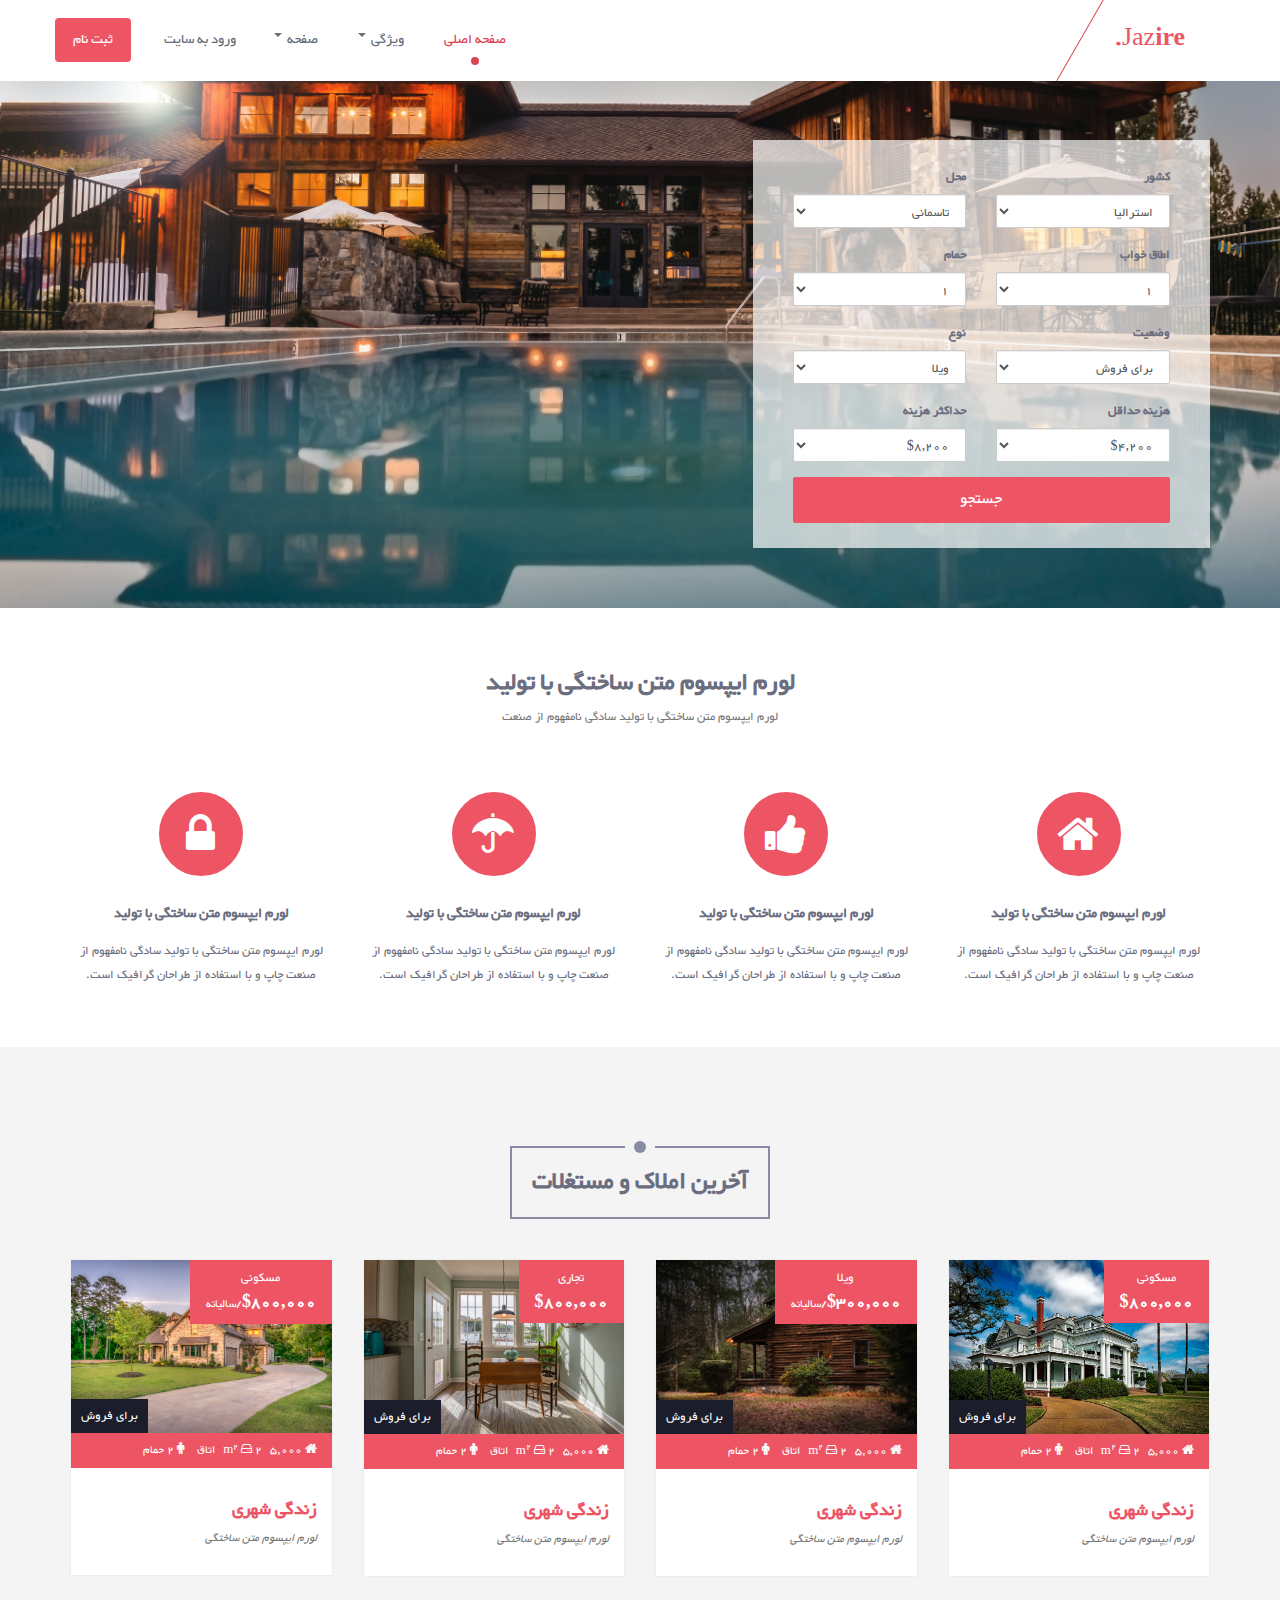
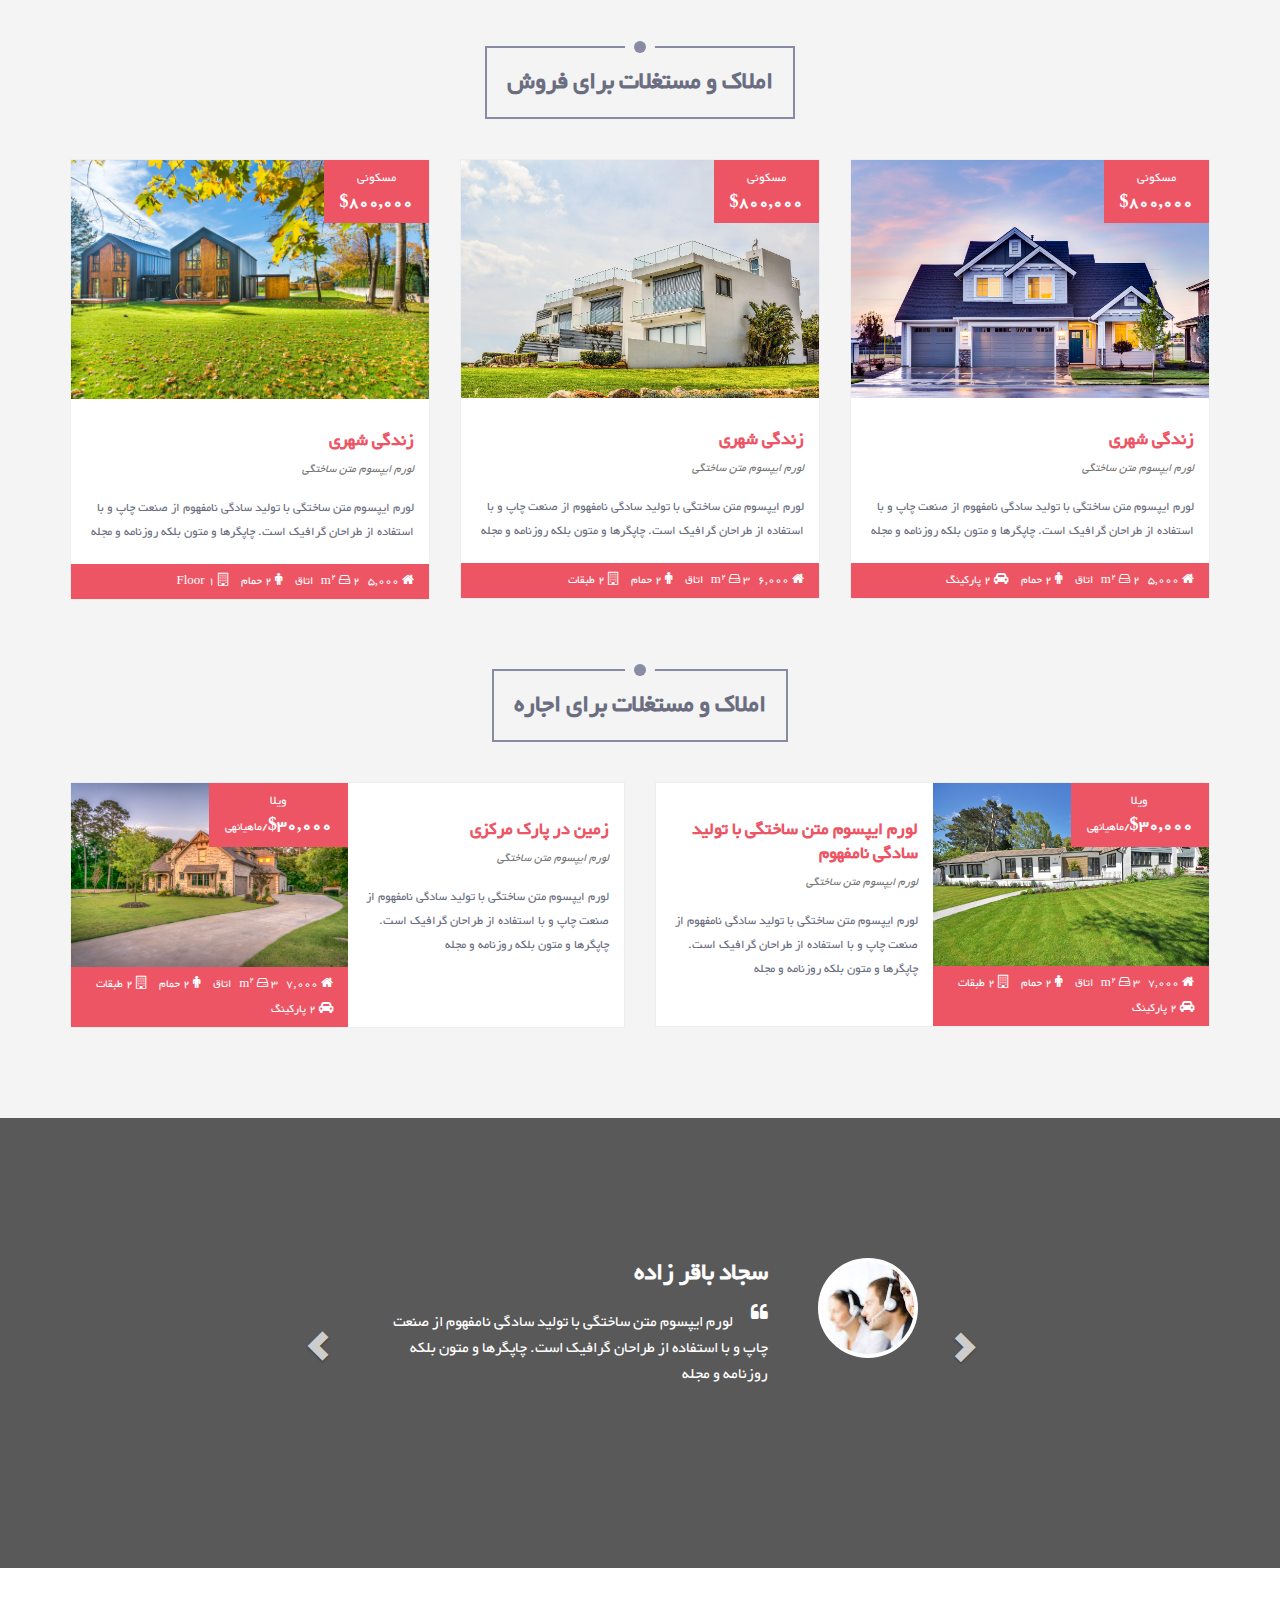
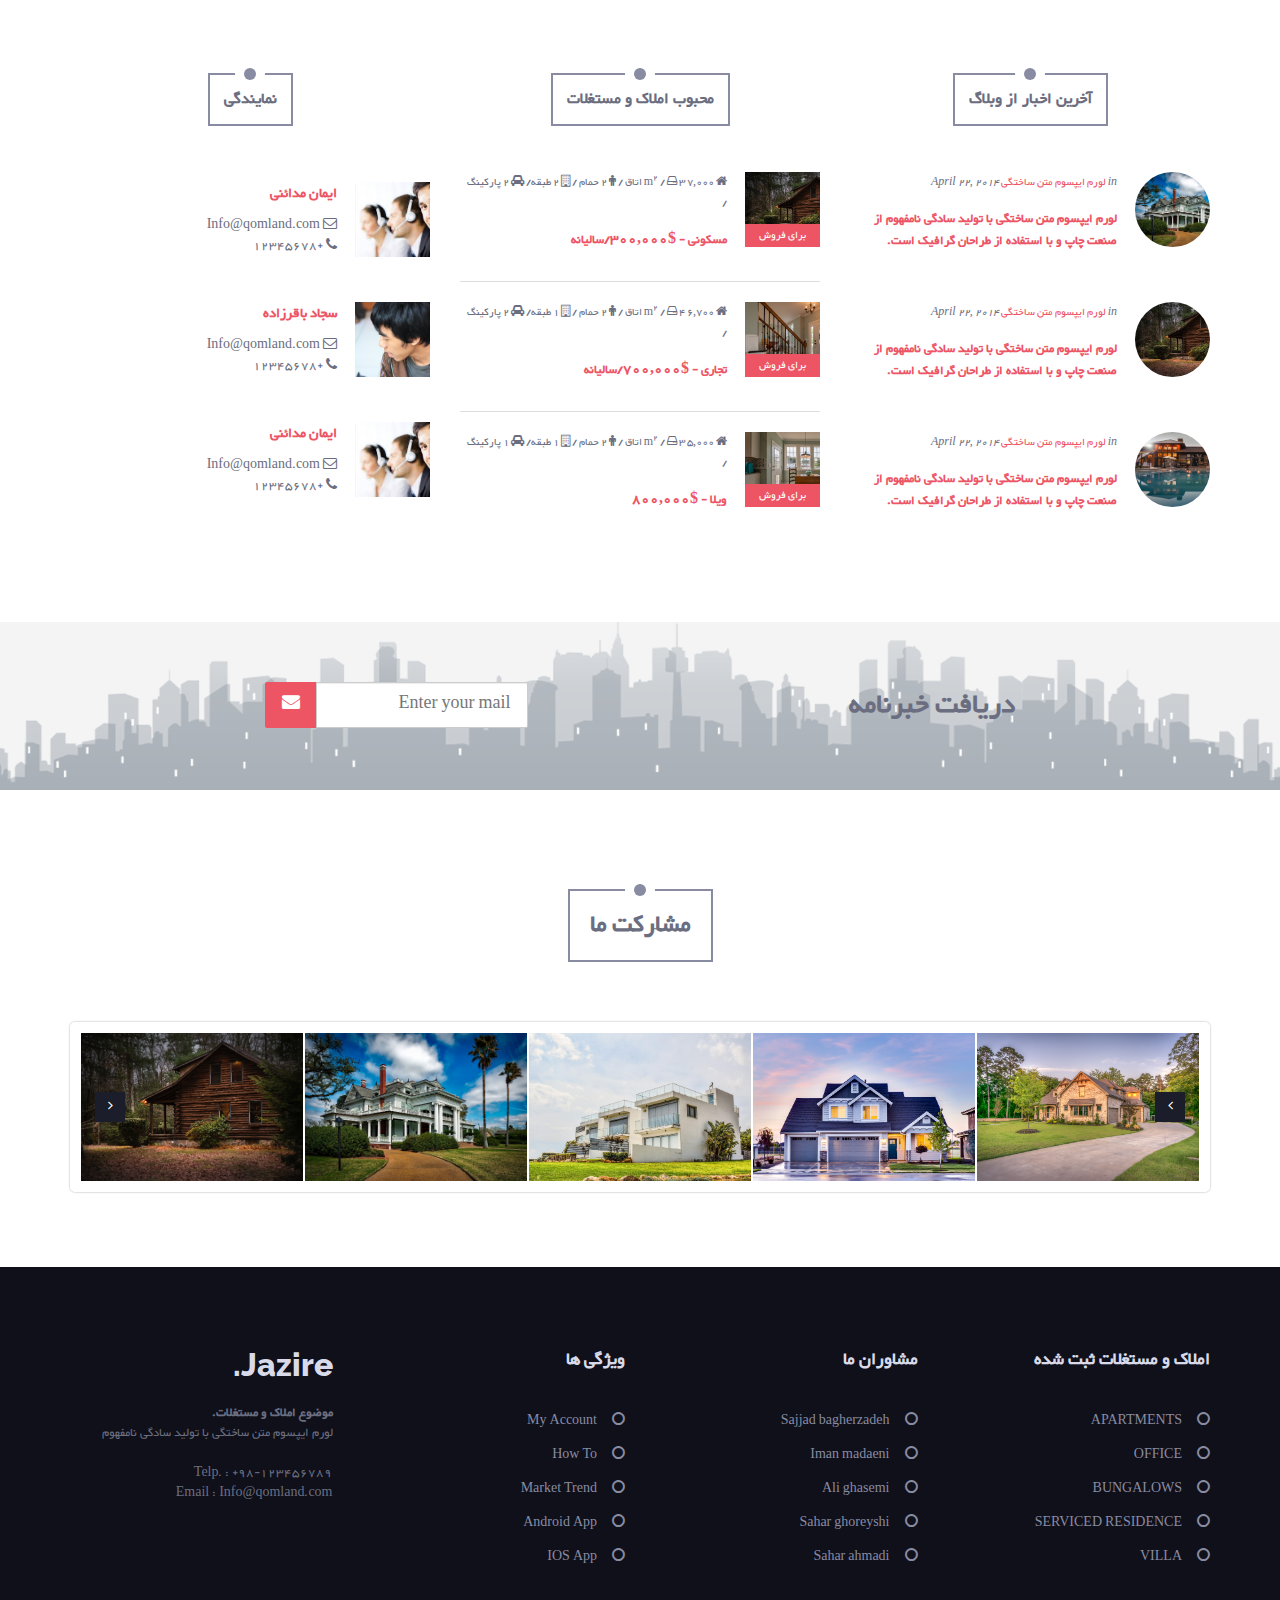
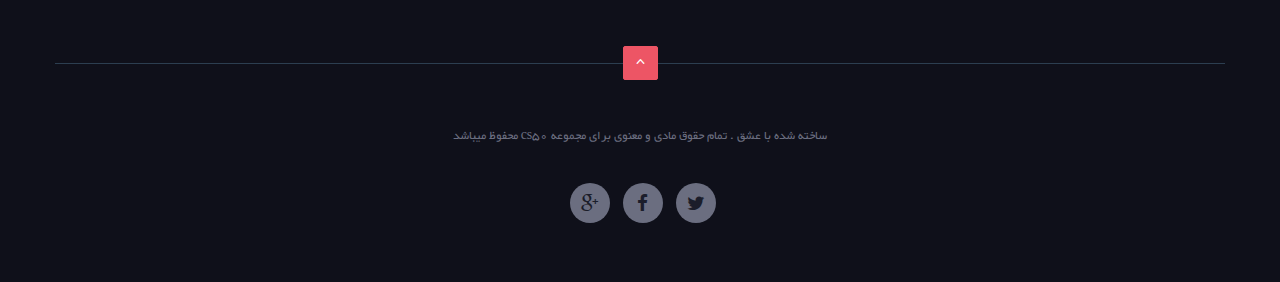
<file: index.html>
<!DOCTYPE html>
<html lang="en">
  <head>
    <meta charset="utf-8">
    <meta name="viewport" content="width=device-width, initial-scale=1.0">
    <meta http-equiv="X-UA-Compatible" content="IE=Edge,chrome=1">
    <meta name="description" content="Jazire is responsive html real estate theme">
    <meta name="author" content="Amir Mohammad Hajizadeh">
    <link rel="shortcut icon" href="img/favicon.jpeg">

    <title>Jazire</title>

    <!-- Bootstrap core CSS -->
    <link href="css/bootstrap.css" rel="stylesheet">

    <!-- Custom styles for this template -->
    <link href='http://fonts.googleapis.com/css?family=Raleway:400,600,800' rel='stylesheet' type='text/css'>
    <link href="css/font-awesome.min.css" rel="stylesheet">
    <link href="css/style.css" rel="stylesheet">
    <link href="css/responsive.css" rel="stylesheet">

    <!-- HTML5 shim and Respond.js IE8 support of HTML5 elements and media queries -->
    <!--[if lt IE 9]>
      <script src="js/html5shiv.js"></script>
      <script src="js/respond.min.js"></script>
    <![endif]-->
  </head>

  <body id="top">

    <!-- begin:navbar -->
    <nav class="navbar navbar-default navbar-fixed-top" role="navigation">
      <div class="container">
        <!-- Brand and toggle get grouped for better mobile display -->
        <div class="navbar-header">
          <button type="button" class="navbar-toggle" data-toggle="collapse" data-target="#navbar-top">
            <span class="sr-only">Toggle navigation</span>
            <span class="icon-bar"></span>
            <span class="icon-bar"></span>
            <span class="icon-bar"></span>
          </button>
          <a class="navbar-brand" href="index.html"><span>Jaz<strong>ire.</strong></span></a>
        </div>

        <!-- Collect the nav links, forms, and other content for toggling -->
        <div class="collapse navbar-collapse" id="navbar-top">
          <ul class="nav navbar-nav navbar-left">
            <li class="active"><a href="index.html">صفحه اصلی</a></li>
            <li class="dropdown">
              <a href="#" class="dropdown-toggle" data-toggle="dropdown">ویژگی <b class="caret"></b></a>
              <ul class="dropdown-menu">
                <li><a href="search.html">جستجو</a></li>
                <li><a href="search_list.html">جستجو پیشرفته</a></li>
                <li><a href="category.html">دسته بندی</a></li>
                <li><a href="category_list.html">دسته بندی پیشرفته</a></li>
                <li><a href="single.html">تک صفحه ای</a></li>
              </ul>
            </li>
            <li class="dropdown">
              <a href="#" class="dropdown-toggle" data-toggle="dropdown">صفحه <b class="caret"></b></a>
              <ul class="dropdown-menu">
                <li><a href="blog.html">آرشیو وبلاگ</a></li>
                <li><a href="blog_single.html">وبلاک تک صفحه ای</a></li>
                <li><a href="about.html">درباره ما</a></li>
                <li><a href="contact.html">تماس با ما</a></li>
              </ul>
            </li>
            <li><a href="#modal-signin" class="signin" data-toggle="modal" data-target="#modal-signin">ورود به سایت</a></li>
            <li><a href="#" class="signup" data-toggle="modal" data-target="#modal-signup">ثبت نام</a></li>
          </ul>
        </div><!-- /.navbar-collapse -->
      </div><!-- /.container -->
    </nav>
    <!-- end:navbar -->

    <!-- begin:header -->
    <div id="header" class="header-slide">
      <div class="container">
        <div class="row">
          <div class="col-md-5">
            <div class="quick-search">
              <div class="row">
                <form role="form">
                  <div class="col-md-6 col-sm-6 col-xs-6">
                    <div class="form-group">
                      <label for="country">کشور</label>
                      <select class="form-control">
                        <option>استرالیا</option>
                        <option>اندونزی</option>
                        <option>ژاپن</option>
                        <option>کره جنوبی</option>
                        <option>چین</option>
                      </select>
                    </div>
                    <div class="form-group">
                      <label for="room">اطاق خواب</label>
                      <select class="form-control">
                        <option>1</option>
                        <option>2</option>
                        <option>3</option>
                        <option>4</option>
                      </select>
                    </div>
                  </div>
                  <!-- break -->
                  <div class="col-md-6 col-sm-6 col-xs-6">
                    <div class="form-group">
                      <label for="location">محل</label>
                      <select class="form-control">
                        <option>تاسمانی</option>
                        <option>یوگیاکارتا</option>
                        <option>توکیو</option>
                        <option>بوسان</option>
                        <option>تایپه</option>
                      </select>
                    </div>
                    <div class="form-group">
                      <label for="حمامroom">حمام</label>
                      <select class="form-control">
                        <option>1</option>
                        <option>2</option>
                        <option>3</option>
                        <option>4</option>
                      </select>
                    </div>
                  </div>
                  <!-- break -->
                  <div class="col-md-6 col-sm-6 col-xs-6">
                    <div class="form-group">
                      <label for="status">وضعیت</label>
                      <select class="form-control">
                        <option>برای فروش</option>
                        <option>برای اجاره</option>
                      </select>
                    </div>
                    <div class="form-group">
                      <label for="minprice">هزینه حداقل</label>
                      <select class="form-control">
                        <option>$4,200</option>
                        <option>$6,700</option>
                        <option>$8,150</option>
                        <option>$11,110</option>
                      </select>
                    </div>
                  </div>
                  <!-- break -->
                  <div class="col-md-6 col-sm-6 col-xs-6">
                    <div class="form-group">
                      <label for="type">نوع</label>
                      <select class="form-control">
                        <option>ویلا</option>
                        <option>ساکن</option>
                        <option>تجاری</option>
                      </select>
                    </div>
                    <div class="form-group">
                      <label for="maxprice">حداکثر هزینه</label>
                      <select class="form-control">
                        <option>$8,200</option>
                        <option>$11,700</option>
                        <option>$14,150</option>
                        <option>$21,110</option>
                      </select>
                    </div>
                  </div>
                  <div class="col-md-12 col-sm-12"><input type="submit" name="submit" value="جستجو" class="btn btn-primary btn-lg btn-block"></div>

                </form>
              </div>
            </div>
          </div>
        </div>
      </div>
    </div>
    <!-- end:header -->

    <!-- begin:service -->
    <div id="service">
      <div class="container">
        <div class="row">
          <div class="col-md-12">
            <h2>لورم ایپسوم متن ساختگی با تولید  <small>لورم ایپسوم متن ساختگی با تولید سادگی نامفهوم از صنعت</small></h2>
          </div>
        </div>
        <div class="row">
          <div class="col-md-3 col-sm-6 col-xs-12">
            <div class="service-container">
              <div class="service-icon">
                <a href="#"><i class="fa fa-home"></i></a>
              </div>
              <div class="service-content">
                <h3>لورم ایپسوم متن ساختگی با تولید </h3>
                <p>لورم ایپسوم متن ساختگی با تولید سادگی نامفهوم از صنعت چاپ و با استفاده از طراحان گرافیک است.</p>
              </div>
            </div>
          </div>
          <!-- break -->
          <div class="col-md-3 col-sm-6 col-xs-12">
            <div class="service-container">
              <div class="service-icon">
                <a href="#"><i class="fa fa-thumbs-up"></i></a>
              </div>
              <div class="service-content">
                <h3>لورم ایپسوم متن ساختگی با تولید </h3>
                <p>لورم ایپسوم متن ساختگی با تولید سادگی نامفهوم از صنعت چاپ و با استفاده از طراحان گرافیک است.</p>
              </div>
            </div>
          </div>
          <!-- break -->
          <div class="col-md-3 col-sm-6 col-xs-12">
            <div class="service-container">
              <div class="service-icon">
                <a href="#"><i class="fa fa-umbrella"></i></a>
              </div>
              <div class="service-content">
                <h3>لورم ایپسوم متن ساختگی با تولید </h3>
                <p>لورم ایپسوم متن ساختگی با تولید سادگی نامفهوم از صنعت چاپ و با استفاده از طراحان گرافیک است.</p>
              </div>
            </div>
          </div>
          <!-- break -->
          <div class="col-md-3 col-sm-6 col-xs-12">
            <div class="service-container">
              <div class="service-icon">
                <a href="#"><i class="fa fa-lock"></i></a>
              </div>
              <div class="service-content">
                <h3>لورم ایپسوم متن ساختگی با تولید </h3>
                <p>لورم ایپسوم متن ساختگی با تولید سادگی نامفهوم از صنعت چاپ و با استفاده از طراحان گرافیک است.</p>
              </div>
            </div>
          </div>
        </div>
      </div>  
    </div>
    <!-- end:service -->

    <!-- begin:content -->
    <div id="content">
      <div class="container">
        <!-- begin:latest -->
        <div class="row">
          <div class="col-md-12">
            <div class="heading-title">
              <h2>آخرین املاک و مستغلات</h2>
            </div>
          </div>
        </div>
        <div class="row">
          <div class="col-md-3 col-sm-6 col-xs-12">
            <div class="property-container">
              <div class="property-image">
                <img src="img/img02.jpg" alt="jazire real estate theme">
                <div class="property-price">
                  <h4>مسکونی</h4>
                  <span>$800,000</span>
                </div>
                <div class="property-status">
                  <span>برای فروش</span>
                </div>
              </div>
              <div class="property-features">
                <span><i class="fa fa-home"></i> 5,000 m<sup>2</sup></span>
                <span><i class="fa fa-hdd-o"></i> 2 اتاق</span>
                <span><i class="fa fa-male"></i> 2 حمام</span>
              </div>
              <div class="property-content">
                <h3><a href="#">زندگی شهری</a> <small>لورم ایپسوم متن ساختگی</small></h3>
              </div>
            </div>
          </div>
          <!-- break -->

          <div class="col-md-3 col-sm-6 col-xs-12">
            <div class="property-container">
              <div class="property-image">
                <img src="img/img03.jpg" alt="jazire real estate theme">
                <div class="property-price">
                  <h4>ویلا</h4>
                  <span>$300,000<small>/سالیانه</small></span>
                </div>
                <div class="property-status">
                  <span>برای فروش</span>
                </div>
              </div>
              <div class="property-features">
                <span><i class="fa fa-home"></i> 5,000 m<sup>2</sup></span>
                <span><i class="fa fa-hdd-o"></i> 2 اتاق</span>
                <span><i class="fa fa-male"></i> 2 حمام</span>
              </div>
              <div class="property-content">
                <h3><a href="#">زندگی شهری</a> <small>لورم ایپسوم متن ساختگی</small></h3>
              </div>
            </div>
          </div>
          <!-- break -->

          <div class="col-md-3 col-sm-6 col-xs-12">
            <div class="property-container">
              <div class="property-image">
                <img src="img/img04.jpg" alt="jazire real estate theme">
                <div class="property-price">
                  <h4>تجاری</h4>
                  <span>$800,000</span>
                </div>
                <div class="property-status">
                  <span>برای فروش</span>
                </div>
              </div>
              <div class="property-features">
                <span><i class="fa fa-home"></i> 5,000 m<sup>2</sup></span>
                <span><i class="fa fa-hdd-o"></i> 2 اتاق</span>
                <span><i class="fa fa-male"></i> 2 حمام</span>
              </div>
              <div class="property-content">
                <h3><a href="#">زندگی شهری</a> <small>لورم ایپسوم متن ساختگی</small></h3>
              </div>
            </div>
          </div>
          <!-- break -->

          <div class="col-md-3 col-sm-6 col-xs-12">
            <div class="property-container">
              <div class="property-image">
                <img src="img/img05.jpg" alt="jazire real estate theme">
                <div class="property-price">
                  <h4>مسکونی</h4>
                  <span>$800,000<small>/سالیانه</small></span>
                </div>
                <div class="property-status">
                  <span>برای فروش</span>
                </div>
              </div>
              <div class="property-features">
                <span><i class="fa fa-home"></i> 5,000 m<sup>2</sup></span>
                <span><i class="fa fa-hdd-o"></i> 2 اتاق</span>
                <span><i class="fa fa-male"></i> 2 حمام</span>
              </div>
              <div class="property-content">
                <h3><a href="#">زندگی شهری</a> <small>لورم ایپسوم متن ساختگی</small></h3>
              </div>
            </div>
          </div>
          <!-- break -->
        </div>
        <!-- end:latest -->

        <!-- begin:for-sale -->
        <div class="row">
          <div class="col-md-12">
            <div class="heading-title">
              <h2>املاک و مستغلات برای فروش</h2>
            </div>
          </div>
        </div>
        <div class="row">
          <div class="col-md-4 col-sm-4 col-xs-12">
            <div class="property-container">
              <div class="property-image">
                <img src="img/img06.jpg" alt="jazire real estate theme">
                <div class="property-price">
                  <h4>مسکونی</h4>
                  <span>$800,000</span>
                </div>
              </div>
              <div class="property-content">
                <h3><a href="#">زندگی شهری</a> <small>لورم ایپسوم متن ساختگی</small></h3>
                <p>لورم ایپسوم متن ساختگی با تولید سادگی نامفهوم از صنعت چاپ و با استفاده از طراحان گرافیک است. چاپگرها و متون بلکه روزنامه و مجله </p>
              </div>
              <div class="property-features">
                <span><i class="fa fa-home"></i> 5,000 m<sup>2</sup></span>
                <span><i class="fa fa-hdd-o"></i> 2 اتاق</span>
                <span><i class="fa fa-male"></i> 2 حمام</span>
                <span><i class="fa fa-car"></i> 2 پارکینگ</span>
              </div>
            </div>
          </div>
          <!-- break -->

          <div class="col-md-4 col-sm-4 col-xs-12">
            <div class="property-container">
              <div class="property-image">
                <img src="img/img07.jpg" alt="jazire real estate theme">
                <div class="property-price">
                  <h4>مسکونی</h4>
                  <span>$800,000</span>
                </div>
              </div>
              <div class="property-content">
                <h3><a href="#">زندگی شهری</a> <small>لورم ایپسوم متن ساختگی</small></h3>
                <p>لورم ایپسوم متن ساختگی با تولید سادگی نامفهوم از صنعت چاپ و با استفاده از طراحان گرافیک است. چاپگرها و متون بلکه روزنامه و مجله </p>
              </div>
              <div class="property-features">
                <span><i class="fa fa-home"></i> 6,000 m<sup>2</sup></span>
                <span><i class="fa fa-hdd-o"></i> 3 اتاق</span>
                <span><i class="fa fa-male"></i> 2 حمام</span>
                <span><i class="fa fa-building-o"></i> 2 طبقات</span>
              </div>
            </div>
          </div>
          <!-- break -->

          <div class="col-md-4 col-sm-4 col-xs-12">
            <div class="property-container">
              <div class="property-image">
                <img src="img/img08.jpg" alt="jazire real estate theme">
                <div class="property-price">
                  <h4>مسکونی</h4>
                  <span>$800,000</span>
                </div>
              </div>
              <div class="property-content">
                <h3><a href="#">زندگی شهری</a> <small>لورم ایپسوم متن ساختگی</small></h3>
                <p>لورم ایپسوم متن ساختگی با تولید سادگی نامفهوم از صنعت چاپ و با استفاده از طراحان گرافیک است. چاپگرها و متون بلکه روزنامه و مجله </p>
              </div>
              <div class="property-features">
                <span><i class="fa fa-home"></i> 5,000 m<sup>2</sup></span>
                <span><i class="fa fa-hdd-o"></i> 2 اتاق</span>
                <span><i class="fa fa-male"></i> 2 حمام</span>
                <span><i class="fa fa-building-o"></i> 1 Floor</span>
              </div>
            </div>
          </div>
          <!-- break -->
        </div>
        <!-- end:for-sale -->

        <!-- begin:for-rent -->
        <div class="row">
          <div class="col-md-12">
            <div class="heading-title">
              <h2>املاک و مستغلات برای اجاره</h2>
            </div>
          </div>
        </div>
        <div class="row">
          <div class="col-md-6 col-sm-12 col-xs-12">
            <div class="property-container">
              <div class="property-content-list">
                <div class="property-image-list">
                  <img src="img/img09.jpg" alt="jazire real estate theme">
                  <div class="property-price">
                    <h4>ویلا</h4>
                    <span>$30,000<small>/ماهیانهی</small></span>
                  </div>
                  <div class="property-features">
                    <span><i class="fa fa-home"></i> 7,000 m<sup>2</sup></span>
                    <span><i class="fa fa-hdd-o"></i> 3 اتاق</span>
                    <span><i class="fa fa-male"></i> 2 حمام</span>
                    <span><i class="fa fa-building-o"></i> 2 طبقات</span>
                    <span><i class="fa fa-car"></i> 2 پارکینگ</span>
                  </div>
                </div>
                <div class="property-text">
                  <h3><a href="#">لورم ایپسوم متن ساختگی با تولید سادگی نامفهوم</a> <small>لورم ایپسوم متن ساختگی</small></h3>
                  <p>لورم ایپسوم متن ساختگی با تولید سادگی نامفهوم از صنعت چاپ و با استفاده از طراحان گرافیک است. چاپگرها و متون بلکه روزنامه و مجله </p>
                </div>
              </div>
            </div>
          </div>
          <!-- break -->
          <div class="col-md-6 col-sm-12 col-xs-12">
            <div class="property-container">
              <div class="property-content-list">
                <div class="property-text">
                  <h3><a href="#">زمین در پارک مرکزی</a> <small>لورم ایپسوم متن ساختگی</small></h3>
                  <p>لورم ایپسوم متن ساختگی با تولید سادگی نامفهوم از صنعت چاپ و با استفاده از طراحان گرافیک است. چاپگرها و متون بلکه روزنامه و مجله </p>
                </div>
                <div class="property-image-list">
                  <img src="img/img10.jpg" alt="jazire real estate theme">
                  <div class="property-price">
                    <h4>ویلا</h4>
                    <span>$30,000<small>/ماهیانهی</small></span>
                  </div>
                  <div class="property-features">
                    <span><i class="fa fa-home"></i> 7,000 m<sup>2</sup></span>
                    <span><i class="fa fa-hdd-o"></i> 3 اتاق</span>
                    <span><i class="fa fa-male"></i> 2 حمام</span>
                    <span><i class="fa fa-building-o"></i> 2 طبقات</span>
                    <span><i class="fa fa-car"></i> 2 پارکینگ</span>
                  </div>
                </div>
              </div>
            </div>
          </div>
          <!-- break -->
        </div>
        <!-- end:for-rent -->
      </div>
    </div>
    <!-- end:content -->

    <!-- begin:testimony -->
    <div id="testimony" style="background-image: url(img/img17.jpg);">
      <div class="container">
        <div class="row">
          <div class="col-md-6 col-md-offset-3 col-sm-8 col-sm-offset-2">
            <div id="testislider" class="carousel slide" data-ride="carousel">
              <div class="carousel-inner">
                <div class="item active">
                  <div class="testimony-container">
                    <div class="testimony-image" style="background: url(img/team01.jpg)"></div>
                    <div class="testimony-content">
                      <h3>سجاد باقر زاده</h3>
                      <blockquote>
                        <p>لورم ایپسوم متن ساختگی با تولید سادگی نامفهوم از صنعت چاپ و با استفاده از طراحان گرافیک است. چاپگرها و متون بلکه روزنامه و مجله </p>
                      </blockquote>
                    </div>
                  </div>
                </div>
                <div class="item">
                  <div class="testimony-container">
                    <div class="testimony-image" style="background: url(img/team02.jpg)"></div>
                    <div class="testimony-content">
                      <h3>ایمان مدائنی</h3>
                      <blockquote>
                        <p>لورم ایپسوم متن ساختگی با تولید سادگی نامفهوم از صنعت چاپ و با استفاده از طراحان گرافیک است. چاپگرها و متون بلکه روزنامه و مجله </p>
                      </blockquote>
                    </div>
                  </div>
                </div>
                <div class="item">
                  <div class="testimony-container">
                    <div class="testimony-image" style="background: url(img/team03.jpg)"></div>
                    <div class="testimony-content">
                      <h3>سجاد باقر زاده</h3>
                      <blockquote>
                        <p>لورم ایپسوم متن ساختگی با تولید سادگی نامفهوم از صنعت چاپ و با استفاده از طراحان گرافیک است. چاپگرها و متون بلکه روزنامه و مجله </p>
                      </blockquote>
                    </div>
                  </div>
                </div>
              </div>
              <a class="right carousel-control" href="#testislider" data-slide="prev">
                <span class="glyphicon glyphicon-chevron-left"></span>
              </a>
              <a class="left carousel-control" href="#testislider" data-slide="next">
                <span class="glyphicon glyphicon-chevron-right"></span>
              </a>
            </div>
            
          </div>
        </div>
      </div>
    </div>
    <!-- end:testimony -->

    <!-- begin:news -->
    <div id="news">
      <div class="container">
        <div class="row">
          <!-- begin:blog -->
          <div class="col-md-4 col-sm-4">
            <div class="row">
              <div class="col-md-12">
                <div class="heading-title heading-title-sm bg-white">
                  <h2>آخرین اخبار از وبلاگ</h2>
                </div>
              </div>
            </div>
            <!-- break -->

            <div class="row">
              <div class="col-md-12">
                <div class="post-container post-noborder">
                  <div class="post-img post-img-circle" style="background: url(img/img02.jpg);"></div>
                  <div class="post-content">
                    <div class="post-meta">
                      <span><em>in</em> <a href="#" title="View all posts intehran" rel="category tag">لورم ایپسوم متن ساختگی</a></span>
                      <span><em>April 22, 2014</em></span>
                    </div>
                    <div class="heading-title">
                      <h2><a href="#">لورم ایپسوم متن ساختگی با تولید سادگی نامفهوم از صنعت چاپ و با استفاده از طراحان گرافیک است. </a></h2>
                    </div>
                  </div>
                </div>
                <!-- break -->

                <div class="post-container post-noborder">
                  <div class="post-img post-img-circle" style="background: url(img/img03.jpg);"></div>
                  <div class="post-content">
                    <div class="post-meta">
                      <span><em>in</em> <a href="#" title="View all posts intehran" rel="category tag">لورم ایپسوم متن ساختگی</a></span>
                      <span><em>April 22, 2014</em></span>
                    </div>
                    <div class="heading-title">
                      <h2><a href="#">لورم ایپسوم متن ساختگی با تولید سادگی نامفهوم از صنعت چاپ و با استفاده از طراحان گرافیک است. </a></h2>
                    </div>
                  </div>
                </div>
                <!-- break -->

                <div class="post-container post-noborder">
                  <div class="post-img post-img-circle" style="background: url(img/img15.jpg);"></div>
                  <div class="post-content">
                    <div class="post-meta">
                      <span><em>in</em> <a href="#" title="View all posts intehran" rel="category tag">لورم ایپسوم متن ساختگی</a></span>
                      <span><em>April 22, 2014</em></span>
                    </div>
                    <div class="heading-title">
                      <h2><a href="#">لورم ایپسوم متن ساختگی با تولید سادگی نامفهوم از صنعت چاپ و با استفاده از طراحان گرافیک است. </a></h2>
                    </div>
                  </div>
                </div>
                <!-- break -->

              </div>
            </div>
            <!-- break -->

          </div>
          <!-- end:blog -->

          <!-- begin:popular -->
          <div class="col-md-4 col-sm-4">
            <div class="row">
              <div class="col-md-12">
                <div class="heading-title heading-title-sm bg-white">
                  <h2>محبوب املاک و مستغلات</h2>
                </div>
              </div>
            </div>
            <!-- break -->

            <div class="row">
              <div class="col-md-12">
                <div class="post-container">
                  <div class="post-img" style="background: url(img/img12.jpg);"><h3>برای فروش</h3></div>
                  <div class="post-content">
                    <div class="post-meta">
                      <span><i class="fa fa-home"></i> 7,000 m<sup>2</sup> / </span>
                      <span><i class="fa fa-hdd-o"></i> 3 اتاق / </span>
                      <span><i class="fa fa-male"></i> 2 حمام / </span>
                      <span><i class="fa fa-building-o"></i> 2 طبقه/ </span>
                      <span><i class="fa fa-car"></i> 2 پارکینگ / </span>
                    </div>
                    <div class="heading-title">
                      <h2><a href="#">مسکونی - <span>$300,000</span>/سالیانه</a></h2>
                    </div>
                  </div>
                </div>
                <!-- break -->

                <div class="post-container">
                  <div class="post-img" style="background: url(img/img13.jpg);"><h3>برای فروش</h3></div>
                  <div class="post-content">
                    <div class="post-meta">
                      <span><i class="fa fa-home"></i> 6,700 m<sup>2</sup> / </span>
                      <span><i class="fa fa-hdd-o"></i> 4 اتاق / </span>
                      <span><i class="fa fa-male"></i> 2 حمام / </span>
                      <span><i class="fa fa-building-o"></i> 1 طبقه/ </span>
                      <span><i class="fa fa-car"></i> 2 پارکینگ / </span>
                    </div>
                    <div class="heading-title">
                      <h2><a href="#">تجاری - <span>$700,000</span>/سالیانه</a></h2>
                    </div>
                  </div>
                </div>
                <!-- break -->

                <div class="post-container post-noborder">
                  <div class="post-img" style="background: url(img/img14.jpg);"><h3>برای فروش</h3></div>
                  <div class="post-content">
                    <div class="post-meta">
                      <span><i class="fa fa-home"></i> 5,000 m<sup>2</sup> / </span>
                      <span><i class="fa fa-hdd-o"></i> 3 اتاق / </span>
                      <span><i class="fa fa-male"></i> 2 حمام / </span>
                      <span><i class="fa fa-building-o"></i> 1 طبقه/ </span>
                      <span><i class="fa fa-car"></i> 1 پارکینگ / </span>
                    </div>
                    <div class="heading-title">
                      <h2><a href="#">ویلا - <span>$800,000</span></a></h2>
                    </div>
                  </div>
                </div>
                <!-- break -->

              </div>
            </div>
            <!-- break -->

          </div>
          <!-- end:popular -->

          <!-- begin:agent -->
          <div class="col-md-4 col-sm-4">
            <div class="row">
              <div class="col-md-12">
                <div class="heading-title heading-title-sm bg-white">
                  <h2>نمایندگی</h2>
                </div>
              </div>
            </div>
            <!-- break -->

            <div class="row">
              <div class="col-md-12">

                <div class="post-container post-noborder">
                  <div class="post-img" style="background: url(img/team03.jpg);"></div>
                  <div class="post-content list-agent">
                    <div class="heading-title">
                      <h2><a href="#">ایمان مدائنی</a></h2>
                    </div>
                    <div class="post-meta">
                      <span><i class="fa fa-envelope-o"></i> Info@qomland.com</span><br>
                      <span><i class="fa fa-phone"></i> +12345678</span>
                    </div>
                  </div>
                </div>
                <!-- break -->

                <div class="post-container post-noborder">
                  <div class="post-img" style="background: url(img/avatar.png);"></div>
                  <div class="post-content list-agent">
                    <div class="heading-title">
                      <h2><a href="#">سجاد باقرزاده</a></h2>
                    </div>
                    <div class="post-meta">
                      <span><i class="fa fa-envelope-o"></i> Info@qomland.com</span><br>
                      <span><i class="fa fa-phone"></i> +12345678</span>
                    </div>
                  </div>
                </div>
                <!-- break -->

                <div class="post-container post-noborder">
                  <div class="post-img" style="background: url(img/team01.jpg);"></div>
                  <div class="post-content list-agent">
                    <div class="heading-title">
                      <h2><a href="#">ایمان مدائنی</a></h2>
                    </div>
                    <div class="post-meta">
                      <span><i class="fa fa-envelope-o"></i> Info@qomland.com</span><br>
                      <span><i class="fa fa-phone"></i> +12345678</span>
                    </div>
                  </div>
                </div>
                <!-- break -->

              </div>
            </div>
            <!-- break -->
          </div>
          <!-- end:agent -->
        </div>
      </div>
    </div>
    <!-- end:news -->

    <!-- begin:subscribe -->
    <div id="subscribe">
      <div class="container">
        <div class="row">
          <div class="col-md-5 col-md-offset-2 col-sm-8 col-xs-12">
            <h3>دریافت خبرنامه</h3>
          </div>
          <div class="col-md-3 col-sm-4 col-xs-12">
            <div class="input-group">
              <input type="text" class="form-control input-lg" placeholder="Enter your mail">
              <span class="input-group-btn">
                <button class="btn btn-primary btn-lg" type="submit"><i class="fa fa-envelope"></i></button>
              </span>
            </div>
          </div>
        </div>
      </div>
    </div>
    <!-- end:subscribe -->

    <!-- begin:partner -->
    <div id="partner">
      <div class="container">
        <div class="row">
          <div class="col-md-12">
            <div class="heading-title bg-white">
              <h2>مشارکت ما</h2>
            </div>
          </div>
        </div>
        <!-- break -->

        <div class="row">
          <div class="col-md-12">
            <div class="jcarousel-wrapper">
              <div class="jcarousel">
                <ul>
                  <li><a href="#"><img src="img/img01.jpg" ></a></li>
                  <li><a href="#"><img src="img/img02.jpg" ></a></li>
                  <li><a href="#"><img src="img/img03.jpg" ></a></li>
                  <li><a href="#"><img src="img/img04.jpg" ></a></li>
                  <li><a href="#"><img src="img/img05.jpg" ></a></li>
                  <li><a href="#"><img src="img/img06.jpg" ></a></li>
                </ul>
              </div>
              <a href="#" class="jcarousel-control-prev"><i class="fa fa-angle-right"></i></a>
              <a href="#" class="jcarousel-control-next"><i class="fa fa-angle-left"></i></a>
              <!-- <p class="jcarousel-pagination"></p> -->
            </div>
          </div>
        </div>
      </div>
    </div>
    <!-- end:partner -->

    <!-- begin:footer -->
    <div id="footer">
      <div class="container">
        <div class="row">
          <div class="col-md-3 col-sm-6 col-xs-12">
            <div class="widget">
              <h3>املاک و مستغلات ثبت شده</h3>
              <ul class="list-unstyled">
                <li class="circle"><a href="#">APARTMENTS</a></li>
                <li><a href="#">OFFICE</a></li>
                <li><a href="#">BUNGALOWS</a></li>
                <li><a href="#">SERVICED RESIDENCE</a></li>
                <li><a href="#">VILLA</a></li>
              </ul>
            </div>
          </div>
          <!-- break -->
          <div class="col-md-3 col-sm-6 col-xs-12">
            <div class="widget">
              <h3>مشاوران ما</h3>
              <ul class="list-unstyled">
                <li><a href="#">Sajjad bagherzadeh</a></li>
                <li><a href="#">Iman madaeni</a></li>
                <li><a href="#">Ali ghasemi</a></li>
                <li><a href="#">Sahar ghoreyshi</a></li>
                <li><a href="#">Sahar ahmadi</a></li>
              </ul>
            </div>
          </div>
          <!-- break -->
          <div class="col-md-3 col-sm-6 col-xs-12">
            <div class="widget">
              <h3>ویژگی ها</h3>
              <ul class="list-unstyled">
                <li><a href="#">My Account</a></li>
                <li><a href="#">How To</a></li>
                <li><a href="#">Market Trend</a></li>
                <li><a href="#">Android App</a></li>
                <li><a href="#">IOS App</a></li>
              </ul>
            </div>
          </div>
          <!-- break -->
          <div class="col-md-3 col-sm-6 col-xs-12">
            <div class="widget">
              <h2>Jazire.</h2>
              <address>
                <strong>موضوع املاک و مستغلات.</strong><br>
                لورم ایپسوم متن ساختگی با تولید سادگی نامفهوم <br>
                <br>
                Telp. : +98-123456789<br>
                Email : Info@qomland.com
              </address>
            </div>
          </div>
          <!-- break -->
        </div>
        <!-- break -->

        <!-- begin:copyleft -->
        <div class="row">
          <div class="col-md-12 copyleft">
            <p>ساخته شده با عشق . تمام حقوق مادی و معنوی برای مجموعه cs50 محفوظ میباشد</p>
            
            <a href="#top" class="btn btn-primary scroltop"><i class="fa fa-angle-up"></i></a>
            <ul class="list-inline social-links">
              <li><a href="#" class="icon-twitter" rel="tooltip" title="" data-placement="bottom" data-original-title="Twitter"><i class="fa fa-twitter"></i></a></li>
              <li><a href="#" class="icon-facebook" rel="tooltip" title="" data-placement="bottom" data-original-title="Facebook"><i class="fa fa-facebook"></i></a></li>
              <li><a href="#" class="icon-gplus" rel="tooltip" title="" data-placement="bottom" data-original-title="Gplus"><i class="fa fa-google-plus"></i></a></li>
            </ul>
          </div>
        </div>
        <!-- end:copyleft -->

      </div>
    </div>
    <!-- end:footer -->

    <!-- begin:modal-signin -->
  <div class="modal fade" id="modal-signin" tabindex="-1" role="dialog" aria-labelledby="modal-signin" aria-hidden="true">
      <div class="modal-dialog modal-sm">
        <div class="modal-content">
          <div class="modal-header">
            <button type="button" class="close" data-dismiss="modal" aria-hidden="true">&times;</button>
            <h4 class="modal-title">Sign in</h4>
          </div>
          <div class="modal-body">
            <form role="form">
              <div class="form-group">
                <label for="emailAddress">ایمیل</label>
                <input type="email" class="form-control input-lg" placeholder="ایمیل">
              </div>
              <div class="form-group">
                <label for="password">کلمه عبور</label>
                <input type="password" class="form-control input-lg" placeholder="کلمه عبور">
              </div>
              <div class="checkbox">
                <label>
                  <input type="checkbox" name="forget"> مرا بخاطر بسپار
                </label>
              </div>
            </form>
          </div>
          <div class="modal-footer">
            <p>آیا ثبت نام نکرده اید ? <a href="#modal-signup"  data-toggle="modal" data-target="#modal-signup">ثبت نام</a></p>
            <input type="submit" class="btn btn-primary btn-block btn-lg" value="ورود به سایت">
          </div>
        </div>
      </div>
    </div>
    <!-- end:modal-signin -->

    <!-- begin:modal-signup -->
    <div class="modal fade" id="modal-signup" tabindex="-1" role="dialog" aria-labelledby="modal-signup" aria-hidden="true">
      <div class="modal-dialog modal-sm">
        <div class="modal-content">
          <div class="modal-header">
            <button type="button" class="close" data-dismiss="modal" aria-hidden="true">&times;</button>
            <h4 class="modal-title">ثبت نام</h4>
          </div>
          <div class="modal-body">
            <form role="form">
              <div class="form-group">
                <input type="ایمیل" class="form-control input-lg" placeholder="ایمیل">
              </div>
              <div class="form-group">
                <input type="کلمه عبور" class="form-control input-lg" placeholder="کلمه عبور">
              </div>
              <div class="form-group">
                <input type="تکرار کلمه عبور" class="form-control input-lg" placeholder="تکرار کلمه عبور">
              </div>
              <div class="checkbox">
                <label>
                  <input type="checkbox" name="agree"> آیا با قوانین <a href="#">سایت ما موافق هستید؟</a> 
                </label>
              </div>
            </form>
          </div>
          <div class="modal-footer">
            <p>آیا ثبت نام کرده اید؟ <a href="#modal-signin" data-toggle="modal" data-target="#modal-signin">ورود به سایت.</a></p>
            <input type="submit" class="btn btn-primary btn-block btn-lg" value="ثبت نام">
          </div>
        </div>
      </div>
    </div>
    <!-- end:modal-signup -->
   
    <!-- Bootstrap core JavaScript
    ================================================== -->
    <!-- Placed at the end of the document so the pages load faster -->
    <script src="js/jquery.js"></script>
    <script src="js/bootstrap.js"></script>
     <script type="text/javascript" src="http://maps.google.com/maps/api/js?sensor=false&amp;language=en"></script>
    <script src="js/gmap3.min.js"></script>
    <script src="js/jquery.easing.js"></script>
    <script src="js/jquery.jcarousel.min.js"></script>
    <script src="js/imagesloaded.pkgd.min.js"></script>
    <script src="js/masonry.pkgd.min.js"></script>
    <script src="js/jquery.backstretch.js"></script>
    <script src="js/jquery.nicescroll.min.js"></script>
    <script src="js/script.js"></script>
  </body>
</html>
</file>
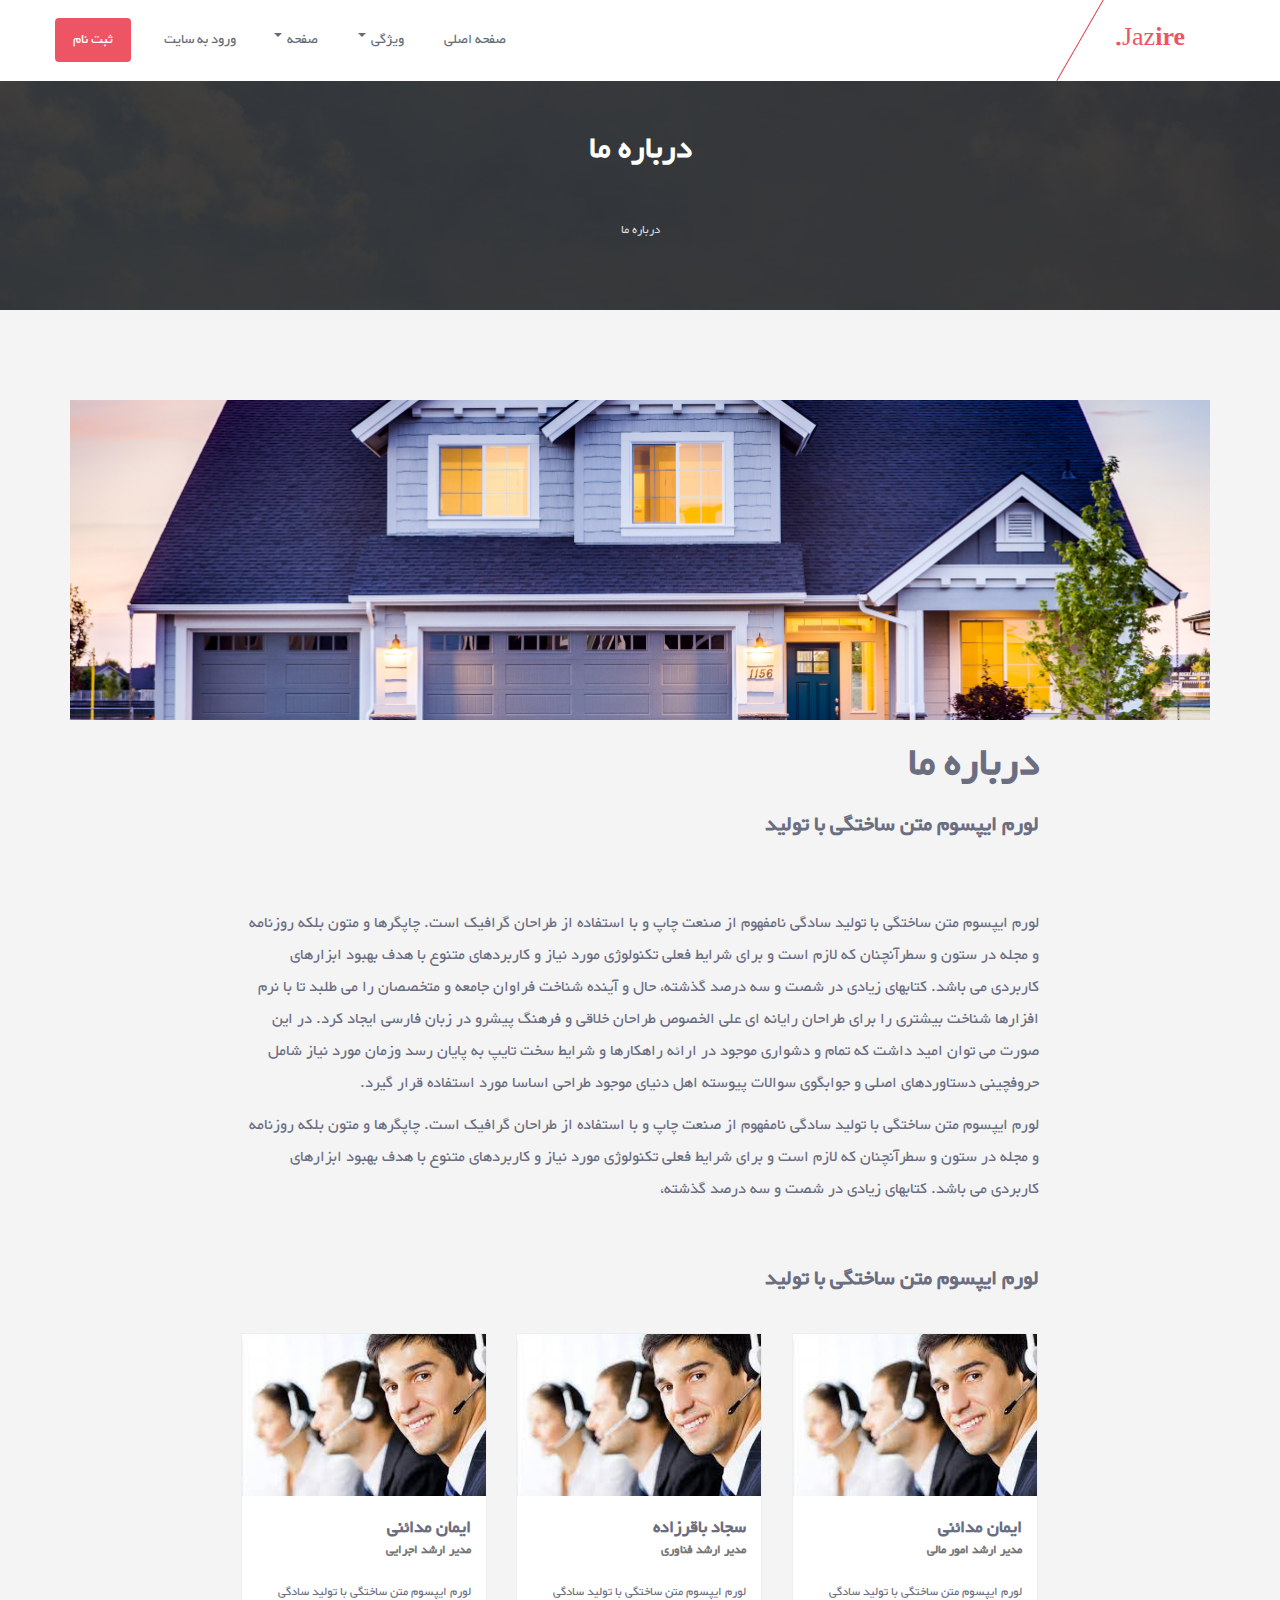
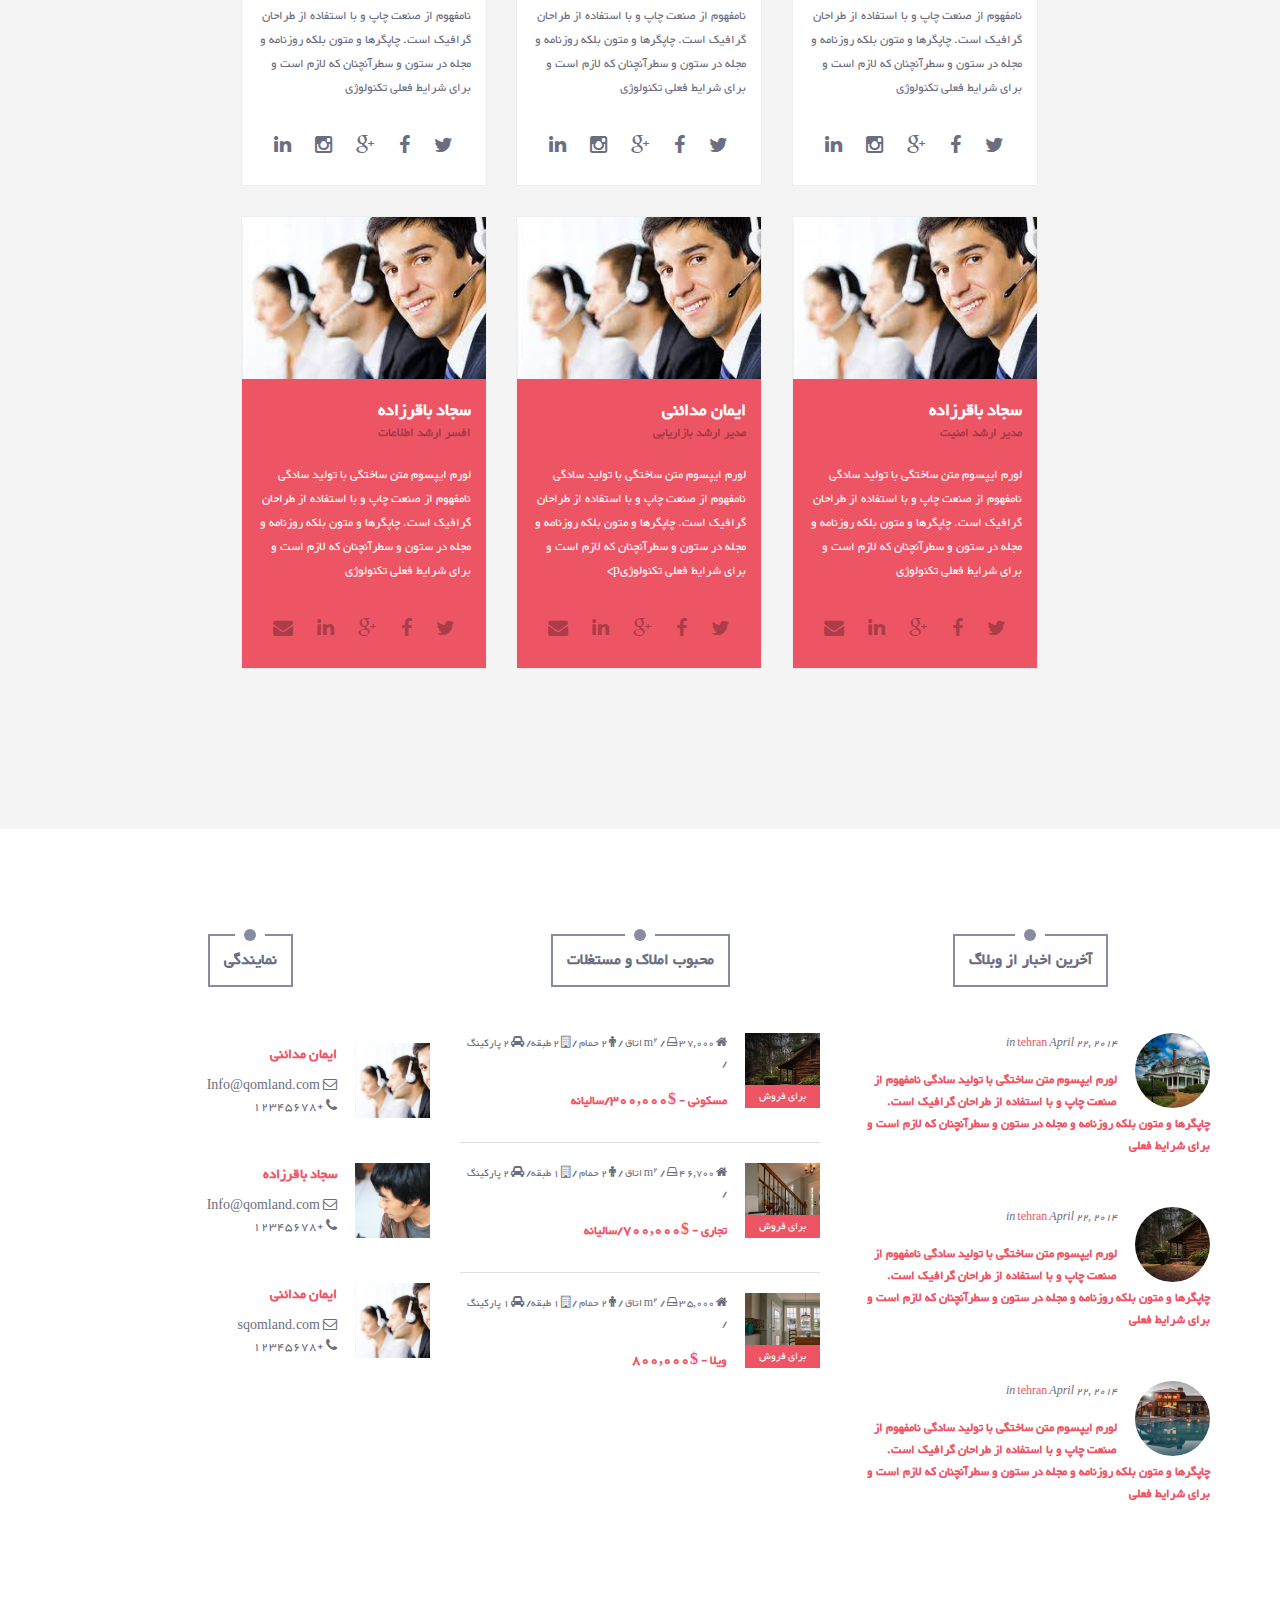
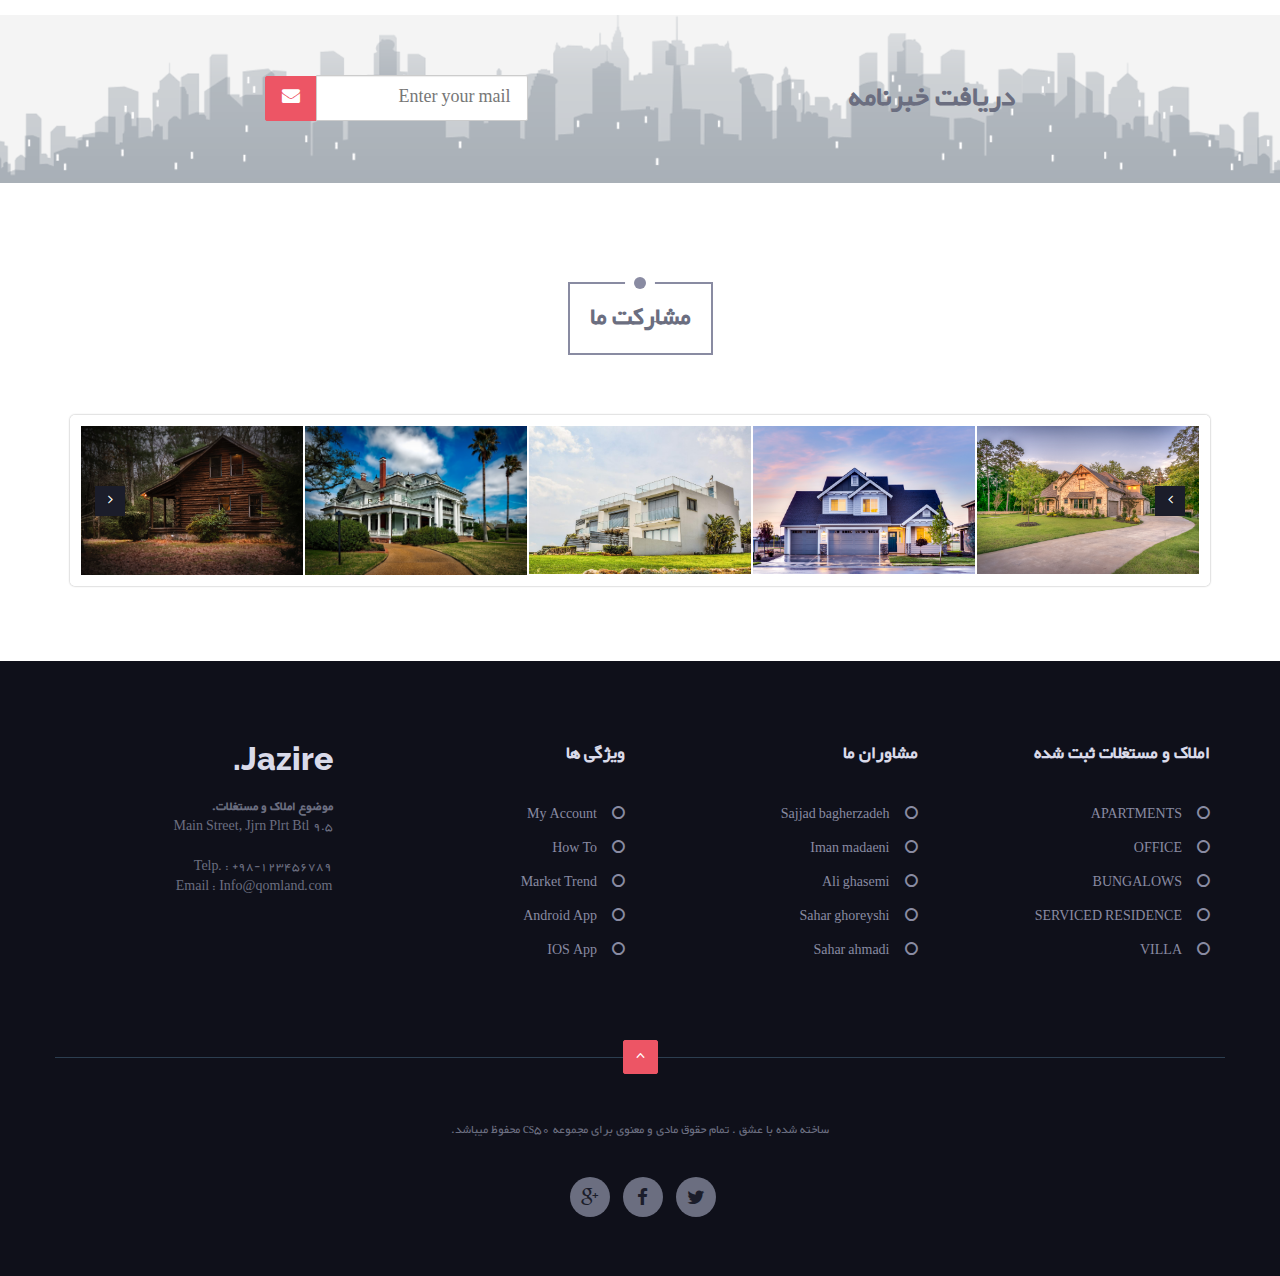
<file: about.html>
<!DOCTYPE html>
<html lang="en">
  <head>
    <meta charset="utf-8">
    <meta name="viewport" content="width=device-width, initial-scale=1.0">
    <meta http-equiv="X-UA-Compatible" content="IE=Edge,chrome=1">
    <meta name="description" content="Jazire is responsive html real estate theme">
    <meta name="author" content="Amir Mohammad Hajizadeh">
    <link rel="shortcut icon" href="img/favicon.jpeg">

    <title>Jazire</title>

    <!-- Bootstrap core CSS -->
    <link href="css/bootstrap.css" rel="stylesheet">

    <!-- Custom styles for this template -->
    <link href='http://fonts.googleapis.com/css?family=Raleway:400,600,800' rel='stylesheet' type='text/css'>
    <link href="css/font-awesome.min.css" rel="stylesheet">
    <link href="css/style.css" rel="stylesheet">
    <link href="css/responsive.css" rel="stylesheet">

    <!-- HTML5 shim and Respond.js IE8 support of HTML5 elements and media queries -->
    <!--[if lt IE 9]>
      <script src="js/html5shiv.js"></script>
      <script src="js/respond.min.js"></script>
    <![endif]-->
  </head>

  <body id="top">

    <!-- begin:navbar -->
    <nav class="navbar navbar-default navbar-fixed-top" role="navigation">
      <div class="container">
        <!-- Brand and toggle get grouped for better mobile display -->
        <div class="navbar-header">
          <button type="button" class="navbar-toggle" data-toggle="collapse" data-target="#navbar-top">
            <span class="sr-only">Toggle navigation</span>
            <span class="icon-bar"></span>
            <span class="icon-bar"></span>
            <span class="icon-bar"></span>
          </button>
          <a class="navbar-brand" href="index.html"><span>Jaz<strong>ire.</strong></span></a>
        </div>

        <!-- Collect the nav links, forms, and other content for toggling -->
        <div class="collapse navbar-collapse" id="navbar-top">
          <ul class="nav navbar-nav navbar-left">
            <li><a href="index.html">صفحه اصلی</a></li>
            <li class="dropdown">
              <a href="#" class="dropdown-toggle" data-toggle="dropdown">ویژگی <b class="caret"></b></a>
              <ul class="dropdown-menu">
                <li><a href="search.html">جستجو</a></li>
                <li><a href="search_list.html">جستجو پیشرفته</a></li>
                <li><a href="category.html">دسته بندی</a></li>
                <li><a href="category_list.html">دسته بندی پیشرفته</a></li>
                <li><a href="single.html">تک صفحه ای</a></li>
              </ul>
            </li>
            <li class="dropdown">
              <a href="#" class="dropdown-toggle" data-toggle="dropdown">صفحه <b class="caret"></b></a>
              <ul class="dropdown-menu">
                <li><a href="blog.html">آرشیو وبلاگ</a></li>
                <li><a href="blog_single.html">وبلاک تک صفحه ای</a></li>
                <li><a href="about.html">درباره ما</a></li>
                <li><a href="contact.html">تماس با ما</a></li>
              </ul>
            </li>
            <li><a href="#modal-signin" class="signin" data-toggle="modal" data-target="#modal-signin">ورود به سایت</a></li>
            <li><a href="#" class="signup" data-toggle="modal" data-target="#modal-signup">ثبت نام</a></li>
          </ul>
        </div><!-- /.navbar-collapse -->
      </div><!-- /.container -->
    </nav>
    <!-- end:navbar -->

    <!-- begin:header -->
    <div id="header" class="heading" style="background-image: url(img/img01.jpg);">
      <div class="container">
        <div class="row">
          <div class="col-md-10 col-md-offset-1 col-sm-12">
            <div class="page-title">
              <h2>درباره ما</p>
            </div>
            <ol class="breadcrumb">
              
              <li class="active">درباره ما</li>
            </ol>
          </div>
        </div>
      </div>
    </div>
    <!-- end:header -->

    <!-- begin:content -->
    <div id="content">
      <div class="container">
        <div class="row">
          <div class="col-md-12">
            <div class="blog-container">
              <div class="blog-content">
                <div class="blog-image" style="background-image: url(img/img16.jpg);">
                  
                </div>
                <div class="blog-title">
                  <h2>درباره ما</h2>
                  <h3>لورم ایپسوم متن ساختگی با تولید </h3>
                </div>

                <div class="blog-text">
                  <p>لورم ایپسوم متن ساختگی با تولید سادگی نامفهوم از صنعت چاپ و با استفاده از طراحان گرافیک است. چاپگرها و متون بلکه روزنامه و مجله در ستون و سطرآنچنان که لازم است و برای شرایط فعلی تکنولوژی مورد نیاز و کاربردهای متنوع با هدف بهبود ابزارهای کاربردی می باشد. کتابهای زیادی در شصت و سه درصد گذشته، حال و آینده شناخت فراوان جامعه و متخصصان را می طلبد تا با نرم افزارها شناخت بیشتری را برای طراحان رایانه ای علی الخصوص طراحان خلاقی و فرهنگ پیشرو در زبان فارسی ایجاد کرد. در این صورت می توان امید داشت که تمام و دشواری موجود در ارائه راهکارها و شرایط سخت تایپ به پایان رسد وزمان مورد نیاز شامل حروفچینی دستاوردهای اصلی و جوابگوی سوالات پیوسته اهل دنیای موجود طراحی اساسا مورد استفاده قرار گیرد.</p>
                  <p>لورم ایپسوم متن ساختگی با تولید سادگی نامفهوم از صنعت چاپ و با استفاده از طراحان گرافیک است. چاپگرها و متون بلکه روزنامه و مجله در ستون و سطرآنچنان که لازم است و برای شرایط فعلی تکنولوژی مورد نیاز و کاربردهای متنوع با هدف بهبود ابزارهای کاربردی می باشد. کتابهای زیادی در شصت و سه درصد گذشته،</p>
                </div>

                <div class="blog-title">
                  
                  <h3>لورم ایپسوم متن ساختگی با تولید </h3>
                </div>

                <div class="the-team">
                  <div class="row container-realestate">
                    <div class="col-md-4">
                      <div class="team-container">
                        <div class="team-image">
                          <img src="img/team01.jpg" alt="the team - mikha realestate theme">
                        </div>
                        <div class="team-description">
                          <h3>ایمان مدائنی <small>مدیر ارشد اجرایی</small></h3>
                           <p>لورم ایپسوم متن ساختگی با تولید سادگی نامفهوم از صنعت چاپ و با استفاده از طراحان گرافیک است. چاپگرها و متون بلکه روزنامه و مجله در ستون و سطرآنچنان که لازم است و برای شرایط فعلی تکنولوژی</p>
                          <div class="team-social">
                            <span><a href="#" title="Twitter" rel="tooltip" data-placement="top"><i class="fa fa-twitter"></i></a></span>
                            <span><a href="#" title="Facebook" rel="tooltip" data-placement="top"><i class="fa fa-facebook"></i></a></span>
                            <span><a href="#" title="Google Plus" rel="tooltip" data-placement="top"><i class="fa fa-google-plus"></i></a></span>
                            <span><a href="#" title="Instagram" rel="tooltip" data-placement="top"><i class="fa fa-instagram"></i></a></span>
                            <span><a href="#" title="LinkedIn" rel="tooltip" data-placement="top"><i class="fa fa-linkedin"></i></a></span> 
                          </div>                       
                        </div>
                      </div>
                    </div>
                    <!-- break -->
                    <div class="col-md-4">
                      <div class="team-container">
                        <div class="team-image">
                          <img src="img/team02.jpg" alt="the team - mikha realestate theme">
                        </div>
                        <div class="team-description">
                          <h3>سجاد باقرزاده<small>مدیر ارشد فناوری</small></h3>
                          <p>لورم ایپسوم متن ساختگی با تولید سادگی نامفهوم از صنعت چاپ و با استفاده از طراحان گرافیک است. چاپگرها و متون بلکه روزنامه و مجله در ستون و سطرآنچنان که لازم است و برای شرایط فعلی تکنولوژی</p>
                          <div class="team-social">
                            <span><a href="#" title="Twitter" rel="tooltip" data-placement="top"><i class="fa fa-twitter"></i></a></span>
                            <span><a href="#" title="Facebook" rel="tooltip" data-placement="top"><i class="fa fa-facebook"></i></a></span>
                            <span><a href="#" title="Google Plus" rel="tooltip" data-placement="top"><i class="fa fa-google-plus"></i></a></span>
                            <span><a href="#" title="Instagram" rel="tooltip" data-placement="top"><i class="fa fa-instagram"></i></a></span>
                            <span><a href="#" title="LinkedIn" rel="tooltip" data-placement="top"><i class="fa fa-linkedin"></i></a></span> 
                          </div>                       
                        </div>
                      </div>
                    </div>
                    <!-- break -->
                    <div class="col-md-4">
                      <div class="team-container">
                        <div class="team-image">
                          <img src="img/team03.jpg" alt="the team - mikha realestate theme">
                        </div>
                        <div class="team-description">
                          <h3>ایمان مدائنی  <small>مدیر ارشد امور مالی</small></h3>
                          <p>لورم ایپسوم متن ساختگی با تولید سادگی نامفهوم از صنعت چاپ و با استفاده از طراحان گرافیک است. چاپگرها و متون بلکه روزنامه و مجله در ستون و سطرآنچنان که لازم است و برای شرایط فعلی تکنولوژی</p>
                          <div class="team-social">
                            <span><a href="#" title="Twitter" rel="tooltip" data-placement="top"><i class="fa fa-twitter"></i></a></span>
                            <span><a href="#" title="Facebook" rel="tooltip" data-placement="top"><i class="fa fa-facebook"></i></a></span>
                            <span><a href="#" title="Google Plus" rel="tooltip" data-placement="top"><i class="fa fa-google-plus"></i></a></span>
                            <span><a href="#" title="Instagram" rel="tooltip" data-placement="top"><i class="fa fa-instagram"></i></a></span>
                            <span><a href="#" title="LinkedIn" rel="tooltip" data-placement="top"><i class="fa fa-linkedin"></i></a></span> 
                          </div>                       
                        </div>
                      </div>
                    </div>
                    <!-- break -->
                    <div class="col-md-4">
                      <div class="team-container team-dark">
                        <div class="team-image">
                          <img src="img/team03.jpg" alt="the team - mikha realestate theme">
                        </div>
                        <div class="team-description">
                          <h3>سجاد باقرزاده <small>افسر ارشد اطلاعات</small></h3>
                          <p>لورم ایپسوم متن ساختگی با تولید سادگی نامفهوم از صنعت چاپ و با استفاده از طراحان گرافیک است. چاپگرها و متون بلکه روزنامه و مجله در ستون و سطرآنچنان که لازم است و برای شرایط فعلی تکنولوژی</p>
                          <div class="team-social">
                            <span><a href="#" title="Twitter" rel="tooltip" data-placement="top"><i class="fa fa-twitter"></i></a></span>
                            <span><a href="#" title="Facebook" rel="tooltip" data-placement="top"><i class="fa fa-facebook"></i></a></span>
                            <span><a href="#" title="Google Plus" rel="tooltip" data-placement="top"><i class="fa fa-google-plus"></i></a></span>
                            <span><a href="#" title="LinkedIn" rel="tooltip" data-placement="top"><i class="fa fa-linkedin"></i></a></span>
                            <span><a href="#" title="Email" rel="tooltip" data-placement="top"><i class="fa fa-envelope"></i></a></span> 
                          </div>                       
                        </div>
                      </div>
                    </div>
                    <!-- break -->
                    <div class="col-md-4">
                      <div class="team-container team-dark">
                        <div class="team-image">
                          <img src="img/team01.jpg" alt="the team - mikha realestate theme">
                        </div>
                        <div class="team-description">
                          <h3>ایمان مدائنی <small>مدیر ارشد بازاریابی</small></h3>
                          <p>لورم ایپسوم متن ساختگی با تولید سادگی نامفهوم از صنعت چاپ و با استفاده از طراحان گرافیک است. چاپگرها و متون بلکه روزنامه و مجله در ستون و سطرآنچنان که لازم است و برای شرایط فعلی تکنولوژیp>
                          <div class="team-social">
                            <span><a href="#" title="Twitter" rel="tooltip" data-placement="top"><i class="fa fa-twitter"></i></a></span>
                            <span><a href="#" title="Facebook" rel="tooltip" data-placement="top"><i class="fa fa-facebook"></i></a></span>
                            <span><a href="#" title="Google Plus" rel="tooltip" data-placement="top"><i class="fa fa-google-plus"></i></a></span>
                            <span><a href="#" title="LinkedIn" rel="tooltip" data-placement="top"><i class="fa fa-linkedin"></i></a></span>
                            <span><a href="#" title="Email" rel="tooltip" data-placement="top"><i class="fa fa-envelope"></i></a></span> 
                          </div>                       
                        </div>
                      </div>
                    </div>
                    <!-- break -->
                    <div class="col-md-4">
                      <div class="team-container team-dark">
                        <div class="team-image">
                          <img src="img/team02.jpg" alt="the team - mikha realestate theme">
                        </div>
                        <div class="team-description">
                          <h3>سجاد باقرزاده<small>مدیر ارشد امنیت</small></h3>
                          <p>لورم ایپسوم متن ساختگی با تولید سادگی نامفهوم از صنعت چاپ و با استفاده از طراحان گرافیک است. چاپگرها و متون بلکه روزنامه و مجله در ستون و سطرآنچنان که لازم است و برای شرایط فعلی تکنولوژی</p>
                          <div class="team-social">
                            <span><a href="#" title="Twitter" rel="tooltip" data-placement="top"><i class="fa fa-twitter"></i></a></span>
                            <span><a href="#" title="Facebook" rel="tooltip" data-placement="top"><i class="fa fa-facebook"></i></a></span>
                            <span><a href="#" title="Google Plus" rel="tooltip" data-placement="top"><i class="fa fa-google-plus"></i></a></span>
                            <span><a href="#" title="LinkedIn" rel="tooltip" data-placement="top"><i class="fa fa-linkedin"></i></a></span>
                            <span><a href="#" title="Email" rel="tooltip" data-placement="top"><i class="fa fa-envelope"></i></a></span> 
                          </div>                       
                        </div>
                      </div>
                    </div>
                    <!-- break -->
                  </div>
                </div>

              </div>
            </div>
          </div>
        </div>
      </div>
    </div>
    <!-- end:content -->
    <!-- begin:news -->
    <div id="news">
      <div class="container">
        <div class="row">
          <!-- begin:blog -->
          <div class="col-md-4 col-sm-4">
            <div class="row">
              <div class="col-md-12">
                <div class="heading-title heading-title-sm bg-white">
                  <h2>آخرین اخبار از وبلاگ</h2>
                </div>
              </div>
            </div>
            <!-- break -->

            <div class="row">
              <div class="col-md-12">
                <div class="post-container post-noborder">
                  <div class="post-img post-img-circle" style="background: url(img/img02.jpg);"></div>
                  <div class="post-content">
                    <div class="post-meta">
                      <span><em>in</em> <a href="#" title="View all posts intehran" rel="category tag">tehran</a></span>
                      <span><em>April 22, 2014</em></span>
                    </div>
                    <div class="heading-title">
                      <h2><a href="#">لورم ایپسوم متن ساختگی با تولید سادگی نامفهوم از صنعت چاپ و با استفاده از طراحان گرافیک است. چاپگرها و متون بلکه روزنامه و مجله در ستون و سطرآنچنان که لازم است و برای شرایط فعلی</a></h2>
                    </div>
                  </div>
                </div>
                <!-- break -->

                <div class="post-container post-noborder">
                  <div class="post-img post-img-circle" style="background: url(img/img03.jpg);"></div>
                  <div class="post-content">
                    <div class="post-meta">
                      <span><em>in</em> <a href="#" title="View all posts intehran" rel="category tag">tehran</a></span>
                      <span><em>April 22, 2014</em></span>
                    </div>
                    <div class="heading-title">
                      <h2><a href="#">لورم ایپسوم متن ساختگی با تولید سادگی نامفهوم از صنعت چاپ و با استفاده از طراحان گرافیک است. چاپگرها و متون بلکه روزنامه و مجله در ستون و سطرآنچنان که لازم است و برای شرایط فعلی</a></h2>
                    </div>
                  </div>
                </div>
                <!-- break -->

                <div class="post-container post-noborder">
                  <div class="post-img post-img-circle" style="background: url(img/img15.jpg);"></div>
                  <div class="post-content">
                    <div class="post-meta">
                      <span><em>in</em> <a href="#" title="View all posts intehran" rel="category tag">tehran</a></span>
                      <span><em>April 22, 2014</em></span>
                    </div>
                    <div class="heading-title">
                      <h2><a href="#">لورم ایپسوم متن ساختگی با تولید سادگی نامفهوم از صنعت چاپ و با استفاده از طراحان گرافیک است. چاپگرها و متون بلکه روزنامه و مجله در ستون و سطرآنچنان که لازم است و برای شرایط فعلی</a></h2>
                    </div>
                  </div>
                </div>
                <!-- break -->

              </div>
            </div>
            <!-- break -->

          </div>
          <!-- end:blog -->

          <!-- begin:popular -->
          <div class="col-md-4 col-sm-4">
            <div class="row">
              <div class="col-md-12">
                <div class="heading-title heading-title-sm bg-white">
                  <h2>محبوب املاک و مستغلات</h2>
                </div>
              </div>
            </div>
            <!-- break -->

            <div class="row">
              <div class="col-md-12">
                <div class="post-container">
                  <div class="post-img" style="background: url(img/img12.jpg);"><h3>برای فروش</h3></div>
                  <div class="post-content">
                    <div class="post-meta">
                      <span><i class="fa fa-home"></i> 7,000 m<sup>2</sup> / </span>
                      <span><i class="fa fa-hdd-o"></i> 3 اتاق / </span>
                      <span><i class="fa fa-male"></i> 2 حمام / </span>
                      <span><i class="fa fa-building-o"></i> 2 طبقه/ </span>
                      <span><i class="fa fa-car"></i> 2 پارکینگ / </span>
                    </div>
                    <div class="heading-title">
                      <h2><a href="#">مسکونی - <span>$300,000</span>/سالیانه</a></h2>
                    </div>
                  </div>
                </div>
                <!-- break -->

                <div class="post-container">
                  <div class="post-img" style="background: url(img/img13.jpg);"><h3>برای فروش</h3></div>
                  <div class="post-content">
                    <div class="post-meta">
                      <span><i class="fa fa-home"></i> 6,700 m<sup>2</sup> / </span>
                      <span><i class="fa fa-hdd-o"></i> 4 اتاق / </span>
                      <span><i class="fa fa-male"></i> 2 حمام / </span>
                      <span><i class="fa fa-building-o"></i> 1 طبقه/ </span>
                      <span><i class="fa fa-car"></i> 2 پارکینگ / </span>
                    </div>
                    <div class="heading-title">
                      <h2><a href="#">تجاری - <span>$700,000</span>/سالیانه</a></h2>
                    </div>
                  </div>
                </div>
                <!-- break -->

                <div class="post-container post-noborder">
                  <div class="post-img" style="background: url(img/img14.jpg);"><h3>برای فروش</h3></div>
                  <div class="post-content">
                    <div class="post-meta">
                      <span><i class="fa fa-home"></i> 5,000 m<sup>2</sup> / </span>
                      <span><i class="fa fa-hdd-o"></i> 3 اتاق / </span>
                      <span><i class="fa fa-male"></i> 2 حمام / </span>
                      <span><i class="fa fa-building-o"></i> 1 طبقه/ </span>
                      <span><i class="fa fa-car"></i> 1 پارکینگ / </span>
                    </div>
                    <div class="heading-title">
                      <h2><a href="#">ویلا - <span>$800,000</span></a></h2>
                    </div>
                  </div>
                </div>
                <!-- break -->

              </div>
            </div>
            <!-- break -->

          </div>
          <!-- end:popular -->

          <!-- begin:agent -->
          <div class="col-md-4 col-sm-4">
            <div class="row">
              <div class="col-md-12">
                <div class="heading-title heading-title-sm bg-white">
                  <h2>نمایندگی</h2>
                </div>
              </div>
            </div>
            <!-- break -->

            <div class="row">
              <div class="col-md-12">

                <div class="post-container post-noborder">
                  <div class="post-img" style="background: url(img/team03.jpg);"></div>
                  <div class="post-content list-agent">
                    <div class="heading-title">
                      <h2><a href="#">ایمان مدائنی</a></h2>
                    </div>
                    <div class="post-meta">
                      <span><i class="fa fa-envelope-o"></i> Info@qomland.com</span><br>
                      <span><i class="fa fa-phone"></i> +12345678</span>
                    </div>
                  </div>
                </div>
                <!-- break -->

                <div class="post-container post-noborder">
                  <div class="post-img" style="background: url(img/avatar.png);"></div>
                  <div class="post-content list-agent">
                    <div class="heading-title">
                      <h2><a href="#">سجاد باقرزاده</a></h2>
                    </div>
                    <div class="post-meta">
                      <span><i class="fa fa-envelope-o"></i> Info@qomland.com</span><br>
                      <span><i class="fa fa-phone"></i> +12345678</span>
                    </div>
                  </div>
                </div>
                <!-- break -->

                <div class="post-container post-noborder">
                  <div class="post-img" style="background: url(img/team01.jpg);"></div>
                  <div class="post-content list-agent">
                    <div class="heading-title">
                      <h2><a href="#">ایمان مدائنی</a></h2>
                    </div>
                    <div class="post-meta">
                      <span><i class="fa fa-envelope-o"></i> sqomland.com</span><br>
                      <span><i class="fa fa-phone"></i> +12345678</span>
                    </div>
                  </div>
                </div>
                <!-- break -->

              </div>
            </div>
            <!-- break -->

          </div>
          <!-- end:agent -->
        </div>
      </div>
    </div>
    <!-- end:news -->

    <!-- begin:subscribe -->
    <div id="subscribe">
      <div class="container">
        <div class="row">
          <div class="col-md-5 col-md-offset-2 col-sm-8 col-xs-12">
            <h3>دریافت خبرنامه</h3>
          </div>
          <div class="col-md-3 col-sm-4 col-xs-12">
            <div class="input-group">
              <input type="text" class="form-control input-lg" placeholder="Enter your mail">
              <span class="input-group-btn">
                <button class="btn btn-primary btn-lg" type="submit"><i class="fa fa-envelope"></i></button>
              </span>
            </div>
          </div>
        </div>
      </div>
    </div>
    <!-- end:subscribe -->

    <!-- begin:partner -->
    <div id="partner">
      <div class="container">
        <div class="row">
          <div class="col-md-12">
            <div class="heading-title bg-white">
              <h2>مشارکت ما</h2>
            </div>
          </div>
        </div>
        <!-- break -->

        <div class="row">
          <div class="col-md-12">
            <div class="jcarousel-wrapper">
              <div class="jcarousel">
                <ul>
                  <li><a href="#"><img src="img/img01.jpg" ></a></li>
                  <li><a href="#"><img src="img/img02.jpg" ></a></li>
                  <li><a href="#"><img src="img/img03.jpg" ></a></li>
                  <li><a href="#"><img src="img/img04.jpg" ></a></li>
                  <li><a href="#"><img src="img/img05.jpg" ></a></li>
                  <li><a href="#"><img src="img/img06.jpg" ></a></li>
                </ul>
              </div>
              <a href="#" class="jcarousel-control-prev"><i class="fa fa-angle-right"></i></a>
              <a href="#" class="jcarousel-control-next"><i class="fa fa-angle-left"></i></a>
              <!-- <p class="jcarousel-pagination"></p> -->
            </div>
          </div>
        </div>
      </div>
    </div>
    <!-- end:partner -->
    <!-- begin:footer -->
    <div id="footer">
      <div class="container">
        <div class="row">
          <div class="col-md-3 col-sm-6 col-xs-12">
            <div class="widget">
              <h3>املاک و مستغلات ثبت شده</h3>
              <ul class="list-unstyled">
                <li><a href="#">APARTMENTS</a></li>
                <li><a href="#">OFFICE</a></li>
                <li><a href="#">BUNGALOWS</a></li>
                <li><a href="#">SERVICED RESIDENCE</a></li>
                <li><a href="#">VILLA</a></li>
              </ul>
            </div>
          </div>
          <!-- break -->
          <div class="col-md-3 col-sm-6 col-xs-12">
            <div class="widget">
              <h3>مشاوران ما</h3>
              <ul class="list-unstyled">
                <li><a href="#">Sajjad bagherzadeh</a></li>
                <li><a href="#">Iman madaeni</a></li>
                <li><a href="#">Ali ghasemi</a></li>
                <li><a href="#">Sahar ghoreyshi</a></li>
                <li><a href="#">Sahar ahmadi</a></li>
              </ul>
            </div>
          </div>
          <!-- break -->
          <div class="col-md-3 col-sm-6 col-xs-12">
            <div class="widget">
              <h3>ویژگی ها</h3>
              <ul class="list-unstyled">
                <li><a href="#">My Account</a></li>
                <li><a href="#">How To</a></li>
                <li><a href="#">Market Trend</a></li>
                <li><a href="#">Android App</a></li>
                <li><a href="#">IOS App</a></li>
              </ul>
            </div>
          </div>
          <!-- break -->
          <div class="col-md-3 col-sm-6 col-xs-12">
            <div class="widget">
              <h2>Jazire.</h2>
              <address>
                <strong>موضوع املاک و مستغلات.</strong><br>
                9.5 Main Street, Jjrn Plrt Btl<br>
                <br>
                Telp. : +98-123456789<br>
                Email : Info@qomland.com
              </address>
            </div>
          </div>
          <!-- break -->
        </div>
        <!-- break -->

        <!-- begin:copyleft -->
        <div class="row">
          <div class="col-md-12 copyleft">
            <p>ساخته شده با عشق . تمام حقوق مادی و معنوی برای مجموعه cs50 محفوظ میباشد.</p>
            
            <a href="#top" class="btn btn-primary scroltop"><i class="fa fa-angle-up"></i></a>
            <ul class="list-inline social-links">
              <li><a href="#" class="icon-twitter" rel="tooltip" title="" data-placement="bottom" data-original-title="Twitter"><i class="fa fa-twitter"></i></a></li>
              <li><a href="#" class="icon-facebook" rel="tooltip" title="" data-placement="bottom" data-original-title="Facebook"><i class="fa fa-facebook"></i></a></li>
              <li><a href="#" class="icon-gplus" rel="tooltip" title="" data-placement="bottom" data-original-title="Gplus"><i class="fa fa-google-plus"></i></a></li>
            </ul>
          </div>
        </div>
        <!-- end:copyleft -->

      </div>
    </div>
    <!-- end:footer -->

    <!-- begin:modal-signin -->
  <div class="modal fade" id="modal-signin" tabindex="-1" role="dialog" aria-labelledby="modal-signin" aria-hidden="true">
      <div class="modal-dialog modal-sm">
        <div class="modal-content">
          <div class="modal-header">
            <button type="button" class="close" data-dismiss="modal" aria-hidden="true">&times;</button>
            <h4 class="modal-title">Sign in</h4>
          </div>
          <div class="modal-body">
            <form role="form">
              <div class="form-group">
                <label for="emailAddress">ایمیل</label>
                <input type="email" class="form-control input-lg" placeholder="ایمیل">
              </div>
              <div class="form-group">
                <label for="password">کلمه عبور</label>
                <input type="password" class="form-control input-lg" placeholder="کلمه عبور">
              </div>
              <div class="checkbox">
                <label>
                  <input type="checkbox" name="forget"> مرا بخاطر بسپار
                </label>
              </div>
            </form>
          </div>
          <div class="modal-footer">
            <p>آیا ثبت نام نکرده اید ? <a href="#modal-signup"  data-toggle="modal" data-target="#modal-signup">ثبت نام</a></p>
            <input type="submit" class="btn btn-primary btn-block btn-lg" value="ورود به سایت">
          </div>
        </div>
      </div>
    </div>
    <!-- end:modal-signin -->

    <!-- begin:modal-signup -->
    <div class="modal fade" id="modal-signup" tabindex="-1" role="dialog" aria-labelledby="modal-signup" aria-hidden="true">
      <div class="modal-dialog modal-sm">
        <div class="modal-content">
          <div class="modal-header">
            <button type="button" class="close" data-dismiss="modal" aria-hidden="true">&times;</button>
            <h4 class="modal-title">ثبت نام</h4>
          </div>
          <div class="modal-body">
            <form role="form">
              <div class="form-group">
                <input type="ایمیل" class="form-control input-lg" placeholder="ایمیل">
              </div>
              <div class="form-group">
                <input type="کلمه عبور" class="form-control input-lg" placeholder="کلمه عبور">
              </div>
              <div class="form-group">
                <input type="تکرار کلمه عبور" class="form-control input-lg" placeholder="تکرار کلمه عبور">
              </div>
              <div class="checkbox">
                <label>
                  <input type="checkbox" name="agree"> آیا با قوانین <a href="#">سایت ما موافق هستید؟</a> 
                </label>
              </div>
            </form>
          </div>
          <div class="modal-footer">
            <p>آیا ثبت نام کرده اید؟ <a href="#modal-signin" data-toggle="modal" data-target="#modal-signin">ورود به سایت.</a></p>
            <input type="submit" class="btn btn-primary btn-block btn-lg" value="ثبت نام">
          </div>
        </div>
      </div>
    </div>
    <!-- end:modal-signup -->
   
    <!-- Bootstrap core JavaScript
    ================================================== -->
    <!-- Placed at the end of the document so the pages load faster -->
    <script src="js/jquery.js"></script>
    <script src="js/bootstrap.js"></script>
     <script type="text/javascript" src="http://maps.google.com/maps/api/js?sensor=false&amp;language=en"></script>
    <script src="js/gmap3.min.js"></script>
    <script src="js/jquery.easing.js"></script>
    <script src="js/jquery.jcarousel.min.js"></script>
    <script src="js/imagesloaded.pkgd.min.js"></script>
    <script src="js/masonry.pkgd.min.js"></script>
    <script src="js/jquery.backstretch.js"></script>
    <script src="js/jquery.nicescroll.min.js"></script>
    <script src="js/script.js"></script>
  </body>
</html>
</file>
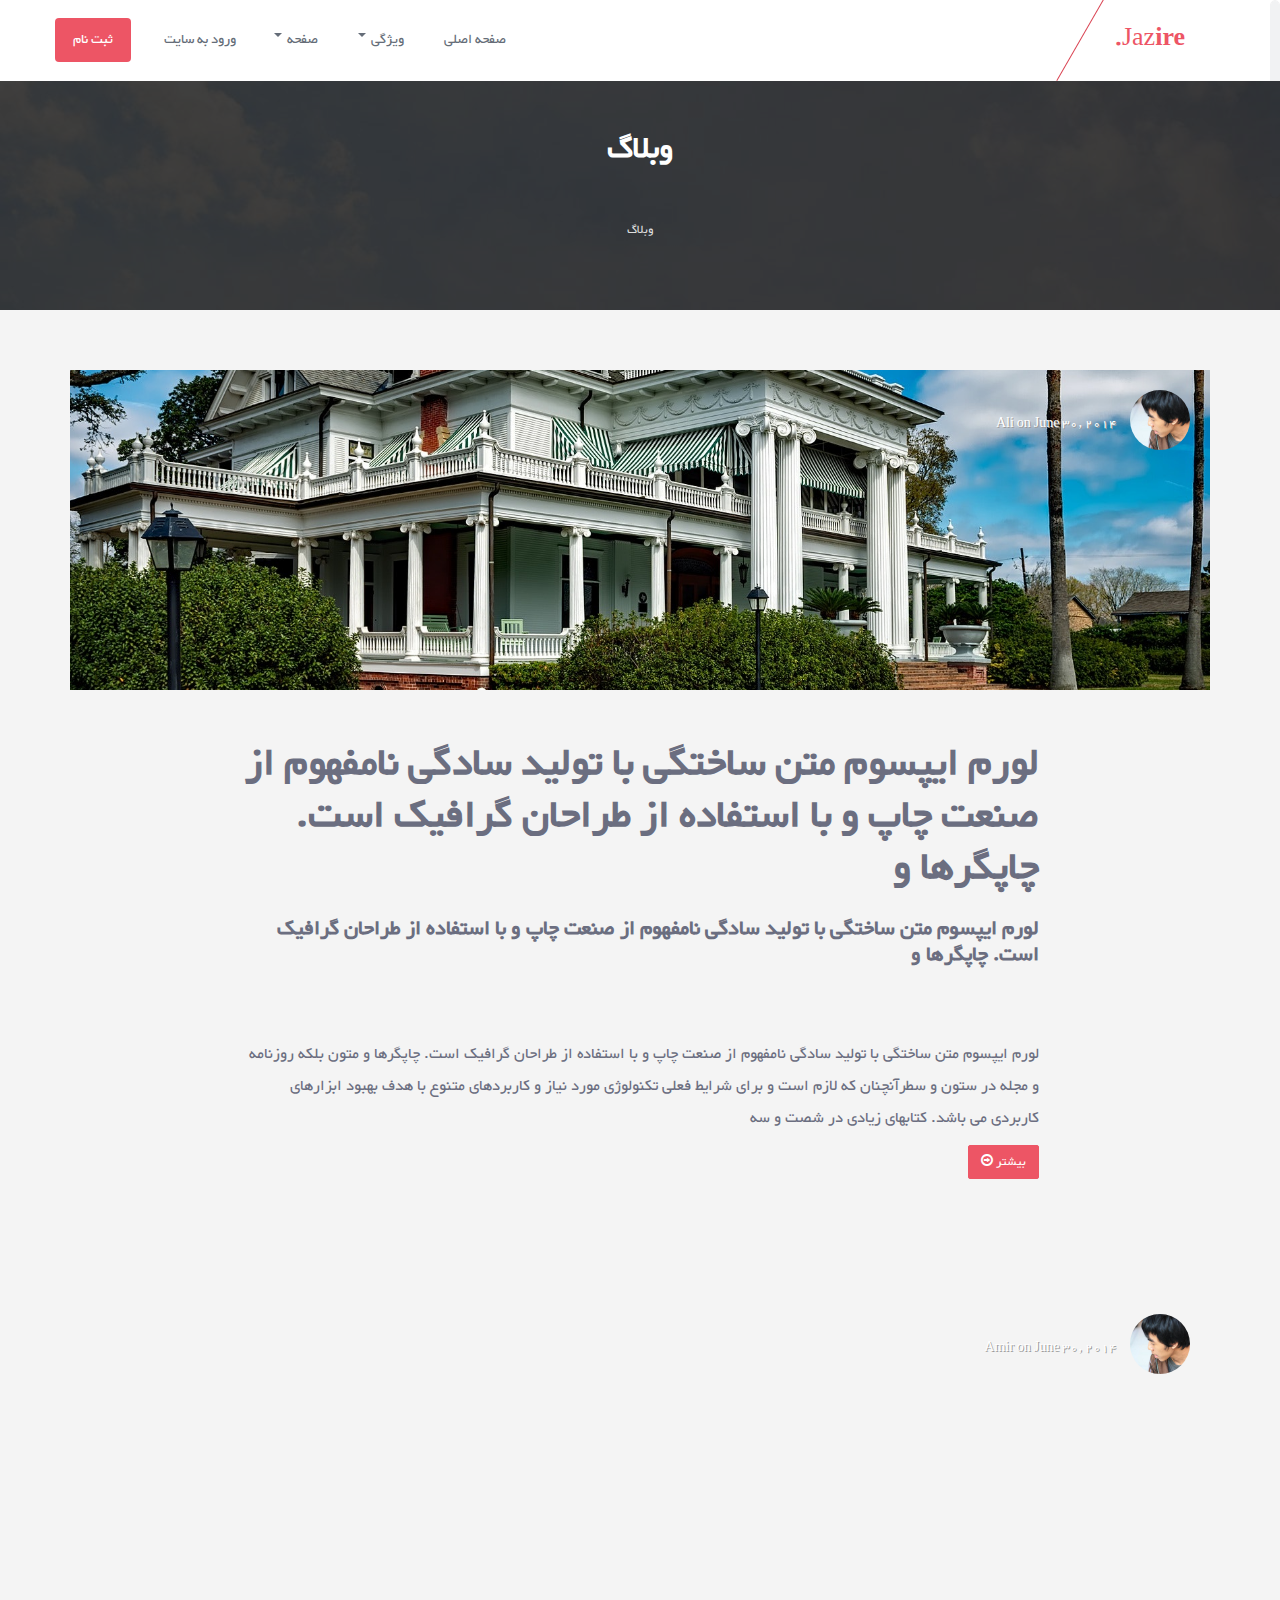
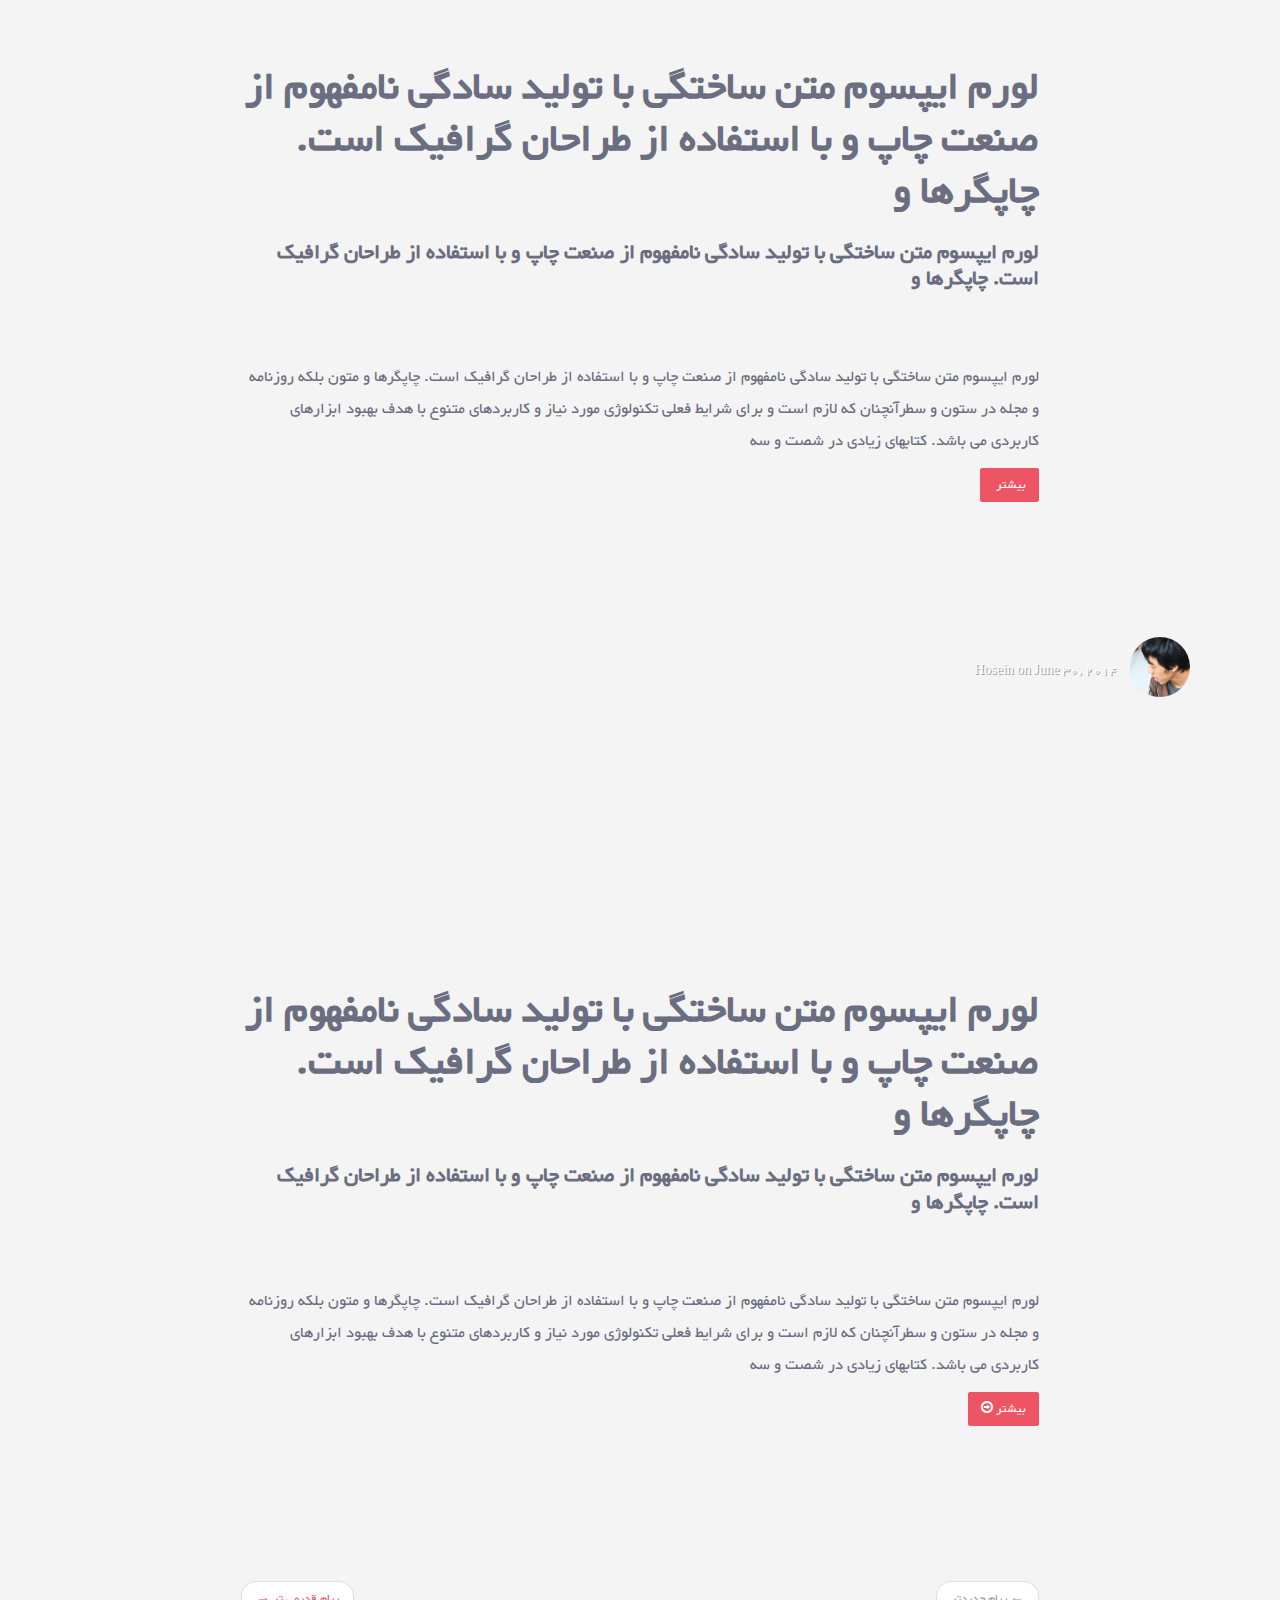
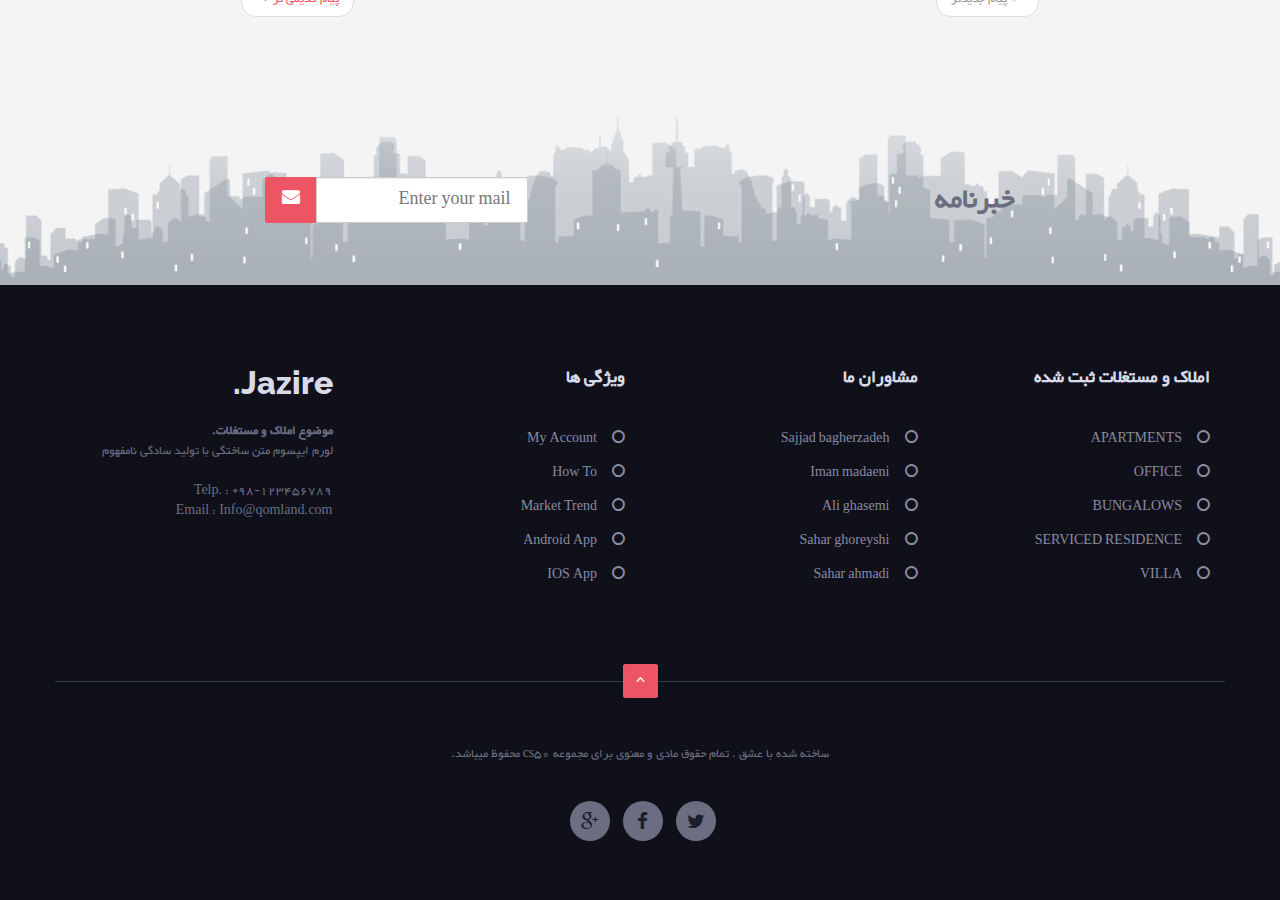
<file: blog.html>
<!DOCTYPE html>
<html lang="en">
  <head>
    <meta charset="utf-8">
    <meta name="viewport" content="width=device-width, initial-scale=1.0">
    <meta http-equiv="X-UA-Compatible" content="IE=Edge,chrome=1">
    <meta name="description" content="Jazire is responsive html real estate theme">
    <meta name="author" content="Amir Mohammad Hajizadeh">
    <link rel="shortcut icon" href="img/favicon.jpeg">

    <title>Jazire</title>

    <!-- Bootstrap core CSS -->
    <link href="css/bootstrap.css" rel="stylesheet">

    <!-- Custom styles for this template -->
    <link href='http://fonts.googleapis.com/css?family=Raleway:400,600,800' rel='stylesheet' type='text/css'>
    <link href="css/font-awesome.min.css" rel="stylesheet">
    <link href="css/style.css" rel="stylesheet">
    <link href="css/responsive.css" rel="stylesheet">

    <!-- HTML5 shim and Respond.js IE8 support of HTML5 elements and media queries -->
    <!--[if lt IE 9]>
      <script src="js/html5shiv.js"></script>
      <script src="js/respond.min.js"></script>
    <![endif]-->
  </head>
  <body id="top">

    <!-- begin:navbar -->
    <nav class="navbar navbar-default navbar-fixed-top" role="navigation">
      <div class="container">
        <!-- Brand and toggle get grouped for better mobile display -->
        <div class="navbar-header">
          <button type="button" class="navbar-toggle" data-toggle="collapse" data-target="#navbar-top">
            <span class="sr-only">Toggle navigation</span>
            <span class="icon-bar"></span>
            <span class="icon-bar"></span>
            <span class="icon-bar"></span>
          </button>
          <a class="navbar-brand" href="index.html"><span>Jaz<strong>ire.</strong></span></a>
        </div>

        <!-- Collect the nav links, forms, and other content for toggling -->
        <div class="collapse navbar-collapse" id="navbar-top">
          <ul class="nav navbar-nav navbar-left">
            <li><a href="index.html">صفحه اصلی</a></li>
            <li class="dropdown">
              <a href="#" class="dropdown-toggle" data-toggle="dropdown">ویژگی <b class="caret"></b></a>
              <ul class="dropdown-menu">
                <li><a href="search.html">جستجو</a></li>
                <li><a href="search_list.html">جستجو پیشرفته</a></li>
                <li><a href="category.html">دسته بندی</a></li>
                <li><a href="category_list.html">دسته بندی پیشرفته</a></li>
                <li><a href="single.html">تک صفحه ای</a></li>
              </ul>
            </li>
            <li class="dropdown">
              <a href="#" class="dropdown-toggle" data-toggle="dropdown">صفحه <b class="caret"></b></a>
              <ul class="dropdown-menu">
                <li><a href="blog.html">آرشیو وبلاگ</a></li>
                <li><a href="blog_single.html">وبلاک تک صفحه ای</a></li>
                <li><a href="about.html">درباره ما</a></li>
                <li><a href="contact.html">تماس با ما</a></li>
              </ul>
            </li>
            <li><a href="#modal-signin" class="signin" data-toggle="modal" data-target="#modal-signin">ورود به سایت</a></li>
            <li><a href="#" class="signup" data-toggle="modal" data-target="#modal-signup">ثبت نام</a></li>
          </ul>
        </div><!-- /.navbar-collapse -->
      </div><!-- /.container -->
    </nav>
    <!-- end:navbar -->

    <!-- begin:header -->
    <div id="header" class="heading" style="background-image: url(img/img01.jpg);">
      <div class="container">
        <div class="row">
          <div class="col-md-10 col-md-offset-1 col-sm-12">
            <div class="page-title">
              <h2>وبلاگ</p>
            </div>
            <ol class="breadcrumb">
                            <li class="active">وبلاگ</li>
            </ol>
          </div>
        </div>
      </div>
    </div>
    <!-- end:header -->

    <!-- begin:content -->
    <div id="content">
      <div class="container">
        <div class="row">
          <div class="col-md-12">
            <div class="blog-container">
              <div class="blog-image" style="background-image: url(img/img11.jpg);">
                <div class="blog-author"><img src="img/avatar.png" alt="afriq - blog author"> <a href="#">Ali</a> on June 30, 2014</div>
              </div>
              <div class="blog-content">
                <div class="blog-title">
                  <h2>لورم ایپسوم متن ساختگی با تولید سادگی نامفهوم از صنعت چاپ و با استفاده از طراحان گرافیک است. چاپگرها و </h2>
                  <h3>لورم ایپسوم متن ساختگی با تولید سادگی نامفهوم از صنعت چاپ و با استفاده از طراحان گرافیک است. چاپگرها و </h3>
                </div>

                <div class="blog-text">
                  <p>لورم ایپسوم متن ساختگی با تولید سادگی نامفهوم از صنعت چاپ و با استفاده از طراحان گرافیک است. چاپگرها و متون بلکه روزنامه و مجله در ستون و سطرآنچنان که لازم است و برای شرایط فعلی تکنولوژی مورد نیاز و کاربردهای متنوع با هدف بهبود ابزارهای کاربردی می باشد. کتابهای زیادی در شصت و سه </p>
                  <p><a href="blog_single.html" class="btn btn-primary">بیشتر <i class="fa fa-arrow-circle-o-left"></i></a></p>
                </div>

              </div>
            </div>
            <!-- break -->

            <div class="blog-container">
              <div class="blog-image" style="background-image: url(img/img16.jpg);">
                <div class="blog-author"><img src="img/avatar.png" alt="afriq - blog author"> <a href="#">Amir</a> on June 30, 2014</div>
              </div>
              <div class="blog-content">
                <div class="blog-title">
                  <h2>لورم ایپسوم متن ساختگی با تولید سادگی نامفهوم از صنعت چاپ و با استفاده از طراحان گرافیک است. چاپگرها و </h2>
                  <h3>لورم ایپسوم متن ساختگی با تولید سادگی نامفهوم از صنعت چاپ و با استفاده از طراحان گرافیک است. چاپگرها و </h3>
                </div>

                <div class="blog-text">
                  <p>لورم ایپسوم متن ساختگی با تولید سادگی نامفهوم از صنعت چاپ و با استفاده از طراحان گرافیک است. چاپگرها و متون بلکه روزنامه و مجله در ستون و سطرآنچنان که لازم است و برای شرایط فعلی تکنولوژی مورد نیاز و کاربردهای متنوع با هدف بهبود ابزارهای کاربردی می باشد. کتابهای زیادی در شصت و سه </p>
                  <p><a href="blog_single.html" class="btn btn-primary">بیشتر <i class="fa fa-arrow-ویلا-o-left"></i></a></p>
                </div>

              </div>
            </div>
            <!-- break -->

            <div class="blog-container">
              <div class="blog-image" style="background-image: url(img/img17.jpg);">
                <div class="blog-author"><img src="img/avatar.png" alt="afriq - blog author"> <a href="#">Hosein</a> on June 30, 2014</div>
              </div>
              <div class="blog-content">
                <div class="blog-title">
                  <h2>لورم ایپسوم متن ساختگی با تولید سادگی نامفهوم از صنعت چاپ و با استفاده از طراحان گرافیک است. چاپگرها و </h2>
                  <h3>لورم ایپسوم متن ساختگی با تولید سادگی نامفهوم از صنعت چاپ و با استفاده از طراحان گرافیک است. چاپگرها و </h3>
                </div>

                <div class="blog-text">
                  <p>لورم ایپسوم متن ساختگی با تولید سادگی نامفهوم از صنعت چاپ و با استفاده از طراحان گرافیک است. چاپگرها و متون بلکه روزنامه و مجله در ستون و سطرآنچنان که لازم است و برای شرایط فعلی تکنولوژی مورد نیاز و کاربردهای متنوع با هدف بهبود ابزارهای کاربردی می باشد. کتابهای زیادی در شصت و سه </p>
                  <p><a href="blog_single.html" class="btn btn-primary">بیشتر <i class="fa fa-arrow-circle-o-left"></i></a></p>
                </div>

              </div>
            </div>

            <div class="blog-paged">
              <ul class="pager">
                <li class="previous disabled"><a href="#">&larr; پیام جدیدتر</a></li>
                <li class="next"><a href="#">پیام قدیمی تر &rarr;</a></li>
              </ul>
            </div>

          </div>
        </div>
      </div>
    </div>
    <!-- end:content -->

    <!-- begin:subscribe -->
    <div id="subscribe">
      <div class="container">
        <div class="row">
          <div class="col-md-5 col-md-offset-2 col-sm-8 col-xs-12">
            <h3>خبرنامه</h3>
          </div>
          <div class="col-md-3 col-sm-4 col-xs-12">
            <div class="input-group">
              <input type="text" class="form-control input-lg" placeholder="Enter your mail">
              <span class="input-group-btn">
                <button class="btn btn-primary btn-lg" type="submit"><i class="fa fa-envelope"></i></button>
              </span>
            </div>
          </div>
        </div>
      </div>
    </div>
    <!-- end:subscribe -->

    <!-- begin:footer -->
    <div id="footer">
      <div class="container">
        <div class="row">
          <div class="col-md-3 col-sm-6 col-xs-12">
            <div class="widget">
              <h3>املاک و مستغلات ثبت شده</h3>
              <ul class="list-unstyled">
                <li><a href="#">APARTMENTS</a></li>
                <li><a href="#">OFFICE</a></li>
                <li><a href="#">BUNGALOWS</a></li>
                <li><a href="#">SERVICED RESIDENCE</a></li>
                <li><a href="#">VILLA</a></li>
              </ul>
            </div>
          </div>
          <!-- break -->
          <div class="col-md-3 col-sm-6 col-xs-12">
            <div class="widget">
              <h3>مشاوران ما</h3>
              <ul class="list-unstyled">
                <li><a href="#">Sajjad bagherzadeh</a></li>
                <li><a href="#">Iman madaeni</a></li>
                <li><a href="#">Ali ghasemi</a></li>
                <li><a href="#">Sahar ghoreyshi</a></li>
                <li><a href="#">Sahar ahmadi</a></li>
              </ul>
            </div>
          </div>
          <!-- break -->
          <div class="col-md-3 col-sm-6 col-xs-12">
            <div class="widget">
              <h3>ویژگی ها</h3>
              <ul class="list-unstyled">
                <li><a href="#">My Account</a></li>
                <li><a href="#">How To</a></li>
                <li><a href="#">Market Trend</a></li>
                <li><a href="#">Android App</a></li>
                <li><a href="#">IOS App</a></li>
              </ul>
            </div>
          </div>
          <!-- break -->
          <div class="col-md-3 col-sm-6 col-xs-12">
            <div class="widget">
              <h2>Jazire.</h2>
              <address>
                <strong>موضوع املاک و مستغلات.</strong><br>
                لورم ایپسوم متن ساختگی با تولید سادگی نامفهوم <br>
                <br>
                Telp. : +98-123456789<br>
                Email : Info@qomland.com
              </address>
            </div>
          </div>
          <!-- break -->
        </div>
        <!-- break -->

        <!-- begin:copyleft -->
        <div class="row">
          <div class="col-md-12 copyleft">
                        <p>ساخته شده با عشق . تمام حقوق مادی و معنوی برای مجموعه cs50 محفوظ میباشد.</p>

            
            <a href="#top" class="btn btn-primary scroltop"><i class="fa fa-angle-up"></i></a>
            <ul class="list-inline social-links">
              <li><a href="#" class="icon-twitter" rel="tooltip" title="" data-placement="bottom" data-original-title="Twitter"><i class="fa fa-twitter"></i></a></li>
              <li><a href="#" class="icon-facebook" rel="tooltip" title="" data-placement="bottom" data-original-title="Facebook"><i class="fa fa-facebook"></i></a></li>
              <li><a href="#" class="icon-gplus" rel="tooltip" title="" data-placement="bottom" data-original-title="Gplus"><i class="fa fa-google-plus"></i></a></li>
            </ul>
          </div>
        </div>
        <!-- end:copyleft -->

      </div>
    </div>
    <!-- end:footer -->

    <!-- begin:modal-signin -->
  <div class="modal fade" id="modal-signin" tabindex="-1" role="dialog" aria-labelledby="modal-signin" aria-hidden="true">
      <div class="modal-dialog modal-sm">
        <div class="modal-content">
          <div class="modal-header">
            <button type="button" class="close" data-dismiss="modal" aria-hidden="true">&times;</button>
            <h4 class="modal-title">Sign in</h4>
          </div>
          <div class="modal-body">
            <form role="form">
              <div class="form-group">
                <label for="emailAddress">ایمیل</label>
                <input type="email" class="form-control input-lg" placeholder="ایمیل">
              </div>
              <div class="form-group">
                <label for="password">کلمه عبور</label>
                <input type="password" class="form-control input-lg" placeholder="کلمه عبور">
              </div>
              <div class="checkbox">
                <label>
                  <input type="checkbox" name="forget"> مرا بخاطر بسپار
                </label>
              </div>
            </form>
          </div>
          <div class="modal-footer">
            <p>آیا ثبت نام نکرده اید ? <a href="#modal-signup"  data-toggle="modal" data-target="#modal-signup">ثبت نام</a></p>
            <input type="submit" class="btn btn-primary btn-block btn-lg" value="ورود به سایت">
          </div>
        </div>
      </div>
    </div>
    <!-- end:modal-signin -->

    <!-- begin:modal-signup -->
    <div class="modal fade" id="modal-signup" tabindex="-1" role="dialog" aria-labelledby="modal-signup" aria-hidden="true">
      <div class="modal-dialog modal-sm">
        <div class="modal-content">
          <div class="modal-header">
            <button type="button" class="close" data-dismiss="modal" aria-hidden="true">&times;</button>
            <h4 class="modal-title">ثبت نام</h4>
          </div>
          <div class="modal-body">
            <form role="form">
              <div class="form-group">
                <input type="ایمیل" class="form-control input-lg" placeholder="ایمیل">
              </div>
              <div class="form-group">
                <input type="کلمه عبور" class="form-control input-lg" placeholder="کلمه عبور">
              </div>
              <div class="form-group">
                <input type="تکرار کلمه عبور" class="form-control input-lg" placeholder="تکرار کلمه عبور">
              </div>
              <div class="checkbox">
                <label>
                  <input type="checkbox" name="agree"> آیا با قوانین <a href="#">سایت ما موافق هستید؟</a> 
                </label>
              </div>
            </form>
          </div>
          <div class="modal-footer">
            <p>آیا ثبت نام کرده اید؟ <a href="#modal-signin" data-toggle="modal" data-target="#modal-signin">ورود به سایت.</a></p>
            <input type="submit" class="btn btn-primary btn-block btn-lg" value="ثبت نام">
          </div>
        </div>
      </div>
    </div>
    <!-- end:modal-signup -->
   
    <!-- Bootstrap core JavaScript
    ================================================== -->
    <!-- Placed at the end of the document so the pages load faster -->
    <script src="js/jquery.js"></script>
    <script src="js/bootstrap.js"></script>
     <script type="text/javascript" src="http://maps.google.com/maps/api/js?sensor=false&amp;language=en"></script>
    <script src="js/gmap3.min.js"></script>
    <script src="js/jquery.easing.js"></script>
    <script src="js/jquery.jcarousel.min.js"></script>
    <script src="js/imagesloaded.pkgd.min.js"></script>
    <script src="js/masonry.pkgd.min.js"></script>
    <script src="js/jquery.backstretch.js"></script>
    <script src="js/jquery.nicescroll.min.js"></script>
    <script src="js/script.js"></script>
  </body>
</html>
</file>
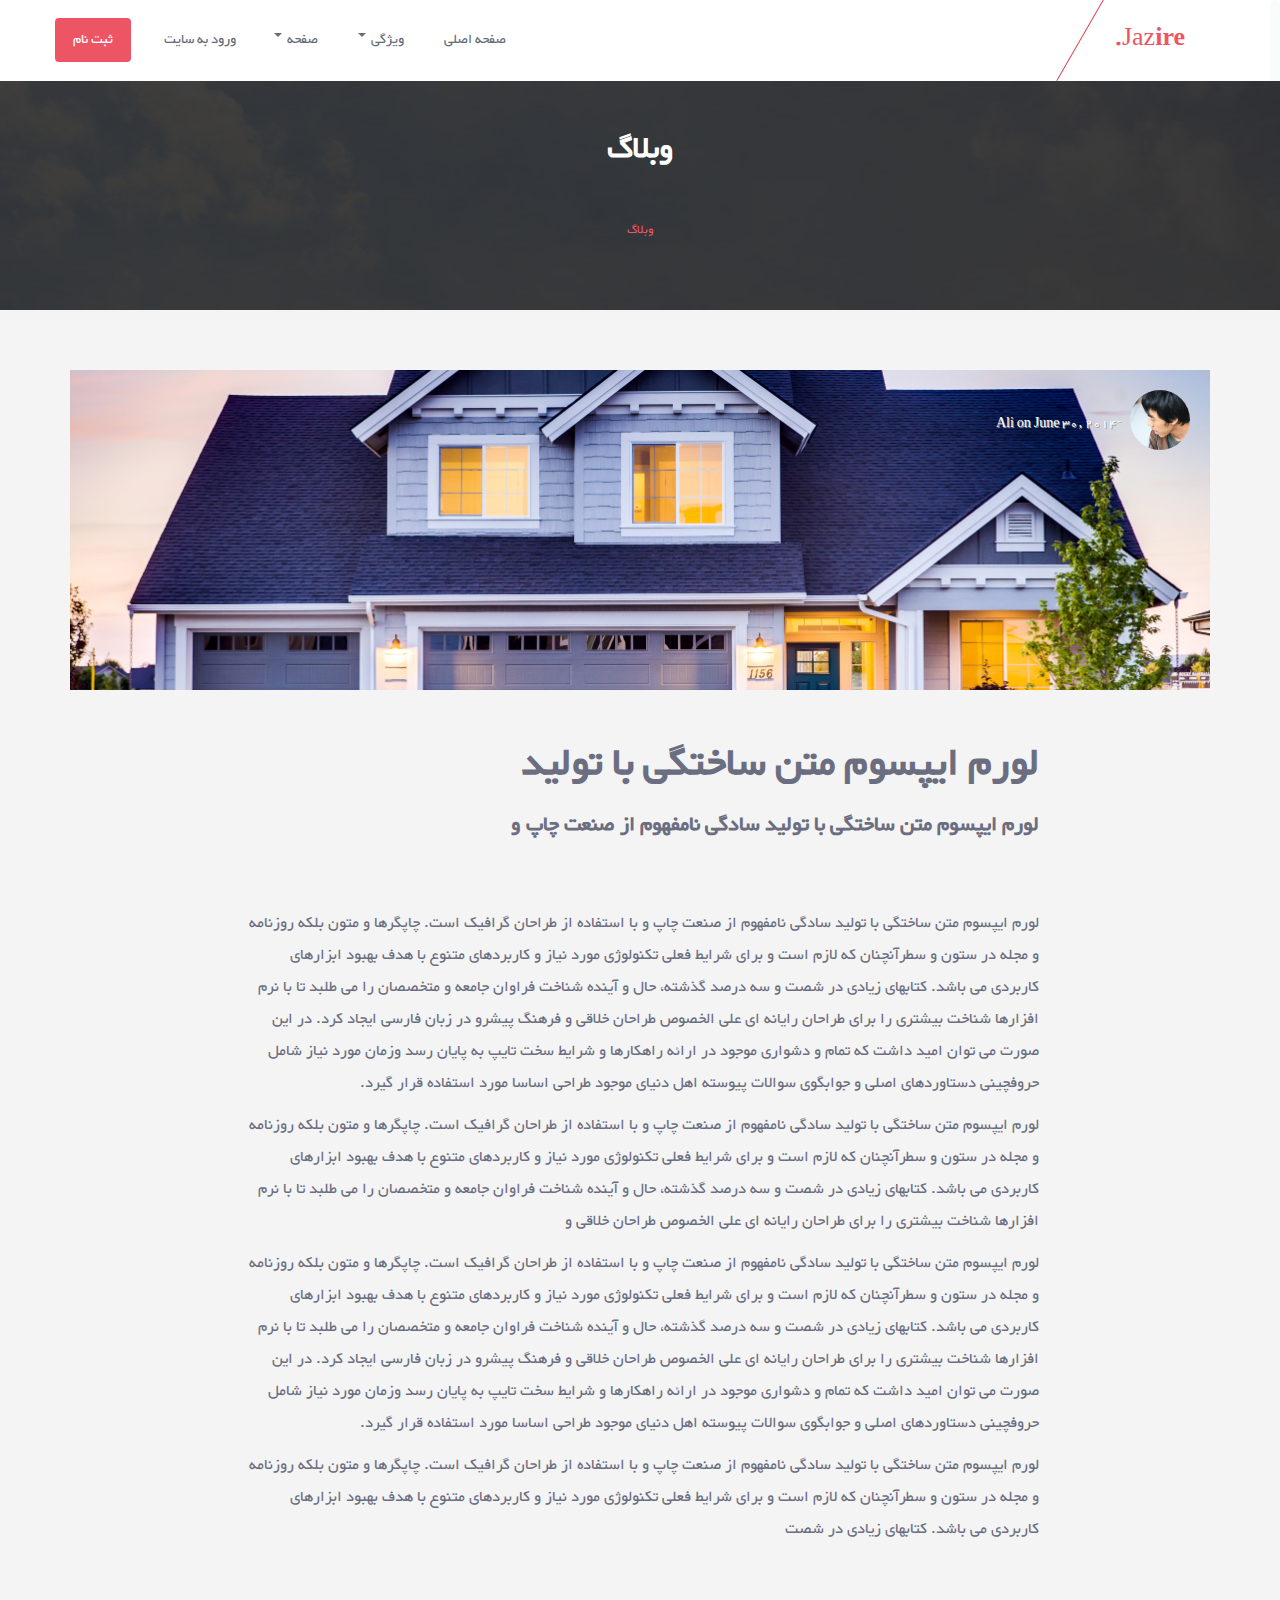
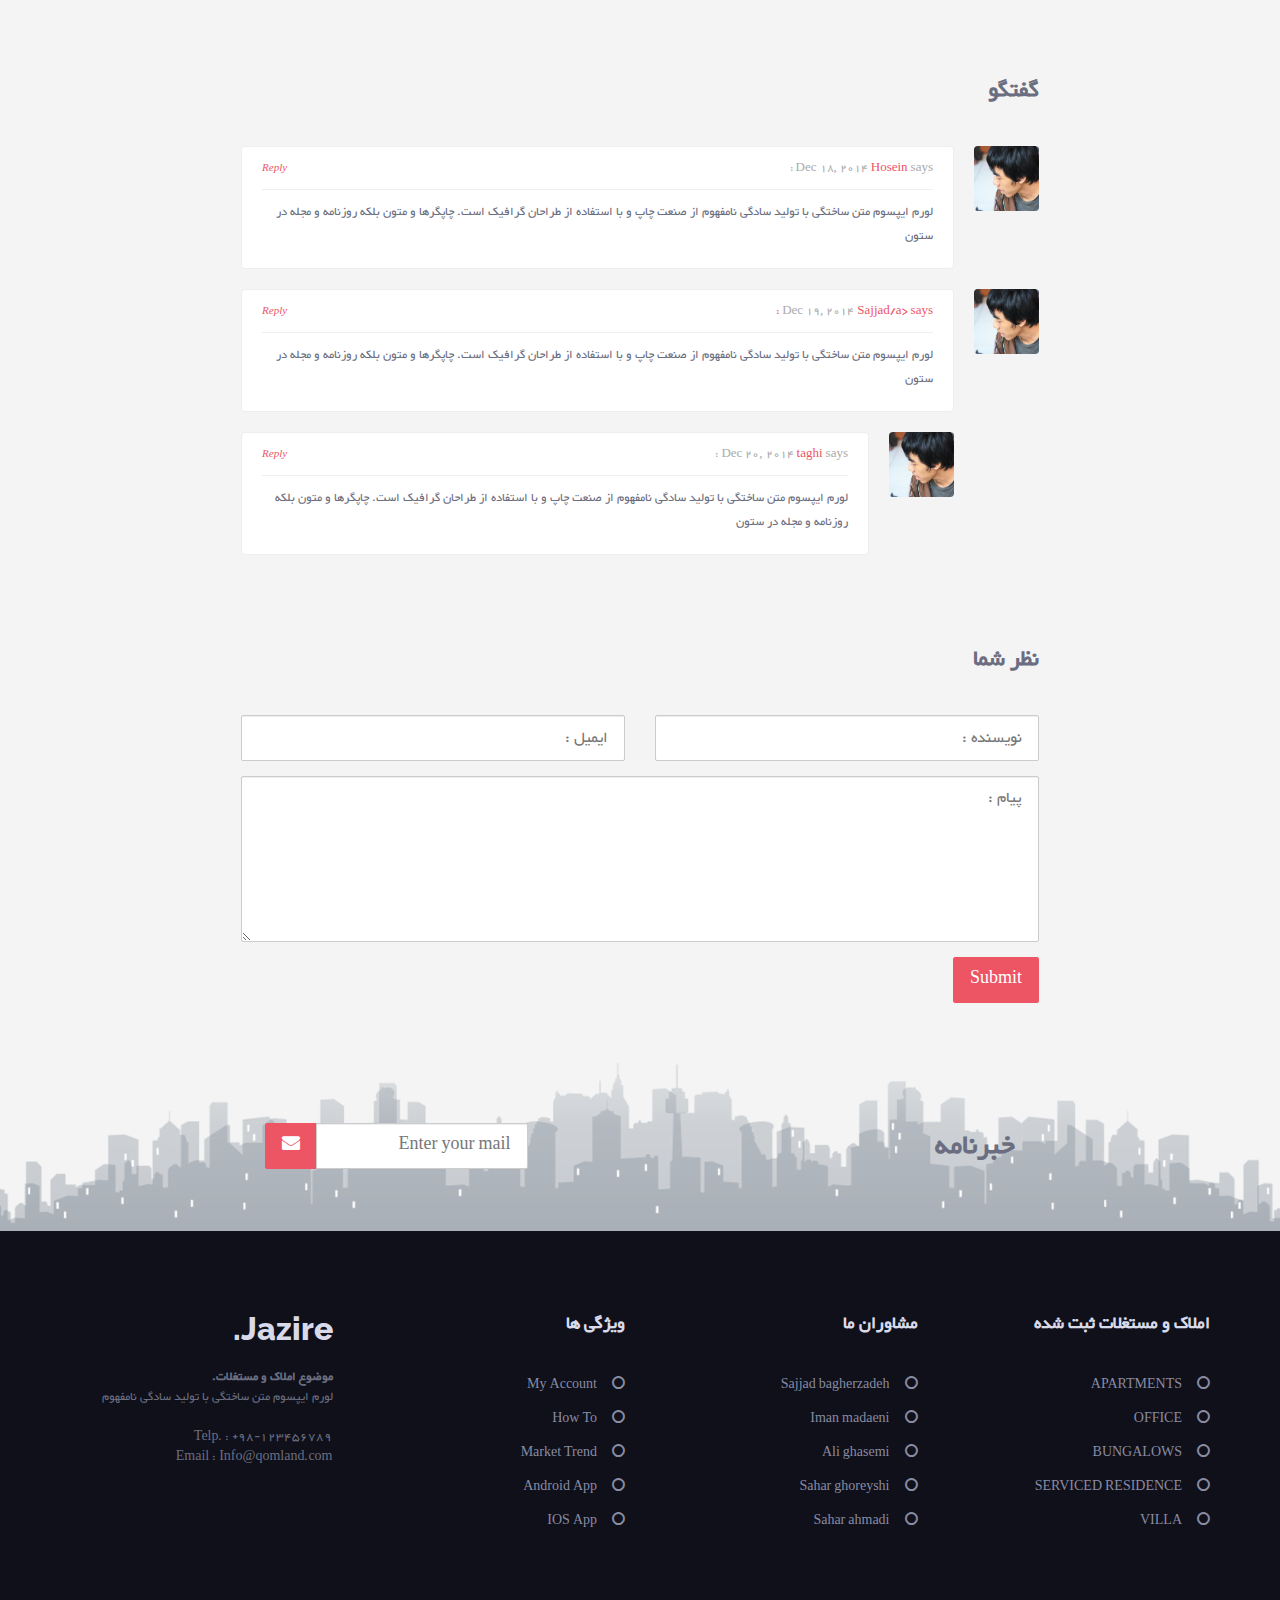
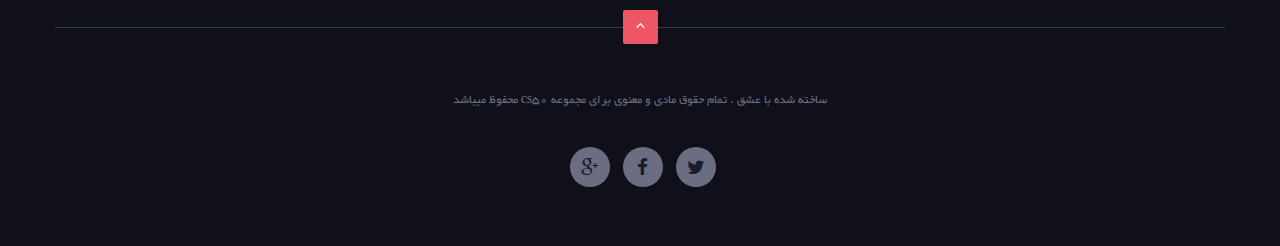
<file: blog_single.html>
<!DOCTYPE html>
<html lang="en">
  <head>
    <meta charset="utf-8">
    <meta name="viewport" content="width=device-width, initial-scale=1.0">
    <meta http-equiv="X-UA-Compatible" content="IE=Edge,chrome=1">
    <meta name="description" content="jazire is responsive html real estate theme">
    <meta name="author" content="Amir Mohammad Hajizadeh">
    <link rel="shortcut icon" href="img/favicon.jpeg">

    <title>Jazire</title>

    <!-- Bootstrap core CSS -->
    <link href="css/bootstrap.css" rel="stylesheet">

    <!-- Custom styles for this template -->
    <link href='http://fonts.googleapis.com/css?family=Raleway:400,600,800' rel='stylesheet' type='text/css'>
    <link href="css/font-awesome.min.css" rel="stylesheet">
    <link href="css/style.css" rel="stylesheet">
    <link href="css/responsive.css" rel="stylesheet">

    <!-- HTML5 shim and Respond.js IE8 support of HTML5 elements and media queries -->
    <!--[if lt IE 9]>
      <script src="js/html5shiv.js"></script>
      <script src="js/respond.min.js"></script>
    <![endif]-->
  </head>

  <body id="top">

    <!-- begin:navbar -->
    <nav class="navbar navbar-default navbar-fixed-top" role="navigation">
      <div class="container">
        <!-- Brand and toggle get grouped for better mobile display -->
        <div class="navbar-header">
          <button type="button" class="navbar-toggle" data-toggle="collapse" data-target="#navbar-top">
            <span class="sr-only">Toggle navigation</span>
            <span class="icon-bar"></span>
            <span class="icon-bar"></span>
            <span class="icon-bar"></span>
          </button>
          <a class="navbar-brand" href="index.html"><span>Jaz<strong>ire.</strong></span></a>
        </div>

        <!-- Collect the nav links, forms, and other content for toggling -->
        <div class="collapse navbar-collapse" id="navbar-top">
          <ul class="nav navbar-nav navbar-left">
            <li><a href="index.html">صفحه اصلی</a></li>
            <li class="dropdown">
              <a href="#" class="dropdown-toggle" data-toggle="dropdown">ویژگی <b class="caret"></b></a>
              <ul class="dropdown-menu">
                <li><a href="search.html">جستجو</a></li>
                <li><a href="search_list.html">جستجو پیشرفته</a></li>
                <li><a href="category.html">دسته بندی</a></li>
                <li><a href="category_list.html">دسته بندی پیشرفته</a></li>
                <li><a href="single.html">تک صفحه ای</a></li>
              </ul>
            </li>
            <li class="dropdown">
              <a href="#" class="dropdown-toggle" data-toggle="dropdown">صفحه <b class="caret"></b></a>
              <ul class="dropdown-menu">
                <li><a href="blog.html">آرشیو وبلاگ</a></li>
                <li><a href="blog_single.html">وبلاک تک صفحه ای</a></li>
                <li><a href="about.html">درباره ما</a></li>
                <li><a href="contact.html">تماس با ما</a></li>
              </ul>
            </li>
            <li><a href="#modal-signin" class="signin" data-toggle="modal" data-target="#modal-signin">ورود به سایت</a></li>
            <li><a href="#" class="signup" data-toggle="modal" data-target="#modal-signup">ثبت نام</a></li>
          </ul>
        </div><!-- /.navbar-collapse -->
      </div><!-- /.container -->
    </nav>
    <!-- end:navbar -->

    <!-- begin:header -->
    <div id="header" class="heading" style="background-image: url(img/img01.jpg);">
      <div class="container">
        <div class="row">
          <div class="col-md-10 col-md-offset-1 col-sm-12">
            <div class="page-title">
              <h2>وبلاگ</h2>
            </div>
            <ol class="breadcrumb">
                            <li><a href="#">وبلاگ</a></li>
                          </ol>
          </div>
        </div>
      </div>
    </div>
    <!-- end:header -->

    <!-- begin:content -->
    <div id="content">
      <div class="container">
        <div class="row">
          <div class="col-md-12">
            <div class="blog-container">
              <div class="blog-image" style="background-image: url(img/img16.jpg);">
                <div class="blog-author">
                  <img src="img/avatar.png" alt="afriq - blog author">
                  <span><a href="#">َAli</a> on June 30, 2014</span><br><br>
                </div>
              </div>
              <div class="blog-content">
                <div class="blog-title">
                  <h2>لورم ایپسوم متن ساختگی با تولید</h2>
                  <h3>لورم ایپسوم متن ساختگی با تولید سادگی نامفهوم از صنعت چاپ و</h3>
                </div>

                <div class="blog-text">
                  <p>لورم ایپسوم متن ساختگی با تولید سادگی نامفهوم از صنعت چاپ و با استفاده از طراحان گرافیک است. چاپگرها و متون بلکه روزنامه و مجله در ستون و سطرآنچنان که لازم است و برای شرایط فعلی تکنولوژی مورد نیاز و کاربردهای متنوع با هدف بهبود ابزارهای کاربردی می باشد. کتابهای زیادی در شصت و سه درصد گذشته، حال و آینده شناخت فراوان جامعه و متخصصان را می طلبد تا با نرم افزارها شناخت بیشتری را برای طراحان رایانه ای علی الخصوص طراحان خلاقی و فرهنگ پیشرو در زبان فارسی ایجاد کرد. در این صورت می توان امید داشت که تمام و دشواری موجود در ارائه راهکارها و شرایط سخت تایپ به پایان رسد وزمان مورد نیاز شامل حروفچینی دستاوردهای اصلی و جوابگوی سوالات پیوسته اهل دنیای موجود طراحی اساسا مورد استفاده قرار گیرد.</p>
                  <p>لورم ایپسوم متن ساختگی با تولید سادگی نامفهوم از صنعت چاپ و با استفاده از طراحان گرافیک است. چاپگرها و متون بلکه روزنامه و مجله در ستون و سطرآنچنان که لازم است و برای شرایط فعلی تکنولوژی مورد نیاز و کاربردهای متنوع با هدف بهبود ابزارهای کاربردی می باشد. کتابهای زیادی در شصت و سه درصد گذشته، حال و آینده شناخت فراوان جامعه و متخصصان را می طلبد تا با نرم افزارها شناخت بیشتری را برای طراحان رایانه ای علی الخصوص طراحان خلاقی و </p>
                  <p>لورم ایپسوم متن ساختگی با تولید سادگی نامفهوم از صنعت چاپ و با استفاده از طراحان گرافیک است. چاپگرها و متون بلکه روزنامه و مجله در ستون و سطرآنچنان که لازم است و برای شرایط فعلی تکنولوژی مورد نیاز و کاربردهای متنوع با هدف بهبود ابزارهای کاربردی می باشد. کتابهای زیادی در شصت و سه درصد گذشته، حال و آینده شناخت فراوان جامعه و متخصصان را می طلبد تا با نرم افزارها شناخت بیشتری را برای طراحان رایانه ای علی الخصوص طراحان خلاقی و فرهنگ پیشرو در زبان فارسی ایجاد کرد. در این صورت می توان امید داشت که تمام و دشواری موجود در ارائه راهکارها و شرایط سخت تایپ به پایان رسد وزمان مورد نیاز شامل حروفچینی دستاوردهای اصلی و جوابگوی سوالات پیوسته اهل دنیای موجود طراحی اساسا مورد استفاده قرار گیرد.</p>
                  <p>لورم ایپسوم متن ساختگی با تولید سادگی نامفهوم از صنعت چاپ و با استفاده از طراحان گرافیک است. چاپگرها و متون بلکه روزنامه و مجله در ستون و سطرآنچنان که لازم است و برای شرایط فعلی تکنولوژی مورد نیاز و کاربردهای متنوع با هدف بهبود ابزارهای کاربردی می باشد. کتابهای زیادی در شصت </p>
                </div>

              </div>
            </div>

            <div class="blog-comment">
              <h3>گفتگو</h3>
              <ul class="comments">
                <li class="clearfix">
                  <img src="img/avatar.png" class="avatar" alt="">
                  <div class="post-comments">
                      <p class="meta">Dec 18, 2014 <a href="#">Hosein</a> says : <i class="pull-left"><a href="#"><small>Reply</small></a></i></p>
                      <p>لورم ایپسوم متن ساختگی با تولید سادگی نامفهوم از صنعت چاپ و با استفاده از طراحان گرافیک است. چاپگرها و متون بلکه روزنامه و مجله در ستون 
                      </p>
                  </div>
                </li>
                <li class="clearfix">
                  <img src="img/avatar.png" class="avatar" alt="">
                  <div class="post-comments">
                      <p class="meta">Dec 19, 2014 <a href="#">Sajjad/a> says : <i class="pull-left"><a href="#"><small>Reply</small></a></i></p>
                      <p>
                         لورم ایپسوم متن ساختگی با تولید سادگی نامفهوم از صنعت چاپ و با استفاده از طراحان گرافیک است. چاپگرها و متون بلکه روزنامه و مجله در ستون 
                      </p>
                  </div>
                    
                  <ul class="comments">
                      <li class="clearfix">
                          <img src="img/avatar.png" class="avatar" alt="">
                          <div class="post-comments">
                              <p class="meta">Dec 20, 2014 <a href="#">taghi</a> says : <i class="pull-left"><a href="#"><small>Reply</small></a></i></p>
                              <p>
                                 لورم ایپسوم متن ساختگی با تولید سادگی نامفهوم از صنعت چاپ و با استفاده از طراحان گرافیک است. چاپگرها و متون بلکه روزنامه و مجله در ستون 
                              </p>
                          </div>
                      </li>
                  </ul>
                </li>
              </ul>
            </div>
            <div class="blog-comment-form">
              <h3>نظر شما</h3>
              <div class="row">
                <form>
                  <div class="col-md-6 col-sm-6 col-xs-12">
                    <div class="form-group">
                      <label for="Author" class="sr-only">نویسنده</label>
                    <input type="text" class="form-control input-lg" name="author" placeholder="نویسنده : ">
                    </div>
                  </div>
                  <div class="col-md-6 col-sm-6 col-xs-12">
                    <div class="form-group">
                      <label for="Email" class="sr-only">ایمیل</label>
                      <input type="email" class="form-control input-lg" name="email" placeholder="ایمیل : ">
                    </div>
                  </div>
                  <div class="col-md-12 col-sm-12 col-xs-12">
                    <div class="form-group">
                      <label for="Comment" class="sr-only">پیام</label>
                      <textarea class="form-control input-lg" rows="6" placeholder="پیام : "></textarea>
                    </div>
                    <input type="submit" name="submit" value="Submit" class="btn btn-primary btn-lg">
                  </div>
                </form>
              </div>
            </div>
            <!-- break -->

          </div>
        </div>
      </div>
    </div>
    <!-- end:content -->

    <!-- begin:subscribe -->
    <div id="subscribe">
      <div class="container">
        <div class="row">
          <div class="col-md-5 col-md-offset-2 col-sm-8 col-xs-12">
            <h3>خبرنامه</h3>
          </div>
          <div class="col-md-3 col-sm-4 col-xs-12">
            <div class="input-group">
              <input type="text" class="form-control input-lg" placeholder="Enter your mail">
              <span class="input-group-btn">
                <button class="btn btn-primary btn-lg" type="submit"><i class="fa fa-envelope"></i></button>
              </span>
            </div>
          </div>
        </div>
      </div>
    </div>
    <!-- end:subscribe -->


    <!-- begin:footer -->
    <div id="footer">
      <div class="container">
        <div class="row">
          <div class="col-md-3 col-sm-6 col-xs-12">
            <div class="widget">
              <h3>املاک و مستغلات ثبت شده</h3>
              <ul class="list-unstyled">
                <li><a href="#">APARTMENTS</a></li>
                <li><a href="#">OFFICE</a></li>
                <li><a href="#">BUNGALOWS</a></li>
                <li><a href="#">SERVICED RESIDENCE</a></li>
                <li><a href="#">VILLA</a></li>
              </ul>
            </div>
          </div>
          <!-- break -->
          <div class="col-md-3 col-sm-6 col-xs-12">
            <div class="widget">
              <h3>مشاوران ما</h3>
              <ul class="list-unstyled">
                <li><a href="#">Sajjad bagherzadeh</a></li>
                <li><a href="#">Iman madaeni</a></li>
                <li><a href="#">Ali ghasemi</a></li>
                <li><a href="#">Sahar ghoreyshi</a></li>
                <li><a href="#">Sahar ahmadi</a></li>
              </ul>
            </div>
          </div>
          <!-- break -->
          <div class="col-md-3 col-sm-6 col-xs-12">
            <div class="widget">
              <h3>ویژگی ها</h3>
              <ul class="list-unstyled">
                <li><a href="#">My Account</a></li>
                <li><a href="#">How To</a></li>
                <li><a href="#">Market Trend</a></li>
                <li><a href="#">Android App</a></li>
                <li><a href="#">IOS App</a></li>
              </ul>
            </div>
          </div>
          <!-- break -->
          <div class="col-md-3 col-sm-6 col-xs-12">
            <div class="widget">
              <h2>Jazire.</h2>
              <address>
                <strong>موضوع املاک و مستغلات.</strong><br>
                لورم ایپسوم متن ساختگی با تولید سادگی نامفهوم <br>
                <br>
                Telp. : +98-123456789<br>
                Email : Info@qomland.com
              </address>
            </div>
          </div>
          <!-- break -->
        </div>
        <!-- break -->
        <!-- begin:copyleft -->
        <div class="row">
          <div class="col-md-12 copyleft">
                        <p>ساخته شده با عشق . تمام حقوق مادی و معنوی برای مجموعه cs50 محفوظ میباشد</p>

            
            <a href="#top" class="btn btn-primary scroltop"><i class="fa fa-angle-up"></i></a>
            <ul class="list-inline social-links">
              <li><a href="#" class="icon-twitter" rel="tooltip" title="" data-placement="bottom" data-original-title="Twitter"><i class="fa fa-twitter"></i></a></li>
              <li><a href="#" class="icon-facebook" rel="tooltip" title="" data-placement="bottom" data-original-title="Facebook"><i class="fa fa-facebook"></i></a></li>
              <li><a href="#" class="icon-gplus" rel="tooltip" title="" data-placement="bottom" data-original-title="Gplus"><i class="fa fa-google-plus"></i></a></li>
            </ul>
          </div>
        </div>
        <!-- end:copyleft -->

      </div>
    </div>
    <!-- end:footer -->

    <!-- begin:modal-signin -->
  <div class="modal fade" id="modal-signin" tabindex="-1" role="dialog" aria-labelledby="modal-signin" aria-hidden="true">
      <div class="modal-dialog modal-sm">
        <div class="modal-content">
          <div class="modal-header">
            <button type="button" class="close" data-dismiss="modal" aria-hidden="true">&times;</button>
            <h4 class="modal-title">Sign in</h4>
          </div>
          <div class="modal-body">
            <form role="form">
              <div class="form-group">
                <label for="emailAddress">ایمیل</label>
                <input type="email" class="form-control input-lg" placeholder="ایمیل">
              </div>
              <div class="form-group">
                <label for="password">کلمه عبور</label>
                <input type="password" class="form-control input-lg" placeholder="کلمه عبور">
              </div>
              <div class="checkbox">
                <label>
                  <input type="checkbox" name="forget"> مرا بخاطر بسپار
                </label>
              </div>
            </form>
          </div>
          <div class="modal-footer">
            <p>آیا ثبت نام نکرده اید ? <a href="#modal-signup"  data-toggle="modal" data-target="#modal-signup">ثبت نام</a></p>
            <input type="submit" class="btn btn-primary btn-block btn-lg" value="ورود به سایت">
          </div>
        </div>
      </div>
    </div>
    <!-- end:modal-signin -->

    <!-- begin:modal-signup -->
    <div class="modal fade" id="modal-signup" tabindex="-1" role="dialog" aria-labelledby="modal-signup" aria-hidden="true">
      <div class="modal-dialog modal-sm">
        <div class="modal-content">
          <div class="modal-header">
            <button type="button" class="close" data-dismiss="modal" aria-hidden="true">&times;</button>
            <h4 class="modal-title">ثبت نام</h4>
          </div>
          <div class="modal-body">
            <form role="form">
              <div class="form-group">
                <input type="ایمیل" class="form-control input-lg" placeholder="ایمیل">
              </div>
              <div class="form-group">
                <input type="کلمه عبور" class="form-control input-lg" placeholder="کلمه عبور">
              </div>
              <div class="form-group">
                <input type="تکرار کلمه عبور" class="form-control input-lg" placeholder="تکرار کلمه عبور">
              </div>
              <div class="checkbox">
                <label>
                  <input type="checkbox" name="agree"> آیا با قوانین <a href="#">سایت ما موافق هستید؟</a> 
                </label>
              </div>
            </form>
          </div>
          <div class="modal-footer">
            <p>آیا ثبت نام کرده اید؟ <a href="#modal-signin" data-toggle="modal" data-target="#modal-signin">ورود به سایت.</a></p>
            <input type="submit" class="btn btn-primary btn-block btn-lg" value="ثبت نام">
          </div>
        </div>
      </div>
    </div>
    <!-- end:modal-signup -->
   
    <!-- Bootstrap core JavaScript
    ================================================== -->
    <!-- Placed at the end of the document so the pages load faster -->
    <script src="js/jquery.js"></script>
    <script src="js/bootstrap.js"></script>
     <script type="text/javascript" src="http://maps.google.com/maps/api/js?sensor=false&amp;language=en"></script>
    <script src="js/gmap3.min.js"></script>
    <script src="js/jquery.easing.js"></script>
    <script src="js/jquery.jcarousel.min.js"></script>
    <script src="js/imagesloaded.pkgd.min.js"></script>
    <script src="js/masonry.pkgd.min.js"></script>
    <script src="js/jquery.backstretch.js"></script>
    <script src="js/jquery.nicescroll.min.js"></script>
    <script src="js/script.js"></script>
  </body>
</html>
</file>
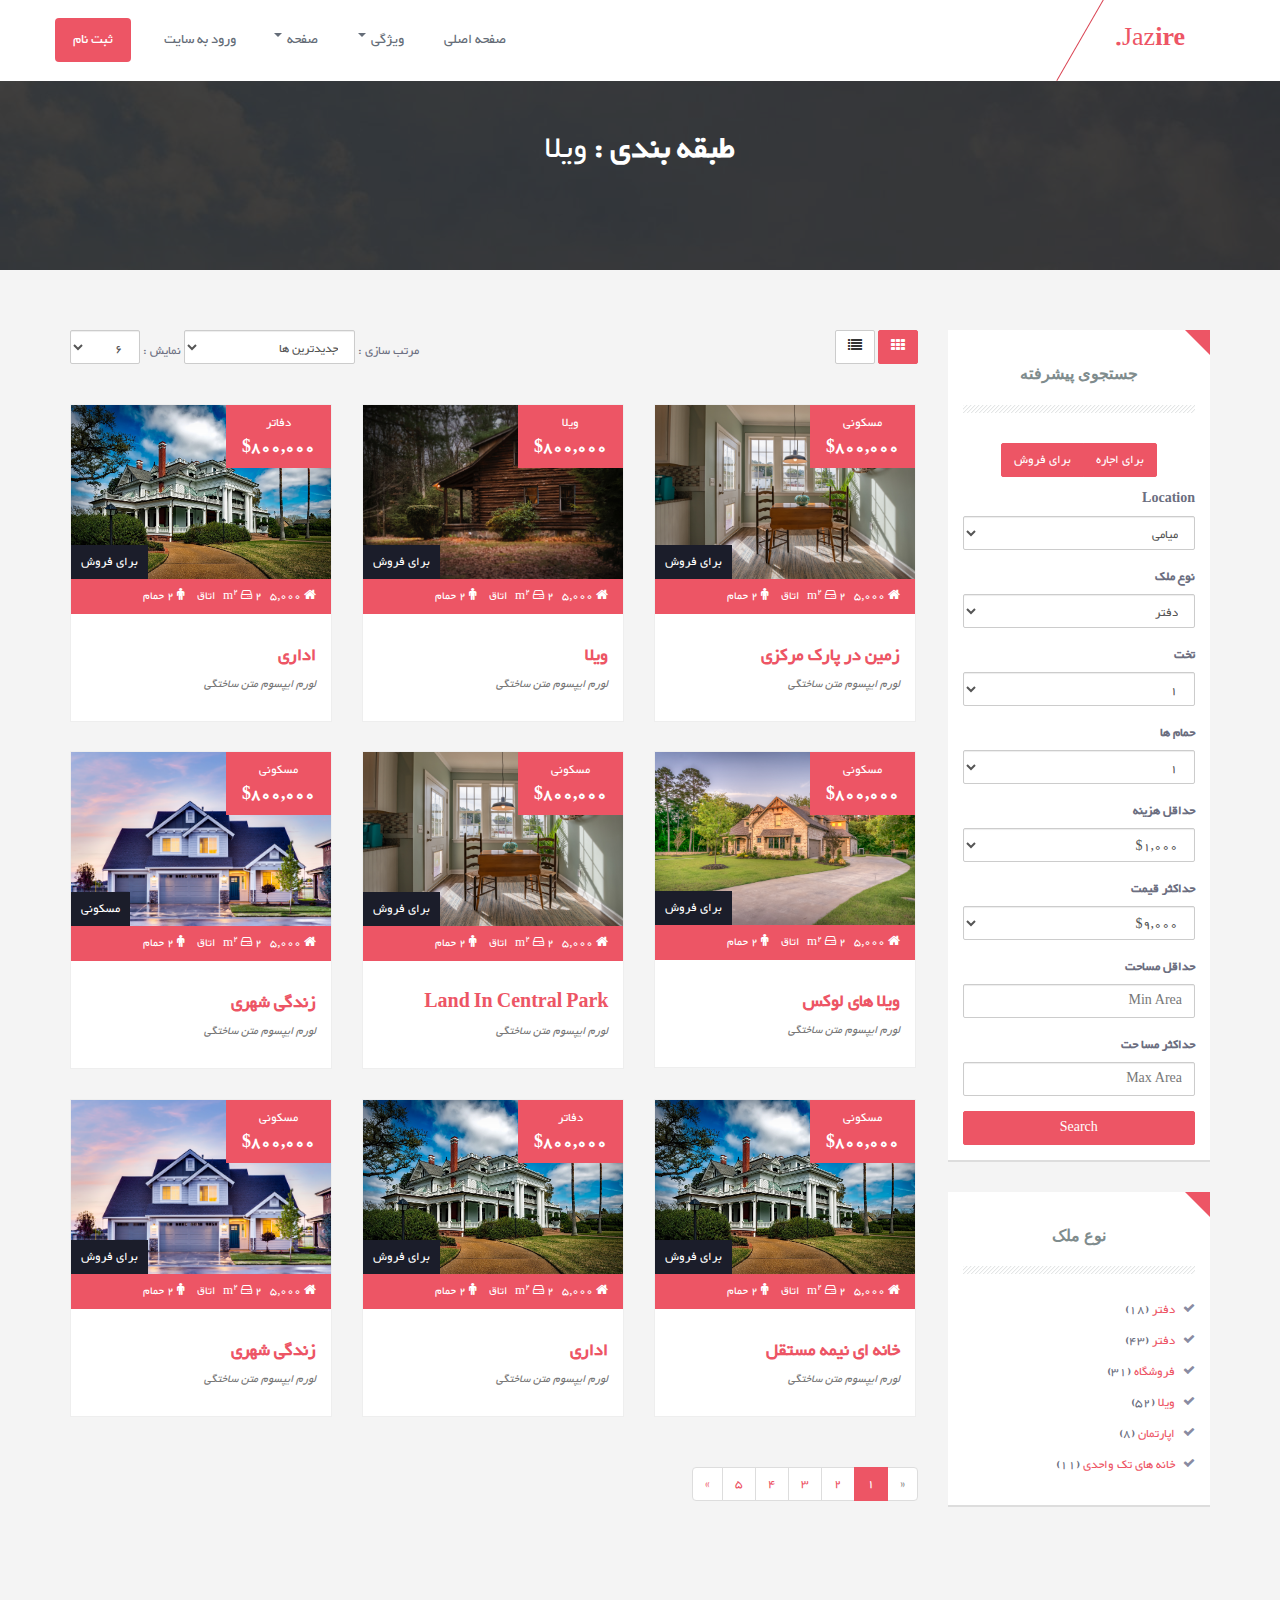
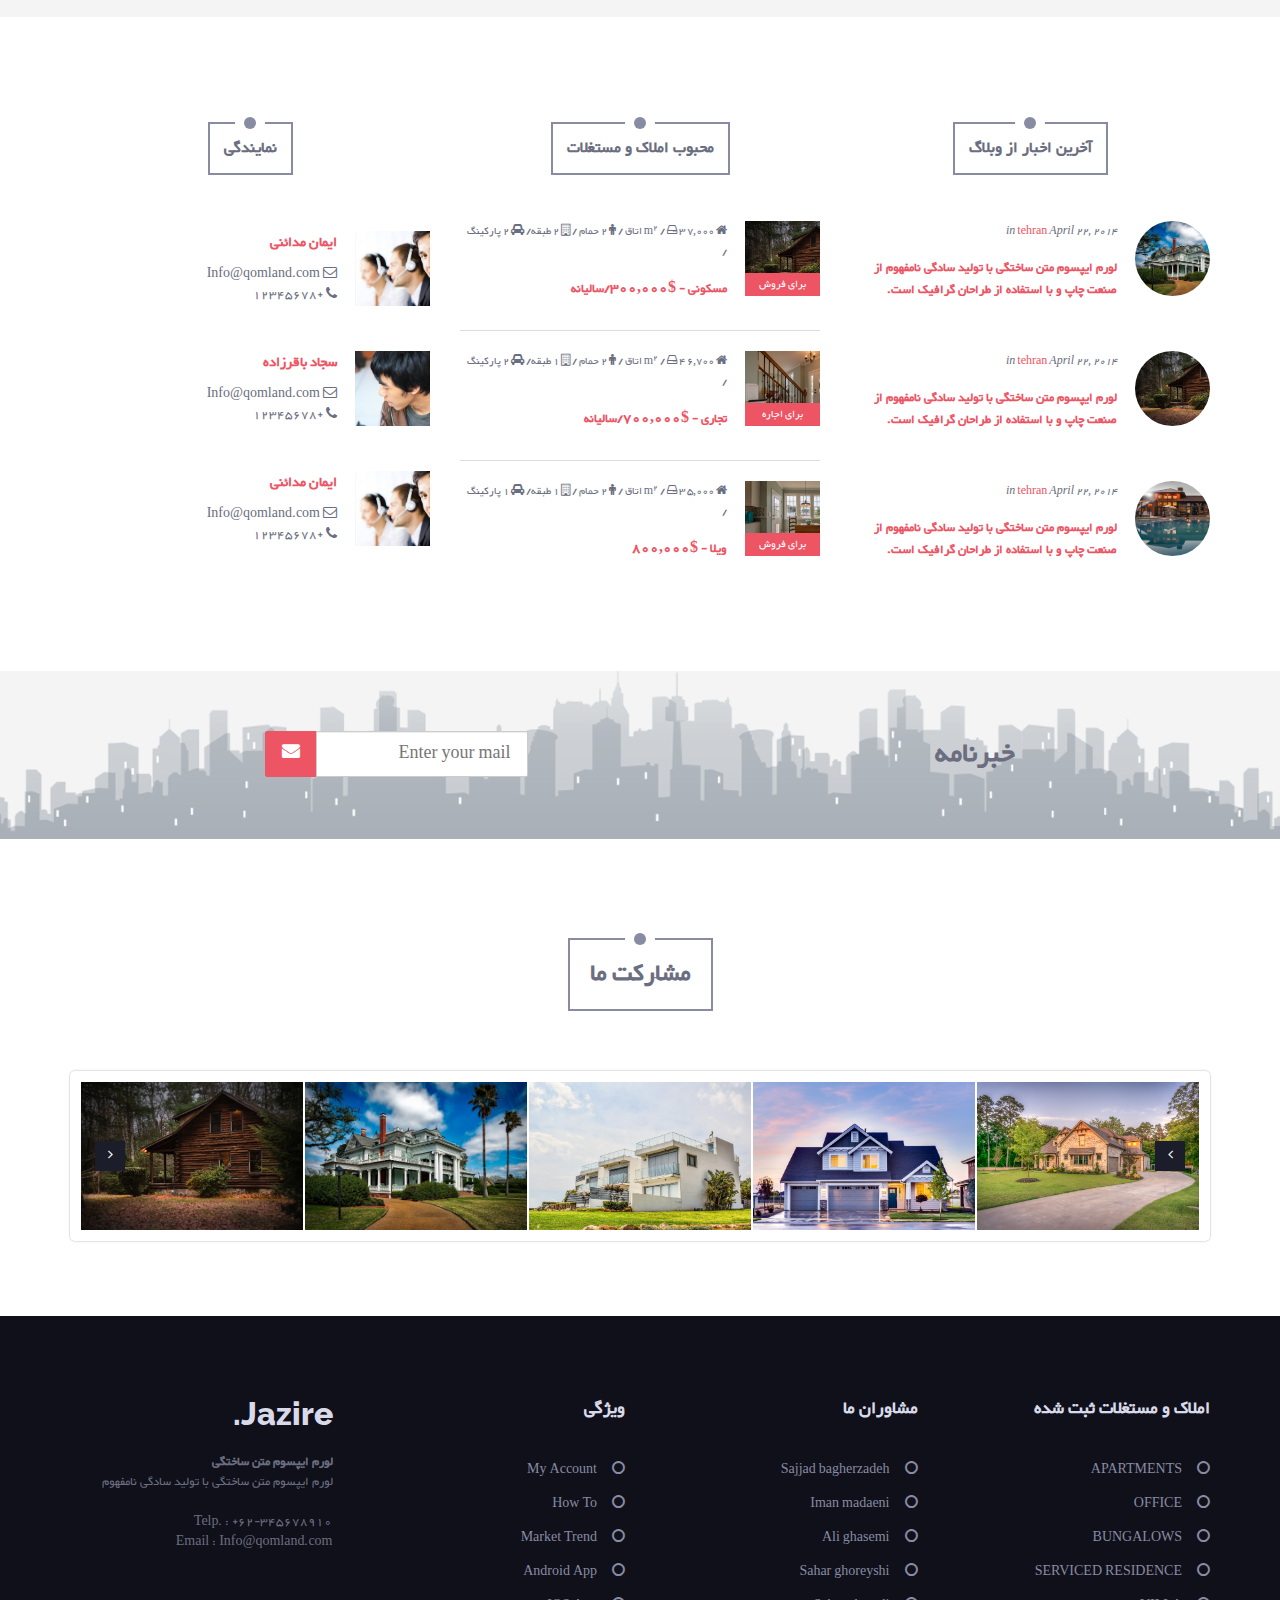
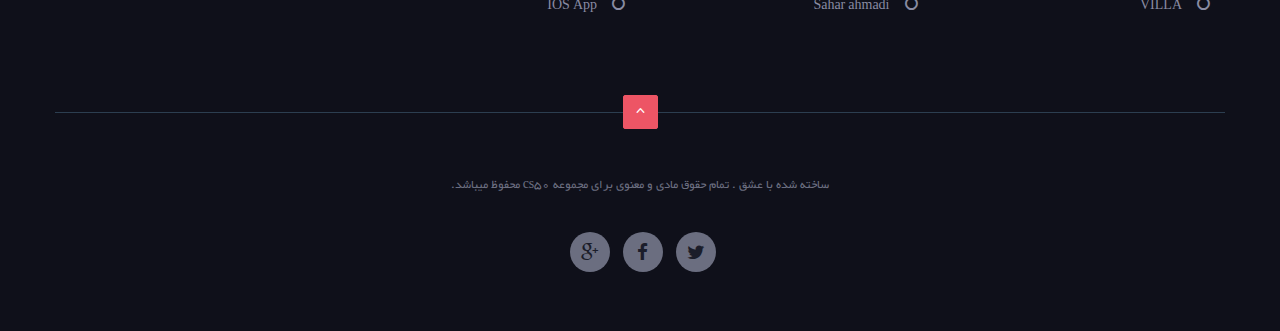
<file: category.html>
<!DOCTYPE html>
<html lang="en">
  <head>
    <meta charset="utf-8">
    <meta name="viewport" content="width=device-width, initial-scale=1.0">
    <meta http-equiv="X-UA-Compatible" content="IE=Edge,chrome=1">
    <meta name="description" content="Jazire is responsive html real estate theme">
    <meta name="author" content="Amir Mohammad Hajizadeh">
    <link rel="shortcut icon" href="img/favicon.jpeg">

    <title>Jazire</title>

    <!-- Bootstrap core CSS -->
    <link href="css/bootstrap.css" rel="stylesheet">

    <!-- Custom styles for this template -->
    <link href='http://fonts.googleapis.com/css?family=Raleway:400,600,800' rel='stylesheet' type='text/css'>
    <link href="css/font-awesome.min.css" rel="stylesheet">
    <link href="css/style.css" rel="stylesheet">
    <link href="css/responsive.css" rel="stylesheet">

    <!-- HTML5 shim and Respond.js IE8 support of HTML5 elements and media queries -->
    <!--[if lt IE 9]>
      <script src="js/html5shiv.js"></script>
      <script src="js/respond.min.js"></script>
    <![endif]-->
  </head>

  <body id="top">

    <!-- begin:navbar -->
    <nav class="navbar navbar-default navbar-fixed-top" role="navigation">
      <div class="container">
        <!-- Brand and toggle get grouped for better mobile display -->
        <div class="navbar-header">
          <button type="button" class="navbar-toggle" data-toggle="collapse" data-target="#navbar-top">
            <span class="sr-only">Toggle navigation</span>
            <span class="icon-bar"></span>
            <span class="icon-bar"></span>
            <span class="icon-bar"></span>
          </button>
          <a class="navbar-brand" href="index.html"><span>Jaz<strong>ire.</strong></span></a>
        </div>

        <!-- Collect the nav links, forms, and other content for toggling -->
        <div class="collapse navbar-collapse" id="navbar-top">
          <ul class="nav navbar-nav navbar-left">
            <li><a href="index.html">صفحه اصلی</a></li>
            <li class="dropdown">
              <a href="#" class="dropdown-toggle" data-toggle="dropdown">ویژگی <b class="caret"></b></a>
              <ul class="dropdown-menu">
                <li><a href="search.html">جستجو</a></li>
                <li><a href="search_list.html">جستجو پیشرفته</a></li>
                <li><a href="category.html">دسته بندی</a></li>
                <li><a href="category_list.html">دسته بندی پیشرفته</a></li>
                <li><a href="single.html">تک صفحه ای</a></li>
              </ul>
            </li>
            <li class="dropdown">
              <a href="#" class="dropdown-toggle" data-toggle="dropdown">صفحه <b class="caret"></b></a>
              <ul class="dropdown-menu">
                <li><a href="blog.html">آرشیو وبلاگ</a></li>
                <li><a href="blog_single.html">وبلاک تک صفحه ای</a></li>
                <li><a href="about.html">درباره ما</a></li>
                <li><a href="contact.html">تماس با ما</a></li>
              </ul>
            </li>
            <li><a href="#modal-signin" class="signin" data-toggle="modal" data-target="#modal-signin">ورود به سایت</a></li>
            <li><a href="#" class="signup" data-toggle="modal" data-target="#modal-signup">ثبت نام</a></li>
          </ul>
        </div><!-- /.navbar-collapse -->
      </div><!-- /.container -->
    </nav>
    <!-- end:navbar -->

    <!-- begin:header -->
    <div id="header" class="heading" style="background-image: url(img/img01.jpg);">
      <div class="container">
        <div class="row">
          <div class="col-md-10 col-md-offset-1 col-sm-12">
            <div class="page-title">
              <h2>طبقه بندی : <span>ویلا</span></p>
            </div>

          </div>
        </div>
      </div>
    </div>
    <!-- end:header -->

    <!-- begin:content -->
    <div id="content">
      <div class="container">
        <div class="row">
          <!-- begin:article -->
          <div class="col-md-9 col-md-push-3">
            <!-- begin:sorting -->
            <div class="row sort">
              <div class="col-md-4 col-sm-4 col-xs-3">
                <a href="category.html" class="btn btn-primary"><i class="fa fa-th"></i></a>
                <a href="category_list.html" class="btn btn-default"><i class="fa fa-list"></i></a>
              </div>
              <div class="col-md-8 col-sm-8 col-xs-9">
                <form class="form-inline" role="form">
                  <span>مرتب سازی : </span>
                  <div class="form-group">
                    <label class="sr-only" for="sortby">مرتب سازی : </label>
                    <select class="form-control">
                      <option>جدیدترین ها</option>
                      <option>قیمت (کم و؛ بالا)</option>
                      <option>قیمت (بالا ؛ کم)</option>
                      <option>محبوب ترین ها (پایین؛ بالا)</option>
                    </select>
                  </div>
                  <span>نمایش : </span>
                  <div class="form-group">
                    <label class="sr-only" for="show">نمایش : </label>
                    <select class="form-control">
                      <option>6</option>
                      <option>10</option>
                      <option>15</option>
                      <option>20</option>
                      <option>25</option>
                      <option>50</option>
                      <option>100</option>
                    </select>
                  </div>
                </form>
              </div>
            </div>
            <!-- end:sorting -->

            <!-- begin:product -->
            <div class="row container-realestate">
              <div class="col-md-4 col-sm-6 col-xs-12">
                <div class="property-container">
                  <div class="property-image">
                    <img src="img/img02.jpg" alt="mikha real estate theme">
                    <div class="property-price">
                      <h4>دفاتر</h4>
                      <span>$800,000</span>
                    </div>
                    <div class="property-status">
                      <span>برای فروش</span>
                    </div>
                  </div>
                  <div class="property-features">
                    <span><i class="fa fa-home"></i> 5,000 m<sup>2</sup></span>
                    <span><i class="fa fa-hdd-o"></i> 2 اتاق</span>
                    <span><i class="fa fa-male"></i> 2 حمام</span>
                  </div>
                  <div class="property-content">
                    <h3><a href="#">اداری</a> <small>لورم ایپسوم متن ساختگی</small></h3>
                  </div>
                </div>
              </div>
              <!-- break -->
              <div class="col-md-4 col-sm-6 col-xs-12">
                <div class="property-container">
                  <div class="property-image">
                    <img src="img/img03.jpg" alt="mikha real estate theme">
                    <div class="property-price">
                      <h4>ویلا</h4>
                      <span>$800,000</span>
                    </div>
                    <div class="property-status">
                      <span>برای فروش</span>
                    </div>
                  </div>
                  <div class="property-features">
                    <span><i class="fa fa-home"></i> 5,000 m<sup>2</sup></span>
                    <span><i class="fa fa-hdd-o"></i> 2 اتاق</span>
                    <span><i class="fa fa-male"></i> 2 حمام</span>
                  </div>
                  <div class="property-content">
                    <h3><a href="#">ویلا </a> <small>لورم ایپسوم متن ساختگی</small></h3>
                  </div>
                </div>
              </div>
              <!-- break -->
              <div class="col-md-4 col-sm-6 col-xs-12">
                <div class="property-container">
                  <div class="property-image">
                    <img src="img/img04.jpg" alt="mikha real estate theme">
                    <div class="property-price">
                      <h4>مسکونی</h4>
                      <span>$800,000</span>
                    </div>
                    <div class="property-status">
                      <span>برای فروش</span>
                    </div>
                  </div>
                  <div class="property-features">
                    <span><i class="fa fa-home"></i> 5,000 m<sup>2</sup></span>
                    <span><i class="fa fa-hdd-o"></i> 2 اتاق</span>
                    <span><i class="fa fa-male"></i> 2 حمام</span>
                  </div>
                  <div class="property-content">
                    <h3><a href="#">زمین در پارک مرکزی</a> <small>لورم ایپسوم متن ساختگی</small></h3>
                  </div>
                </div>
              </div>
              <!-- break -->
              <div class="col-md-4 col-sm-6 col-xs-12">
                <div class="property-container">
                  <div class="property-image">
                    <img src="img/img05.jpg" alt="mikha real estate theme">
                    <div class="property-price">
                      <h4>مسکونی</h4>
                      <span>$800,000</span>
                    </div>
                    <div class="property-status">
                      <span>برای فروش</span>
                    </div>
                  </div>
                  <div class="property-features">
                    <span><i class="fa fa-home"></i> 5,000 m<sup>2</sup></span>
                    <span><i class="fa fa-hdd-o"></i> 2 اتاق</span>
                    <span><i class="fa fa-male"></i> 2 حمام</span>
                  </div>
                  <div class="property-content">
                    <h3><a href="#">ویلا های لوکس</a> <small>لورم ایپسوم متن ساختگی</small></h3>
                  </div>
                </div>
              </div>
              <!-- break -->
              <div class="col-md-4 col-sm-6 col-xs-12">
                <div class="property-container">
                  <div class="property-image">
                    <img src="img/img06.jpg" alt="mikha real estate theme">
                    <div class="property-price">
                      <h4>مسکونی</h4>
                      <span>$800,000</span>
                    </div>
                    <div class="property-status">
                      <span>مسکونی</span>
                    </div>
                  </div>
                  <div class="property-features">
                    <span><i class="fa fa-home"></i> 5,000 m<sup>2</sup></span>
                    <span><i class="fa fa-hdd-o"></i> 2 اتاق</span>
                    <span><i class="fa fa-male"></i> 2 حمام</span>
                  </div>
                  <div class="property-content">
                    <h3><a href="#">زندگی شهری</a> <small>لورم ایپسوم متن ساختگی</small></h3>
                  </div>
                </div>
              </div>
              <!-- break -->
              <div class="col-md-4 col-sm-6 col-xs-12">
                <div class="property-container">
                  <div class="property-image">
                    <img src="img/img04.jpg" alt="mikha real estate theme">
                    <div class="property-price">
                      <h4>مسکونی</h4>
                      <span>$800,000</span>
                    </div>
                    <div class="property-status">
                      <span>برای فروش</span>
                    </div>
                  </div>
                  <div class="property-features">
                    <span><i class="fa fa-home"></i> 5,000 m<sup>2</sup></span>
                    <span><i class="fa fa-hdd-o"></i> 2 اتاق</span>
                    <span><i class="fa fa-male"></i> 2 حمام</span>
                  </div>
                  <div class="property-content">
                    <h3><a href="#">Land In Central Park</a> <small>لورم ایپسوم متن ساختگی</small></h3>
                  </div>
                </div>
              </div>
              <!-- break -->
              <div class="col-md-4 col-sm-6 col-xs-12">
                <div class="property-container">
                  <div class="property-image">
                    <img src="img/img02.jpg" alt="mikha real estate theme">
                    <div class="property-price">
                      <h4>مسکونی</h4>
                      <span>$800,000</span>
                    </div>
                    <div class="property-status">
                      <span>برای فروش</span>
                    </div>
                  </div>
                  <div class="property-features">
                    <span><i class="fa fa-home"></i> 5,000 m<sup>2</sup></span>
                    <span><i class="fa fa-hdd-o"></i> 2 اتاق</span>
                    <span><i class="fa fa-male"></i> 2 حمام</span>
                  </div>
                  <div class="property-content">
                    <h3><a href="#">خانه ای نیمه مستقل</a> <small>لورم ایپسوم متن ساختگی</small></h3>
                  </div>
                </div>
              </div>
              <!-- break -->
              <div class="col-md-4 col-sm-6 col-xs-12">
                <div class="property-container">
                  <div class="property-image">
                    <img src="img/img06.jpg" alt="mikha real estate theme">
                    <div class="property-price">
                      <h4>مسکونی</h4>
                      <span>$800,000</span>
                    </div>
                    <div class="property-status">
                      <span>برای فروش</span>
                    </div>
                  </div>
                  <div class="property-features">
                    <span><i class="fa fa-home"></i> 5,000 m<sup>2</sup></span>
                    <span><i class="fa fa-hdd-o"></i> 2 اتاق</span>
                    <span><i class="fa fa-male"></i> 2 حمام</span>
                  </div>
                  <div class="property-content">
                    <h3><a href="#">زندگی شهری</a> <small>لورم ایپسوم متن ساختگی</small></h3>
                  </div>
                </div>
              </div>
              <!-- break -->
              <div class="col-md-4 col-sm-6 col-xs-12">
                <div class="property-container">
                  <div class="property-image">
                    <img src="img/img02.jpg" alt="mikha real estate theme">
                    <div class="property-price">
                      <h4>دفاتر</h4>
                      <span>$800,000</span>
                    </div>
                    <div class="property-status">
                      <span>برای فروش</span>
                    </div>
                  </div>
                  <div class="property-features">
                    <span><i class="fa fa-home"></i> 5,000 m<sup>2</sup></span>
                    <span><i class="fa fa-hdd-o"></i> 2 اتاق</span>
                    <span><i class="fa fa-male"></i> 2 حمام</span>
                  </div>
                  <div class="property-content">
                    <h3><a href="#">اداری</a> <small>لورم ایپسوم متن ساختگی</small></h3>
                  </div>
                </div>
              </div>
              <!-- break -->
            </div>
            <!-- end:product -->

            <!-- begin:pagination -->
            <div class="row">
              <div class="col-md-12">
                <ul class="pagination">
                  <li class="disabled"><a href="#">&laquo;</a></li>
                  <li class="active"><a href="#">1 <span class="sr-only">(current)</span></a></li>
                  <li><a href="#">2</a></li>
                  <li><a href="#">3</a></li>
                  <li><a href="#">4</a></li>
                  <li><a href="#">5</a></li>
                  <li><a href="#">&raquo;</a></li>
                </ul>
              </div>
            </div>
            <!-- end:pagination -->
          </div>
          <!-- end:article -->

          <!-- begin:sidebar -->
          <div class="col-md-3 col-md-pull-9 sidebar">
            <div class="widget widget-white">
              <div class="widget-header">
                <h3>جستجوی پیشرفته</h3>
              </div>    
              <form role="form" class="advance-search">
                <div class="btn-group" data-toggle="buttons">
                  <label class="btn btn-primary">
                    <input type="radio" name="options" id="option1"> برای اجاره
                  </label>
                  <label class="btn btn-primary">
                    <input type="radio" name="options" id="option2"> برای فروش
                  </label>
                </div>
                <div class="form-group">
                  <label for="location">Location</label>
                  <select class="form-control">
                    <option>میامی</option>
                    <option>دورال</option>
                    <option>هاوانای کوچک</option>
                    <option>هنگ کنگ</option>
                  </select>
                </div>
                <div class="form-group">
                  <label for="type">نوع ملک</label>
                  <select class="form-control">
                    <option>دفتر</option>
                    <option>فروشگاه</option>
                    <option>ویلا</option>
                    <option>اپارتمان</option>
                    <option>خانه های تک خانوار</option>
                  </select>
                </div>
                <div class="form-group">
                  <label for="اتاقs">تخت</label>
                  <select class="form-control">
                    <option>1</option>
                    <option>2</option>
                    <option>3</option>
                    <option>4</option>
                    <option>5</option>
                  </select>
                </div>
                <div class="form-group">
                  <label for="حمامs">حمام ها</label>
                  <select class="form-control">
                    <option>1</option>
                    <option>2</option>
                    <option>3</option>
                    <option>4</option>
                    <option>5</option>
                  </select>
                </div>
                <div class="form-group">
                  <label for="min-price">حداقل هزینه </label>
                  <select class="form-control">
                    <option>$1,000</option>
                    <option>$5,000</option>
                    <option>$10,000</option>
                    <option>$20,000</option>
                    <option>$50,000</option>
                    <option>$350,000</option>
                  </select>
                </div>
                <div class="form-group">
                  <label for="max-price">حداکثر قیمت</label>
                  <select class="form-control">
                    <option>$9,000</option>
                    <option>$19,000</option>
                    <option>$40,000</option>
                    <option>$100,000</option>
                    <option>$800,000</option>
                  </select>
                </div>
                <div class="form-group">
                  <label for="min-area">حداقل مساحت</label>
                  <input type="text" class="form-control" placeholder="Min Area">
                </div>
                <div class="form-group">
                  <label for="max-area">حداکثر مسا حت</label>
                  <input type="text" class="form-control" placeholder="Max Area">
                </div>
                <input type="submit" name="submit" value="Search" class="btn btn-primary btn-block">
              </form>
            </div>
            <!-- break -->
            <div class="widget widget-sidebar widget-white">
              <div class="widget-header">
                <h3>نوع ملک</h3>
              </div>    
              <ul class="list-check">
                <li><a href="#">دفتر</a>&nbsp;(18)</li>
                <li><a href="#">دفتر</a>&nbsp;(43)</li>
                <li><a href="#">فروشگاه</a>&nbsp;(31)</li>
                <li><a href="#">ویلا</a>&nbsp;(52)</li>
                <li><a href="#">اپارتمان</a>&nbsp;(8)</li>
                <li><a href="#">خانه های تک واحدی</a>&nbsp;(11)</li>
              </ul>
            </div>
            <!-- break -->
          </div>
          <!-- end:sidebar -->
        </div>
      </div>
    </div>
    <!-- end:content -->

    <!-- begin:news -->
    <div id="news">
      <div class="container">
        <div class="row">
          <!-- begin:blog -->
          <div class="col-md-4 col-sm-4">
            <div class="row">
              <div class="col-md-12">
                <div class="heading-title heading-title-sm bg-white">
                  <h2>آخرین اخبار از وبلاگ</h2>
                </div>
              </div>
            </div>
            <!-- break -->

            <div class="row">
              <div class="col-md-12">
                <div class="post-container post-noborder">
                  <div class="post-img post-img-circle" style="background: url(img/img02.jpg);"></div>
                  <div class="post-content">
                    <div class="post-meta">
                      <span><em>in</em> <a href="#" title="View all posts intehran" rel="category tag">tehran</a></span>
                      <span><em>April 22, 2014</em></span>
                    </div>
                    <div class="heading-title">
                      <h2><a href="#">لورم ایپسوم متن ساختگی با تولید سادگی نامفهوم از صنعت چاپ و با استفاده از طراحان گرافیک است.</a></h2>
                    </div>
                  </div>
                </div>
                <!-- break -->

                <div class="post-container post-noborder">
                  <div class="post-img post-img-circle" style="background: url(img/img03.jpg);"></div>
                  <div class="post-content">
                    <div class="post-meta">
                      <span><em>in</em> <a href="#" title="View all posts intehran" rel="category tag">tehran</a></span>
                      <span><em>April 22, 2014</em></span>
                    </div>
                    <div class="heading-title">
                      <h2><a href="#">لورم ایپسوم متن ساختگی با تولید سادگی نامفهوم از صنعت چاپ و با استفاده از طراحان گرافیک است.</a></h2>
                    </div>
                  </div>
                </div>
                <!-- break -->

                <div class="post-container post-noborder">
                  <div class="post-img post-img-circle" style="background: url(img/img15.jpg);"></div>
                  <div class="post-content">
                    <div class="post-meta">
                      <span><em>in</em> <a href="#" title="View all posts intehran" rel="category tag">tehran</a></span>
                      <span><em>April 22, 2014</em></span>
                    </div>
                    <div class="heading-title">
                      <h2><a href="#">لورم ایپسوم متن ساختگی با تولید سادگی نامفهوم از صنعت چاپ و با استفاده از طراحان گرافیک است.</a></h2>
                    </div>
                  </div>
                </div>
                <!-- break -->

              </div>
            </div>
            <!-- break -->

          </div>
          <!-- end:blog -->

          <!-- begin:popular -->
          <div class="col-md-4 col-sm-4">
            <div class="row">
              <div class="col-md-12">
                <div class="heading-title heading-title-sm bg-white">
                  <h2>محبوب املاک و مستغلات</h2>
                </div>
              </div>
            </div>
            <!-- break -->

            <div class="row">
              <div class="col-md-12">
                <div class="post-container">
                  <div class="post-img" style="background: url(img/img12.jpg);"><h3>برای فروش</h3></div>
                  <div class="post-content">
                    <div class="post-meta">
                      <span><i class="fa fa-home"></i> 7,000 m<sup>2</sup> / </span>
                      <span><i class="fa fa-hdd-o"></i> 3 اتاق / </span>
                      <span><i class="fa fa-male"></i> 2 حمام / </span>
                      <span><i class="fa fa-building-o"></i> 2 طبقه/ </span>
                      <span><i class="fa fa-car"></i> 2 پارکینگ / </span>
                    </div>
                    <div class="heading-title">
                      <h2><a href="#">مسکونی - <span>$300,000</span>/سالیانه</a></h2>
                    </div>
                  </div>
                </div>
                <!-- break -->

                <div class="post-container">
                  <div class="post-img" style="background: url(img/img13.jpg);"><h3>برای اجاره</h3></div>
                  <div class="post-content">
                    <div class="post-meta">
                      <span><i class="fa fa-home"></i> 6,700 m<sup>2</sup> / </span>
                      <span><i class="fa fa-hdd-o"></i> 4 اتاق / </span>
                      <span><i class="fa fa-male"></i> 2 حمام / </span>
                      <span><i class="fa fa-building-o"></i> 1 طبقه/ </span>
                      <span><i class="fa fa-car"></i> 2 پارکینگ / </span>
                    </div>
                    <div class="heading-title">
                      <h2><a href="#">تجاری - <span>$700,000</span>/سالیانه</a></h2>
                    </div>
                  </div>
                </div>
                <!-- break -->

                <div class="post-container post-noborder">
                  <div class="post-img" style="background: url(img/img14.jpg);"><h3>برای فروش</h3></div>
                  <div class="post-content">
                    <div class="post-meta">
                      <span><i class="fa fa-home"></i> 5,000 m<sup>2</sup> / </span>
                      <span><i class="fa fa-hdd-o"></i> 3 اتاق / </span>
                      <span><i class="fa fa-male"></i> 2 حمام / </span>
                      <span><i class="fa fa-building-o"></i> 1 طبقه/ </span>
                      <span><i class="fa fa-car"></i> 1 پارکینگ / </span>
                    </div>
                    <div class="heading-title">
                      <h2><a href="#">ویلا - <span>$800,000</span></a></h2>
                    </div>
                  </div>
                </div>
                <!-- break -->

              </div>
            </div>
            <!-- break -->

          </div>
          <!-- end:popular -->

          <!-- begin:agent -->
          <div class="col-md-4 col-sm-4">
            <div class="row">
              <div class="col-md-12">
                <div class="heading-title heading-title-sm bg-white">
                  <h2>نمایندگی</h2>
                </div>
              </div>
            </div>
            <!-- break -->

            <div class="row">
              <div class="col-md-12">

                <div class="post-container post-noborder">
                  <div class="post-img" style="background: url(img/team03.jpg);"></div>
                  <div class="post-content list-agent">
                    <div class="heading-title">
                      <h2><a href="#">ایمان مدائنی</a></h2>
                    </div>
                    <div class="post-meta">
                      <span><i class="fa fa-envelope-o"></i> Info@qomland.com</span><br>
                      <span><i class="fa fa-phone"></i> +12345678</span>
                    </div>
                  </div>
                </div>
                <!-- break -->

                <div class="post-container post-noborder">
                  <div class="post-img" style="background: url(img/avatar.png);"></div>
                  <div class="post-content list-agent">
                    <div class="heading-title">
                      <h2><a href="#">سجاد باقرزاده</a></h2>
                    </div>
                    <div class="post-meta">
                      <span><i class="fa fa-envelope-o"></i> Info@qomland.com</span><br>
                      <span><i class="fa fa-phone"></i> +12345678</span>
                    </div>
                  </div>
                </div>
                <!-- break -->

                <div class="post-container post-noborder">
                  <div class="post-img" style="background: url(img/team01.jpg);"></div>
                  <div class="post-content list-agent">
                    <div class="heading-title">
                      <h2><a href="#">ایمان مدائنی</a></h2>
                    </div>
                    <div class="post-meta">
                      <span><i class="fa fa-envelope-o"></i> Info@qomland.com</span><br>
                      <span><i class="fa fa-phone"></i> +12345678</span>
                    </div>
                  </div>
                </div>
                <!-- break -->

              </div>
            </div>
            <!-- break -->

          </div>
          <!-- end:agent -->
        </div>
      </div>
    </div>
    <!-- end:news -->

    <!-- begin:subscribe -->
    <div id="subscribe">
      <div class="container">
        <div class="row">
          <div class="col-md-5 col-md-offset-2 col-sm-8 col-xs-12">
            <h3>خبرنامه</h3>
          </div>
          <div class="col-md-3 col-sm-4 col-xs-12">
            <div class="input-group">
              <input type="text" class="form-control input-lg" placeholder="Enter your mail">
              <span class="input-group-btn">
                <button class="btn btn-primary btn-lg" type="submit"><i class="fa fa-envelope"></i></button>
              </span>
            </div>
          </div>
        </div>
      </div>
    </div>
    <!-- end:subscribe -->

    <!-- begin:partner -->
    <div id="partner">
      <div class="container">
        <div class="row">
          <div class="col-md-12">
            <div class="heading-title bg-white">
              <h2>مشارکت ما</h2>
            </div>
          </div>
        </div>
        <!-- break -->

        <div class="row">
          <div class="col-md-12">
            <div class="jcarousel-wrapper">
              <div class="jcarousel">
                <ul>
                  <li><a href="#"><img src="img/img01.jpg" ></a></li>
                  <li><a href="#"><img src="img/img02.jpg" ></a></li>
                  <li><a href="#"><img src="img/img03.jpg" ></a></li>
                  <li><a href="#"><img src="img/img04.jpg" ></a></li>
                  <li><a href="#"><img src="img/img05.jpg" ></a></li>
                  <li><a href="#"><img src="img/img06.jpg" ></a></li>
                </ul>
              </div>
              <a href="#" class="jcarousel-control-prev"><i class="fa fa-angle-right"></i></a>
              <a href="#" class="jcarousel-control-next"><i class="fa fa-angle-left"></i></a>
              <!-- <p class="jcarousel-pagination"></p> -->
            </div>
          </div>
        </div>
      </div>
    </div>
    <!-- end:partner -->
    <!-- begin:footer -->
    <div id="footer">
      <div class="container">
        <div class="row">
          <div class="col-md-3 col-sm-6 col-xs-12">
            <div class="widget">
              <h3>املاک و مستغلات ثبت شده</h3>
              <ul class="list-unstyled">
                <li><a href="#">APARTMENTS</a></li>
                <li><a href="#">OFFICE</a></li>
                <li><a href="#">BUNGALOWS</a></li>
                <li><a href="#">SERVICED RESIDENCE</a></li>
                <li><a href="#">VILLA</a></li>
              </ul>
            </div>
          </div>
          <!-- break -->
          <div class="col-md-3 col-sm-6 col-xs-12">
            <div class="widget">
              <h3>مشاوران ما</h3>
              <ul class="list-unstyled">
                <li><a href="#">Sajjad bagherzadeh</a></li>
                <li><a href="#">Iman madaeni</a></li>
                <li><a href="#">Ali ghasemi</a></li>
                <li><a href="#">Sahar ghoreyshi</a></li>
                <li><a href="#">Sahar ahmadi</a></li>
              </ul>
            </div>
          </div>
          <!-- break -->
          <div class="col-md-3 col-sm-6 col-xs-12">
            <div class="widget">
              <h3>ویژگی</h3>
              <ul class="list-unstyled">
                <li><a href="#">My Account</a></li>
                <li><a href="#">How To</a></li>
                <li><a href="#">Market Trend</a></li>
                <li><a href="#">Android App</a></li>
                <li><a href="#">IOS App</a></li>
              </ul>
            </div>
          </div>
          <!-- break -->
          <div class="col-md-3 col-sm-6 col-xs-12">
            <div class="widget">
              <h2>Jazire.</h2>
              <address>
                <strong>لورم ایپسوم متن ساختگی</strong><br>
                لورم ایپسوم متن ساختگی با تولید سادگی نامفهوم<br>
                <br>
                Telp. : +62-345678910<br>
                Email : Info@qomland.com
              </address>
            </div>
          </div>
          <!-- break -->
        </div>
        <!-- break -->

        <!-- begin:copyleft -->
        <div class="row">
          <div class="col-md-12 copyleft">
                        <p>ساخته شده با عشق . تمام حقوق مادی و معنوی برای مجموعه cs50 محفوظ میباشد.</p>
           
            <a href="#top" class="btn btn-primary scroltop"><i class="fa fa-angle-up"></i></a>
            <ul class="list-inline social-links">
              <li><a href="#" class="icon-twitter" rel="tooltip" title="" data-placement="bottom" data-original-title="Twitter"><i class="fa fa-twitter"></i></a></li>
              <li><a href="#" class="icon-facebook" rel="tooltip" title="" data-placement="bottom" data-original-title="Facebook"><i class="fa fa-facebook"></i></a></li>
              <li><a href="#" class="icon-gplus" rel="tooltip" title="" data-placement="bottom" data-original-title="Gplus"><i class="fa fa-google-plus"></i></a></li>
            </ul>
          </div>
        </div>
        <!-- end:copyleft -->

      </div>
    </div>
    <!-- end:footer -->

    <!-- begin:modal-signin -->
  <div class="modal fade" id="modal-signin" tabindex="-1" role="dialog" aria-labelledby="modal-signin" aria-hidden="true">
      <div class="modal-dialog modal-sm">
        <div class="modal-content">
          <div class="modal-header">
            <button type="button" class="close" data-dismiss="modal" aria-hidden="true">&times;</button>
            <h4 class="modal-title">Sign in</h4>
          </div>
          <div class="modal-body">
            <form role="form">
              <div class="form-group">
                <label for="emailAddress">ایمیل</label>
                <input type="email" class="form-control input-lg" placeholder="ایمیل">
              </div>
              <div class="form-group">
                <label for="password">کلمه عبور</label>
                <input type="password" class="form-control input-lg" placeholder="کلمه عبور">
              </div>
              <div class="checkbox">
                <label>
                  <input type="checkbox" name="forget"> مرا بخاطر بسپار
                </label>
              </div>
            </form>
          </div>
          <div class="modal-footer">
            <p>آیا ثبت نام نکرده اید ? <a href="#modal-signup"  data-toggle="modal" data-target="#modal-signup">ثبت نام</a></p>
            <input type="submit" class="btn btn-primary btn-block btn-lg" value="ورود به سایت">
          </div>
        </div>
      </div>
    </div>
    <!-- end:modal-signin -->

    <!-- begin:modal-signup -->
    <div class="modal fade" id="modal-signup" tabindex="-1" role="dialog" aria-labelledby="modal-signup" aria-hidden="true">
      <div class="modal-dialog modal-sm">
        <div class="modal-content">
          <div class="modal-header">
            <button type="button" class="close" data-dismiss="modal" aria-hidden="true">&times;</button>
            <h4 class="modal-title">ثبت نام</h4>
          </div>
          <div class="modal-body">
            <form role="form">
              <div class="form-group">
                <input type="ایمیل" class="form-control input-lg" placeholder="ایمیل">
              </div>
              <div class="form-group">
                <input type="کلمه عبور" class="form-control input-lg" placeholder="کلمه عبور">
              </div>
              <div class="form-group">
                <input type="تکرار کلمه عبور" class="form-control input-lg" placeholder="تکرار کلمه عبور">
              </div>
              <div class="checkbox">
                <label>
                  <input type="checkbox" name="agree"> آیا با قوانین <a href="#">سایت ما موافق هستید؟</a> 
                </label>
              </div>
            </form>
          </div>
          <div class="modal-footer">
            <p>آیا ثبت نام کرده اید؟ <a href="#modal-signin" data-toggle="modal" data-target="#modal-signin">ورود به سایت.</a></p>
            <input type="submit" class="btn btn-primary btn-block btn-lg" value="ثبت نام">
          </div>
        </div>
      </div>
    </div>
    <!-- end:modal-signup -->
   
    <!-- Bootstrap core JavaScript
    ================================================== -->
    <!-- Placed at the end of the document so the pages load faster -->
    <script src="js/jquery.js"></script>
    <script src="js/bootstrap.js"></script>
     <script type="text/javascript" src="http://maps.google.com/maps/api/js?sensor=false&amp;language=en"></script>
    <script src="js/gmap3.min.js"></script>
    <script src="js/jquery.easing.js"></script>
    <script src="js/jquery.jcarousel.min.js"></script>
    <script src="js/imagesloaded.pkgd.min.js"></script>
    <script src="js/masonry.pkgd.min.js"></script>
    <script src="js/jquery.backstretch.js"></script>
    <script src="js/jquery.nicescroll.min.js"></script>
    <script src="js/script.js"></script>
  </body>
</html>
</file>
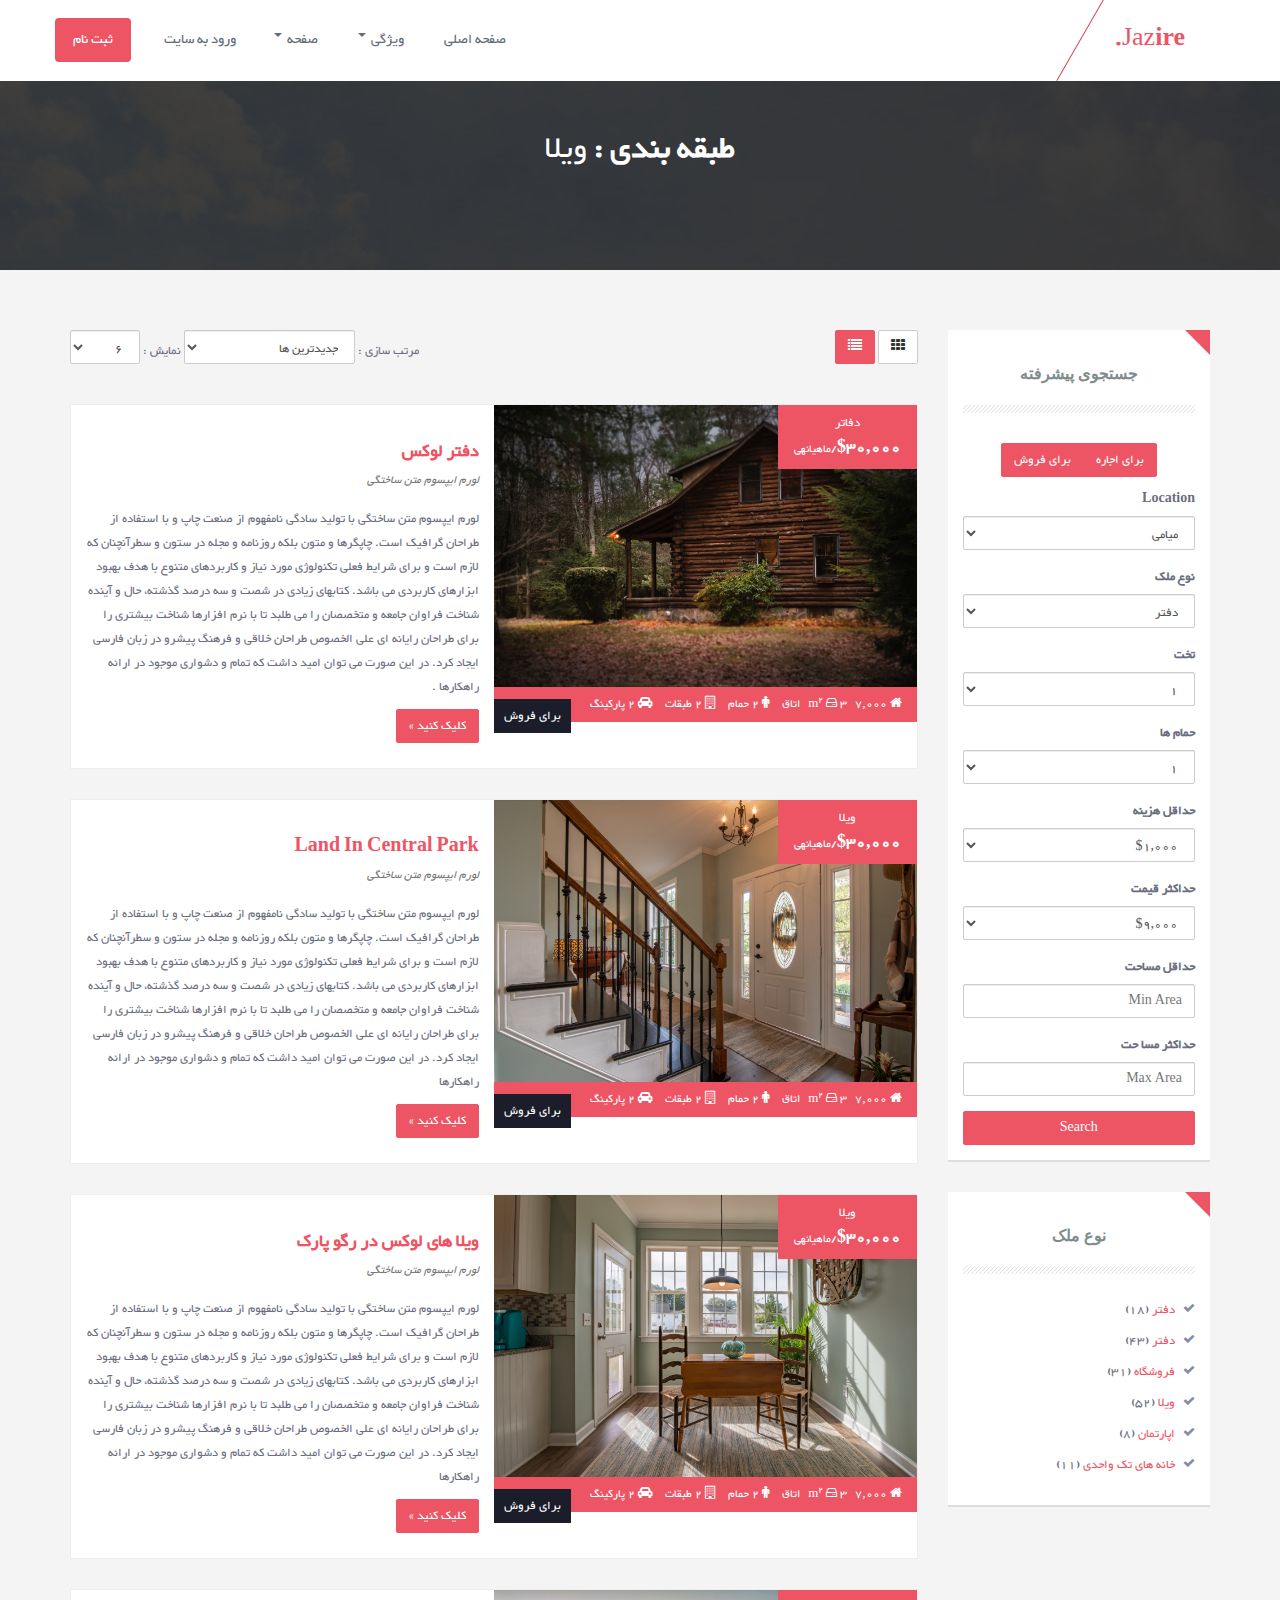
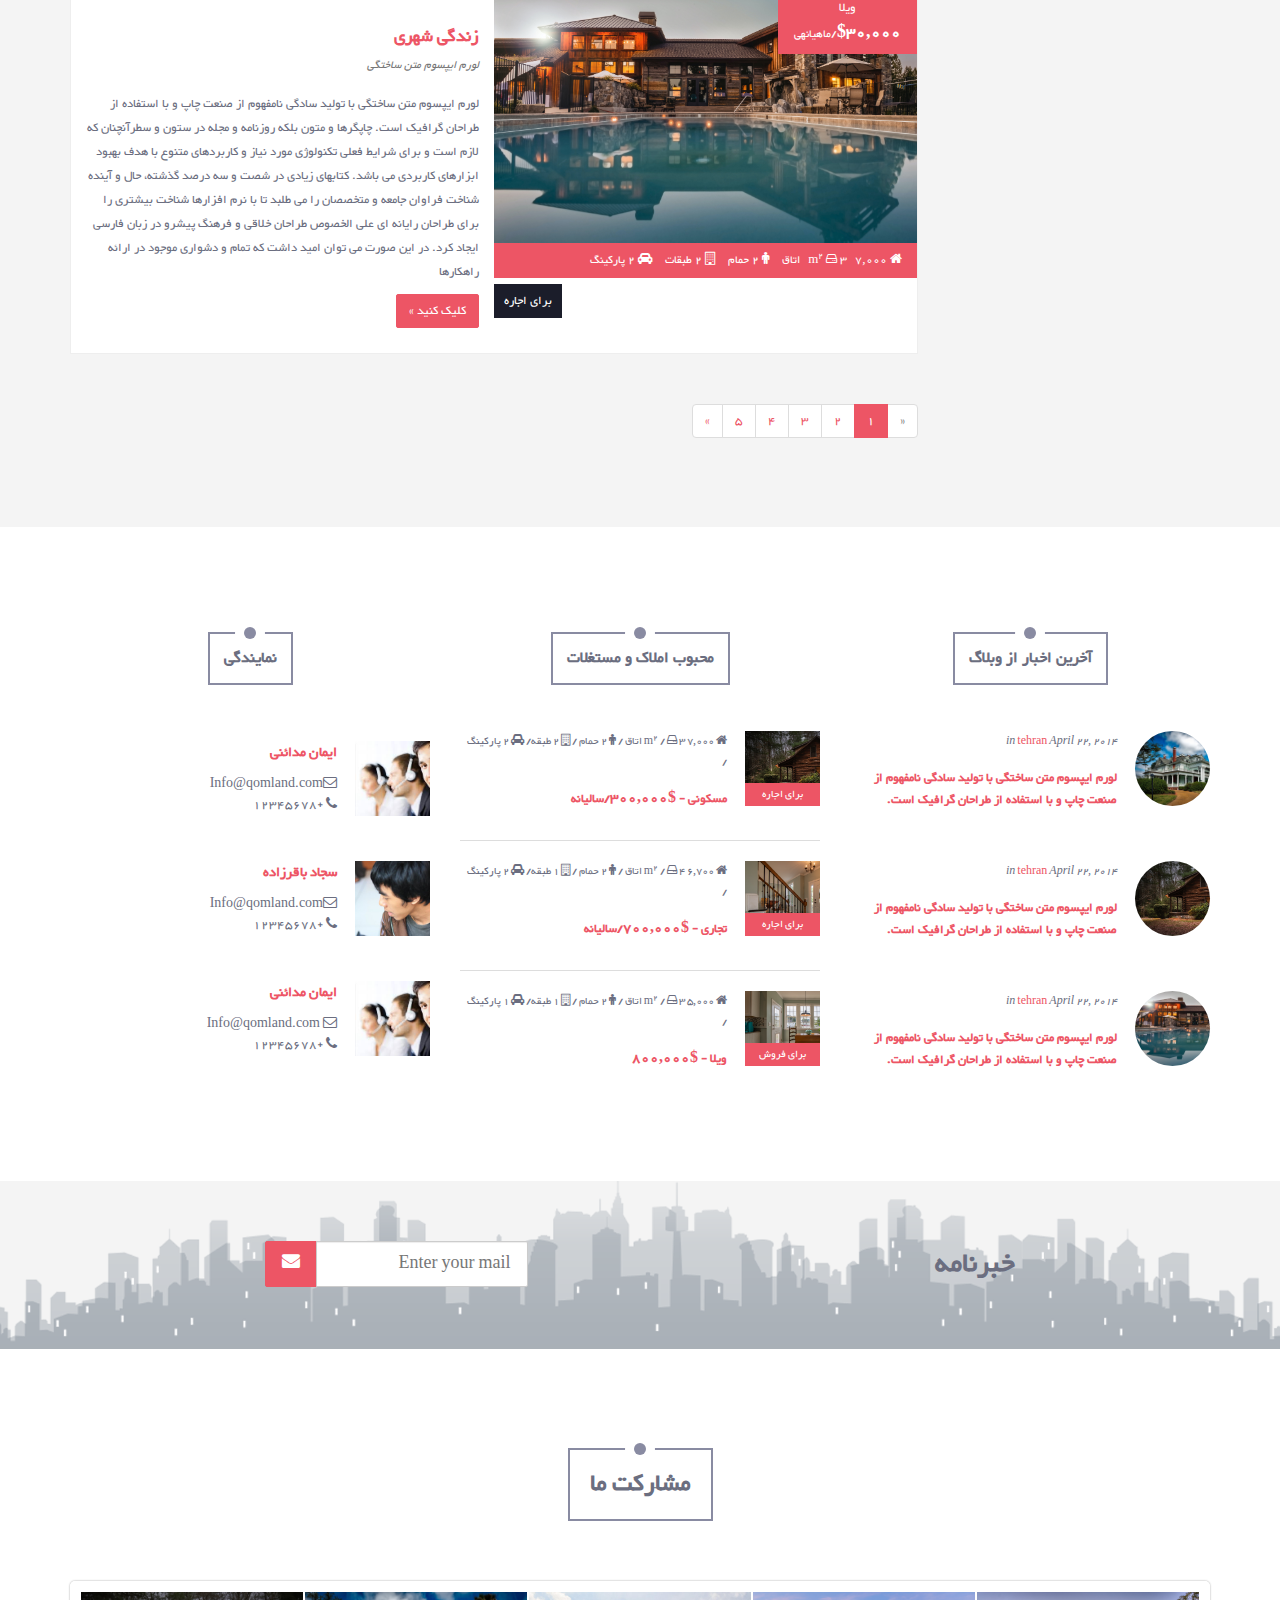
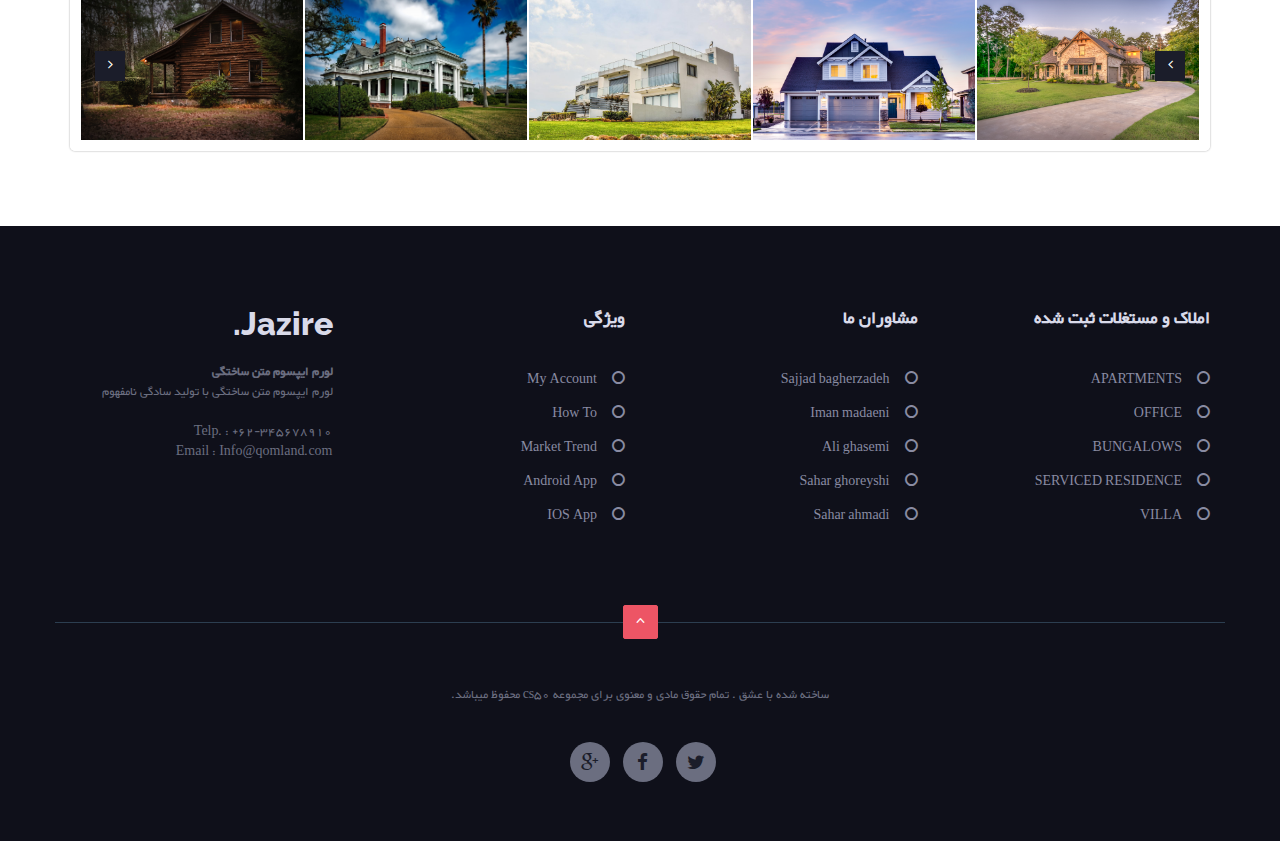
<file: category_list.html>
<!DOCTYPE html>
<html lang="en">
  <head>
    <meta charset="utf-8">
    <meta name="viewport" content="width=device-width, initial-scale=1.0">
    <meta http-equiv="X-UA-Compatible" content="IE=Edge,chrome=1">
    <meta name="description" content="Jazire is responsive html real estate theme">
    <meta name="author" content="Amir Mohammad Hajizadeh">
    <link rel="shortcut icon" href="img/favicon.jpeg">

    <title>Jazire</title>

    <!-- Bootstrap core CSS -->
    <link href="css/bootstrap.css" rel="stylesheet">

    <!-- Custom styles for this template -->
    <link href='http://fonts.googleapis.com/css?family=Raleway:400,600,800' rel='stylesheet' type='text/css'>
    <link href="css/font-awesome.min.css" rel="stylesheet">
    <link href="css/style.css" rel="stylesheet">
    <link href="css/responsive.css" rel="stylesheet">

    <!-- HTML5 shim and Respond.js IE8 support of HTML5 elements and media queries -->
    <!--[if lt IE 9]>
      <script src="js/html5shiv.js"></script>
      <script src="js/respond.min.js"></script>
    <![endif]-->
  </head>

  <body id="top">

    <!-- begin:navbar -->
    <nav class="navbar navbar-default navbar-fixed-top" role="navigation">
      <div class="container">
        <!-- Brand and toggle get grouped for better mobile display -->
        <div class="navbar-header">
          <button type="button" class="navbar-toggle" data-toggle="collapse" data-target="#navbar-top">
            <span class="sr-only">Toggle navigation</span>
            <span class="icon-bar"></span>
            <span class="icon-bar"></span>
            <span class="icon-bar"></span>
          </button>
          <a class="navbar-brand" href="index.html"><span>Jaz<strong>ire.</strong></span></a>
        </div>

        <!-- Collect the nav links, forms, and other content for toggling -->
        <div class="collapse navbar-collapse" id="navbar-top">
          <ul class="nav navbar-nav navbar-left">
            <li><a href="index.html">صفحه اصلی</a></li>
            <li class="dropdown">
              <a href="#" class="dropdown-toggle" data-toggle="dropdown">ویژگی <b class="caret"></b></a>
              <ul class="dropdown-menu">
                <li><a href="search.html">جستجو</a></li>
                <li><a href="search_list.html">جستجو پیشرفته</a></li>
                <li><a href="category.html">دسته بندی</a></li>
                <li><a href="category_list.html">دسته بندی پیشرفته</a></li>
                <li><a href="single.html">تک صفحه ای</a></li>
              </ul>
            </li>
            <li class="dropdown">
              <a href="#" class="dropdown-toggle" data-toggle="dropdown">صفحه <b class="caret"></b></a>
              <ul class="dropdown-menu">
                <li><a href="blog.html">آرشیو وبلاگ</a></li>
                <li><a href="blog_single.html">وبلاک تک صفحه ای</a></li>
                <li><a href="about.html">درباره ما</a></li>
                <li><a href="contact.html">تماس با ما</a></li>
              </ul>
            </li>
            <li><a href="#modal-signin" class="signin" data-toggle="modal" data-target="#modal-signin">ورود به سایت</a></li>
            <li><a href="#" class="signup" data-toggle="modal" data-target="#modal-signup">ثبت نام</a></li>
          </ul>
        </div><!-- /.navbar-collapse -->
      </div><!-- /.container -->
    </nav>
    <!-- end:navbar -->

    <!-- begin:header -->
    <div id="header" class="heading" style="background-image: url(img/img01.jpg);">
      <div class="container">
        <div class="row">
          <div class="col-md-10 col-md-offset-1 col-sm-12">
            <div class="page-title">
              <h2>طبقه بندی : <span>ویلا</span></p>
            </div>
            
          </div>
        </div>
      </div>
    </div>
    <!-- end:header -->

    <!-- begin:content -->
    <div id="content">
      <div class="container">
        <div class="row">
          <!-- begin:article -->
          <div class="col-md-9 col-md-push-3">
            <!-- begin:sorting -->
            <div class="row sort">
              <div class="col-md-4 col-sm-4 col-xs-3">
                <a href="category.html" class="btn btn-default"><i class="fa fa-th"></i></a>
                <a href="category_list.html" class="btn btn-primary"><i class="fa fa-list"></i></a>
              </div>
              <div class="col-md-8 col-sm-8 col-xs-9">
                <form class="form-inline" role="form">
                  <span>مرتب سازی : </span>
                  <div class="form-group">
                    <label class="sr-only" for="sortby">مرتب سازی : </label>
                    <select class="form-control">
                      <option>جدیدترین ها</option>
                      <option>قیمت (کم و؛ بالا)</option>
                      <option>قیمت (بالا ؛ کم)</option>
                      <option>محبوب ترین ها (پایین؛ بالا)</option>
                    </select>
                  </div>
                  <span>نمایش : </span>
                  <div class="form-group">
                    <label class="sr-only" for="show">نمایش : </label>
                    <label class="sr-only" for="show">نمایش : </label>
                    <label class="sr-only" for="show">نمایش : </label>
                    <select class="form-control">
                      <option>6</option>
                      <option>10</option>
                      <option>15</option>
                      <option>20</option>
                      <option>25</option>
                      <option>50</option>
                      <option>100</option>
                    </select>
                  </div>
                </form>
              </div>
            </div>
            <!-- end:sorting -->

            <!-- begin:product -->
            <div class="row container-realestate">
              <div class="col-md-12 col-sm-12 col-xs-12">
                <div class="property-container">
                  <div class="property-content-list">
                    <div class="property-image-list">
                      <img src="img/img12.jpg" alt="mikha real estate theme">
                      <div class="property-price">
                        <h4>دفاتر</h4>
                        <span>$30,000<small>/ماهیانهی</small></span>
                      </div>
                      <div class="property-status">
                        <span>برای فروش</span>
                      </div>
                      <div class="property-features">
                        <span><i class="fa fa-home"></i> 7,000 m<sup>2</sup></span>
                        <span><i class="fa fa-hdd-o"></i> 3 اتاق</span>
                        <span><i class="fa fa-male"></i> 2 حمام</span>
                        <span><i class="fa fa-building-o"></i> 2 طبقات</span>
                        <span><i class="fa fa-car"></i> 2 پارکینگ</span>
                      </div>
                    </div>
                    <div class="property-text">
                      <h3><a href="#">دفتر لوکس</a> <small>لورم ایپسوم متن ساختگی</small></h3>
                      <p>لورم ایپسوم متن ساختگی با تولید سادگی نامفهوم از صنعت چاپ و با استفاده از طراحان گرافیک است. چاپگرها و متون بلکه روزنامه و مجله در ستون و سطرآنچنان که لازم است و برای شرایط فعلی تکنولوژی مورد نیاز و کاربردهای متنوع با هدف بهبود ابزارهای کاربردی می باشد. کتابهای زیادی در شصت و سه درصد گذشته، حال و آینده شناخت فراوان جامعه و متخصصان را می طلبد تا با نرم افزارها شناخت بیشتری را برای طراحان رایانه ای علی الخصوص طراحان خلاقی و فرهنگ پیشرو در زبان فارسی ایجاد کرد. در این صورت می توان امید داشت که تمام و دشواری موجود در ارائه راهکارها .</p>
                      <p><a href="#" class="btn btn-primary">کلیک کنید &raquo;</a></p>
                    </div>
                  </div>
                </div>
              </div>
              <!-- break -->
              <div class="col-md-12 col-sm-12 col-xs-12">
                <div class="property-container">
                  <div class="property-content-list">
                    <div class="property-image-list">
                      <img src="img/img13.jpg" alt="mikha real estate theme">
                      <div class="property-price">
                        <h4>ویلا</h4>
                        <span>$30,000<small>/ماهیانهی</small></span>
                      </div>
                      <div class="property-status">
                        <span>برای فروش</span>
                      </div>
                      <div class="property-features">
                        <span><i class="fa fa-home"></i> 7,000 m<sup>2</sup></span>
                        <span><i class="fa fa-hdd-o"></i> 3 اتاق</span>
                        <span><i class="fa fa-male"></i> 2 حمام</span>
                        <span><i class="fa fa-building-o"></i> 2 طبقات</span>
                        <span><i class="fa fa-car"></i> 2 پارکینگ</span>
                      </div>
                    </div>
                    <div class="property-text">
                      <h3><a href="#">Land In Central Park</a> <small>لورم ایپسوم متن ساختگی</small></h3>
                      <p>لورم ایپسوم متن ساختگی با تولید سادگی نامفهوم از صنعت چاپ و با استفاده از طراحان گرافیک است. چاپگرها و متون بلکه روزنامه و مجله در ستون و سطرآنچنان که لازم است و برای شرایط فعلی تکنولوژی مورد نیاز و کاربردهای متنوع با هدف بهبود ابزارهای کاربردی می باشد. کتابهای زیادی در شصت و سه درصد گذشته، حال و آینده شناخت فراوان جامعه و متخصصان را می طلبد تا با نرم افزارها شناخت بیشتری را برای طراحان رایانه ای علی الخصوص طراحان خلاقی و فرهنگ پیشرو در زبان فارسی ایجاد کرد. در این صورت می توان امید داشت که تمام و دشواری موجود در ارائه راهکارها </p>
                      <p><a href="#" class="btn btn-primary">کلیک کنید &raquo;</a></p>
                    </div>
                  </div>
                </div>
              </div>
              <!-- break -->
              <div class="col-md-12 col-sm-12 col-xs-12">
                <div class="property-container">
                  <div class="property-content-list">
                    <div class="property-image-list">
                      <img src="img/img14.jpg" alt="mikha real estate theme">
                      <div class="property-price">
                        <h4>ویلا</h4>
                        <span>$30,000<small>/ماهیانهی</small></span>
                      </div>
                      <div class="property-status">
                        <span>برای فروش</span>
                      </div>
                      <div class="property-features">
                        <span><i class="fa fa-home"></i> 7,000 m<sup>2</sup></span>
                        <span><i class="fa fa-hdd-o"></i> 3 اتاق</span>
                        <span><i class="fa fa-male"></i> 2 حمام</span>
                        <span><i class="fa fa-building-o"></i> 2 طبقات</span>
                        <span><i class="fa fa-car"></i> 2 پارکینگ</span>
                      </div>
                    </div>
                    <div class="property-text">
                      <h3><a href="#">ویلا های لوکس در رگو پارک</a> <small>لورم ایپسوم متن ساختگی</small></h3>
                      <p>لورم ایپسوم متن ساختگی با تولید سادگی نامفهوم از صنعت چاپ و با استفاده از طراحان گرافیک است. چاپگرها و متون بلکه روزنامه و مجله در ستون و سطرآنچنان که لازم است و برای شرایط فعلی تکنولوژی مورد نیاز و کاربردهای متنوع با هدف بهبود ابزارهای کاربردی می باشد. کتابهای زیادی در شصت و سه درصد گذشته، حال و آینده شناخت فراوان جامعه و متخصصان را می طلبد تا با نرم افزارها شناخت بیشتری را برای طراحان رایانه ای علی الخصوص طراحان خلاقی و فرهنگ پیشرو در زبان فارسی ایجاد کرد. در این صورت می توان امید داشت که تمام و دشواری موجود در ارائه راهکارها </p>
                      <p><a href="#" class="btn btn-primary">کلیک کنید &raquo;</a></p>
                    </div>
                  </div>
                </div>
              </div>
              <!-- break -->
              <div class="col-md-12 col-sm-12 col-xs-12">
                <div class="property-container">
                  <div class="property-content-list">
                    <div class="property-image-list">
                      <img src="img/img15.jpg" alt="mikha real estate theme">
                      <div class="property-price">
                        <h4>ویلا</h4>
                        <span>$30,000<small>/ماهیانهی</small></span>
                      </div>
                      <div class="property-status">
                        <span>برای اجاره</span>
                      </div>
                      <div class="property-features">
                        <span><i class="fa fa-home"></i> 7,000 m<sup>2</sup></span>
                        <span><i class="fa fa-hdd-o"></i> 3 اتاق</span>
                        <span><i class="fa fa-male"></i> 2 حمام</span>
                        <span><i class="fa fa-building-o"></i> 2 طبقات</span>
                        <span><i class="fa fa-car"></i> 2 پارکینگ</span>
                      </div>
                    </div>
                    <div class="property-text">
                      <h3><a href="#">زندگی شهری</a> <small>لورم ایپسوم متن ساختگی</small></h3>
                      <p>لورم ایپسوم متن ساختگی با تولید سادگی نامفهوم از صنعت چاپ و با استفاده از طراحان گرافیک است. چاپگرها و متون بلکه روزنامه و مجله در ستون و سطرآنچنان که لازم است و برای شرایط فعلی تکنولوژی مورد نیاز و کاربردهای متنوع با هدف بهبود ابزارهای کاربردی می باشد. کتابهای زیادی در شصت و سه درصد گذشته، حال و آینده شناخت فراوان جامعه و متخصصان را می طلبد تا با نرم افزارها شناخت بیشتری را برای طراحان رایانه ای علی الخصوص طراحان خلاقی و فرهنگ پیشرو در زبان فارسی ایجاد کرد. در این صورت می توان امید داشت که تمام و دشواری موجود در ارائه راهکارها </p>
                      <p><a href="#" class="btn btn-primary">کلیک کنید &raquo;</a></p>
                    </div>
                  </div>
                </div>
              </div>
              <!-- break -->
            </div>
            <!-- end:product -->

            <!-- begin:pagination -->
            <div class="row">
              <div class="col-md-12">
                <ul class="pagination">
                  <li class="disabled"><a href="#">&laquo;</a></li>
                  <li class="active"><a href="#">1 <span class="sr-only">(current)</span></a></li>
                  <li><a href="#">2</a></li>
                  <li><a href="#">3</a></li>
                  <li><a href="#">4</a></li>
                  <li><a href="#">5</a></li>
                  <li><a href="#">&raquo;</a></li>
                </ul>
              </div>
            </div>
            <!-- end:pagination -->
          </div>
          <!-- end:article -->
          <!-- begin:sidebar -->
          <div class="col-md-3 col-md-pull-9 sidebar">
            <div class="widget widget-white">
              <div class="widget-header">
                <h3>جستجوی پیشرفته</h3>
              </div>    
              <form role="form" class="advance-search">
                <div class="btn-group" data-toggle="buttons">
                  <label class="btn btn-primary">
                    <input type="radio" name="options" id="option1"> برای اجاره
                  </label>
                  <label class="btn btn-primary">
                    <input type="radio" name="options" id="option2"> برای فروش
                  </label>
                </div>
                <div class="form-group">
                  <label for="location">Location</label>
                  <select class="form-control">
                    <option>میامی</option>
                    <option>دورال</option>
                    <option>هاوانای کوچک</option>
                    <option>هنگ کنگ</option>
                  </select>
                </div>
                <div class="form-group">
                  <label for="type">نوع ملک</label>
                  <select class="form-control">
                    <option>دفتر</option>
                    <option>فروشگاه</option>
                    <option>ویلا</option>
                    <option>اپارتمان</option>
                    <option>خانه های تک خانوار</option>
                  </select>
                </div>
                <div class="form-group">
                  <label for="اتاقs">تخت</label>
                  <select class="form-control">
                    <option>1</option>
                    <option>2</option>
                    <option>3</option>
                    <option>4</option>
                    <option>5</option>
                  </select>
                </div>
                <div class="form-group">
                  <label for="حمامs">حمام ها</label>
                  <select class="form-control">
                    <option>1</option>
                    <option>2</option>
                    <option>3</option>
                    <option>4</option>
                    <option>5</option>
                  </select>
                </div>
                <div class="form-group">
                  <label for="min-price">حداقل هزینه </label>
                  <select class="form-control">
                    <option>$1,000</option>
                    <option>$5,000</option>
                    <option>$10,000</option>
                    <option>$20,000</option>
                    <option>$50,000</option>
                    <option>$350,000</option>
                  </select>
                </div>
                <div class="form-group">
                  <label for="max-price">حداکثر قیمت</label>
                  <select class="form-control">
                    <option>$9,000</option>
                    <option>$19,000</option>
                    <option>$40,000</option>
                    <option>$100,000</option>
                    <option>$800,000</option>
                  </select>
                </div>
                <div class="form-group">
                  <label for="min-area">حداقل مساحت</label>
                  <input type="text" class="form-control" placeholder="Min Area">
                </div>
                <div class="form-group">
                  <label for="max-area">حداکثر مسا حت</label>
                  <input type="text" class="form-control" placeholder="Max Area">
                </div>
                <input type="submit" name="submit" value="Search" class="btn btn-primary btn-block">
              </form>
            </div>
            <!-- break -->
            <div class="widget widget-sidebar widget-white">
              <div class="widget-header">
                <h3>نوع ملک</h3>
              </div>    
              <ul class="list-check">
                <li><a href="#">دفتر</a>&nbsp;(18)</li>
                <li><a href="#">دفتر</a>&nbsp;(43)</li>
                <li><a href="#">فروشگاه</a>&nbsp;(31)</li>
                <li><a href="#">ویلا</a>&nbsp;(52)</li>
                <li><a href="#">اپارتمان</a>&nbsp;(8)</li>
                <li><a href="#">خانه های تک واحدی</a>&nbsp;(11)</li>
              </ul>
            </div>
            <!-- break -->
          </div>
          <!-- end:sidebar -->
          
        </div>
      </div>
    </div>
    <!-- end:content -->

    <!-- begin:news -->
    <div id="news">
      <div class="container">
        <div class="row">
          <!-- begin:blog -->
          <div class="col-md-4 col-sm-4">
            <div class="row">
              <div class="col-md-12">
                <div class="heading-title heading-title-sm bg-white">
                  <h2>آخرین اخبار از وبلاگ</h2>
                </div>
              </div>
            </div>
            <!-- break -->

            <div class="row">
              <div class="col-md-12">
                <div class="post-container post-noborder">
                  <div class="post-img post-img-circle" style="background: url(img/img02.jpg);"></div>
                  <div class="post-content">
                    <div class="post-meta">
                      <span><em>in</em> <a href="#" title="View all posts intehran" rel="category tag">tehran</a></span>
                      <span><em>April 22, 2014</em></span>
                    </div>
                    <div class="heading-title">
                      <h2><a href="#">لورم ایپسوم متن ساختگی با تولید سادگی نامفهوم از صنعت چاپ و با استفاده از طراحان گرافیک است.</a></h2>
                    </div>
                  </div>
                </div>
                <!-- break -->

                <div class="post-container post-noborder">
                  <div class="post-img post-img-circle" style="background: url(img/img03.jpg);"></div>
                  <div class="post-content">
                    <div class="post-meta">
                      <span><em>in</em> <a href="#" title="View all posts intehran" rel="category tag">tehran</a></span>
                      <span><em>April 22, 2014</em></span>
                    </div>
                    <div class="heading-title">
                      <h2><a href="#">لورم ایپسوم متن ساختگی با تولید سادگی نامفهوم از صنعت چاپ و با استفاده از طراحان گرافیک است.</a></h2>
                    </div>
                  </div>
                </div>
                <!-- break -->

                <div class="post-container post-noborder">
                  <div class="post-img post-img-circle" style="background: url(img/img15.jpg);"></div>
                  <div class="post-content">
                    <div class="post-meta">
                      <span><em>in</em> <a href="#" title="View all posts intehran" rel="category tag">tehran</a></span>
                      <span><em>April 22, 2014</em></span>
                    </div>
                    <div class="heading-title">
                      <h2><a href="#">لورم ایپسوم متن ساختگی با تولید سادگی نامفهوم از صنعت چاپ و با استفاده از طراحان گرافیک است.</a></h2>
                    </div>
                  </div>
                </div>
                <!-- break -->

              </div>
            </div>
            <!-- break -->

          </div>
          <!-- end:blog -->

          <!-- begin:popular -->
          <div class="col-md-4 col-sm-4">
            <div class="row">
              <div class="col-md-12">
                <div class="heading-title heading-title-sm bg-white">
                  <h2>محبوب املاک و مستغلات</h2>
                </div>
              </div>
            </div>
            <!-- break -->
            <div class="row">
              <div class="col-md-12">
                <div class="post-container">
                  <div class="post-img" style="background: url(img/img12.jpg);"><h3>برای اجاره</h3></div>
                  <div class="post-content">
                    <div class="post-meta">
                      <span><i class="fa fa-home"></i> 7,000 m<sup>2</sup> / </span>
                      <span><i class="fa fa-hdd-o"></i> 3 اتاق / </span>
                      <span><i class="fa fa-male"></i> 2 حمام / </span>
                      <span><i class="fa fa-building-o"></i> 2 طبقه/ </span>
                      <span><i class="fa fa-car"></i> 2 پارکینگ / </span>
                    </div>
                    <div class="heading-title">
                      <h2><a href="#">مسکونی - <span>$300,000</span>/سالیانه</a></h2>
                    </div>
                  </div>
                </div>
                <!-- break -->

                <div class="post-container">
                  <div class="post-img" style="background: url(img/img13.jpg);"><h3>برای اجاره</h3></div>
                  <div class="post-content">
                    <div class="post-meta">
                      <span><i class="fa fa-home"></i> 6,700 m<sup>2</sup> / </span>
                      <span><i class="fa fa-hdd-o"></i> 4 اتاق / </span>
                      <span><i class="fa fa-male"></i> 2 حمام / </span>
                      <span><i class="fa fa-building-o"></i> 1 طبقه/ </span>
                      <span><i class="fa fa-car"></i> 2 پارکینگ / </span>
                    </div>
                    <div class="heading-title">
                      <h2><a href="#">تجاری - <span>$700,000</span>/سالیانه</a></h2>
                    </div>
                  </div>
                </div>
                <!-- break -->

                <div class="post-container post-noborder">
                  <div class="post-img" style="background: url(img/img14.jpg);"><h3>برای فروش</h3></div>
                  <div class="post-content">
                    <div class="post-meta">
                      <span><i class="fa fa-home"></i> 5,000 m<sup>2</sup> / </span>
                      <span><i class="fa fa-hdd-o"></i> 3 اتاق / </span>
                      <span><i class="fa fa-male"></i> 2 حمام / </span>
                      <span><i class="fa fa-building-o"></i> 1 طبقه/ </span>
                      <span><i class="fa fa-car"></i> 1 پارکینگ / </span>
                    </div>
                    <div class="heading-title">
                      <h2><a href="#">ویلا - <span>$800,000</span></a></h2>
                    </div>
                  </div>
                </div>
                <!-- break -->

              </div>
            </div>
            <!-- break -->

          </div>
          <!-- end:popular -->

          <!-- begin:agent -->
          <div class="col-md-4 col-sm-4">
            <div class="row">
              <div class="col-md-12">
                <div class="heading-title heading-title-sm bg-white">
                  <h2>نمایندگی</h2>
                </div>
              </div>
            </div>
            <!-- break -->

            <div class="row">
              <div class="col-md-12">

                <div class="post-container post-noborder">
                  <div class="post-img" style="background: url(img/team03.jpg);"></div>
                  <div class="post-content list-agent">
                    <div class="heading-title">
                      <h2><a href="#">ایمان مدائنی</a></h2>
                    </div>
                    <div class="post-meta">
                      <span><i class="fa fa-envelope-o"></i>Info@qomland.com</span><br>
                      <span><i class="fa fa-phone"></i> +12345678</span>
                    </div>
                  </div>
                </div>
                <!-- break -->

                <div class="post-container post-noborder">
                  <div class="post-img" style="background: url(img/avatar.png);"></div>
                  <div class="post-content list-agent">
                    <div class="heading-title">
                      <h2><a href="#">سجاد باقرزاده</a></h2>
                    </div>
                    <div class="post-meta">
                      <span><i class="fa fa-envelope-o"></i>Info@qomland.com</span><br>
                      <span><i class="fa fa-phone"></i> +12345678</span>
                    </div>
                  </div>
                </div>
                <!-- break -->

                <div class="post-container post-noborder">
                  <div class="post-img" style="background: url(img/team01.jpg);"></div>
                  <div class="post-content list-agent">
                    <div class="heading-title">
                      <h2><a href="#">ایمان مدائنی</a></h2>
                    </div>
                    <div class="post-meta">
                      <span><i class="fa fa-envelope-o"></i> Info@qomland.com</span><br>
                      <span><i class="fa fa-phone"></i> +12345678</span>
                    </div>
                  </div>
                </div>
                <!-- break -->

              </div>
            </div>
            <!-- break -->

          </div>
          <!-- end:agent -->
        </div>
      </div>
    </div>
    <!-- end:news -->

    <!-- begin:subscribe -->
    <div id="subscribe">
      <div class="container">
        <div class="row">
          <div class="col-md-5 col-md-offset-2 col-sm-8 col-xs-12">
            <h3>خبرنامه</h3>
          </div>
          <div class="col-md-3 col-sm-4 col-xs-12">
            <div class="input-group">
              <input type="text" class="form-control input-lg" placeholder="Enter your mail">
              <span class="input-group-btn">
                <button class="btn btn-primary btn-lg" type="submit"><i class="fa fa-envelope"></i></button>
              </span>
            </div>
          </div>
        </div>
      </div>
    </div>
    <!-- end:subscribe -->

    <!-- begin:partner -->
    <div id="partner">
      <div class="container">
        <div class="row">
          <div class="col-md-12">
            <div class="heading-title bg-white">
              <h2>مشارکت ما</h2>
            </div>
          </div>
        </div>
        <!-- break -->

        <div class="row">
          <div class="col-md-12">
            <div class="jcarousel-wrapper">
              <div class="jcarousel">
                <ul>
                  <li><a href="#"><img src="img/img01.jpg" ></a></li>
                  <li><a href="#"><img src="img/img02.jpg" ></a></li>
                  <li><a href="#"><img src="img/img03.jpg" ></a></li>
                  <li><a href="#"><img src="img/img04.jpg" ></a></li>
                  <li><a href="#"><img src="img/img05.jpg" ></a></li>
                  <li><a href="#"><img src="img/img06.jpg" ></a></li>
                </ul>
              </div>
              <a href="#" class="jcarousel-control-prev"><i class="fa fa-angle-right"></i></a>
              <a href="#" class="jcarousel-control-next"><i class="fa fa-angle-left"></i></a>
              <!-- <p class="jcarousel-pagination"></p> -->
            </div>
          </div>
        </div>
      </div>
    </div>
    <!-- end:partner -->

    <!-- begin:footer -->
     <div id="footer">
      <div class="container">
        <div class="row">
          <div class="col-md-3 col-sm-6 col-xs-12">
            <div class="widget">
              <h3>املاک و مستغلات ثبت شده</h3>
              <ul class="list-unstyled">
                <li><a href="#">APARTMENTS</a></li>
                <li><a href="#">OFFICE</a></li>
                <li><a href="#">BUNGALOWS</a></li>
                <li><a href="#">SERVICED RESIDENCE</a></li>
                <li><a href="#">VILLA</a></li>
              </ul>
            </div>
          </div>
          <!-- break -->
          <div class="col-md-3 col-sm-6 col-xs-12">
            <div class="widget">
              <h3>مشاوران ما</h3>
              <ul class="list-unstyled">
                <li><a href="#">Sajjad bagherzadeh</a></li>
                <li><a href="#">Iman madaeni</a></li>
                <li><a href="#">Ali ghasemi</a></li>
                <li><a href="#">Sahar ghoreyshi</a></li>
                <li><a href="#">Sahar ahmadi</a></li>
              </ul>
            </div>
          </div>
          <!-- break -->
          <div class="col-md-3 col-sm-6 col-xs-12">
            <div class="widget">
              <h3>ویژگی</h3>
              <ul class="list-unstyled">
                <li><a href="#">My Account</a></li>
                <li><a href="#">How To</a></li>
                <li><a href="#">Market Trend</a></li>
                <li><a href="#">Android App</a></li>
                <li><a href="#">IOS App</a></li>
              </ul>
            </div>
          </div>
          <!-- break -->
          <div class="col-md-3 col-sm-6 col-xs-12">
            <div class="widget">
              <h2>Jazire.</h2>
              <address>
                <strong>لورم ایپسوم متن ساختگی</strong><br>
                لورم ایپسوم متن ساختگی با تولید سادگی نامفهوم<br>
                <br>
                Telp. : +62-345678910<br>
                Email : Info@qomland.com
              </address>
            </div>
          </div>
          <!-- break -->
        </div>
        <!-- break -->
        <!-- begin:copyleft -->
        <div class="row">
          <div class="col-md-12 copyleft">
                        <p>ساخته شده با عشق . تمام حقوق مادی و معنوی برای مجموعه cs50 محفوظ میباشد.</p>
           
            <a href="#top" class="btn btn-primary scroltop"><i class="fa fa-angle-up"></i></a>
            <ul class="list-inline social-links">
              <li><a href="#" class="icon-twitter" rel="tooltip" title="" data-placement="bottom" data-original-title="Twitter"><i class="fa fa-twitter"></i></a></li>
              <li><a href="#" class="icon-facebook" rel="tooltip" title="" data-placement="bottom" data-original-title="Facebook"><i class="fa fa-facebook"></i></a></li>
              <li><a href="#" class="icon-gplus" rel="tooltip" title="" data-placement="bottom" data-original-title="Gplus"><i class="fa fa-google-plus"></i></a></li>
            </ul>
          </div>
        </div>
        <!-- end:copyleft -->

      </div>
    </div>
    <!-- end:footer -->

    <!-- begin:modal-signin -->
  <div class="modal fade" id="modal-signin" tabindex="-1" role="dialog" aria-labelledby="modal-signin" aria-hidden="true">
      <div class="modal-dialog modal-sm">
        <div class="modal-content">
          <div class="modal-header">
            <button type="button" class="close" data-dismiss="modal" aria-hidden="true">&times;</button>
            <h4 class="modal-title">Sign in</h4>
          </div>
          <div class="modal-body">
            <form role="form">
              <div class="form-group">
                <label for="emailAddress">ایمیل</label>
                <input type="email" class="form-control input-lg" placeholder="ایمیل">
              </div>
              <div class="form-group">
                <label for="password">کلمه عبور</label>
                <input type="password" class="form-control input-lg" placeholder="کلمه عبور">
              </div>
              <div class="checkbox">
                <label>
                  <input type="checkbox" name="forget"> مرا بخاطر بسپار
                </label>
              </div>
            </form>
          </div>
          <div class="modal-footer">
            <p>آیا ثبت نام نکرده اید ? <a href="#modal-signup"  data-toggle="modal" data-target="#modal-signup">ثبت نام</a></p>
            <input type="submit" class="btn btn-primary btn-block btn-lg" value="ورود به سایت">
          </div>
        </div>
      </div>
    </div>
    <!-- end:modal-signin -->

    <!-- begin:modal-signup -->
    <div class="modal fade" id="modal-signup" tabindex="-1" role="dialog" aria-labelledby="modal-signup" aria-hidden="true">
      <div class="modal-dialog modal-sm">
        <div class="modal-content">
          <div class="modal-header">
            <button type="button" class="close" data-dismiss="modal" aria-hidden="true">&times;</button>
            <h4 class="modal-title">ثبت نام</h4>
          </div>
          <div class="modal-body">
            <form role="form">
              <div class="form-group">
                <input type="ایمیل" class="form-control input-lg" placeholder="ایمیل">
              </div>
              <div class="form-group">
                <input type="کلمه عبور" class="form-control input-lg" placeholder="کلمه عبور">
              </div>
              <div class="form-group">
                <input type="تکرار کلمه عبور" class="form-control input-lg" placeholder="تکرار کلمه عبور">
              </div>
              <div class="checkbox">
                <label>
                  <input type="checkbox" name="agree"> آیا با قوانین <a href="#">سایت ما موافق هستید؟</a> 
                </label>
              </div>
            </form>
          </div>
          <div class="modal-footer">
            <p>آیا ثبت نام کرده اید؟ <a href="#modal-signin" data-toggle="modal" data-target="#modal-signin">ورود به سایت.</a></p>
            <input type="submit" class="btn btn-primary btn-block btn-lg" value="ثبت نام">
          </div>
        </div>
      </div>
    </div>
    <!-- end:modal-signup -->
   
    <!-- Bootstrap core JavaScript
    ================================================== -->
    <!-- Placed at the end of the document so the pages load faster -->
    <script src="js/jquery.js"></script>
    <script src="js/bootstrap.js"></script>
     <script type="text/javascript" src="http://maps.google.com/maps/api/js?sensor=false&amp;language=en"></script>
    <script src="js/gmap3.min.js"></script>
    <script src="js/jquery.easing.js"></script>
    <script src="js/jquery.jcarousel.min.js"></script>
    <script src="js/imagesloaded.pkgd.min.js"></script>
    <script src="js/masonry.pkgd.min.js"></script>
    <script src="js/jquery.backstretch.js"></script>
    <script src="js/jquery.nicescroll.min.js"></script>
    <script src="js/script.js"></script>
  </body>
</html>
</file>
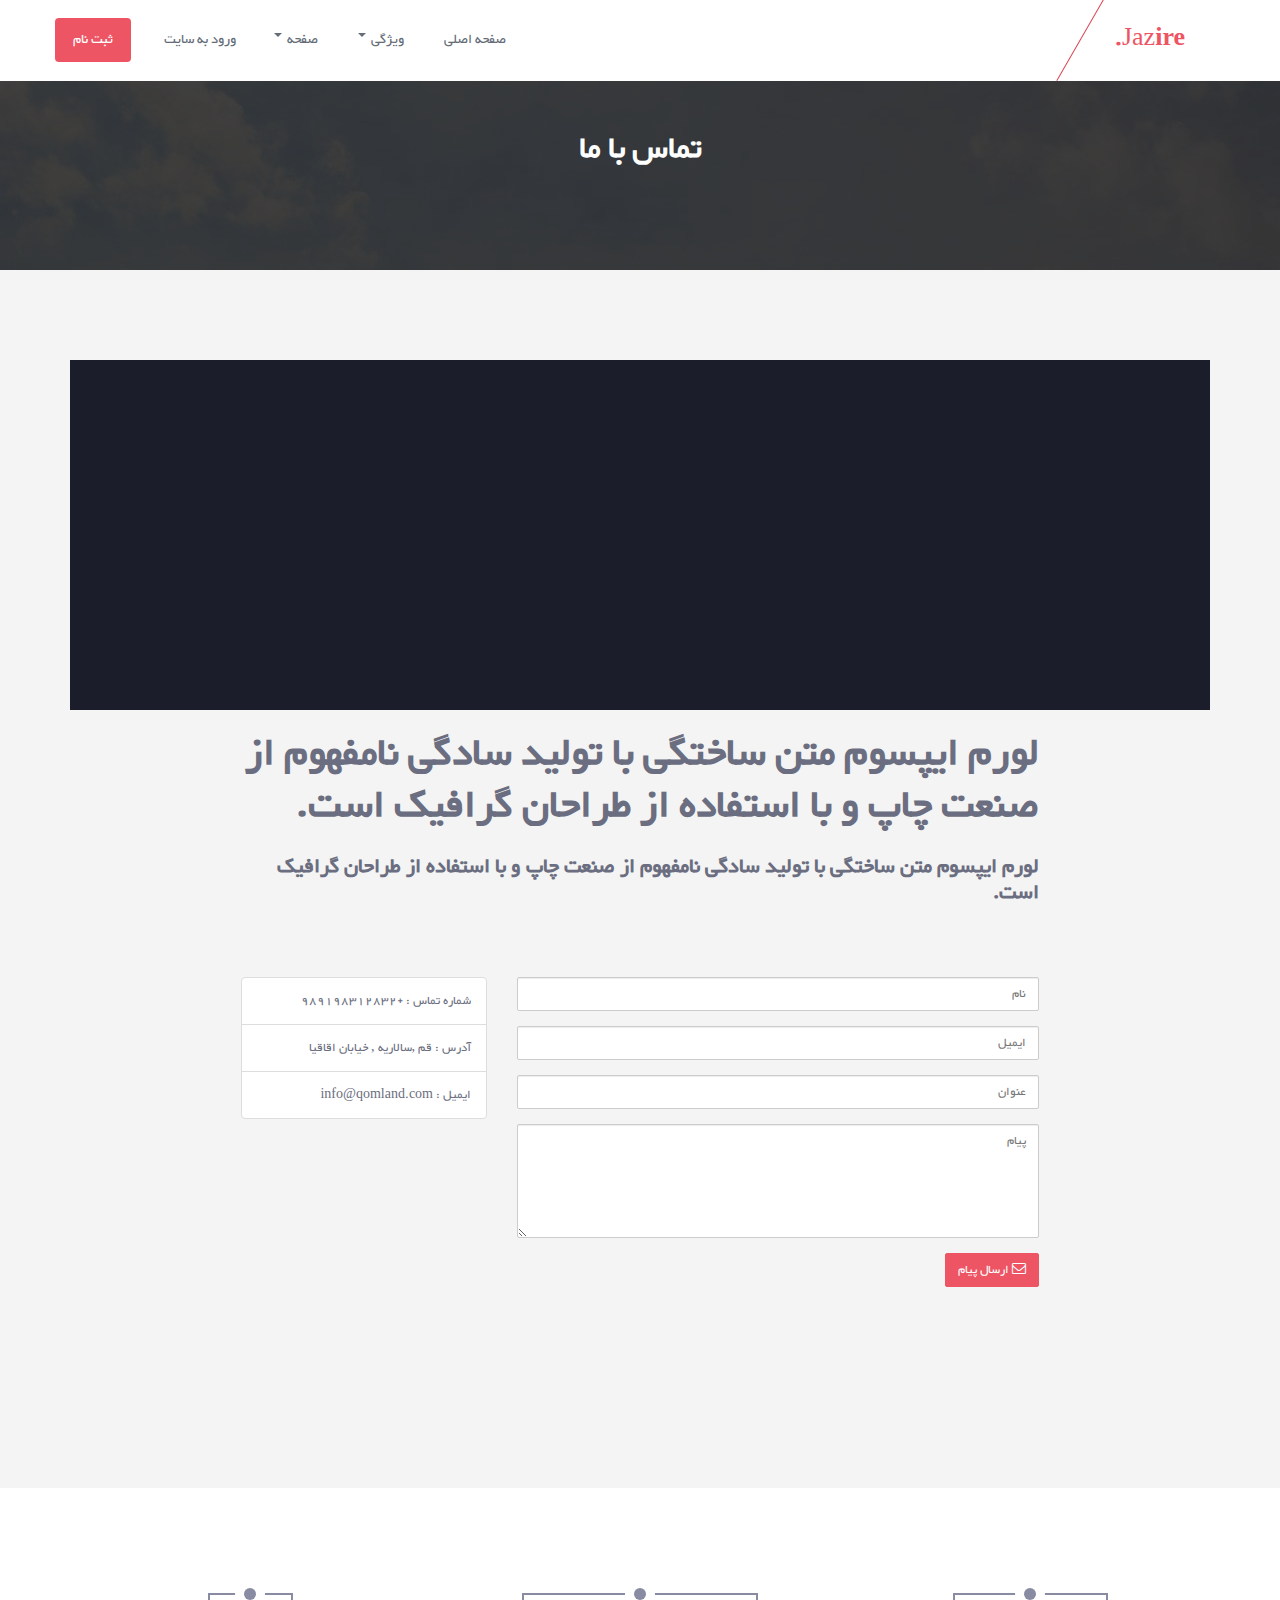
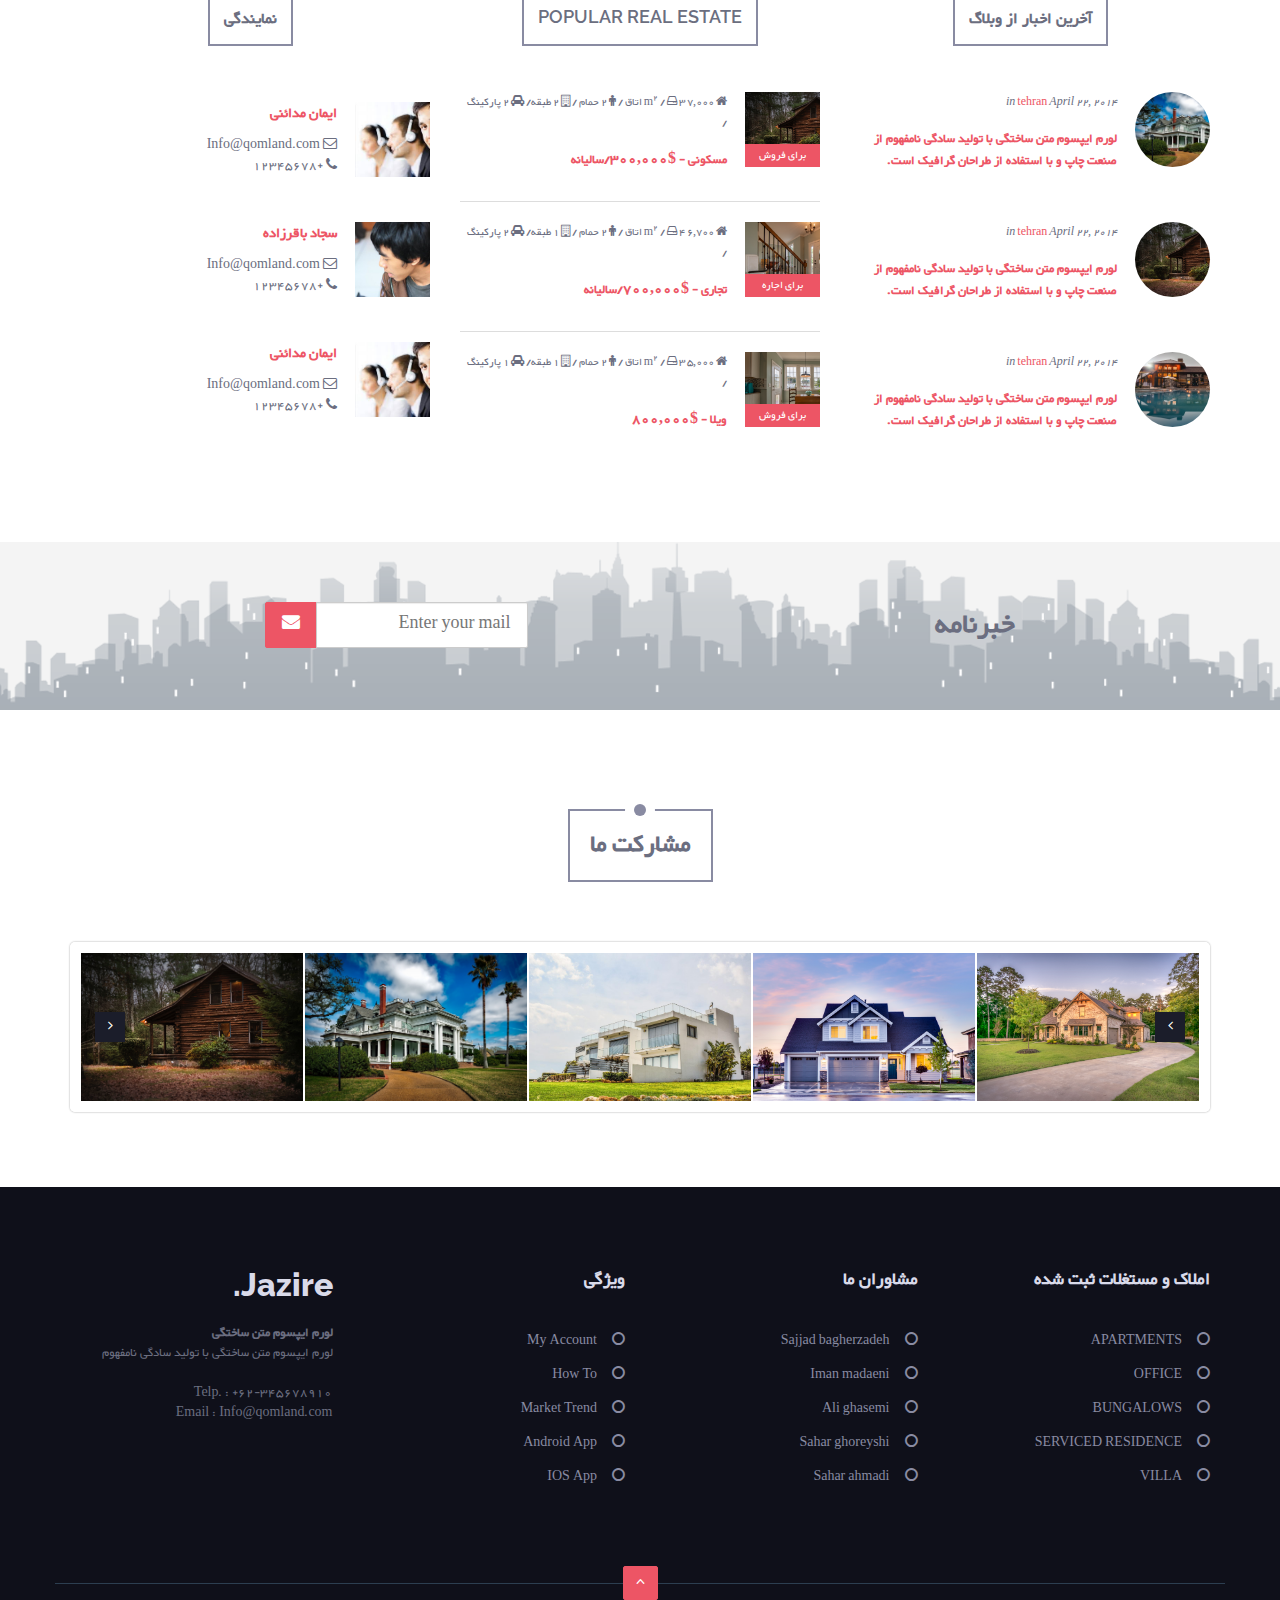
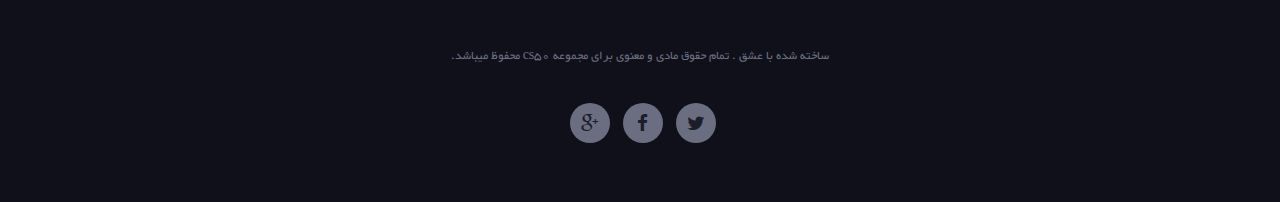
<file: contact.html>
<!DOCTYPE html>
<html lang="en">
  <head>
    <meta charset="utf-8">
    <meta name="viewport" content="width=device-width, initial-scale=1.0">
    <meta http-equiv="X-UA-Compatible" content="IE=Edge,chrome=1">
    <meta name="description" content="Jazire is responsive html real estate theme">
    <meta name="author" content="Amir Mohammad Hajizadeh">
    <link rel="shortcut icon" href="img/favicon.jpeg">

    <title>Jazire</title>

    <!-- Bootstrap core CSS -->
    <link href="css/bootstrap.css" rel="stylesheet">

    <!-- Custom styles for this template -->
    <link href='http://fonts.googleapis.com/css?family=Raleway:400,600,800' rel='stylesheet' type='text/css'>
    <link href="css/font-awesome.min.css" rel="stylesheet">
    <link href="css/style.css" rel="stylesheet">
    <link href="css/responsive.css" rel="stylesheet">

    <!-- HTML5 shim and Respond.js IE8 support of HTML5 elements and media queries -->
    <!--[if lt IE 9]>
      <script src="js/html5shiv.js"></script>
      <script src="js/respond.min.js"></script>
    <![endif]-->
  </head>

  <body id="top">

    <!-- begin:navbar -->
    <nav class="navbar navbar-default navbar-fixed-top" role="navigation">
      <div class="container">
        <!-- Brand and toggle get grouped for better mobile display -->
        <div class="navbar-header">
          <button type="button" class="navbar-toggle" data-toggle="collapse" data-target="#navbar-top">
            <span class="sr-only">Toggle navigation</span>
            <span class="icon-bar"></span>
            <span class="icon-bar"></span>
            <span class="icon-bar"></span>
          </button>
          <a class="navbar-brand" href="index.html"><span>Jaz<strong>ire.</strong></span></a>
        </div>

        <!-- Collect the nav links, forms, and other content for toggling -->
        <div class="collapse navbar-collapse" id="navbar-top">
          <ul class="nav navbar-nav navbar-left">
            <li><a href="index.html">صفحه اصلی</a></li>
            <li class="dropdown">
              <a href="#" class="dropdown-toggle" data-toggle="dropdown">ویژگی <b class="caret"></b></a>
              <ul class="dropdown-menu">
                <li><a href="search.html">جستجو</a></li>
                <li><a href="search_list.html">جستجو پیشرفته</a></li>
                <li><a href="category.html">دسته بندی</a></li>
                <li><a href="category_list.html">دسته بندی پیشرفته</a></li>
                <li><a href="single.html">تک صفحه ای</a></li>
              </ul>
            </li>
            <li class="dropdown">
              <a href="#" class="dropdown-toggle" data-toggle="dropdown">صفحه <b class="caret"></b></a>
              <ul class="dropdown-menu">
                <li><a href="blog.html">آرشیو وبلاگ</a></li>
                <li><a href="blog_single.html">وبلاک تک صفحه ای</a></li>
                <li><a href="about.html">درباره ما</a></li>
                <li><a href="contact.html">تماس با ما</a></li>
              </ul>
            </li>
            <li><a href="#modal-signin" class="signin" data-toggle="modal" data-target="#modal-signin">ورود به سایت</a></li>
            <li><a href="#" class="signup" data-toggle="modal" data-target="#modal-signup">ثبت نام</a></li>
          </ul>
        </div><!-- /.navbar-collapse -->
      </div><!-- /.container -->
    </nav>
    <!-- end:navbar -->

    <!-- begin:header -->
    <div id="header" class="heading" style="background-image: url(img/img01.jpg);">
      <div class="container">
        <div class="row">
          <div class="col-md-10 col-md-offset-1 col-sm-12">
            <div class="page-title">
              <h2>تماس با ما</p>
            </div>

          </div>
        </div>
      </div>
    </div>
    <!-- end:header -->

    <!-- begin:content -->
    <div id="content">
      <div class="container">
        <div class="row">
          <div class="col-md-12">
            <div class="blog-container">
              <div class="blog-content">
                <div id="map"></div>
                <div class="blog-title">
                  <h2>لورم ایپسوم متن ساختگی با تولید سادگی نامفهوم از صنعت چاپ و با استفاده از طراحان گرافیک است. </h2>
                  <h3>لورم ایپسوم متن ساختگی با تولید سادگی نامفهوم از صنعت چاپ و با استفاده از طراحان گرافیک است. </h3>
                </div>

                <div class="blog-text contact">
                  <div class="row">
                    <div class="col-md-8 col-sm-7">
                      <form>
                        <div class="form-group">
                          <label for="name" class="sr-only">نام</label>
                          <input type="text" class="form-control" placeholder="نام">
                        </div>
                        <div class="form-group">
                          <label for="email" class="sr-only">ایمیل</label>
                          <input type="email" class="form-control" placeholder="ایمیل">
                        </div>
                        <div class="form-group">
                          <label for="subject" class="sr-only">عنوان</label>
                          <input type="text" class="form-control" placeholder="عنوان">
                        </div>
                        <div class="form-group">
                          <label for="name" class="sr-only">پیام</label>
                          <textarea class="form-control" rows="5" placeholder="پیام"></textarea>
                        </div>
                        <div class="form-group">
                          <button type="submit" name="submit" class="btn btn-primary"><i class="fa fa-envelope-o"></i> ارسال پیام</button>
                        </div>
                      </form><br>
                    </div>
                    <div class="col-md-4 col-sm-5">
                      <ul class="list-group list-group-flush">
                        <li class="list-group-item">شماره تماس : +989198312832</li>
                        <li class="list-group-item">آدرس : قم ,سالاریه , خیابان اقاقیا</li>
                        <li class="list-group-item">ایمیل : info@qomland.com</li>
                      </ul>
                    </div>
                  </div>
                </div>


              </div>
            </div>
          </div>
        </div>
      </div>
    </div>
    <!-- end:content -->

    <!-- begin:news -->
    <div id="news">
      <div class="container">
        <div class="row">
          <!-- begin:blog -->
          <div class="col-md-4 col-sm-4">
            <div class="row">
              <div class="col-md-12">
                <div class="heading-title heading-title-sm bg-white">
                  <h2>آخرین اخبار از وبلاگ</h2>
                </div>
              </div>
            </div>
            <!-- break -->

            <div class="row">
              <div class="col-md-12">
                <div class="post-container post-noborder">
                  <div class="post-img post-img-circle" style="background: url(img/img02.jpg);"></div>
                  <div class="post-content">
                    <div class="post-meta">
                      <span><em>in</em> <a href="#" title="View all posts intehran" rel="category tag">tehran</a></span>
                      <span><em>April 22, 2014</em></span>
                    </div>
                    <div class="heading-title">
                      <h2><a href="#">لورم ایپسوم متن ساختگی با تولید سادگی نامفهوم از صنعت چاپ و با استفاده از طراحان گرافیک است.</a></h2>
                    </div>
                  </div>
                </div>
                <!-- break -->

                <div class="post-container post-noborder">
                  <div class="post-img post-img-circle" style="background: url(img/img03.jpg);"></div>
                  <div class="post-content">
                    <div class="post-meta">
                      <span><em>in</em> <a href="#" title="View all posts intehran" rel="category tag">tehran</a></span>
                      <span><em>April 22, 2014</em></span>
                    </div>
                    <div class="heading-title">
                      <h2><a href="#">لورم ایپسوم متن ساختگی با تولید سادگی نامفهوم از صنعت چاپ و با استفاده از طراحان گرافیک است.</a></h2>
                    </div>
                  </div>
                </div>
                <!-- break -->

                <div class="post-container post-noborder">
                  <div class="post-img post-img-circle" style="background: url(img/img15.jpg);"></div>
                  <div class="post-content">
                    <div class="post-meta">
                      <span><em>in</em> <a href="#" title="View all posts intehran" rel="category tag">tehran</a></span>
                      <span><em>April 22, 2014</em></span>
                    </div>
                    <div class="heading-title">
                      <h2><a href="#">لورم ایپسوم متن ساختگی با تولید سادگی نامفهوم از صنعت چاپ و با استفاده از طراحان گرافیک است.</a></h2>
                    </div>
                  </div>
                </div>
                <!-- break -->

              </div>
            </div>
            <!-- break -->

          </div>
          <!-- end:blog -->

          <!-- begin:popular -->
          <div class="col-md-4 col-sm-4">
            <div class="row">
              <div class="col-md-12">
                <div class="heading-title heading-title-sm bg-white">
                  <h2>Popular Real Estate</h2>
                </div>
              </div>
            </div>
            <!-- break -->


            <div class="row">
              <div class="col-md-12">
                <div class="post-container">
                  <div class="post-img" style="background: url(img/img12.jpg);"><h3>برای فروش</h3></div>
                  <div class="post-content">
                    <div class="post-meta">
                      <span><i class="fa fa-home"></i> 7,000 m<sup>2</sup> / </span>
                      <span><i class="fa fa-hdd-o"></i> 3 اتاق / </span>
                      <span><i class="fa fa-male"></i> 2 حمام / </span>
                      <span><i class="fa fa-building-o"></i> 2 طبقه/ </span>
                      <span><i class="fa fa-car"></i> 2 پارکینگ / </span>
                    </div>
                    <div class="heading-title">
                      <h2><a href="#">مسکونی - <span>$300,000</span>/سالیانه</a></h2>
                    </div>
                  </div>
                </div>
                <!-- break -->

                <div class="post-container">
                  <div class="post-img" style="background: url(img/img13.jpg);"><h3>برای اجاره</h3></div>
                  <div class="post-content">
                    <div class="post-meta">
                      <span><i class="fa fa-home"></i> 6,700 m<sup>2</sup> / </span>
                      <span><i class="fa fa-hdd-o"></i> 4 اتاق / </span>
                      <span><i class="fa fa-male"></i> 2 حمام / </span>
                      <span><i class="fa fa-building-o"></i> 1 طبقه/ </span>
                      <span><i class="fa fa-car"></i> 2 پارکینگ / </span>
                    </div>
                    <div class="heading-title">
                      <h2><a href="#">تجاری - <span>$700,000</span>/سالیانه</a></h2>
                    </div>
                  </div>
                </div>
                <!-- break -->

                <div class="post-container post-noborder">
                  <div class="post-img" style="background: url(img/img14.jpg);"><h3>برای فروش</h3></div>
                  <div class="post-content">
                    <div class="post-meta">
                      <span><i class="fa fa-home"></i> 5,000 m<sup>2</sup> / </span>
                      <span><i class="fa fa-hdd-o"></i> 3 اتاق / </span>
                      <span><i class="fa fa-male"></i> 2 حمام / </span>
                      <span><i class="fa fa-building-o"></i> 1 طبقه/ </span>
                      <span><i class="fa fa-car"></i> 1 پارکینگ / </span>
                    </div>
                    <div class="heading-title">
                      <h2><a href="#">ویلا - <span>$800,000</span></a></h2>
                    </div>
                  </div>
                </div>
                <!-- break -->

              </div>
            </div>
            <!-- break -->

          </div>
          <!-- end:popular -->

          <!-- begin:agent -->
          <div class="col-md-4 col-sm-4">
            <div class="row">
              <div class="col-md-12">
                <div class="heading-title heading-title-sm bg-white">
                  <h2>نمایندگی</h2>
                </div>
              </div>
            </div>
            <!-- break -->
            <div class="row">
              <div class="col-md-12">

                <div class="post-container post-noborder">
                  <div class="post-img" style="background: url(img/team03.jpg);"></div>
                  <div class="post-content list-agent">
                    <div class="heading-title">
                      <h2><a href="#">ایمان مدائنی</a></h2>
                    </div>
                    <div class="post-meta">
                      <span><i class="fa fa-envelope-o"></i> Info@qomland.com</span><br>
                      <span><i class="fa fa-phone"></i> +12345678</span>
                    </div>
                  </div>
                </div>
                <!-- break -->

                <div class="post-container post-noborder">
                  <div class="post-img" style="background: url(img/avatar.png);"></div>
                  <div class="post-content list-agent">
                    <div class="heading-title">
                      <h2><a href="#">سجاد باقرزاده</a></h2>
                    </div>
                    <div class="post-meta">
                      <span><i class="fa fa-envelope-o"></i> Info@qomland.com</span><br>
                      <span><i class="fa fa-phone"></i> +12345678</span>
                    </div>
                  </div>
                </div>
                <!-- break -->

                <div class="post-container post-noborder">
                  <div class="post-img" style="background: url(img/team01.jpg);"></div>
                  <div class="post-content list-agent">
                    <div class="heading-title">
                      <h2><a href="#">ایمان مدائنی</a></h2>
                    </div>
                    <div class="post-meta">
                      <span><i class="fa fa-envelope-o"></i> Info@qomland.com</span><br>
                      <span><i class="fa fa-phone"></i> +12345678</span>
                    </div>
                  </div>
                </div>
                <!-- break -->

              </div>
            </div>
            <!-- break -->

          </div>
          <!-- end:agent -->
        </div>
      </div>
    </div>

     <!-- begin:subscribe -->
    <div id="subscribe">
      <div class="container">
        <div class="row">
          <div class="col-md-5 col-md-offset-2 col-sm-8 col-xs-12">
            <h3>خبرنامه</h3>
          </div>
          <div class="col-md-3 col-sm-4 col-xs-12">
            <div class="input-group">
              <input type="text" class="form-control input-lg" placeholder="Enter your mail">
              <span class="input-group-btn">
                <button class="btn btn-primary btn-lg" type="submit"><i class="fa fa-envelope"></i></button>
              </span>
            </div>
          </div>
        </div>
      </div>
    </div>
    <!-- end:subscribe -->

    <!-- begin:partner -->
    <div id="partner">
      <div class="container">
        <div class="row">
          <div class="col-md-12">
            <div class="heading-title bg-white">
              <h2>مشارکت ما</h2>
            </div>
          </div>
        </div>
        <!-- break -->

        <div class="row">
          <div class="col-md-12">
            <div class="jcarousel-wrapper">
              <div class="jcarousel">
                <ul>
                  <li><a href="#"><img src="img/img01.jpg" ></a></li>
                  <li><a href="#"><img src="img/img02.jpg" ></a></li>
                  <li><a href="#"><img src="img/img03.jpg" ></a></li>
                  <li><a href="#"><img src="img/img04.jpg" ></a></li>
                  <li><a href="#"><img src="img/img05.jpg" ></a></li>
                  <li><a href="#"><img src="img/img06.jpg" ></a></li>
                </ul>
              </div>
              <a href="#" class="jcarousel-control-prev"><i class="fa fa-angle-right"></i></a>
              <a href="#" class="jcarousel-control-next"><i class="fa fa-angle-left"></i></a>
              <!-- <p class="jcarousel-pagination"></p> -->
            </div>
          </div>
        </div>
      </div>
    </div>
    <!-- end:partner -->

    <!-- begin:footer -->
    <div id="footer">
      <div class="container">
        <div class="row">
          <div class="col-md-3 col-sm-6 col-xs-12">
            <div class="widget">
              <h3>املاک و مستغلات ثبت شده</h3>
              <ul class="list-unstyled">
                <li><a href="#">APARTMENTS</a></li>
                <li><a href="#">OFFICE</a></li>
                <li><a href="#">BUNGALOWS</a></li>
                <li><a href="#">SERVICED RESIDENCE</a></li>
                <li><a href="#">VILLA</a></li>
              </ul>
            </div>
          </div>
          <!-- break -->
          <div class="col-md-3 col-sm-6 col-xs-12">
            <div class="widget">
              <h3>مشاوران ما</h3>
              <ul class="list-unstyled">
                <li><a href="#">Sajjad bagherzadeh</a></li>
                <li><a href="#">Iman madaeni</a></li>
                <li><a href="#">Ali ghasemi</a></li>
                <li><a href="#">Sahar ghoreyshi</a></li>
                <li><a href="#">Sahar ahmadi</a></li>
              </ul>
            </div>
          </div>
          <!-- break -->
          <div class="col-md-3 col-sm-6 col-xs-12">
            <div class="widget">
              <h3>ویژگی</h3>
              <ul class="list-unstyled">
                <li><a href="#">My Account</a></li>
                <li><a href="#">How To</a></li>
                <li><a href="#">Market Trend</a></li>
                <li><a href="#">Android App</a></li>
                <li><a href="#">IOS App</a></li>
              </ul>
            </div>
          </div>
          <!-- break -->
          <div class="col-md-3 col-sm-6 col-xs-12">
            <div class="widget">
              <h2>Jazire.</h2>
              <address>
                <strong>لورم ایپسوم متن ساختگی</strong><br>
                لورم ایپسوم متن ساختگی با تولید سادگی نامفهوم<br>
                <br>
                Telp. : +62-345678910<br>
                Email : Info@qomland.com
              </address>
            </div>
          </div>
          <!-- break -->
        </div>
        <!-- break -->

        <!-- begin:copyleft -->
        <div class="row">
          <div class="col-md-12 copyleft">
                        <p>ساخته شده با عشق . تمام حقوق مادی و معنوی برای مجموعه cs50 محفوظ میباشد.</p>
           
            <a href="#top" class="btn btn-primary scroltop"><i class="fa fa-angle-up"></i></a>
            <ul class="list-inline social-links">
              <li><a href="#" class="icon-twitter" rel="tooltip" title="" data-placement="bottom" data-original-title="Twitter"><i class="fa fa-twitter"></i></a></li>
              <li><a href="#" class="icon-facebook" rel="tooltip" title="" data-placement="bottom" data-original-title="Facebook"><i class="fa fa-facebook"></i></a></li>
              <li><a href="#" class="icon-gplus" rel="tooltip" title="" data-placement="bottom" data-original-title="Gplus"><i class="fa fa-google-plus"></i></a></li>
            </ul>
          </div>
        </div>
        <!-- end:copyleft -->

      </div>
    </div>
    <!-- end:footer -->

    <!-- begin:modal-signin -->
  <div class="modal fade" id="modal-signin" tabindex="-1" role="dialog" aria-labelledby="modal-signin" aria-hidden="true">
      <div class="modal-dialog modal-sm">
        <div class="modal-content">
          <div class="modal-header">
            <button type="button" class="close" data-dismiss="modal" aria-hidden="true">&times;</button>
            <h4 class="modal-title">Sign in</h4>
          </div>
          <div class="modal-body">
            <form role="form">
              <div class="form-group">
                <label for="emailAddress">ایمیل</label>
                <input type="email" class="form-control input-lg" placeholder="ایمیل">
              </div>
              <div class="form-group">
                <label for="password">کلمه عبور</label>
                <input type="password" class="form-control input-lg" placeholder="کلمه عبور">
              </div>
              <div class="checkbox">
                <label>
                  <input type="checkbox" name="forget"> مرا بخاطر بسپار
                </label>
              </div>
            </form>
          </div>
          <div class="modal-footer">
            <p>آیا ثبت نام نکرده اید ? <a href="#modal-signup"  data-toggle="modal" data-target="#modal-signup">ثبت نام</a></p>
            <input type="submit" class="btn btn-primary btn-block btn-lg" value="ورود به سایت">
          </div>
        </div>
      </div>
    </div>
    <!-- end:modal-signin -->
    <!-- begin:modal-signup -->
    <div class="modal fade" id="modal-signup" tabindex="-1" role="dialog" aria-labelledby="modal-signup" aria-hidden="true">
      <div class="modal-dialog modal-sm">
        <div class="modal-content">
          <div class="modal-header">
            <button type="button" class="close" data-dismiss="modal" aria-hidden="true">&times;</button>
            <h4 class="modal-title">ثبت نام</h4>
          </div>
          <div class="modal-body">
            <form role="form">
              <div class="form-group">
                <input type="ایمیل" class="form-control input-lg" placeholder="ایمیل">
              </div>
              <div class="form-group">
                <input type="کلمه عبور" class="form-control input-lg" placeholder="کلمه عبور">
              </div>
              <div class="form-group">
                <input type="تکرار کلمه عبور" class="form-control input-lg" placeholder="تکرار کلمه عبور">
              </div>
              <div class="checkbox">
                <label>
                  <input type="checkbox" name="agree"> آیا با قوانین <a href="#">سایت ما موافق هستید؟</a> 
                </label>
              </div>
            </form>
          </div>
          <div class="modal-footer">
            <p>آیا ثبت نام کرده اید؟ <a href="#modal-signin" data-toggle="modal" data-target="#modal-signin">ورود به سایت.</a></p>
            <input type="submit" class="btn btn-primary btn-block btn-lg" value="ثبت نام">
          </div>
        </div>
      </div>
    </div>
    <!-- end:modal-signup -->
   
    <!-- Bootstrap core JavaScript
    ================================================== -->
    <!-- Placed at the end of the document so the pages load faster -->
    <script src="js/jquery.js"></script>
    <script src="js/bootstrap.js"></script>
     <script type="text/javascript" src="http://maps.google.com/maps/api/js?sensor=false&amp;language=en"></script>
    <script src="js/gmap3.min.js"></script>
    <script src="js/jquery.easing.js"></script>
    <script src="js/jquery.jcarousel.min.js"></script>
    <script src="js/imagesloaded.pkgd.min.js"></script>
    <script src="js/masonry.pkgd.min.js"></script>
    <script src="js/jquery.backstretch.js"></script>
    <script src="js/jquery.nicescroll.min.js"></script>
    <script src="js/script.js"></script>
  </body>
</html>
</file>
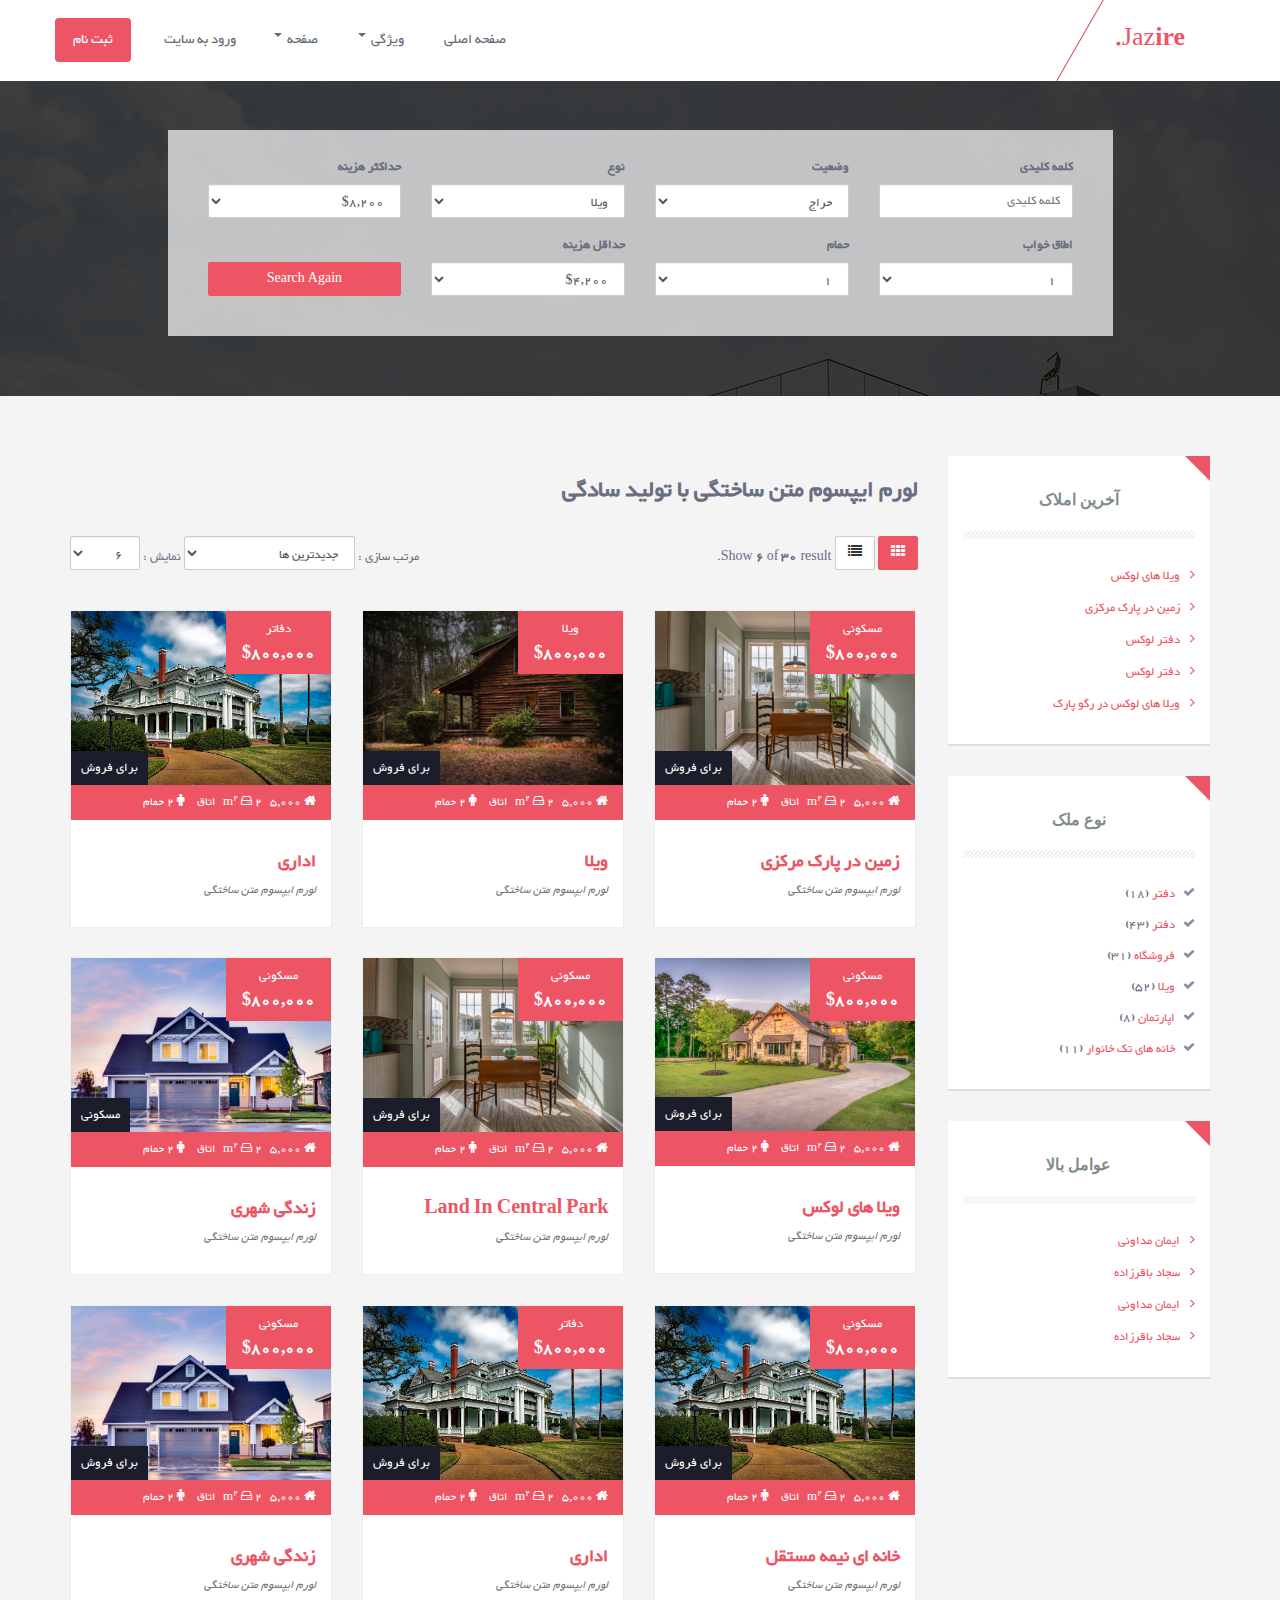
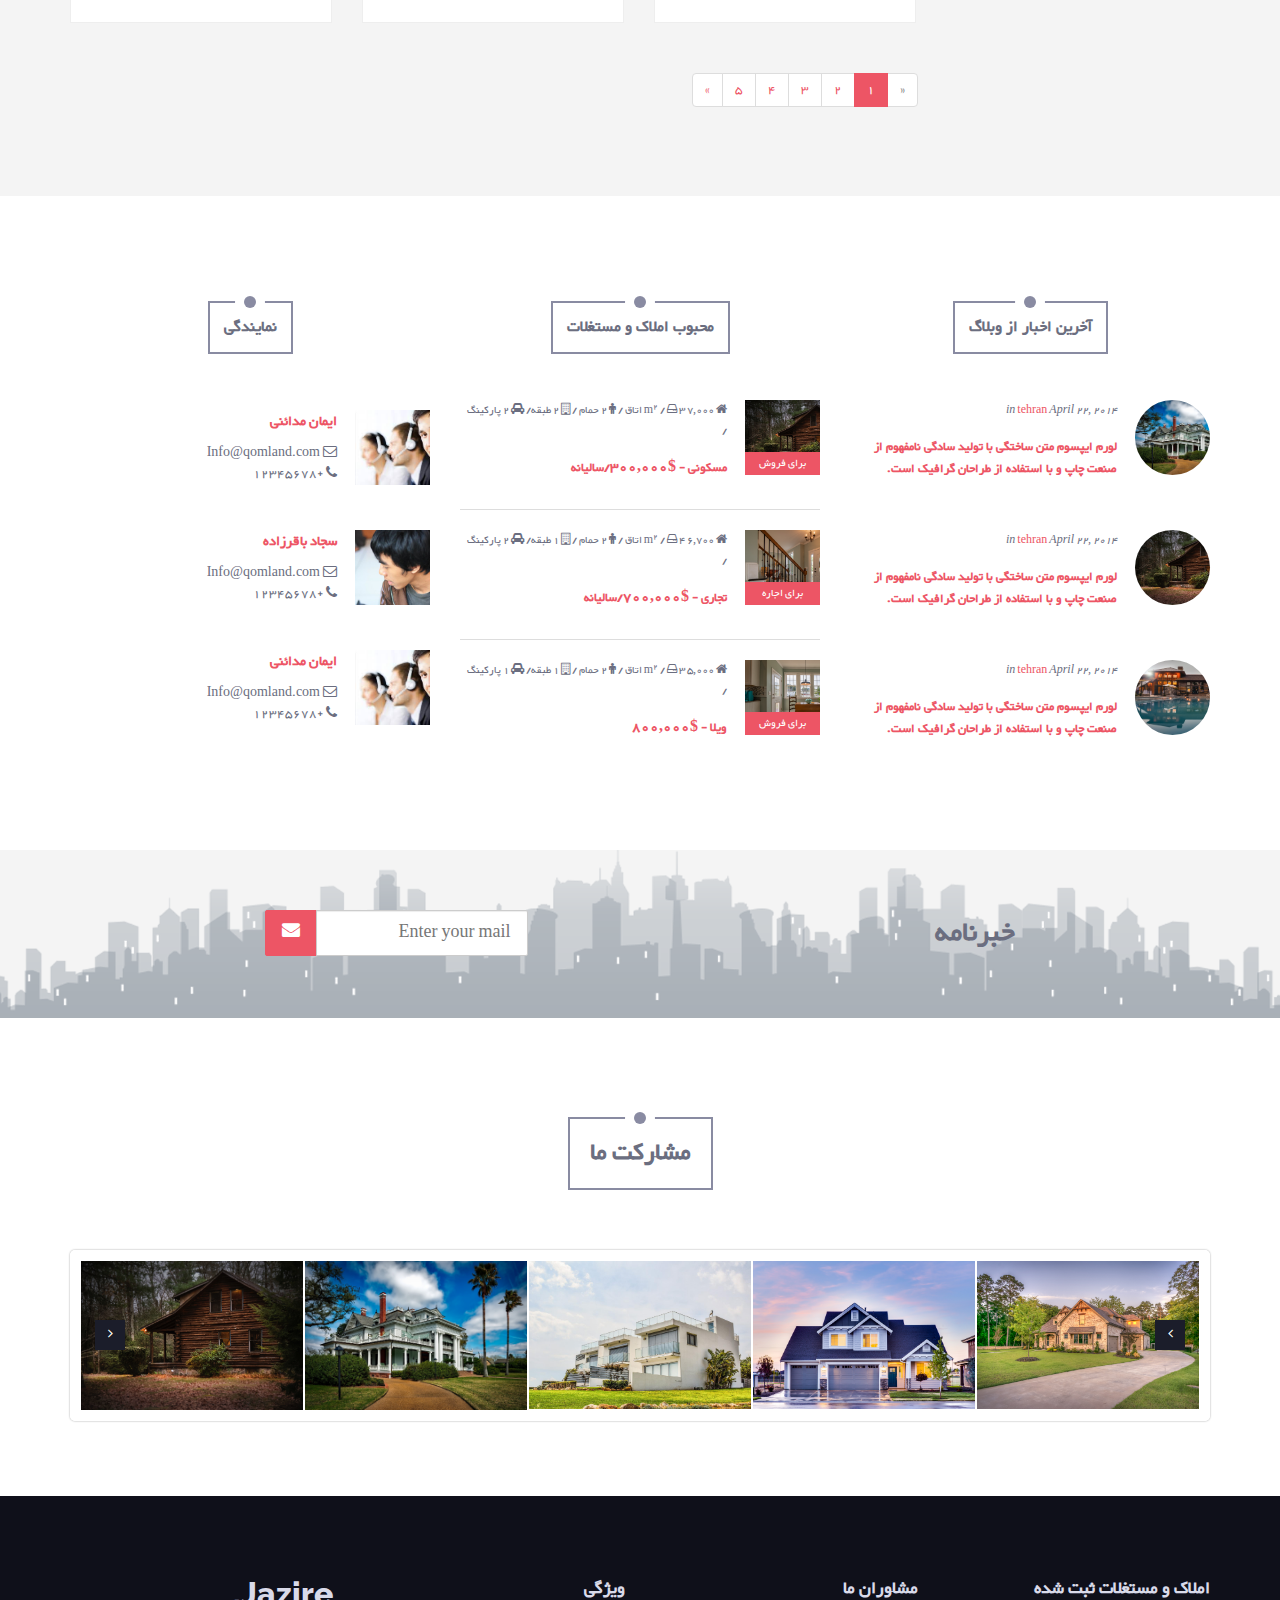
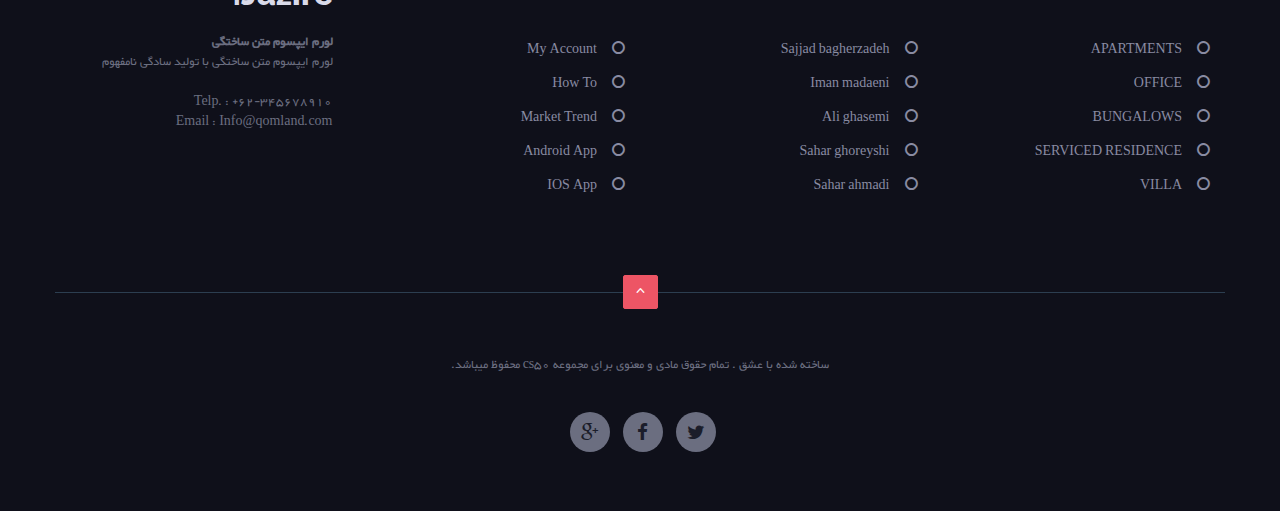
<file: search.html>
<!DOCTYPE html>
<html lang="en">
  <head>
    <meta charset="utf-8">
    <meta name="viewport" content="width=device-width, initial-scale=1.0">
    <meta http-equiv="X-UA-Compatible" content="IE=Edge,chrome=1">
    <meta name="description" content="Jazire is responsive html real estate theme">
    <meta name="author" content="Amir Mohammad Hajizadeh">
    <link rel="shortcut icon" href="img/favicon.jpeg">

    <title>Jazire</title>

    <!-- Bootstrap core CSS -->
    <link href="css/bootstrap.css" rel="stylesheet">

    <!-- Custom styles for this template -->
    <link href='http://fonts.googleapis.com/css?family=Raleway:400,600,800' rel='stylesheet' type='text/css'>
    <link href="css/font-awesome.min.css" rel="stylesheet">
    <link href="css/style.css" rel="stylesheet">
    <link href="css/responsive.css" rel="stylesheet">

    <!-- HTML5 shim and Respond.js IE8 support of HTML5 elements and media queries -->
    <!--[if lt IE 9]>
      <script src="js/html5shiv.js"></script>
      <script src="js/respond.min.js"></script>
    <![endif]-->
  </head>
  <body id="top">

    <!-- begin:navbar -->
    <nav class="navbar navbar-default navbar-fixed-top" role="navigation">
      <div class="container">
        <!-- Brand and toggle get grouped for better mobile display -->
        <div class="navbar-header">
          <button type="button" class="navbar-toggle" data-toggle="collapse" data-target="#navbar-top">
            <span class="sr-only">Toggle navigation</span>
            <span class="icon-bar"></span>
            <span class="icon-bar"></span>
            <span class="icon-bar"></span>
          </button>
          <a class="navbar-brand" href="index.html"><span>Jaz<strong>ire.</strong></span></a>
        </div>

        <!-- Collect the nav links, forms, and other content for toggling -->
        <div class="collapse navbar-collapse" id="navbar-top">
          <ul class="nav navbar-nav navbar-left">
            <li><a href="index.html">صفحه اصلی</a></li>
            <li class="dropdown">
              <a href="#" class="dropdown-toggle" data-toggle="dropdown">ویژگی <b class="caret"></b></a>
              <ul class="dropdown-menu">
                <li><a href="search.html">جستجو</a></li>
                <li><a href="search_list.html">جستجو پیشرفته</a></li>
                <li><a href="category.html">دسته بندی</a></li>
                <li><a href="category_list.html">دسته بندی پیشرفته</a></li>
                <li><a href="single.html">تک صفحه ای</a></li>
              </ul>
            </li>
            <li class="dropdown">
              <a href="#" class="dropdown-toggle" data-toggle="dropdown">صفحه <b class="caret"></b></a>
              <ul class="dropdown-menu">
                <li><a href="blog.html">آرشیو وبلاگ</a></li>
                <li><a href="blog_single.html">وبلاک تک صفحه ای</a></li>
                <li><a href="about.html">درباره ما</a></li>
                <li><a href="contact.html">تماس با ما</a></li>
              </ul>
            </li>
            <li><a href="#modal-signin" class="signin" data-toggle="modal" data-target="#modal-signin">ورود به سایت</a></li>
            <li><a href="#" class="signup" data-toggle="modal" data-target="#modal-signup">ثبت نام</a></li>
          </ul>
        </div><!-- /.navbar-collapse -->
      </div><!-- /.container -->
    </nav>
    <!-- end:navbar -->

    <!-- begin:header -->
    <div id="header" class="heading" style="background-image: url(img/img01.jpg);">
      <div class="container">
        <div class="row">
          <div class="col-md-10 col-md-offset-1 col-sm-12">
            <div class="quick-search">
              <div class="row">
                <form role="form">
                  <div class="col-md-3 col-sm-3 col-xs-6">
                    <div class="form-group">
                      <label for="اتاقroom">کلمه کلیدی</label>
                      <input type="text" class="form-control" placeholder="کلمه کلیدی">
                    </div>
                    <div class="form-group">
                      <label for="اتاقroom">اطاق خواب</label>
                      <select class="form-control">
                        <option>1</option>
                        <option>2</option>
                        <option>3</option>
                        <option>4</option>
                      </select>
                    </div>
                  </div>
                  <!-- break -->
                  <div class="col-md-3 col-sm-3 col-xs-6">
                    <div class="form-group">
                      <label for="status">وضعیت</label>
                      <select class="form-control">
                        <option>حراج</option>
                        <option>برای اجاره</option>
                      </select>
                    </div>
                    <div class="form-group">
                      <label for="حمامroom">حمام</label>
                      <select class="form-control">
                        <option>1</option>
                        <option>2</option>
                        <option>3</option>
                        <option>4</option>
                      </select>
                    </div>
                  </div>
                  <!-- break -->
                  <div class="col-md-3 col-sm-3 col-xs-6">
                    <div class="form-group">
                      <label for="type">نوع</label>
                      <select class="form-control">
                        <option>ویلا</option>
                        <option>ساکن</option>
                        <option>تجاری</option>
                      </select>
                    </div>
                    <div class="form-group">
                      <label for="minprice">حداقل هزینه </label>
                      <select class="form-control">
                        <option>$4,200</option>
                        <option>$6,700</option>
                        <option>$8,150</option>
                        <option>$11,110</option>
                      </select>
                    </div>
                  </div>
                  <!-- break -->
                  <div class="col-md-3 col-sm-3 col-xs-6">
                    <div class="form-group">
                      <label for="maxprice">حداکثر هزینه </label>
                      <select class="form-control">
                        <option>$8,200</option>
                        <option>$11,700</option>
                        <option>$14,150</option>
                        <option>$21,110</option>
                      </select>
                    </div>
                    <div class="form-group">
                      <label for="maxprice">&nbsp;</label>
                      <input type="submit" name="submit" value="Search Again" class="btn btn-primary btn-block">
                    </div>
                  </div>

                </form>
              </div>
            </div>

          </div>
        </div>
      </div>
    </div>
    <!-- end:header -->

    <!-- begin:content -->
    <div id="content">
      <div class="container">
        <div class="row">
          <!-- begin:article -->
          <div class="col-md-9 col-md-push-3">
            <div class="row">
              <div class="col-md-12">
                <div class="heading-title heading-title-alt">
                  <h3>لورم ایپسوم متن ساختگی با تولید سادگی</h3>
                </div>
              </div>
            </div>
            <!-- begin:sorting -->
            <div class="row sort">
              <div class="col-md-4 col-sm-4 col-xs-3">
                <a href="search.html" class="btn btn-primary"><i class="fa fa-th"></i></a>
                <a href="search_list.html" class="btn btn-default"><i class="fa fa-list"></i></a>
                <span>Show <strong>6</strong> of <strong>30</strong> result.</span>
              </div>
              <div class="col-md-8 col-sm-8 col-xs-9">
                <form class="form-inline" role="form">
                  <span>مرتب سازی : </span>
                  <div class="form-group">
                    <label class="sr-only" for="sortby">مرتب سازی : </label>
                    <select class="form-control">
                      <option>جدیدترین ها</option>
                      <option>قیمت (کم و؛ بالا)</option>
                      <option>قیمت (بالا ؛ کم)</option>
                      <option>محبوب ترین ها (پایین؛ بالا)</option>
                    </select>
                  </div>
                  <span>نمایش : </span>
                  <div class="form-group">
                    <label class="sr-only" for="show">نمایش : </label>
                    <select class="form-control">
                      <option>6</option>
                      <option>10</option>
                      <option>15</option>
                      <option>20</option>
                      <option>25</option>
                      <option>50</option>
                      <option>100</option>
                    </select>
                  </div>
                </form>
              </div>
            </div>
            <!-- end:sorting -->

        <!-- begin:product -->
            <div class="row container-realestate">
              <div class="col-md-4 col-sm-6 col-xs-12">
                <div class="property-container">
                  <div class="property-image">
                    <img src="img/img02.jpg" alt="mikha real estate theme">
                    <div class="property-price">
                      <h4>دفاتر</h4>
                      <span>$800,000</span>
                    </div>
                    <div class="property-status">
                      <span>برای فروش</span>
                    </div>
                  </div>
                  <div class="property-features">
                    <span><i class="fa fa-home"></i> 5,000 m<sup>2</sup></span>
                    <span><i class="fa fa-hdd-o"></i> 2 اتاق</span>
                    <span><i class="fa fa-male"></i> 2 حمام</span>
                  </div>
                  <div class="property-content">
                    <h3><a href="#">اداری</a> <small>لورم ایپسوم متن ساختگی</small></h3>
                  </div>
                </div>
              </div>
              <!-- break -->
              <div class="col-md-4 col-sm-6 col-xs-12">
                <div class="property-container">
                  <div class="property-image">
                    <img src="img/img03.jpg" alt="mikha real estate theme">
                    <div class="property-price">
                      <h4>ویلا</h4>
                      <span>$800,000</span>
                    </div>
                    <div class="property-status">
                      <span>برای فروش</span>
                    </div>
                  </div>
                  <div class="property-features">
                    <span><i class="fa fa-home"></i> 5,000 m<sup>2</sup></span>
                    <span><i class="fa fa-hdd-o"></i> 2 اتاق</span>
                    <span><i class="fa fa-male"></i> 2 حمام</span>
                  </div>
                  <div class="property-content">
                    <h3><a href="#">ویلا </a> <small>لورم ایپسوم متن ساختگی</small></h3>
                  </div>
                </div>
              </div>
              <!-- break -->
              <div class="col-md-4 col-sm-6 col-xs-12">
                <div class="property-container">
                  <div class="property-image">
                    <img src="img/img04.jpg" alt="mikha real estate theme">
                    <div class="property-price">
                      <h4>مسکونی</h4>
                      <span>$800,000</span>
                    </div>
                    <div class="property-status">
                      <span>برای فروش</span>
                    </div>
                  </div>
                  <div class="property-features">
                    <span><i class="fa fa-home"></i> 5,000 m<sup>2</sup></span>
                    <span><i class="fa fa-hdd-o"></i> 2 اتاق</span>
                    <span><i class="fa fa-male"></i> 2 حمام</span>
                  </div>
                  <div class="property-content">
                    <h3><a href="#">زمین در پارک مرکزی</a> <small>لورم ایپسوم متن ساختگی</small></h3>
                  </div>
                </div>
              </div>
              <!-- break -->
              <div class="col-md-4 col-sm-6 col-xs-12">
                <div class="property-container">
                  <div class="property-image">
                    <img src="img/img05.jpg" alt="mikha real estate theme">
                    <div class="property-price">
                      <h4>مسکونی</h4>
                      <span>$800,000</span>
                    </div>
                    <div class="property-status">
                      <span>برای فروش</span>
                    </div>
                  </div>
                  <div class="property-features">
                    <span><i class="fa fa-home"></i> 5,000 m<sup>2</sup></span>
                    <span><i class="fa fa-hdd-o"></i> 2 اتاق</span>
                    <span><i class="fa fa-male"></i> 2 حمام</span>
                  </div>
                  <div class="property-content">
                    <h3><a href="#">ویلا های لوکس</a> <small>لورم ایپسوم متن ساختگی</small></h3>
                  </div>
                </div>
              </div>
              <!-- break -->
              <div class="col-md-4 col-sm-6 col-xs-12">
                <div class="property-container">
                  <div class="property-image">
                    <img src="img/img06.jpg" alt="mikha real estate theme">
                    <div class="property-price">
                      <h4>مسکونی</h4>
                      <span>$800,000</span>
                    </div>
                    <div class="property-status">
                      <span>مسکونی</span>
                    </div>
                  </div>
                  <div class="property-features">
                    <span><i class="fa fa-home"></i> 5,000 m<sup>2</sup></span>
                    <span><i class="fa fa-hdd-o"></i> 2 اتاق</span>
                    <span><i class="fa fa-male"></i> 2 حمام</span>
                  </div>
                  <div class="property-content">
                    <h3><a href="#">زندگی شهری</a> <small>لورم ایپسوم متن ساختگی</small></h3>
                  </div>
                </div>
              </div>
              <!-- break -->
              <div class="col-md-4 col-sm-6 col-xs-12">
                <div class="property-container">
                  <div class="property-image">
                    <img src="img/img04.jpg" alt="mikha real estate theme">
                    <div class="property-price">
                      <h4>مسکونی</h4>
                      <span>$800,000</span>
                    </div>
                    <div class="property-status">
                      <span>برای فروش</span>
                    </div>
                  </div>
                  <div class="property-features">
                    <span><i class="fa fa-home"></i> 5,000 m<sup>2</sup></span>
                    <span><i class="fa fa-hdd-o"></i> 2 اتاق</span>
                    <span><i class="fa fa-male"></i> 2 حمام</span>
                  </div>
                  <div class="property-content">
                    <h3><a href="#">Land In Central Park</a> <small>لورم ایپسوم متن ساختگی</small></h3>
                  </div>
                </div>
              </div>
              <!-- break -->
              <div class="col-md-4 col-sm-6 col-xs-12">
                <div class="property-container">
                  <div class="property-image">
                    <img src="img/img02.jpg" alt="mikha real estate theme">
                    <div class="property-price">
                      <h4>مسکونی</h4>
                      <span>$800,000</span>
                    </div>
                    <div class="property-status">
                      <span>برای فروش</span>
                    </div>
                  </div>
                  <div class="property-features">
                    <span><i class="fa fa-home"></i> 5,000 m<sup>2</sup></span>
                    <span><i class="fa fa-hdd-o"></i> 2 اتاق</span>
                    <span><i class="fa fa-male"></i> 2 حمام</span>
                  </div>
                  <div class="property-content">
                    <h3><a href="#">خانه ای نیمه مستقل</a> <small>لورم ایپسوم متن ساختگی</small></h3>
                  </div>
                </div>
              </div>
              <!-- break -->
              <div class="col-md-4 col-sm-6 col-xs-12">
                <div class="property-container">
                  <div class="property-image">
                    <img src="img/img06.jpg" alt="mikha real estate theme">
                    <div class="property-price">
                      <h4>مسکونی</h4>
                      <span>$800,000</span>
                    </div>
                    <div class="property-status">
                      <span>برای فروش</span>
                    </div>
                  </div>
                  <div class="property-features">
                    <span><i class="fa fa-home"></i> 5,000 m<sup>2</sup></span>
                    <span><i class="fa fa-hdd-o"></i> 2 اتاق</span>
                    <span><i class="fa fa-male"></i> 2 حمام</span>
                  </div>
                  <div class="property-content">
                    <h3><a href="#">زندگی شهری</a> <small>لورم ایپسوم متن ساختگی</small></h3>
                  </div>
                </div>
              </div>
              <!-- break -->
              <div class="col-md-4 col-sm-6 col-xs-12">
                <div class="property-container">
                  <div class="property-image">
                    <img src="img/img02.jpg" alt="mikha real estate theme">
                    <div class="property-price">
                      <h4>دفاتر</h4>
                      <span>$800,000</span>
                    </div>
                    <div class="property-status">
                      <span>برای فروش</span>
                    </div>
                  </div>
                  <div class="property-features">
                    <span><i class="fa fa-home"></i> 5,000 m<sup>2</sup></span>
                    <span><i class="fa fa-hdd-o"></i> 2 اتاق</span>
                    <span><i class="fa fa-male"></i> 2 حمام</span>
                  </div>
                  <div class="property-content">
                    <h3><a href="#">اداری</a> <small>لورم ایپسوم متن ساختگی</small></h3>
                  </div>
                </div>
              </div>
              <!-- break -->
            </div>
            <!-- end:product -->

            <!-- begin:pagination -->
            <div class="row">
              <div class="col-md-12">
                <ul class="pagination">
                  <li class="disabled"><a href="#">&laquo;</a></li>
                  <li class="active"><a href="#">1 <span class="sr-only">(current)</span></a></li>
                  <li><a href="#">2</a></li>
                  <li><a href="#">3</a></li>
                  <li><a href="#">4</a></li>
                  <li><a href="#">5</a></li>
                  <li><a href="#">&raquo;</a></li>
                </ul>
              </div>
            </div>
            <!-- end:pagination -->
          </div>
          <!-- end:article -->
          <!-- begin:sidebar -->
          <div class="col-md-3 col-md-pull-9 sidebar">
            <div class="widget widget-sidebar widget-white">
              <div class="widget-header">
                <h3>آخرین املاک</h3>
              </div>    
              <ul>
                <li><a href="#">ویلا های لوکس</a></li>
                <li><a href="#">زمین در پارک مرکزی</a></li>
                <li><a href="#">دفتر لوکس</a></li>
                <li><a href="#">دفتر لوکس</a></li>
                <li><a href="">ویلا های لوکس در رگو پارک</a></li>
              </ul>
            </div>
            <!-- break -->
            <div class="widget widget-sidebar widget-white">
              <div class="widget-header">
                <h3>نوع ملک</h3>
              </div>    
              <ul class="list-check">
                <li><a href="#">دفتر</a>&nbsp;(18)</li>
                <li><a href="#">دفتر</a>&nbsp;(43)</li>
                <li><a href="#">فروشگاه</a>&nbsp;(31)</li>
                <li><a href="#">ویلا</a>&nbsp;(52)</li>
                <li><a href="#">اپارتمان</a>&nbsp;(8)</li>
                <li><a href="#">خانه های تک خانوار</a>&nbsp;(11)</li>
              </ul>
            </div>
            <!-- break -->
            <div class="widget widget-sidebar widget-white">
              <div class="widget-header">
                <h3>عوامل بالا</h3>
              </div>    
              <ul>
                <li><a href="#">ایمان مداونی</a></li>
                <li><a href="#">سجاد باقرزاده</a></li>
                <li><a href="#">ایمان مداونی</a></li>
                <li><a href="#">سجاد باقرزاده</a></li>
              </ul>
            </div>
            <!-- break -->
          </div>
          <!-- end:sidebar -->
          
        </div>
      </div>
    </div>
    <!-- end:content -->

     <!-- begin:news -->
    <div id="news">
      <div class="container">
        <div class="row">
          <!-- begin:blog -->
          <div class="col-md-4 col-sm-4">
            <div class="row">
              <div class="col-md-12">
                <div class="heading-title heading-title-sm bg-white">
                  <h2>آخرین اخبار از وبلاگ</h2>
                </div>
              </div>
            </div>
            <!-- break -->

            <div class="row">
              <div class="col-md-12">
                <div class="post-container post-noborder">
                  <div class="post-img post-img-circle" style="background: url(img/img02.jpg);"></div>
                  <div class="post-content">
                    <div class="post-meta">
                      <span><em>in</em> <a href="#" title="View all posts intehran" rel="category tag">tehran</a></span>
                      <span><em>April 22, 2014</em></span>
                    </div>
                    <div class="heading-title">
                      <h2><a href="#">لورم ایپسوم متن ساختگی با تولید سادگی نامفهوم از صنعت چاپ و با استفاده از طراحان گرافیک است.</a></h2>
                    </div>
                  </div>
                </div>
                <!-- break -->

                <div class="post-container post-noborder">
                  <div class="post-img post-img-circle" style="background: url(img/img03.jpg);"></div>
                  <div class="post-content">
                    <div class="post-meta">
                      <span><em>in</em> <a href="#" title="View all posts intehran" rel="category tag">tehran</a></span>
                      <span><em>April 22, 2014</em></span>
                    </div>
                    <div class="heading-title">
                      <h2><a href="#">لورم ایپسوم متن ساختگی با تولید سادگی نامفهوم از صنعت چاپ و با استفاده از طراحان گرافیک است.</a></h2>
                    </div>
                  </div>
                </div>
                <!-- break -->

                <div class="post-container post-noborder">
                  <div class="post-img post-img-circle" style="background: url(img/img15.jpg);"></div>
                  <div class="post-content">
                    <div class="post-meta">
                      <span><em>in</em> <a href="#" title="View all posts intehran" rel="category tag">tehran</a></span>
                      <span><em>April 22, 2014</em></span>
                    </div>
                    <div class="heading-title">
                      <h2><a href="#">لورم ایپسوم متن ساختگی با تولید سادگی نامفهوم از صنعت چاپ و با استفاده از طراحان گرافیک است.</a></h2>
                    </div>
                  </div>
                </div>
                <!-- break -->

              </div>
            </div>
            <!-- break -->

          </div>
          <!-- end:blog -->

          <!-- begin:popular -->
          <div class="col-md-4 col-sm-4">
            <div class="row">
              <div class="col-md-12">
                <div class="heading-title heading-title-sm bg-white">
                  <h2>محبوب املاک و مستغلات</h2>
                </div>
              </div>
            </div>
            <!-- break -->

            <div class="row">
              <div class="col-md-12">
                <div class="post-container">
                  <div class="post-img" style="background: url(img/img12.jpg);"><h3>برای فروش</h3></div>
                  <div class="post-content">
                    <div class="post-meta">
                      <span><i class="fa fa-home"></i> 7,000 m<sup>2</sup> / </span>
                      <span><i class="fa fa-hdd-o"></i> 3 اتاق / </span>
                      <span><i class="fa fa-male"></i> 2 حمام / </span>
                      <span><i class="fa fa-building-o"></i> 2 طبقه/ </span>
                      <span><i class="fa fa-car"></i> 2 پارکینگ / </span>
                    </div>
                    <div class="heading-title">
                      <h2><a href="#">مسکونی - <span>$300,000</span>/سالیانه</a></h2>
                    </div>
                  </div>
                </div>
                <!-- break -->

                <div class="post-container">
                  <div class="post-img" style="background: url(img/img13.jpg);"><h3>برای اجاره</h3></div>
                  <div class="post-content">
                    <div class="post-meta">
                      <span><i class="fa fa-home"></i> 6,700 m<sup>2</sup> / </span>
                      <span><i class="fa fa-hdd-o"></i> 4 اتاق / </span>
                      <span><i class="fa fa-male"></i> 2 حمام / </span>
                      <span><i class="fa fa-building-o"></i> 1 طبقه/ </span>
                      <span><i class="fa fa-car"></i> 2 پارکینگ / </span>
                    </div>
                    <div class="heading-title">
                      <h2><a href="#">تجاری - <span>$700,000</span>/سالیانه</a></h2>
                    </div>
                  </div>
                </div>
                <!-- break -->

                <div class="post-container post-noborder">
                  <div class="post-img" style="background: url(img/img14.jpg);"><h3>برای فروش</h3></div>
                  <div class="post-content">
                    <div class="post-meta">
                      <span><i class="fa fa-home"></i> 5,000 m<sup>2</sup> / </span>
                      <span><i class="fa fa-hdd-o"></i> 3 اتاق / </span>
                      <span><i class="fa fa-male"></i> 2 حمام / </span>
                      <span><i class="fa fa-building-o"></i> 1 طبقه/ </span>
                      <span><i class="fa fa-car"></i> 1 پارکینگ / </span>
                    </div>
                    <div class="heading-title">
                      <h2><a href="#">ویلا - <span>$800,000</span></a></h2>
                    </div>
                  </div>
                </div>
                <!-- break -->

              </div>
            </div>
            <!-- break -->

          </div>
          <!-- end:popular -->

          <!-- begin:agent -->
          <div class="col-md-4 col-sm-4">
            <div class="row">
              <div class="col-md-12">
                <div class="heading-title heading-title-sm bg-white">
                  <h2>نمایندگی</h2>
                </div>
              </div>
            </div>
            <!-- break -->

            <div class="row">
              <div class="col-md-12">

                <div class="post-container post-noborder">
                  <div class="post-img" style="background: url(img/team03.jpg);"></div>
                  <div class="post-content list-agent">
                    <div class="heading-title">
                      <h2><a href="#">ایمان مدائنی</a></h2>
                    </div>
                    <div class="post-meta">
                      <span><i class="fa fa-envelope-o"></i> Info@qomland.com</span><br>
                      <span><i class="fa fa-phone"></i> +12345678</span>
                    </div>
                  </div>
                </div>
                <!-- break -->

                <div class="post-container post-noborder">
                  <div class="post-img" style="background: url(img/avatar.png);"></div>
                  <div class="post-content list-agent">
                    <div class="heading-title">
                      <h2><a href="#">سجاد باقرزاده</a></h2>
                    </div>
                    <div class="post-meta">
                      <span><i class="fa fa-envelope-o"></i> Info@qomland.com</span><br>
                      <span><i class="fa fa-phone"></i> +12345678</span>
                    </div>
                  </div>
                </div>
                <!-- break -->

                <div class="post-container post-noborder">
                  <div class="post-img" style="background: url(img/team01.jpg);"></div>
                  <div class="post-content list-agent">
                    <div class="heading-title">
                      <h2><a href="#">ایمان مدائنی</a></h2>
                    </div>
                    <div class="post-meta">
                      <span><i class="fa fa-envelope-o"></i> Info@qomland.com</span><br>
                      <span><i class="fa fa-phone"></i> +12345678</span>
                    </div>
                  </div>
                </div>
                <!-- break -->

              </div>
            </div>
            <!-- break -->

          </div>
          <!-- end:agent -->
        </div>
      </div>
    </div>
    <!-- end:news -->

    <!-- begin:subscribe -->
    <div id="subscribe">
      <div class="container">
        <div class="row">
          <div class="col-md-5 col-md-offset-2 col-sm-8 col-xs-12">
            <h3>خبرنامه</h3>
          </div>
          <div class="col-md-3 col-sm-4 col-xs-12">
            <div class="input-group">
              <input type="text" class="form-control input-lg" placeholder="Enter your mail">
              <span class="input-group-btn">
                <button class="btn btn-primary btn-lg" type="submit"><i class="fa fa-envelope"></i></button>
              </span>
            </div>
          </div>
        </div>
      </div>
    </div>
    <!-- end:subscribe -->

    <!-- begin:partner -->
    <div id="partner">
      <div class="container">
        <div class="row">
          <div class="col-md-12">
            <div class="heading-title bg-white">
              <h2>مشارکت ما</h2>
            </div>
          </div>
        </div>
        <!-- break -->

        <div class="row">
          <div class="col-md-12">
            <div class="jcarousel-wrapper">
              <div class="jcarousel">
                <ul>
                  <li><a href="#"><img src="img/img01.jpg" ></a></li>
                  <li><a href="#"><img src="img/img02.jpg" ></a></li>
                  <li><a href="#"><img src="img/img03.jpg" ></a></li>
                  <li><a href="#"><img src="img/img04.jpg" ></a></li>
                  <li><a href="#"><img src="img/img05.jpg" ></a></li>
                  <li><a href="#"><img src="img/img06.jpg" ></a></li>
                </ul>
              </div>
              <a href="#" class="jcarousel-control-prev"><i class="fa fa-angle-right"></i></a>
              <a href="#" class="jcarousel-control-next"><i class="fa fa-angle-left"></i></a>
              <!-- <p class="jcarousel-pagination"></p> -->
            </div>
          </div>
        </div>
      </div>
    </div>
    <!-- end:partner -->

    <!-- begin:footer -->
    <div id="footer">
      <div class="container">
        <div class="row">
          <div class="col-md-3 col-sm-6 col-xs-12">
            <div class="widget">
              <h3>املاک و مستغلات ثبت شده</h3>
              <ul class="list-unstyled">
                <li><a href="#">APARTMENTS</a></li>
                <li><a href="#">OFFICE</a></li>
                <li><a href="#">BUNGALOWS</a></li>
                <li><a href="#">SERVICED RESIDENCE</a></li>
                <li><a href="#">VILLA</a></li>
              </ul>
            </div>
          </div>
          <!-- break -->
          <div class="col-md-3 col-sm-6 col-xs-12">
            <div class="widget">
              <h3>مشاوران ما</h3>
              <ul class="list-unstyled">
                <li><a href="#">Sajjad bagherzadeh</a></li>
                <li><a href="#">Iman madaeni</a></li>
                <li><a href="#">Ali ghasemi</a></li>
                <li><a href="#">Sahar ghoreyshi</a></li>
                <li><a href="#">Sahar ahmadi</a></li>
              </ul>
            </div>
          </div>
          <!-- break -->
          <div class="col-md-3 col-sm-6 col-xs-12">
            <div class="widget">
              <h3>ویژگی</h3>
              <ul class="list-unstyled">
                <li><a href="#">My Account</a></li>
                <li><a href="#">How To</a></li>
                <li><a href="#">Market Trend</a></li>
                <li><a href="#">Android App</a></li>
                <li><a href="#">IOS App</a></li>
              </ul>
            </div>
          </div>
          <!-- break -->
          <div class="col-md-3 col-sm-6 col-xs-12">
            <div class="widget">
              <h2>Jazire.</h2>
              <address>
                <strong>لورم ایپسوم متن ساختگی</strong><br>
                لورم ایپسوم متن ساختگی با تولید سادگی نامفهوم<br>
                <br>
                Telp. : +62-345678910<br>
                Email : Info@qomland.com
              </address>
            </div>
          </div>
          <!-- break -->
        </div>
        <!-- break -->
        <!-- begin:copyleft -->
        <div class="row">
          <div class="col-md-12 copyleft">
                        <p>ساخته شده با عشق . تمام حقوق مادی و معنوی برای مجموعه cs50 محفوظ میباشد.</p>
           
            <a href="#top" class="btn btn-primary scroltop"><i class="fa fa-angle-up"></i></a>
            <ul class="list-inline social-links">
              <li><a href="#" class="icon-twitter" rel="tooltip" title="" data-placement="bottom" data-original-title="Twitter"><i class="fa fa-twitter"></i></a></li>
              <li><a href="#" class="icon-facebook" rel="tooltip" title="" data-placement="bottom" data-original-title="Facebook"><i class="fa fa-facebook"></i></a></li>
              <li><a href="#" class="icon-gplus" rel="tooltip" title="" data-placement="bottom" data-original-title="Gplus"><i class="fa fa-google-plus"></i></a></li>
            </ul>
          </div>
        </div>
        <!-- end:copyleft -->

      </div>
    </div>
    <!-- end:footer -->

    <!-- begin:modal-signin -->
  <div class="modal fade" id="modal-signin" tabindex="-1" role="dialog" aria-labelledby="modal-signin" aria-hidden="true">
      <div class="modal-dialog modal-sm">
        <div class="modal-content">
          <div class="modal-header">
            <button type="button" class="close" data-dismiss="modal" aria-hidden="true">&times;</button>
            <h4 class="modal-title">Sign in</h4>
          </div>
          <div class="modal-body">
            <form role="form">
              <div class="form-group">
                <label for="emailAddress">ایمیل</label>
                <input type="email" class="form-control input-lg" placeholder="ایمیل">
              </div>
              <div class="form-group">
                <label for="password">کلمه عبور</label>
                <input type="password" class="form-control input-lg" placeholder="کلمه عبور">
              </div>
              <div class="checkbox">
                <label>
                  <input type="checkbox" name="forget"> مرا بخاطر بسپار
                </label>
              </div>
            </form>
          </div>
          <div class="modal-footer">
            <p>آیا ثبت نام نکرده اید ? <a href="#modal-signup"  data-toggle="modal" data-target="#modal-signup">ثبت نام</a></p>
            <input type="submit" class="btn btn-primary btn-block btn-lg" value="ورود به سایت">
          </div>
        </div>
      </div>
    </div>
    <!-- end:modal-signin -->

    <!-- begin:modal-signup -->
    <div class="modal fade" id="modal-signup" tabindex="-1" role="dialog" aria-labelledby="modal-signup" aria-hidden="true">
      <div class="modal-dialog modal-sm">
        <div class="modal-content">
          <div class="modal-header">
            <button type="button" class="close" data-dismiss="modal" aria-hidden="true">&times;</button>
            <h4 class="modal-title">ثبت نام</h4>
          </div>
          <div class="modal-body">
            <form role="form">
              <div class="form-group">
                <input type="ایمیل" class="form-control input-lg" placeholder="ایمیل">
              </div>
              <div class="form-group">
                <input type="کلمه عبور" class="form-control input-lg" placeholder="کلمه عبور">
              </div>
              <div class="form-group">
                <input type="تکرار کلمه عبور" class="form-control input-lg" placeholder="تکرار کلمه عبور">
              </div>
              <div class="checkbox">
                <label>
                  <input type="checkbox" name="agree"> آیا با قوانین <a href="#">سایت ما موافق هستید؟</a> 
                </label>
              </div>
            </form>
          </div>
          <div class="modal-footer">
            <p>آیا ثبت نام کرده اید؟ <a href="#modal-signin" data-toggle="modal" data-target="#modal-signin">ورود به سایت.</a></p>
            <input type="submit" class="btn btn-primary btn-block btn-lg" value="ثبت نام">
          </div>
        </div>
      </div>
    </div>
    <!-- end:modal-signup -->
   
    <!-- Bootstrap core JavaScript
    ================================================== -->
    <!-- Placed at the end of the document so the pages load faster -->
    <script src="js/jquery.js"></script>
    <script src="js/bootstrap.js"></script>
     <script type="text/javascript" src="http://maps.google.com/maps/api/js?sensor=false&amp;language=en"></script>
    <script src="js/gmap3.min.js"></script>
    <script src="js/jquery.easing.js"></script>
    <script src="js/jquery.jcarousel.min.js"></script>
    <script src="js/imagesloaded.pkgd.min.js"></script>
    <script src="js/masonry.pkgd.min.js"></script>
    <script src="js/jquery.backstretch.js"></script>
    <script src="js/jquery.nicescroll.min.js"></script>
    <script src="js/script.js"></script>
  </body>
</html>
</file>
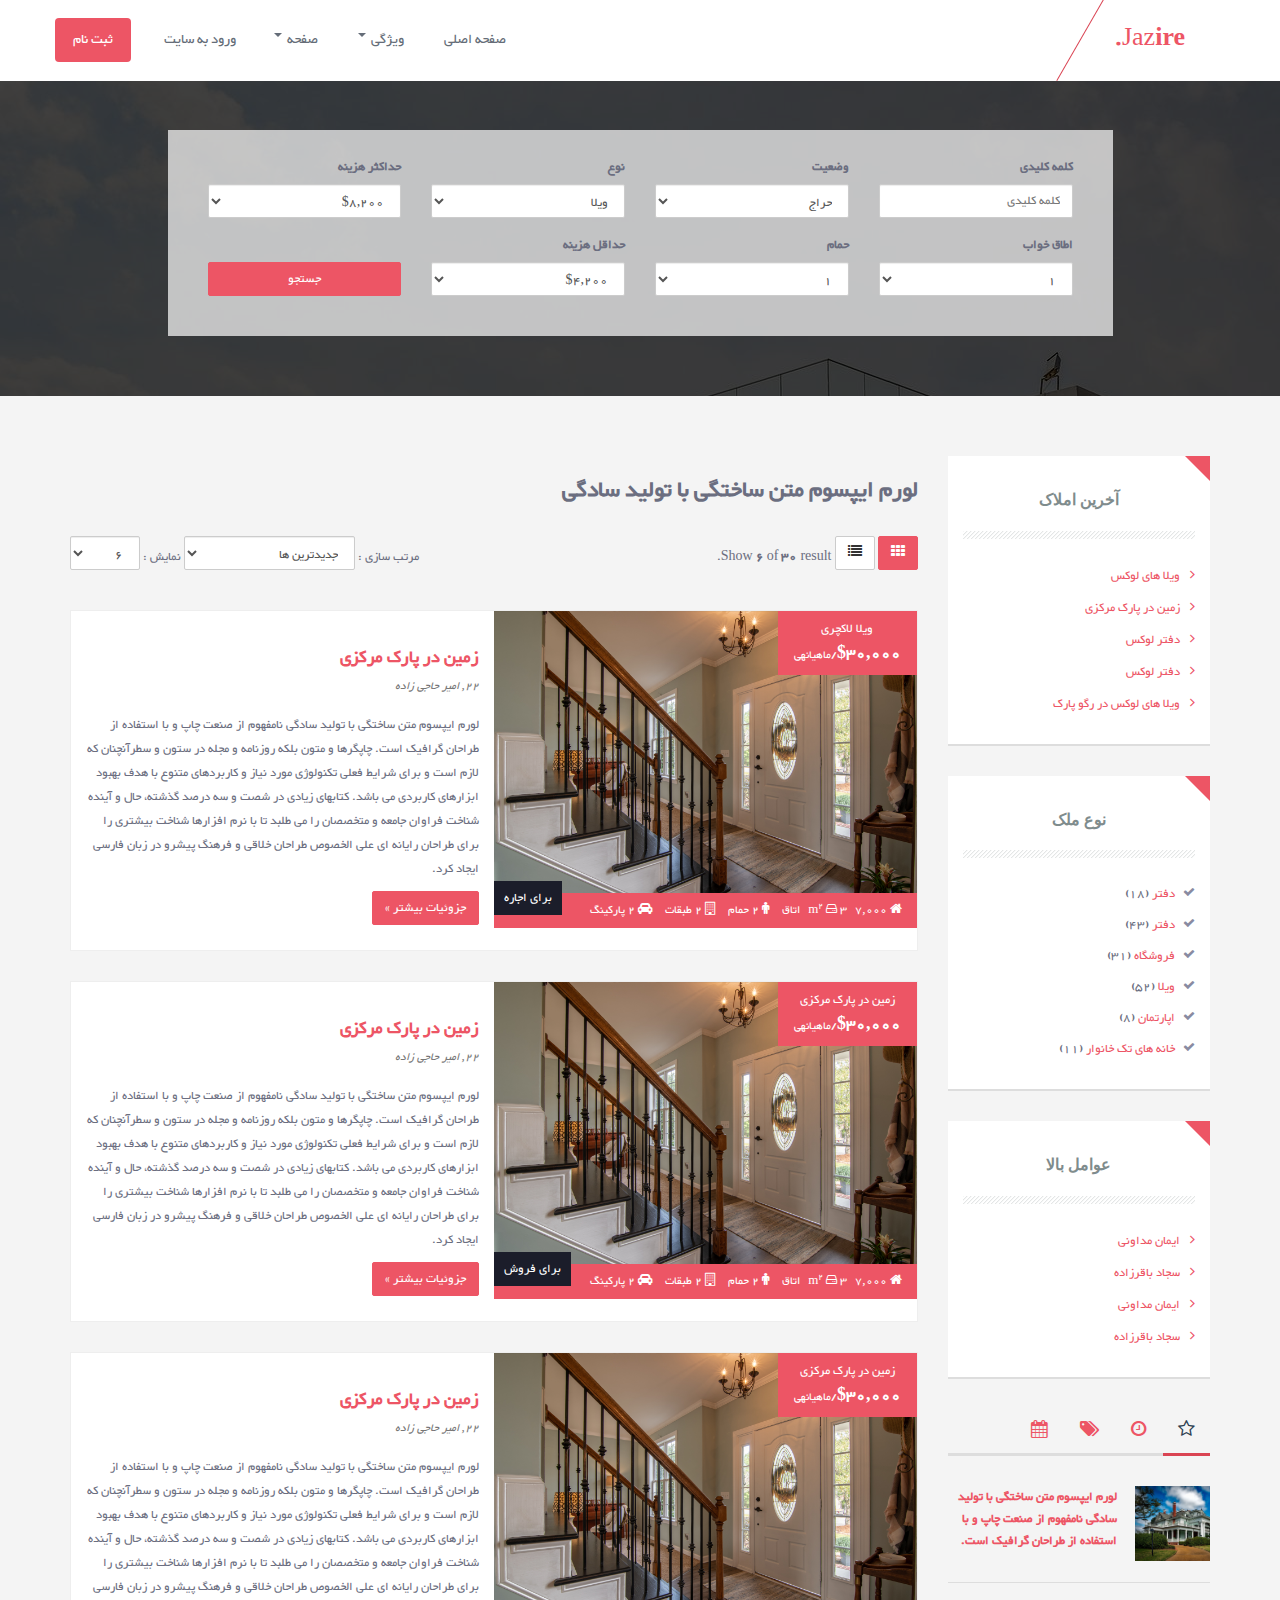
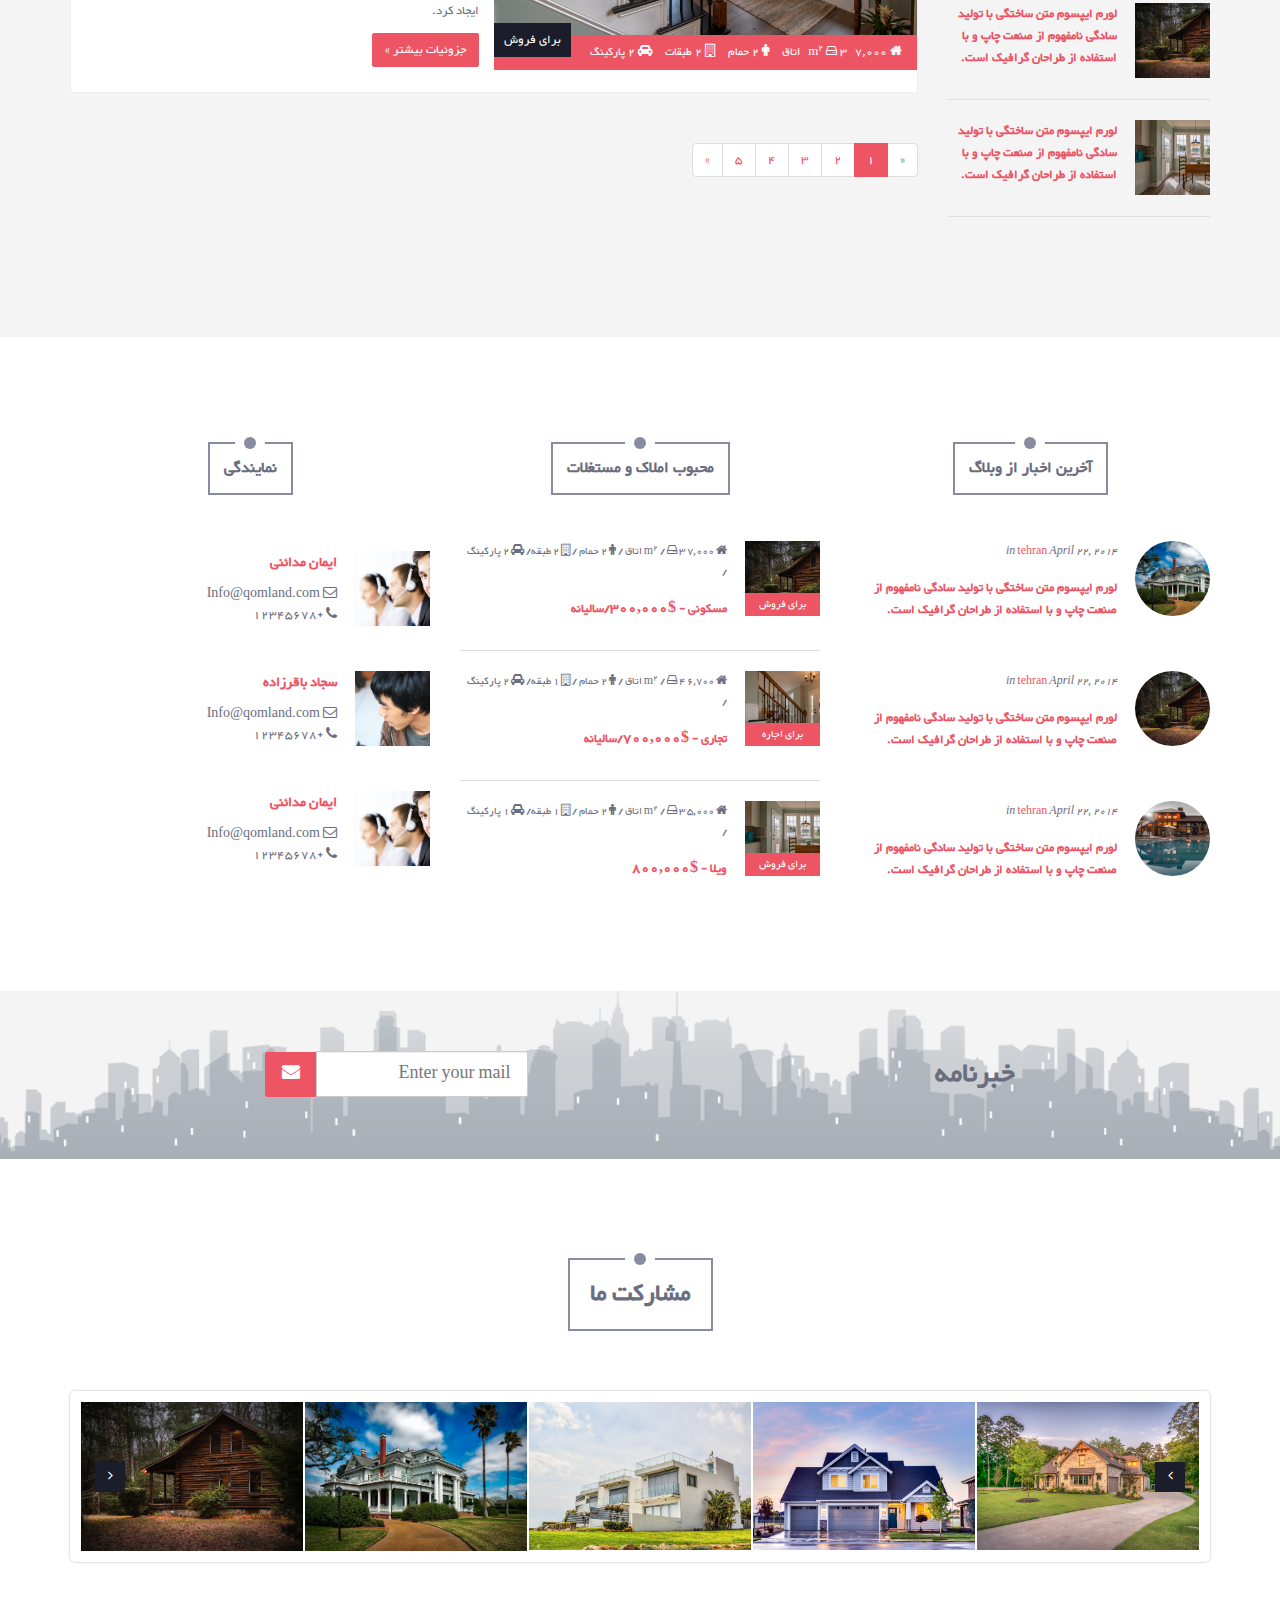
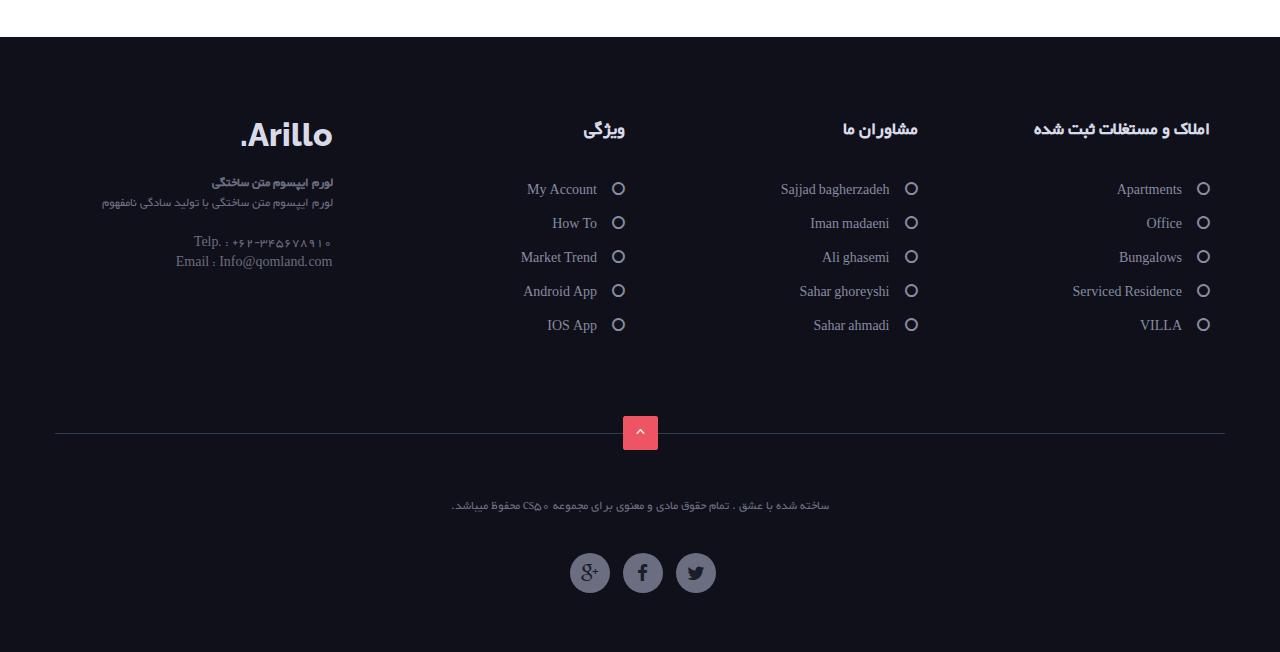
<file: search_list.html>
<!DOCTYPE html>
<html lang="en">
  <head>
    <meta charset="utf-8">
    <meta name="viewport" content="width=device-width, initial-scale=1.0">
    <meta http-equiv="X-UA-Compatible" content="IE=Edge,chrome=1">
    <meta name="description" content="Jazire is responsive html real estate theme">
    <meta name="author" content="Amir Mohammad Hajizadeh">
    <link rel="shortcut icon" href="img/favicon.jpeg">

    <title>Jazire</title>

    <!-- Bootstrap core CSS -->
    <link href="css/bootstrap.css" rel="stylesheet">

    <!-- Custom styles for this template -->
    <link href='http://fonts.googleapis.com/css?family=Raleway:400,600,800' rel='stylesheet' type='text/css'>
    <link href="css/font-awesome.min.css" rel="stylesheet">
    <link href="css/style.css" rel="stylesheet">
    <link href="css/responsive.css" rel="stylesheet">

    <!-- HTML5 shim and Respond.js IE8 support of HTML5 elements and media queries -->
    <!--[if lt IE 9]>
      <script src="js/html5shiv.js"></script>
      <script src="js/respond.min.js"></script>
    <![endif]-->
  </head>

  <body id="top">

    <!-- begin:navbar -->
    <nav class="navbar navbar-default navbar-fixed-top" role="navigation">
      <div class="container">
        <!-- Brand and toggle get grouped for better mobile display -->
        <div class="navbar-header">
          <button type="button" class="navbar-toggle" data-toggle="collapse" data-target="#navbar-top">
            <span class="sr-only">Toggle navigation</span>
            <span class="icon-bar"></span>
            <span class="icon-bar"></span>
            <span class="icon-bar"></span>
          </button>
          <a class="navbar-brand" href="index.html"><span>Jaz<strong>ire.</strong></span></a>
        </div>

        <!-- Collect the nav links, forms, and other content for toggling -->
        <div class="collapse navbar-collapse" id="navbar-top">
          <ul class="nav navbar-nav navbar-left">
           <li><a href="index.html">صفحه اصلی</a></li>
            <li class="dropdown">
              <a href="#" class="dropdown-toggle" data-toggle="dropdown">ویژگی <b class="caret"></b></a>
              <ul class="dropdown-menu">
                <li><a href="search.html">جستجو</a></li>
                <li><a href="search_list.html">جستجو پیشرفته</a></li>
                <li><a href="category.html">دسته بندی</a></li>
                <li><a href="category_list.html">دسته بندی پیشرفته</a></li>
                <li><a href="single.html">تک صفحه ای</a></li>
              </ul>
            </li>
            <li class="dropdown">
              <a href="#" class="dropdown-toggle" data-toggle="dropdown">صفحه <b class="caret"></b></a>
              <ul class="dropdown-menu">
                <li><a href="blog.html">آرشیو وبلاگ</a></li>
                <li><a href="blog_single.html">وبلاک تک صفحه ای</a></li>
                <li><a href="about.html">درباره ما</a></li>
                <li><a href="contact.html">تماس با ما</a></li>
              </ul>
            </li>
            <li><a href="#modal-signin" class="signin" data-toggle="modal" data-target="#modal-signin">ورود به سایت</a></li>
            <li><a href="#" class="signup" data-toggle="modal" data-target="#modal-signup">ثبت نام</a></li>
          </ul>
        </div><!-- /.navbar-collapse -->
      </div><!-- /.container -->
    </nav>
    <!-- end:navbar -->

    <!-- begin:header -->
    <div id="header" class="heading" style="background-image: url(img/img01.jpg);">
      <div class="container">
        <div class="row">
          <div class="col-md-10 col-md-offset-1 col-sm-12">
            <div class="quick-search">
              <div class="row">
                <form role="form">
                  <div class="col-md-3 col-sm-3 col-xs-6">
                    <div class="form-group">
                      <label for="اتاقroom">کلمه کلیدی</label>
                      <input type="text" class="form-control" placeholder="کلمه کلیدی">
                    </div>
                    <div class="form-group">
                      <label for="اتاقroom">اطاق خواب</label>
                      <select class="form-control">
                        <option>1</option>
                        <option>2</option>
                        <option>3</option>
                        <option>4</option>
                      </select>
                    </div>
                  </div>
                  <!-- break -->
                  <div class="col-md-3 col-sm-3 col-xs-6">
                    <div class="form-group">
                      <label for="status">وضعیت</label>
                      <select class="form-control">
                        <option>حراج</option>
                        <option>برای اجاره</option>
                      </select>
                    </div>
                    <div class="form-group">
                      <label for="حمامroom">حمام</label>
                      <select class="form-control">
                        <option>1</option>
                        <option>2</option>
                        <option>3</option>
                        <option>4</option>
                      </select>
                    </div>
                  </div>
                  <!-- break -->
                  <div class="col-md-3 col-sm-3 col-xs-6">
                    <div class="form-group">
                      <label for="type">نوع</label>
                      <select class="form-control">
                        <option>ویلا</option>
                        <option>ساکن</option>
                        <option>تجاری</option>
                      </select>
                    </div>
                    <div class="form-group">
                      <label for="minprice">حداقل هزینه </label>
                      <select class="form-control">
                        <option>$4,200</option>
                        <option>$6,700</option>
                        <option>$8,150</option>
                        <option>$11,110</option>
                      </select>
                    </div>
                  </div>
                  <!-- break -->
                  <div class="col-md-3 col-sm-3 col-xs-6">
                    <div class="form-group">
                      <label for="maxprice">حداکثر هزینه </label>
                      <select class="form-control">
                        <option>$8,200</option>
                        <option>$11,700</option>
                        <option>$14,150</option>
                        <option>$21,110</option>
                      </select>
                    </div>
                    <div class="form-group">
                      <label for="maxprice">&nbsp;</label>
                      <input type="submit" name="submit" value="جستجو" class="btn btn-primary btn-block">
                    </div>
                  </div>

                </form>
              </div>
            </div>

          </div>
        </div>
      </div>
    </div>
    <!-- end:header -->

    <!-- begin:content -->
    <div id="content">
      <div class="container">
        <div class="row">
          <!-- begin:article -->
          <div class="col-md-9 col-md-push-3">
            <div class="row">
              <div class="col-md-12">
                <div class="heading-title heading-title-alt">
 <h3>لورم ایپسوم متن ساختگی با تولید سادگی</h3>
                </div>
              </div>
            </div>
            <!-- begin:sorting -->
            <div class="row sort">
              <div class="col-md-4 col-sm-4 col-xs-3">
                <a href="search.html" class="btn btn-primary"><i class="fa fa-th"></i></a>
                <a href="search_list.html" class="btn btn-default"><i class="fa fa-list"></i></a>
                <span>Show <strong>6</strong> of <strong>30</strong> result.</span>
              </div>
              <div class="col-md-8 col-sm-8 col-xs-9">
                <form class="form-inline" role="form">
                  <span>مرتب سازی : </span>
                  <div class="form-group">
                    <label class="sr-only" for="sortby">مرتب سازی : </label>
                    <select class="form-control">
                      <option>جدیدترین ها</option>
                      <option>قیمت (کم و؛ بالا)</option>
                      <option>قیمت (بالا ؛ کم)</option>
                      <option>محبوب ترین ها (پایین؛ بالا)</option>
                    </select>
                  </div>
                  <span>نمایش : </span>
                  <div class="form-group">
                    <label class="sr-only" for="show">نمایش : </label>
                    <select class="form-control">
                      <option>6</option>
                      <option>10</option>
                      <option>15</option>
                      <option>20</option>
                      <option>25</option>
                      <option>50</option>
                      <option>100</option>
                    </select>
                  </div>
                </form>
              </div>
            </div>
            <!-- end:sorting -->

            <!-- begin:product -->
            <div class="row container-realestate">
              <div class="col-md-12 col-sm-12 col-xs-12">
                <div class="property-container">
                  <div class="property-content-list">
                    <div class="property-image-list">
                      <img src="img/img13.jpg" alt="mikha real estate theme">
                      <div class="property-price">
                        <h4>ویلا لاکچری</h4>
                        <span>$30,000<small>/ماهیانهی</small></span>
                      </div>
                      <div class="property-status">
                        <span>برای اجاره</span>
                      </div>
                      <div class="property-features">
                        <span><i class="fa fa-home"></i> 7,000 m<sup>2</sup></span>
                        <span><i class="fa fa-hdd-o"></i> 3 اتاق</span>
                        <span><i class="fa fa-male"></i> 2 حمام</span>
                        <span><i class="fa fa-building-o"></i> 2 طبقات</span>
                        <span><i class="fa fa-car"></i> 2 پارکینگ</span>
                      </div>
                    </div>
                    <div class="property-text">
                      <h3><a href="#">زمین در پارک مرکزی</a> <small>22, امیر حاجی زاده</small></h3>
                      <p>لورم ایپسوم متن ساختگی با تولید سادگی نامفهوم از صنعت چاپ و با استفاده از طراحان گرافیک است. چاپگرها و متون بلکه روزنامه و مجله در ستون و سطرآنچنان که لازم است و برای شرایط فعلی تکنولوژی مورد نیاز و کاربردهای متنوع با هدف بهبود ابزارهای کاربردی می باشد. کتابهای زیادی در شصت و سه درصد گذشته، حال و آینده شناخت فراوان جامعه و متخصصان را می طلبد تا با نرم افزارها شناخت بیشتری را برای طراحان رایانه ای علی الخصوص طراحان خلاقی و فرهنگ پیشرو در زبان فارسی ایجاد کرد. </p>
                      <p><a href="#" class="btn btn-primary">جزوئیات بیشتر &raquo;</a></p>
                    </div>
                  </div>
                </div>
              </div>
              <!-- break -->
              <div class="col-md-12 col-sm-12 col-xs-12">
                <div class="property-container">
                  <div class="property-content-list">
                    <div class="property-image-list">
                      <img src="img/img13.jpg" alt="mikha real estate theme">
                      <div class="property-price">
                        <h4>زمین در پارک مرکزی</h4>
                        <span>$30,000<small>/ماهیانهی</small></span>
                      </div>
                      <div class="property-status">
                        <span>برای فروش</span>
                      </div>
                      <div class="property-features">
                        <span><i class="fa fa-home"></i> 7,000 m<sup>2</sup></span>
                        <span><i class="fa fa-hdd-o"></i> 3 اتاق</span>
                        <span><i class="fa fa-male"></i> 2 حمام</span>
                        <span><i class="fa fa-building-o"></i> 2 طبقات</span>
                        <span><i class="fa fa-car"></i> 2 پارکینگ</span>
                      </div>
                    </div>
                    <div class="property-text">
                      <h3><a href="#">زمین در پارک مرکزی</a> <small>22, امیر حاجی زاده</small></h3>
                      <p>لورم ایپسوم متن ساختگی با تولید سادگی نامفهوم از صنعت چاپ و با استفاده از طراحان گرافیک است. چاپگرها و متون بلکه روزنامه و مجله در ستون و سطرآنچنان که لازم است و برای شرایط فعلی تکنولوژی مورد نیاز و کاربردهای متنوع با هدف بهبود ابزارهای کاربردی می باشد. کتابهای زیادی در شصت و سه درصد گذشته، حال و آینده شناخت فراوان جامعه و متخصصان را می طلبد تا با نرم افزارها شناخت بیشتری را برای طراحان رایانه ای علی الخصوص طراحان خلاقی و فرهنگ پیشرو در زبان فارسی ایجاد کرد. </p>
                      <p><a href="#" class="btn btn-primary">جزوئیات بیشتر &raquo;</a></p>
                    </div>
                  </div>
                </div>
              </div>
              <!-- break -->
              <div class="col-md-12 col-sm-12 col-xs-12">
                <div class="property-container">
                  <div class="property-content-list">
                    <div class="property-image-list">
                      <img src="img/img13.jpg" alt="mikha real estate theme">
                      <div class="property-price">
                        <h4>زمین در پارک مرکزی</h4>
                        <span>$30,000<small>/ماهیانهی</small></span>
                      </div>
                      <div class="property-status">
                        <span>برای فروش</span>
                      </div>
                      <div class="property-features">
                        <span><i class="fa fa-home"></i> 7,000 m<sup>2</sup></span>
                        <span><i class="fa fa-hdd-o"></i> 3 اتاق</span>
                        <span><i class="fa fa-male"></i> 2 حمام</span>
                        <span><i class="fa fa-building-o"></i> 2 طبقات</span>
                        <span><i class="fa fa-car"></i> 2 پارکینگ</span>
                      </div>
                    </div>
                    <div class="property-text">
                      <h3><a href="#">زمین در پارک مرکزی</a> <small>22, امیر حاجی زاده</small></h3>
                      <p>لورم ایپسوم متن ساختگی با تولید سادگی نامفهوم از صنعت چاپ و با استفاده از طراحان گرافیک است. چاپگرها و متون بلکه روزنامه و مجله در ستون و سطرآنچنان که لازم است و برای شرایط فعلی تکنولوژی مورد نیاز و کاربردهای متنوع با هدف بهبود ابزارهای کاربردی می باشد. کتابهای زیادی در شصت و سه درصد گذشته، حال و آینده شناخت فراوان جامعه و متخصصان را می طلبد تا با نرم افزارها شناخت بیشتری را برای طراحان رایانه ای علی الخصوص طراحان خلاقی و فرهنگ پیشرو در زبان فارسی ایجاد کرد. </p>
                      <p><a href="#" class="btn btn-primary">جزوئیات بیشتر &raquo;</a></p>
                    </div>
                  </div>
                </div>
              </div>
              <!-- break -->
            </div>
            <!-- end:product -->

            <!-- begin:pagination -->
            <div class="row">
              <div class="col-md-12">
                <ul class="pagination">
                  <li class="disabled"><a href="#">&laquo;</a></li>
                  <li class="active"><a href="#">1 <span class="sr-only">(current)</span></a></li>
                  <li><a href="#">2</a></li>
                  <li><a href="#">3</a></li>
                  <li><a href="#">4</a></li>
                  <li><a href="#">5</a></li>
                  <li><a href="#">&raquo;</a></li>
                </ul>
              </div>
            </div>
            <!-- end:pagination -->
          </div>
          <!-- end:article -->

          <!-- begin:sidebar -->
          <div class="col-md-3 col-md-pull-9 sidebar">
            <div class="widget widget-sidebar widget-white">
              <div class="widget-header">
                <h3>آخرین املاک</h3>
              </div>    
              <ul>
                <li><a href="#">ویلا های لوکس</a></li>
                <li><a href="#">زمین در پارک مرکزی</a></li>
                <li><a href="#">دفتر لوکس</a></li>
                <li><a href="#">دفتر لوکس</a></li>
                <li><a href="">ویلا های لوکس در رگو پارک</a></li>
              </ul>
            </div>
            <!-- break -->
            <div class="widget widget-sidebar widget-white">
              <div class="widget-header">
                <h3>نوع ملک</h3>
              </div>    
              <ul class="list-check">
                <li><a href="#">دفتر</a>&nbsp;(18)</li>
                <li><a href="#">دفتر</a>&nbsp;(43)</li>
                <li><a href="#">فروشگاه</a>&nbsp;(31)</li>
                <li><a href="#">ویلا</a>&nbsp;(52)</li>
                <li><a href="#">اپارتمان</a>&nbsp;(8)</li>
                <li><a href="#">خانه های تک خانوار</a>&nbsp;(11)</li>
              </ul>
            </div>
            <!-- break -->
            <div class="widget widget-sidebar widget-white">
              <div class="widget-header">
                <h3>عوامل بالا</h3>
              </div>    
              <ul>
                <li><a href="#">ایمان مداونی</a></li>
                <li><a href="#">سجاد باقرزاده</a></li>
                <li><a href="#">ایمان مداونی</a></li>
                <li><a href="#">سجاد باقرزاده</a></li>
              </ul>
            </div>
            <!-- break -->
            <div class="widget-sidebar">
              <ul id="myTab" class="nav nav-tabs">
                <li class="active"><a href="#popular" data-toggle="tab" title="Popular Property"><i class="fa fa-star-o"></i></a></li>
                <li class=""><a href="#recent" data-toggle="tab" title="Recent Property"><i class="fa fa-clock-o"></i></a></li>
                <li class=""><a href="#tags" data-toggle="tab" title="Tags"><i class="fa fa-tags"></i></a></li>
                <li class=""><a href="#archives" data-toggle="tab" title="Archives"><i class="fa fa-calendar"></i></a></li>
              </ul>

              <div id="myTabContent" class="tab-content">
                <!-- begin:popular-post -->
                <div class="tab-pane fade active in" id="popular">
                  <div class="post-container">
                    <div class="post-img" style="background: url(img/img02.jpg);"></div>
                    <div class="post-content">
                      <div class="heading-title">
                        <h2><a href="#">لورم ایپسوم متن ساختگی با تولید سادگی نامفهوم از صنعت چاپ و با استفاده از طراحان گرافیک است.</a></h2>
                      </div>
                    </div>
                  </div>
                  <!-- break -->
                  <div class="post-container">
                    <div class="post-img" style="background: url(img/img03.jpg);"></div>
                    <div class="post-content">
                      <div class="heading-title">
                        <h2><a href="#">لورم ایپسوم متن ساختگی با تولید سادگی نامفهوم از صنعت چاپ و با استفاده از طراحان گرافیک است.</a></h2>
                      </div>
                    </div>
                  </div>
                  <!-- break -->
                  <div class="post-container">
                    <div class="post-img" style="background: url(img/img04.jpg);"></div>
                    <div class="post-content">
                      <div class="heading-title">
                        <h2><a href="#">لورم ایپسوم متن ساختگی با تولید سادگی نامفهوم از صنعت چاپ و با استفاده از طراحان گرافیک است.</a></h2>
                      </div>
                    </div>
                  </div>
                  <!-- break -->
                </div>
                <!-- end:popular-post -->
                <!-- begin:recent-post -->
                <div class="tab-pane fade" id="recent">
                  <div class="post-container">
                    <div class="post-img" style="background: url(img/img06.jpg);"><h3>برای فروش</h3></div>
                    <div class="post-content">
                      <div class="post-meta">
                        <span><i class="fa fa-home"></i> 4,500 m<sup>2</sup> / </span>
                        <span><i class="fa fa-hdd-o"></i> 3 اتاق / </span>
                        <span><i class="fa fa-male"></i> 2 حمام / </span>
                        <span><i class="fa fa-building-o"></i> 1 طبقه/ </span>
                        <span><i class="fa fa-car"></i> 1 پارکینگ / </span>
                      </div>
                      <div class="heading-title">
                        <h2><a href="#">Urban Life - <span>$500,000</span></a></h2>
                      </div>
                    </div>
                  </div>
                  <!-- break -->
                  <div class="post-container">
                    <div class="post-img" style="background: url(img/img07.jpg);"><h3>برای اجاره</h3></div>
                    <div class="post-content">
                      <div class="post-meta">
                        <span><i class="fa fa-home"></i> 5,500 m<sup>2</sup> / </span>
                        <span><i class="fa fa-hdd-o"></i> 3 اتاق / </span>
                        <span><i class="fa fa-male"></i> 2 حمام / </span>
                        <span><i class="fa fa-building-o"></i> 2 طبقه/ </span>
                        <span><i class="fa fa-car"></i> 2 پارکینگ / </span>
                      </div>
                      <div class="heading-title">
                        <h2><a href="#">مسکونی - <span>$300,000</span>/سالیانه</a></h2>
                      </div>
                    </div>
                  </div>
                  <!-- break -->
                  <div class="post-container">
                    <div class="post-img" style="background: url(img/img08.jpg);"><h3>برای فروش</h3></div>
                    <div class="post-content">
                      <div class="post-meta">
                        <span><i class="fa fa-home"></i> 7,000 m<sup>2</sup> / </span>
                        <span><i class="fa fa-hdd-o"></i> 4 اتاق / </span>
                        <span><i class="fa fa-male"></i> 3 حمام / </span>
                        <span><i class="fa fa-building-o"></i> 1 طبقه/ </span>
                        <span><i class="fa fa-car"></i> 1 پارکینگ / </span>
                      </div>
                      <div class="heading-title">
                        <h2><a href="#">مسکونی - <span>$900,000</span></a></h2>
                      </div>
                    </div>
                  </div>
                  <!-- break -->
                </div>
                <!-- end:recent-post -->

                <!-- begin:tags -->
                <div class="tab-pane fade" id="tags">
                  <div class="widget">
                      <a href="#">Food truck</a> <a href="#">fixie locavore</a> <a href="#">accusamus mcsweeney's</a> <a href="#">marfa nulla</a> <a href="#">single-origin</a> <a href="#">coffee squid</a>
                  </div>
                </div>
                <!-- end:tags -->

                <!-- begin:archives -->
                <div class="tab-pane fade" id="archives">
                  <ul class="list-unstyled list-check">
                      <li><a href="#">June 2014</a> (10)</li>
                      <li><a href="#">March 2014</a> (4)</li>
                      <li><a href="#">January 2014</a> (70)</li>
                      <li><a href="#">December 2013</a> (20)</li>
                  </ul>
                </div>
                <!-- end:archives -->
                
              </div>
            </div>
            <!-- break -->

          </div>
          <!-- end:sidebar -->
          
        </div>
      </div>
    </div>
    <!-- end:content -->

    <!-- begin:news -->
    <div id="news">
      <div class="container">
        <div class="row">
          <!-- begin:blog -->
          <div class="col-md-4 col-sm-4">
            <div class="row">
              <div class="col-md-12">
                <div class="heading-title heading-title-sm bg-white">
                  <h2>آخرین اخبار از وبلاگ</h2>
                </div>
              </div>
            </div>
            <!-- break -->

            <div class="row">
              <div class="col-md-12">
                <div class="post-container post-noborder">
                  <div class="post-img post-img-circle" style="background: url(img/img02.jpg);"></div>
                  <div class="post-content">
                    <div class="post-meta">
                      <span><em>in</em> <a href="#" title="View all posts intehran" rel="category tag">tehran</a></span>
                      <span><em>April 22, 2014</em></span>
                    </div>
                    <div class="heading-title">
                      <h2><a href="#">لورم ایپسوم متن ساختگی با تولید سادگی نامفهوم از صنعت چاپ و با استفاده از طراحان گرافیک است.</a></h2>
                    </div>
                  </div>
                </div>
                <!-- break -->

                <div class="post-container post-noborder">
                  <div class="post-img post-img-circle" style="background: url(img/img03.jpg);"></div>
                  <div class="post-content">
                    <div class="post-meta">
                      <span><em>in</em> <a href="#" title="View all posts intehran" rel="category tag">tehran</a></span>
                      <span><em>April 22, 2014</em></span>
                    </div>
                    <div class="heading-title">
                      <h2><a href="#">لورم ایپسوم متن ساختگی با تولید سادگی نامفهوم از صنعت چاپ و با استفاده از طراحان گرافیک است.</a></h2>
                    </div>
                  </div>
                </div>
                <!-- break -->

                <div class="post-container post-noborder">
                  <div class="post-img post-img-circle" style="background: url(img/img15.jpg);"></div>
                  <div class="post-content">
                    <div class="post-meta">
                      <span><em>in</em> <a href="#" title="View all posts intehran" rel="category tag">tehran</a></span>
                      <span><em>April 22, 2014</em></span>
                    </div>
                    <div class="heading-title">
                      <h2><a href="#">لورم ایپسوم متن ساختگی با تولید سادگی نامفهوم از صنعت چاپ و با استفاده از طراحان گرافیک است.</a></h2>
                    </div>
                  </div>
                </div>
                <!-- break -->

              </div>
            </div>
            <!-- break -->

          </div>
          <!-- end:blog -->

          <!-- begin:popular -->
          <div class="col-md-4 col-sm-4">
            <div class="row">
              <div class="col-md-12">
                <div class="heading-title heading-title-sm bg-white">
                  <h2>محبوب املاک و مستغلات</h2>
                </div>
              </div>
            </div>
            <!-- break -->

            <div class="row">
              <div class="col-md-12">
                <div class="post-container">
                  <div class="post-img" style="background: url(img/img12.jpg);"><h3>برای فروش</h3></div>
                  <div class="post-content">
                    <div class="post-meta">
                      <span><i class="fa fa-home"></i> 7,000 m<sup>2</sup> / </span>
                      <span><i class="fa fa-hdd-o"></i> 3 اتاق / </span>
                      <span><i class="fa fa-male"></i> 2 حمام / </span>
                      <span><i class="fa fa-building-o"></i> 2 طبقه/ </span>
                      <span><i class="fa fa-car"></i> 2 پارکینگ / </span>
                    </div>
                    <div class="heading-title">
                      <h2><a href="#">مسکونی - <span>$300,000</span>/سالیانه</a></h2>
                    </div>
                  </div>
                </div>
                <!-- break -->

                <div class="post-container">
                  <div class="post-img" style="background: url(img/img13.jpg);"><h3>برای اجاره</h3></div>
                  <div class="post-content">
                    <div class="post-meta">
                      <span><i class="fa fa-home"></i> 6,700 m<sup>2</sup> / </span>
                      <span><i class="fa fa-hdd-o"></i> 4 اتاق / </span>
                      <span><i class="fa fa-male"></i> 2 حمام / </span>
                      <span><i class="fa fa-building-o"></i> 1 طبقه/ </span>
                      <span><i class="fa fa-car"></i> 2 پارکینگ / </span>
                    </div>
                    <div class="heading-title">
                      <h2><a href="#">تجاری - <span>$700,000</span>/سالیانه</a></h2>
                    </div>
                  </div>
                </div>
                <!-- break -->

                <div class="post-container post-noborder">
                  <div class="post-img" style="background: url(img/img14.jpg);"><h3>برای فروش</h3></div>
                  <div class="post-content">
                    <div class="post-meta">
                      <span><i class="fa fa-home"></i> 5,000 m<sup>2</sup> / </span>
                      <span><i class="fa fa-hdd-o"></i> 3 اتاق / </span>
                      <span><i class="fa fa-male"></i> 2 حمام / </span>
                      <span><i class="fa fa-building-o"></i> 1 طبقه/ </span>
                      <span><i class="fa fa-car"></i> 1 پارکینگ / </span>
                    </div>
                    <div class="heading-title">
                      <h2><a href="#">ویلا - <span>$800,000</span></a></h2>
                    </div>
                  </div>
                </div>
                <!-- break -->

              </div>
            </div>
            <!-- break -->

          </div>
          <!-- end:popular -->

          <!-- begin:agent -->
          <div class="col-md-4 col-sm-4">
            <div class="row">
              <div class="col-md-12">
                <div class="heading-title heading-title-sm bg-white">
                  <h2>نمایندگی</h2>
                </div>
              </div>
            </div>
            <!-- break -->

            <div class="row">
              <div class="col-md-12">

                <div class="post-container post-noborder">
                  <div class="post-img" style="background: url(img/team03.jpg);"></div>
                  <div class="post-content list-agent">
                    <div class="heading-title">
                      <h2><a href="#">ایمان مدائنی</a></h2>
                    </div>
                    <div class="post-meta">
                      <span><i class="fa fa-envelope-o"></i> Info@qomland.com</span><br>
                      <span><i class="fa fa-phone"></i> +12345678</span>
                    </div>
                  </div>
                </div>
                <!-- break -->

                <div class="post-container post-noborder">
                  <div class="post-img" style="background: url(img/avatar.png);"></div>
                  <div class="post-content list-agent">
                    <div class="heading-title">
                      <h2><a href="#">سجاد باقرزاده</a></h2>
                    </div>
                    <div class="post-meta">
                      <span><i class="fa fa-envelope-o"></i> Info@qomland.com</span><br>
                      <span><i class="fa fa-phone"></i> +12345678</span>
                    </div>
                  </div>
                </div>
                <!-- break -->

                <div class="post-container post-noborder">
                  <div class="post-img" style="background: url(img/team01.jpg);"></div>
                  <div class="post-content list-agent">
                    <div class="heading-title">
                      <h2><a href="#">ایمان مدائنی</a></h2>
                    </div>
                    <div class="post-meta">
                      <span><i class="fa fa-envelope-o"></i> Info@qomland.com</span><br>
                      <span><i class="fa fa-phone"></i> +12345678</span>
                    </div>
                  </div>
                </div>
                <!-- break -->

              </div>
            </div>
            <!-- break -->

          </div>
          <!-- end:agent -->
        </div>
      </div>
    </div>
    <!-- end:news -->
    <!-- begin:subscribe -->
    <div id="subscribe">
      <div class="container">
        <div class="row">
          <div class="col-md-5 col-md-offset-2 col-sm-8 col-xs-12">
            <h3>خبرنامه</h3>
          </div>
          <div class="col-md-3 col-sm-4 col-xs-12">
            <div class="input-group">
              <input type="text" class="form-control input-lg" placeholder="Enter your mail">
              <span class="input-group-btn">
                <button class="btn btn-primary btn-lg" type="submit"><i class="fa fa-envelope"></i></button>
              </span>
            </div>
          </div>
        </div>
      </div>
    </div>
    <!-- end:subscribe -->

    <!-- begin:partner -->
    <div id="partner">
      <div class="container">
        <div class="row">
          <div class="col-md-12">
            <div class="heading-title bg-white">
              <h2>مشارکت ما</h2>
            </div>
          </div>
        </div>
        <!-- break -->

        <div class="row">
          <div class="col-md-12">
            <div class="jcarousel-wrapper">
              <div class="jcarousel">
                <ul>
                  <li><a href="#"><img src="img/img01.jpg" alt="partner of arillo responsive real estate theme"></a></li>
                  <li><a href="#"><img src="img/img02.jpg" alt="partner of arillo responsive real estate theme"></a></li>
                  <li><a href="#"><img src="img/img03.jpg" alt="partner of arillo responsive real estate theme"></a></li>
                  <li><a href="#"><img src="img/img04.jpg" alt="partner of arillo responsive real estate theme"></a></li>
                  <li><a href="#"><img src="img/img05.jpg" alt="partner of arillo responsive real estate theme"></a></li>
                  <li><a href="#"><img src="img/img06.jpg" alt="partner of arillo responsive real estate theme"></a></li>
                </ul>
              </div>
              <a href="#" class="jcarousel-control-prev"><i class="fa fa-angle-right"></i></a>
              <a href="#" class="jcarousel-control-next"><i class="fa fa-angle-left"></i></a>
              <!-- <p class="jcarousel-pagination"></p> -->
            </div>
          </div>
        </div>
      </div>
    </div>
    <!-- end:partner -->

    <!-- begin:footer -->
    <div id="footer">
      <div class="container">
        <div class="row">
          <div class="col-md-3 col-sm-6 col-xs-12">
            <div class="widget">
              <h3>املاک و مستغلات ثبت شده</h3>
              <ul class="list-unstyled">
                <li><a href="#">Apartments</a></li>
                <li><a href="#">Office</a></li>
                <li><a href="#">Bungalows</a></li>
                <li><a href="#">Serviced Residence</a></li>
                <li><a href="#">VILLA</a></li>
              </ul>
            </div>
          </div>
          <!-- break -->
          <div class="col-md-3 col-sm-6 col-xs-12">
            <div class="widget">
              <h3>مشاوران ما</h3>
              <ul class="list-unstyled">
                <li><a href="#">Sajjad bagherzadeh</a></li>
                <li><a href="#">Iman madaeni</a></li>
                <li><a href="#">Ali ghasemi</a></li>
                <li><a href="#">Sahar ghoreyshi</a></li>
                <li><a href="#">Sahar ahmadi</a></li>
              </ul>
            </div>
          </div>
          <!-- break -->
          <div class="col-md-3 col-sm-6 col-xs-12">
            <div class="widget">
              <h3>ویژگی</h3>
              <ul class="list-unstyled">
                <li><a href="#">My Account</a></li>
                <li><a href="#">How To</a></li>
                <li><a href="#">Market Trend</a></li>
                <li><a href="#">Android App</a></li>
                <li><a href="#">IOS App</a></li>
              </ul>
            </div>
          </div>
          <!-- break -->
          <div class="col-md-3 col-sm-6 col-xs-12">
            <div class="widget">
              <h2>Arillo.</h2>
              <address>
                <strong>لورم ایپسوم متن ساختگی</strong><br>
                لورم ایپسوم متن ساختگی با تولید سادگی نامفهوم<br>
                <br>
                Telp. : +62-345678910<br>
                Email : Info@qomland.com
              </address>
            </div>
          </div>
          <!-- break -->
        </div>
        <!-- break -->

        <!-- begin:copyleft -->
        <div class="row">
          <div class="col-md-12 copyleft">
                        <p>ساخته شده با عشق . تمام حقوق مادی و معنوی برای مجموعه cs50 محفوظ میباشد.</p>
           
            <a href="#top" class="btn btn-primary scroltop"><i class="fa fa-angle-up"></i></a>
            <ul class="list-inline social-links">
              <li><a href="#" class="icon-twitter" rel="tooltip" title="" data-placement="bottom" data-original-title="Twitter"><i class="fa fa-twitter"></i></a></li>
              <li><a href="#" class="icon-facebook" rel="tooltip" title="" data-placement="bottom" data-original-title="Facebook"><i class="fa fa-facebook"></i></a></li>
              <li><a href="#" class="icon-gplus" rel="tooltip" title="" data-placement="bottom" data-original-title="Gplus"><i class="fa fa-google-plus"></i></a></li>
            </ul>
          </div>
        </div>
        <!-- end:copyleft -->

      </div>
    </div>
    <!-- end:footer -->
    <!-- begin:modal-signin -->
    <div class="modal fade" id="modal-signin" tabindex="-1" role="dialog" aria-labelledby="modal-signin" aria-hidden="true">
      <div class="modal-dialog modal-sm">
        <div class="modal-content">
          <div class="modal-header">
            <button type="button" class="close" data-dismiss="modal" aria-hidden="true">&times;</button>
            <h4 class="modal-title">Sign in</h4>
          </div>
          <div class="modal-body">
            <form role="form">
              <div class="form-group">
                <label for="emailAddress">ایمیل</label>
                <input type="email" class="form-control input-lg" placeholder="ایمیل">
              </div>
              <div class="form-group">
                <label for="password">کلمه عبور</label>
                <input type="password" class="form-control input-lg" placeholder="کلمه عبور">
              </div>
              <div class="checkbox">
                <label>
                  <input type="checkbox" name="forget"> مرا بخاطر بسپار
                </label>
              </div>
            </form>
          </div>
          <div class="modal-footer">
            <p>آیا ثبت نام نکرده اید ? <a href="#modal-signup"  data-toggle="modal" data-target="#modal-signup">ثبت نام</a></p>
            <input type="submit" class="btn btn-primary btn-block btn-lg" value="ورود به سایت">
          </div>
        </div>
      </div>
    </div>
    <!-- end:modal-signin -->

    <!-- begin:modal-signup -->
    <div class="modal fade" id="modal-signup" tabindex="-1" role="dialog" aria-labelledby="modal-signup" aria-hidden="true">
      <div class="modal-dialog modal-sm">
        <div class="modal-content">
          <div class="modal-header">
            <button type="button" class="close" data-dismiss="modal" aria-hidden="true">&times;</button>
            <h4 class="modal-title">ثبت نام</h4>
          </div>
          <div class="modal-body">
            <form role="form">
              <div class="form-group">
                <input type="ایمیل" class="form-control input-lg" placeholder="ایمیل">
              </div>
              <div class="form-group">
                <input type="کلمه عبور" class="form-control input-lg" placeholder="کلمه عبور">
              </div>
              <div class="form-group">
                <input type="تکرار کلمه عبور" class="form-control input-lg" placeholder="تکرار کلمه عبور">
              </div>
              <div class="checkbox">
                <label>
                  <input type="checkbox" name="agree"> آیا با قوانین <a href="#">سایت ما موافق هستید؟</a> 
                </label>
              </div>
            </form>
          </div>
          <div class="modal-footer">
            <p>آیا ثبت نام کرده اید؟ <a href="#modal-signin" data-toggle="modal" data-target="#modal-signin">ورود به سایت.</a></p>
            <input type="submit" class="btn btn-primary btn-block btn-lg" value="ثبت نام">
          </div>
        </div>
      </div>
    </div>
    <!-- end:modal-signup -->
   
    <!-- Bootstrap core JavaScript
    ================================================== -->
    <!-- Placed at the end of the document so the pages load faster -->
    <script src="js/jquery.js"></script>
    <script src="js/bootstrap.js"></script>
     <script type="text/javascript" src="http://maps.google.com/maps/api/js?sensor=false&amp;language=en"></script>
    <script src="js/gmap3.min.js"></script>
    <script src="js/jquery.easing.js"></script>
    <script src="js/jquery.jcarousel.min.js"></script>
    <script src="js/imagesloaded.pkgd.min.js"></script>
    <script src="js/masonry.pkgd.min.js"></script>
    <script src="js/jquery.backstretch.js"></script>
    <script src="js/jquery.nicescroll.min.js"></script>
    <script src="js/script.js"></script>
  </body>
</html>
</file>
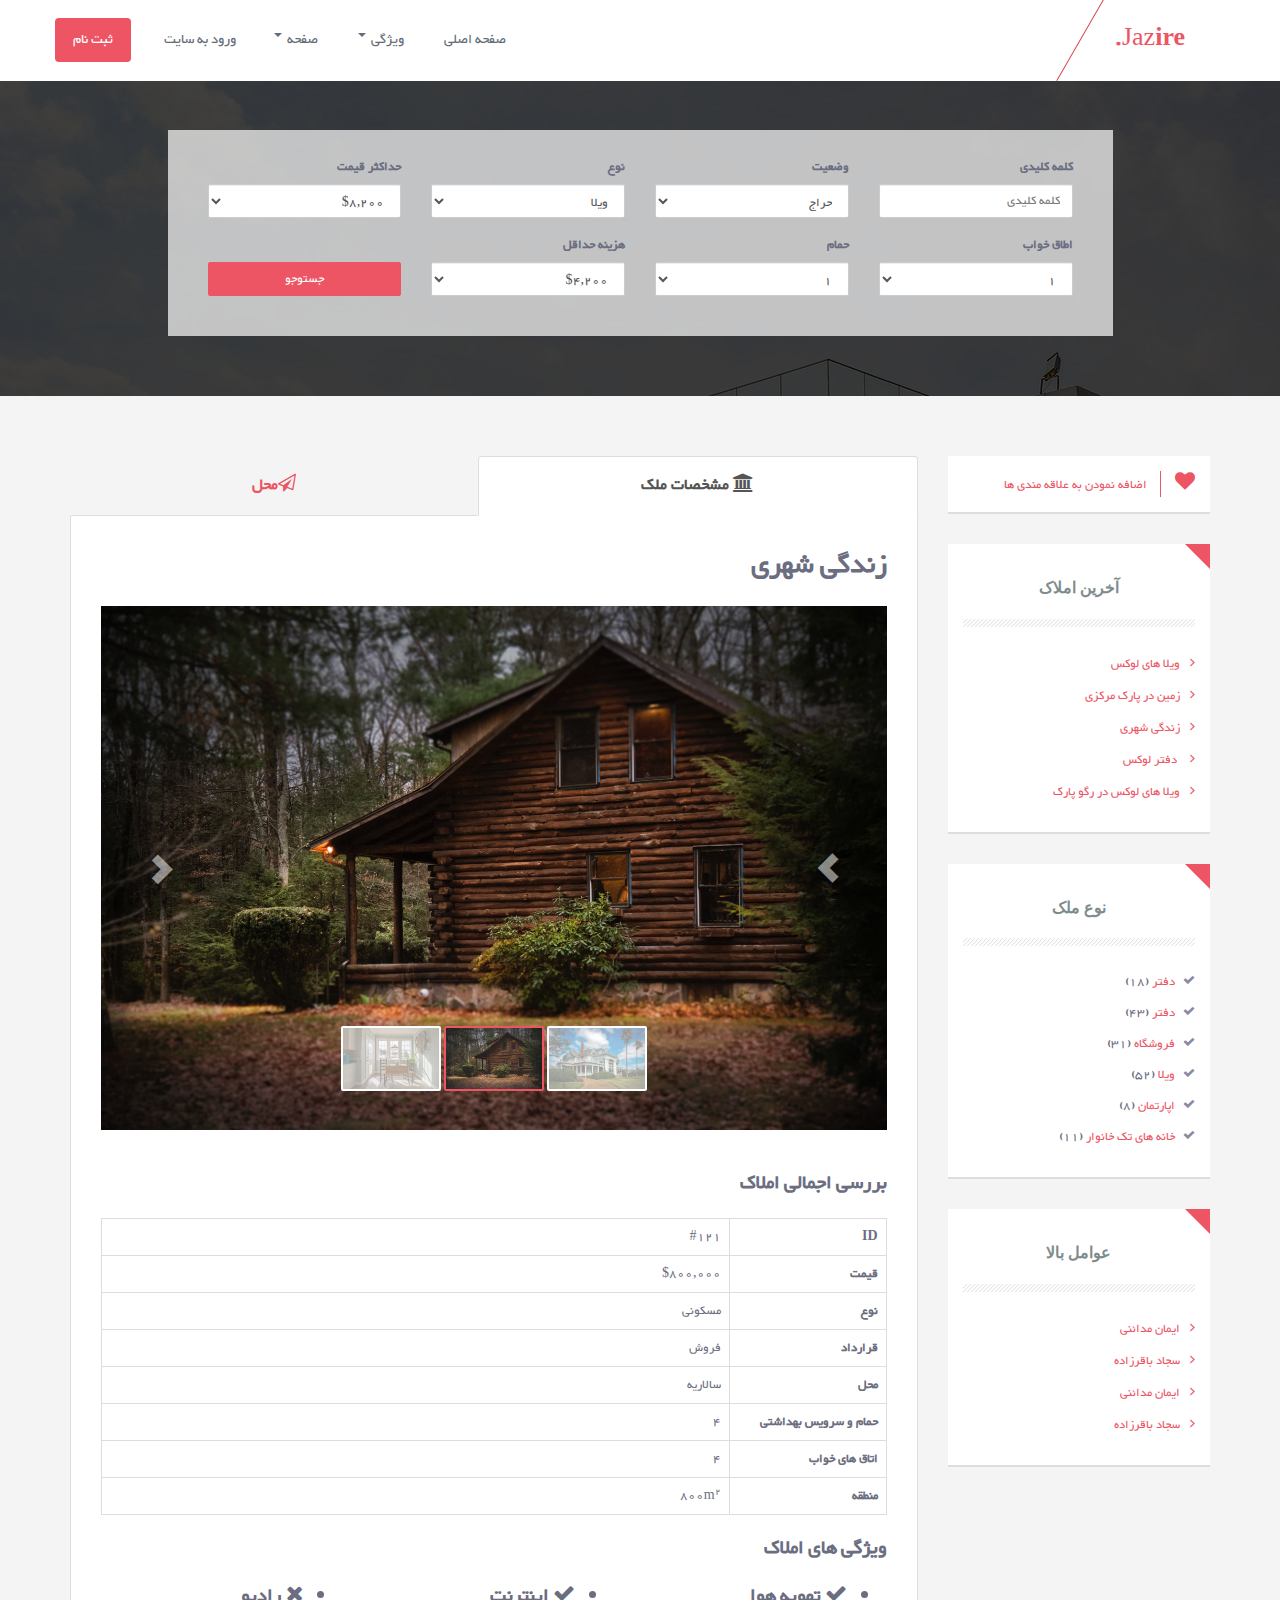
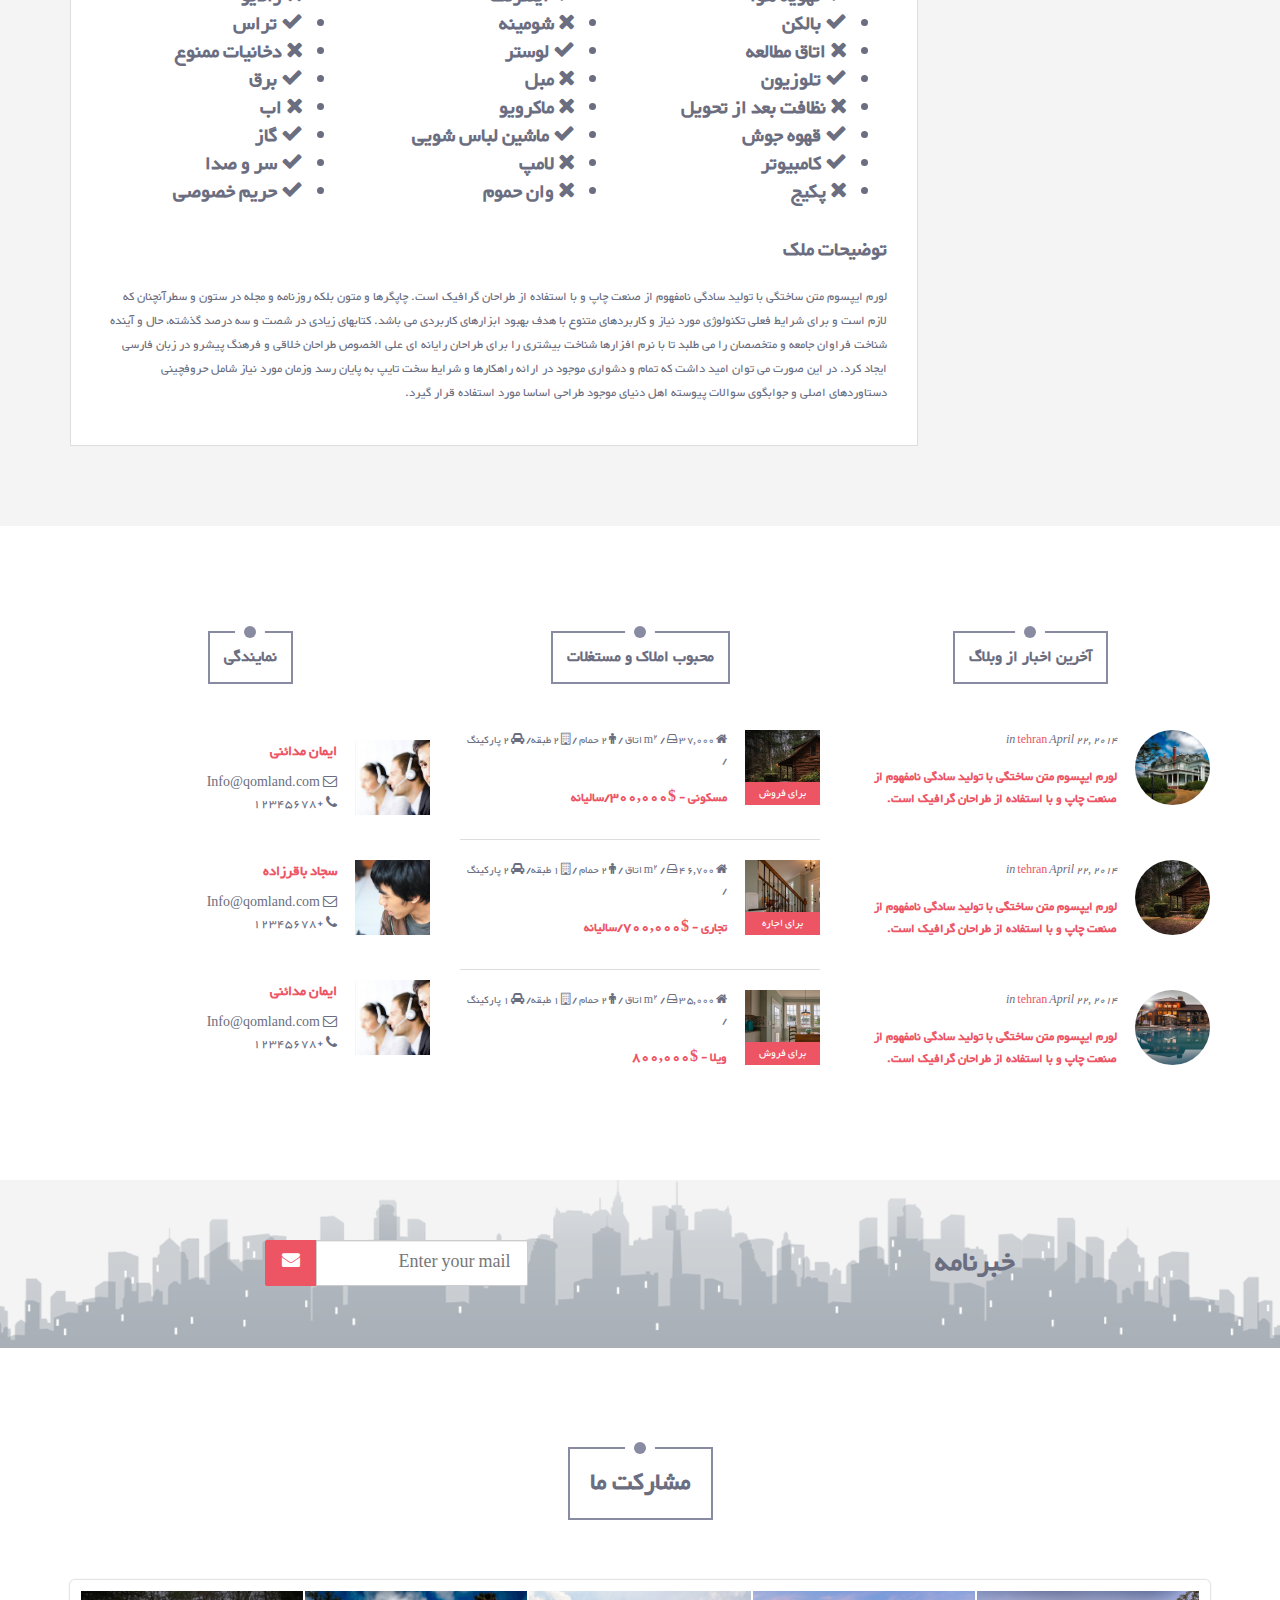
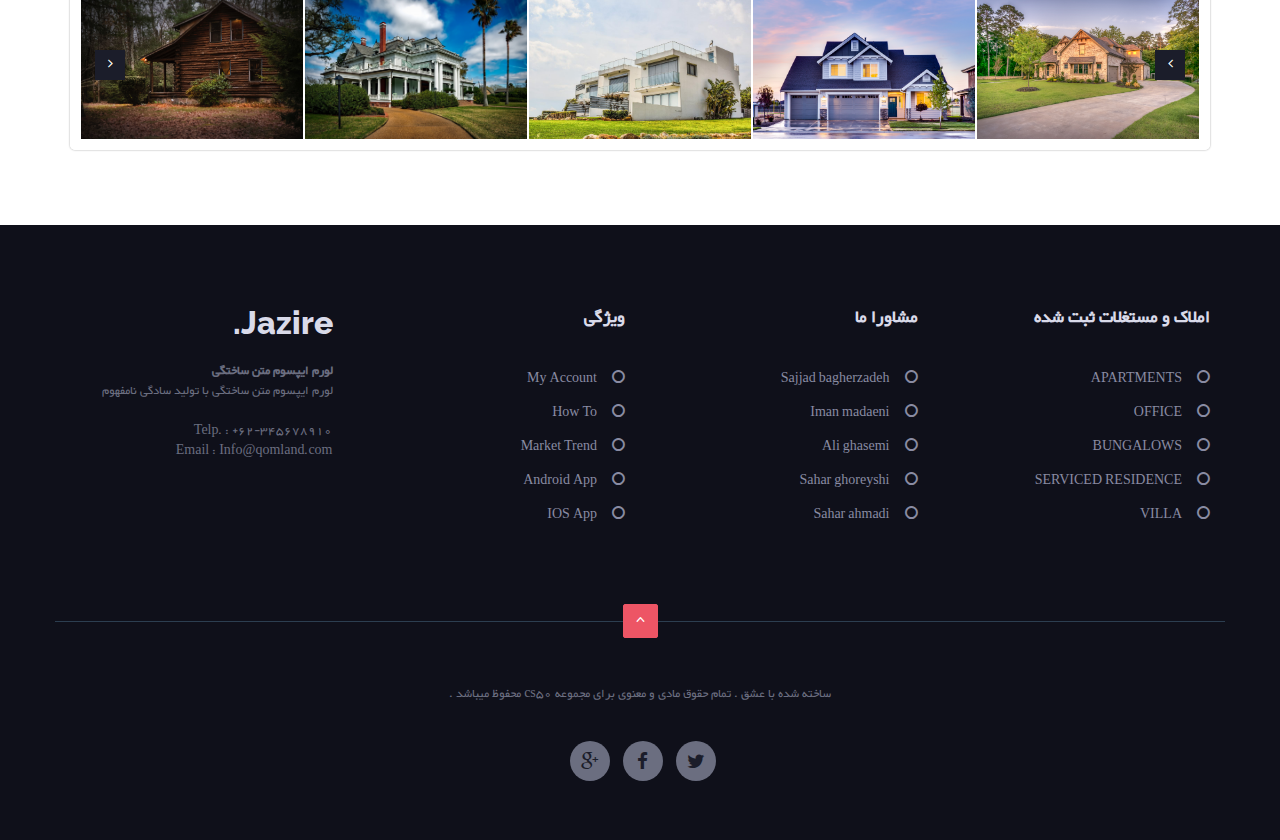
<file: single.html>
<!DOCTYPE html>
<html lang="en">
  <head>
    <meta charset="utf-8">
    <meta name="viewport" content="width=device-width, initial-scale=1.0">
    <meta http-equiv="X-UA-Compatible" content="IE=Edge,chrome=1">
    <meta name="description" content="Jazire is responsive html real estate theme">
    <meta name="author" content="Amir Mohammad Hajizadeh">
    <link rel="shortcut icon" href="img/favicon.jpeg">

    <title>Jazire</title>

    <!-- Bootstrap core CSS -->
    <link href="css/bootstrap.css" rel="stylesheet">

    <!-- Custom styles for this template -->
    <link href='http://fonts.googleapis.com/css?family=Raleway:400,600,800' rel='stylesheet' type='text/css'>
    <link href="css/font-awesome.min.css" rel="stylesheet">
    <link href="css/style.css" rel="stylesheet">
    <link href="css/responsive.css" rel="stylesheet">

    <!-- HTML5 shim and Respond.js IE8 support of HTML5 elements and media queries -->
    <!--[if lt IE 9]>
      <script src="js/html5shiv.js"></script>
      <script src="js/respond.min.js"></script>
    <![endif]-->
  </head>

  <body id="top">

    <!-- begin:navbar -->
    <nav class="navbar navbar-default navbar-fixed-top" role="navigation">
      <div class="container">
        <!-- Brand and toggle get grouped for better mobile display -->
        <div class="navbar-header">
          <button type="button" class="navbar-toggle" data-toggle="collapse" data-target="#navbar-top">
            <span class="sr-only">Toggle navigation</span>
            <span class="icon-bar"></span>
            <span class="icon-bar"></span>
            <span class="icon-bar"></span>
          </button>
          <a class="navbar-brand" href="index.html"><span>Jaz<strong>ire.</strong></span></a>
        </div>

        <!-- Collect the nav links, forms, and other content for toggling -->
        <div class="collapse navbar-collapse" id="navbar-top">
          <ul class="nav navbar-nav navbar-left">
            <li><a href="index.html">صفحه اصلی</a></li>
            <li class="dropdown">
              <a href="#" class="dropdown-toggle" data-toggle="dropdown">ویژگی <b class="caret"></b></a>
              <ul class="dropdown-menu">
                <li><a href="search.html">جستجو</a></li>
                <li><a href="search_list.html">جستجو پیشرفته</a></li>
                <li><a href="category.html">دسته بندی</a></li>
                <li><a href="category_list.html">دسته بندی پیشرفته</a></li>
                <li><a href="single.html">تک صفحه ای</a></li>
              </ul>
            </li>
            <li class="dropdown">
              <a href="#" class="dropdown-toggle" data-toggle="dropdown">صفحه <b class="caret"></b></a>
              <ul class="dropdown-menu">
                <li><a href="blog.html">آرشیو وبلاگ</a></li>
                <li><a href="blog_single.html">وبلاک تک صفحه ای</a></li>
                <li><a href="about.html">درباره ما</a></li>
                <li><a href="contact.html">تماس با ما</a></li>
              </ul>
            </li>
            <li><a href="#modal-signin" class="signin" data-toggle="modal" data-target="#modal-signin">ورود به سایت</a></li>
            <li><a href="#" class="signup" data-toggle="modal" data-target="#modal-signup">ثبت نام</a></li>
          </ul>
        </div><!-- /.navbar-collapse -->
      </div><!-- /.container -->
    </nav>
    <!-- end:navbar -->

    <!-- begin:header -->
    <div id="header" class="heading" style="background-image: url(img/img01.jpg);">
      <div class="container">
        <div class="row">
          <div class="col-md-10 col-md-offset-1 col-sm-12">
            <div class="quick-search">
              <div class="row">
                <form role="form">
                  <div class="col-md-3 col-sm-3 col-xs-6">
                    <div class="form-group">
                      <label for="اتاقroom">کلمه کلیدی</label>
                      <input type="text" class="form-control" placeholder="کلمه کلیدی">
                    </div>
                    <div class="form-group">
                      <label for="اتاقroom">اطاق خواب</label>
                      <select class="form-control">
                        <option>1</option>
                        <option>2</option>
                        <option>3</option>
                        <option>4</option>
                      </select>
                    </div>
                  </div>
                  <!-- break -->
                  <div class="col-md-3 col-sm-3 col-xs-6">
                    <div class="form-group">
                      <label for="status">وضعیت</label>
                      <select class="form-control">
                        <option>حراج</option>
                        <option>برای اجاره</option>
                      </select>
                    </div>
                    <div class="form-group">
                      <label for="حمامroom">حمام</label>
                      <select class="form-control">
                        <option>1</option>
                        <option>2</option>
                        <option>3</option>
                        <option>4</option>
                      </select>
                    </div>
                  </div>
                  <!-- break -->
                  <div class="col-md-3 col-sm-3 col-xs-6">
                    <div class="form-group">
                      <label for="type">نوع</label>
                      <select class="form-control">
                        <option>ویلا</option>
                        <option>ساکن</option>
                        <option>تجاری</option>
                      </select>
                    </div>
                    <div class="form-group">
                      <label for="minprice">هزینه حداقل</label>
                      <select class="form-control">
                        <option>$4,200</option>
                        <option>$6,700</option>
                        <option>$8,150</option>
                        <option>$11,110</option>
                      </select>
                    </div>
                  </div>
                  <!-- break -->
                  <div class="col-md-3 col-sm-3 col-xs-6">
                    <div class="form-group">
                      <label for="maxprice">حداکثر قیمت</label>
                      <select class="form-control">
                        <option>$8,200</option>
                        <option>$11,700</option>
                        <option>$14,150</option>
                        <option>$21,110</option>
                      </select>
                    </div>
                    <div class="form-group">
                      <label for="maxprice">&nbsp;</label>
                      <input type="submit" name="submit" value="جستوجو" class="btn btn-primary btn-block">
                    </div>
                  </div>

                </form>
              </div>
            </div>

          </div>
        </div>
      </div>
    </div>
    <!-- end:header -->

    <!-- begin:content -->
    <div id="content">
      <div class="container">
        <div class="row">
          <!-- begin:article -->
          <div class="col-md-9 col-md-push-3">
            <div class="row">
              <div class="col-md-12 single-post">
                <ul id="myTab" class="nav nav-tabs nav-justified">
                  <li class="active"><a href="#detail" data-toggle="tab"><i class="fa fa-university"></i> مشخصات ملک</a></li>
                  <li><a href="#location" data-toggle="tab"><i class="fa fa-paper-plane-o"></i>محل</a></li>
                </ul>

                <div id="myTabContent" class="tab-content">
                  <div class="tab-pane fade in active" id="detail">
                    <div class="row">
                      <div class="col-md-12">
                        <h2>زندگی شهری</h2>
                        <div id="slider-property" class="carousel slide" data-ride="carousel">
                          <ol class="carousel-indicators">
                            <li data-target="#slider-property" data-slide-to="0" class="">
                              <img src="img/img02.jpg" alt="">
                            </li>
                            <li data-target="#slider-property" data-slide-to="1" class="active">
                              <img src="img/img03.jpg" alt="">
                            </li>
                            <li data-target="#slider-property" data-slide-to="2">
                              <img src="img/img04.jpg" alt="">
                            </li>
                          </ol>
                          <div class="carousel-inner">
                            <div class="item">
                              <img src="img/img02.jpg" alt="">
                            </div>
                            <div class="item active">
                              <img src="img/img03.jpg" alt="">
                            </div>
                            <div class="item">
                              <img src="img/img04.jpg" alt="">
                            </div>
                          </div>
                          <a class="right carousel-control" href="#slider-property" data-slide="prev">
                            <span class="glyphicon glyphicon-chevron-right"></span>
                          </a>
                          <a class="left carousel-control" href="#slider-property" data-slide="next">
                            <span class="glyphicon glyphicon-chevron-left"></span>
                          </a>
                        </div>
                        <h3>بررسی اجمالی املاک</h3>
                        <table class="table table-bordered">
                          <tr>
                            <td width="20%"><strong>ID</strong></td>
                            <td>#121</td>
                          </tr>
                          <tr>
                            <td><strong>قیمت</strong></td>
                            <td>$800,000</td>
                          </tr>
                          <tr>
                            <td><strong>نوع</strong></td>
                            <td>مسکونی</td>
                          </tr>
                          <tr>
                            <td><strong>قرارداد</strong></td>
                            <td>فروش</td>
                          </tr>
                          <tr>
                            <td><strong>محل</strong></td>
                            <td>سالاریه</td>
                          </tr>
                          <tr>
                            <td><strong>حمام و سرویس بهداشتی</strong></td>
                            <td>4</td>
                          </tr>
                          <tr>
                            <td><strong>اتاق های خواب</strong></td>
                            <td>4</td>
                          </tr>
                          <tr>
                            <td><strong>منطقه</strong></td>
                            <td>800m<sup>2</sup> </td>
                          </tr>
                        </table>
                        <h3>ویژگی های املاک<h3>
                        <div class="row">
                          <div class="col-md-4 col-sm-4">
                            <ul>
                              <li><i class="fa fa-check"></i> تهویه هوا</li>
                              <li><i class="fa fa-check"></i> بالکن</li>
                              <li><i class="fa fa-times"></i> اتاق مطالعه</li>
                              <li><i class="fa fa-check"></i> تلوزیون</li>
                              <li><i class="fa fa-times"></i>  نظافت بعد از تحویل</li>
                              <li><i class="fa fa-check"></i>  قهوه جوش</li>
                              <li><i class="fa fa-check"></i> کامبیوتر</li>
                              <li><i class="fa fa-times"></i> پکیج</li>
                            </ul>
                          </div>
                          <div class="col-md-4 col-sm-4">
                            <ul>
                              <li><i class="fa fa-check"></i> اینترنت</li>
                              <li><i class="fa fa-times"></i> شومینه</li>
                              <li><i class="fa fa-check"></i> لوستر</li>
                              <li><i class="fa fa-times"></i> مبل</li>
                              <li><i class="fa fa-times"></i> ماکرویو</li>
                              <li><i class="fa fa-check"></i> ماشین لباس شویی</li>
                              <li><i class="fa fa-times"></i> لامپ</li>
                              <li><i class="fa fa-times"></i> وان حموم</li>
                            </ul>
                          </div>
                          <div class="col-md-4 col-sm-4">
                            <ul>
                              <li><i class="fa fa-times"></i> رادیو</li>
                              <li><i class="fa fa-check"></i> تراس</li>
                              <li><i class="fa fa-times"></i> دخانیات ممنوع</li>
                              <li><i class="fa fa-check"></i> برق</li>
                              <li><i class="fa fa-times"></i> اب</li>
                              <li><i class="fa fa-check"></i> گاز</li>
                              <li><i class="fa fa-check"></i> سر و صدا</li>
                              <li><i class="fa fa-check"></i> حریم خصوصی</li>
                            </ul>
                          </div>                          
                        </div>

                        <h3>توضیحات ملک</h3>
                        <p>لورم ایپسوم متن ساختگی با تولید سادگی نامفهوم از صنعت چاپ و با استفاده از طراحان گرافیک است. چاپگرها و متون بلکه روزنامه و مجله در ستون و سطرآنچنان که لازم است و برای شرایط فعلی تکنولوژی مورد نیاز و کاربردهای متنوع با هدف بهبود ابزارهای کاربردی می باشد. کتابهای زیادی در شصت و سه درصد گذشته، حال و آینده شناخت فراوان جامعه و متخصصان را می طلبد تا با نرم افزارها شناخت بیشتری را برای طراحان رایانه ای علی الخصوص طراحان خلاقی و فرهنگ پیشرو در زبان فارسی ایجاد کرد. در این صورت می توان امید داشت که تمام و دشواری موجود در ارائه راهکارها و شرایط سخت تایپ به پایان رسد وزمان مورد نیاز شامل حروفچینی دستاوردهای اصلی و جوابگوی سوالات پیوسته اهل دنیای موجود طراحی اساسا مورد استفاده قرار گیرد.</p>
                      </div>
                    </div>

                    
                  </div>
                  <!-- break -->
                  <div class="tab-pane fade" id="location">
                    <div class="row">
                      <div class="col-md-12">
                        <div id="map-property"></div>
                      </div>
                    </div>
                    <div class="row">
                      <div class="col-md-12">
                        <h3>تماس با ما </h3>
                      </div>
                    </div>
                    <div class="row">
                      <div class="col-md-6 col-sm-6">
                        <div class="team-container team-dark">
                          <div class="team-image">
                            <img src="img/team01.jpg" alt="the team - mikha realestate theme">
                          </div>
                          <div class="team-description">
                            <h3>َAhmad Ghaderi</h3>
                            <p><i class="fa fa-phone"></i> OFFICE : 021-234-5678<br>
                            <i class="fa fa-mobile"></i> Mobile : +62-3456-78910<br>
                            <i class="fa fa-print"></i> Fax : 021-234-5679</p>
                            <p>Lorem ipsum dolor sit amet, consectetur adipisicing elit, sed do eiusmod
                            tempor incididunt ut labore et dolore magna aliqua.</p>
                            <div class="team-social">
                              <span><a href="#" title="Twitter" rel="tooltip" data-placement="top"><i class="fa fa-twitter"></i></a></span>
                              <span><a href="#" title="Facebook" rel="tooltip" data-placement="top"><i class="fa fa-facebook"></i></a></span>
                              <span><a href="#" title="Google Plus" rel="tooltip" data-placement="top"><i class="fa fa-google-plus"></i></a></span>
                              <span><a href="#" title="Email" rel="tooltip" data-placement="top"><i class="fa fa-envelope"></i></a></span> 
                              <span><a href="#" title="LinkedIn" rel="tooltip" data-placement="top"><i class="fa fa-linkedin"></i></a></span> 
                            </div>                       
                          </div>
                        </div>
                      </div>
                      <div class="col-md-6 col-sm-6">
                        <form>
                          <div class="form-group">
                            <label for="name">نام</label>
                            <input type="text" class="form-control input-lg" placeholder="نام : ">
                          </div>
                          <div class="form-group">
                            <label for="email">ایمیل</label>
                            <input type="email" class="form-control input-lg" placeholder="ایمیل : ">
                          </div>
                          <div class="form-group">
                            <label for="telp">تلفن.</label>
                            <input type="text" class="form-control input-lg" placeholder="تلفن : ">
                          </div>
                          <div class="form-group">
                            <label for="message">پیام</label>
                            <textarea class="form-control input-lg" rows="7" placeholder="پیام : "></textarea>
                          </div>
                          <div class="form-group">
                            <input type="submit" name="submit" value="Send Message" class="btn btn-primary btn-lg">
                          </div>
                        </form>
                      </div>
                    </div>
                  </div>
                </div>
              </div>
            </div>
          </div>
          <!-- end:article -->
          <!-- begin:sidebar -->
          <div class="col-md-3 col-md-pull-9 sidebar">
            <div class="widget-white favorite">
              <a href="#"><i class="fa fa-heart"></i> اضافه نمودن به علاقه مندی ها</a>
            </div>
            <!-- break -->
            <div class="widget widget-sidebar widget-white">
              <div class="widget-header">
                <h3>آخرین املاک</h3>
              </div>    
              <ul>
                <li><a href="#">ویلا های لوکس</a></li>
                <li><a href="#">زمین در پارک مرکزی</a></li>
                <li><a href="#">زندگی شهری</a></li>
                <li><a href="#"> دفتر لوکس</a></li>
                <li><a href="">ویلا های لوکس در رگو پارک</a></li>
              </ul>
            </div>
            <!-- break -->
            <div class="widget widget-sidebar widget-white">
              <div class="widget-header">
                <h3>نوع ملک</h3>
              </div>    
              <ul class="list-check">
                <li><a href="#">دفتر</a>&nbsp;(18)</li>
                <li><a href="#">دفتر</a>&nbsp;(43)</li>
                <li><a href="#">فروشگاه</a>&nbsp;(31)</li>
                <li><a href="#">ویلا</a>&nbsp;(52)</li>
                <li><a href="#">اپارتمان</a>&nbsp;(8)</li>
                <li><a href="#">خانه های تک خانوار</a>&nbsp;(11)</li>
              </ul>
            </div>
            <!-- break -->
            <div class="widget widget-sidebar widget-white">
              <div class="widget-header">
                <h3>عوامل بالا</h3>
              </div>    
              <ul>
                <li><a href="#">ایمان مدائنی</a></li>
                <li><a href="#">سجاد باقرزاده</a></li>
                <li><a href="#">ایمان مدائنی</a></li>
                <li><a href="#">سجاد باقرزاده</a></li>
              </ul>
            </div>
            <!-- break -->
          </div>
          <!-- end:sidebar -->
          
        </div>
      </div>
    </div>
    <!-- end:content -->

    <!-- begin:news -->
    <div id="news">
      <div class="container">
        <div class="row">
          <!-- begin:blog -->
          <div class="col-md-4 col-sm-4">
            <div class="row">
              <div class="col-md-12">
                <div class="heading-title heading-title-sm bg-white">
                  <h2>آخرین اخبار از وبلاگ</h2>
                </div>
              </div>
            </div>
            <!-- break -->

            <div class="row">
              <div class="col-md-12">
                <div class="post-container post-noborder">
                  <div class="post-img post-img-circle" style="background: url(img/img02.jpg);"></div>
                  <div class="post-content">
                    <div class="post-meta">
                      <span><em>in</em> <a href="#" title="View all posts intehran" rel="category tag">tehran</a></span>
                      <span><em>April 22, 2014</em></span>
                    </div>
                    <div class="heading-title">
                      <h2><a href="#">لورم ایپسوم متن ساختگی با تولید سادگی نامفهوم از صنعت چاپ و با استفاده از طراحان گرافیک است.</a></h2>
                    </div>
                  </div>
                </div>
                <!-- break -->

                <div class="post-container post-noborder">
                  <div class="post-img post-img-circle" style="background: url(img/img03.jpg);"></div>
                  <div class="post-content">
                    <div class="post-meta">
                      <span><em>in</em> <a href="#" title="View all posts intehran" rel="category tag">tehran</a></span>
                      <span><em>April 22, 2014</em></span>
                    </div>
                    <div class="heading-title">
                      <h2><a href="#">لورم ایپسوم متن ساختگی با تولید سادگی نامفهوم از صنعت چاپ و با استفاده از طراحان گرافیک است.</a></h2>
                    </div>
                  </div>
                </div>
                <!-- break -->

                <div class="post-container post-noborder">
                  <div class="post-img post-img-circle" style="background: url(img/img15.jpg);"></div>
                  <div class="post-content">
                    <div class="post-meta">
                      <span><em>in</em> <a href="#" title="View all posts intehran" rel="category tag">tehran</a></span>
                      <span><em>April 22, 2014</em></span>
                    </div>
                    <div class="heading-title">
                      <h2><a href="#">لورم ایپسوم متن ساختگی با تولید سادگی نامفهوم از صنعت چاپ و با استفاده از طراحان گرافیک است.</a></h2>
                    </div>
                  </div>
                </div>
                <!-- break -->

              </div>
            </div>
            <!-- break -->

          </div>
          <!-- end:blog -->

          <!-- begin:popular -->
          <div class="col-md-4 col-sm-4">
            <div class="row">
              <div class="col-md-12">
                <div class="heading-title heading-title-sm bg-white">
                  <h2>محبوب املاک و مستغلات</h2>
                </div>
              </div>
            </div>
            <!-- break -->

            <div class="row">
              <div class="col-md-12">
                <div class="post-container">
                  <div class="post-img" style="background: url(img/img12.jpg);"><h3>برای فروش</h3></div>
                  <div class="post-content">
                    <div class="post-meta">
                      <span><i class="fa fa-home"></i> 7,000 m<sup>2</sup> / </span>
                      <span><i class="fa fa-hdd-o"></i> 3 اتاق / </span>
                      <span><i class="fa fa-male"></i> 2 حمام / </span>
                      <span><i class="fa fa-building-o"></i> 2 طبقه/ </span>
                      <span><i class="fa fa-car"></i> 2 پارکینگ / </span>
                    </div>
                    <div class="heading-title">
                      <h2><a href="#">مسکونی - <span>$300,000</span>/سالیانه</a></h2>
                    </div>
                  </div>
                </div>
                <!-- break -->

                <div class="post-container">
                  <div class="post-img" style="background: url(img/img13.jpg);"><h3>برای اجاره</h3></div>
                  <div class="post-content">
                    <div class="post-meta">
                      <span><i class="fa fa-home"></i> 6,700 m<sup>2</sup> / </span>
                      <span><i class="fa fa-hdd-o"></i> 4 اتاق / </span>
                      <span><i class="fa fa-male"></i> 2 حمام / </span>
                      <span><i class="fa fa-building-o"></i> 1 طبقه/ </span>
                      <span><i class="fa fa-car"></i> 2 پارکینگ / </span>
                    </div>
                    <div class="heading-title">
                      <h2><a href="#">تجاری - <span>$700,000</span>/سالیانه</a></h2>
                    </div>
                  </div>
                </div>
                <!-- break -->

                <div class="post-container post-noborder">
                  <div class="post-img" style="background: url(img/img14.jpg);"><h3>برای فروش</h3></div>
                  <div class="post-content">
                    <div class="post-meta">
                      <span><i class="fa fa-home"></i> 5,000 m<sup>2</sup> / </span>
                      <span><i class="fa fa-hdd-o"></i> 3 اتاق / </span>
                      <span><i class="fa fa-male"></i> 2 حمام / </span>
                      <span><i class="fa fa-building-o"></i> 1 طبقه/ </span>
                      <span><i class="fa fa-car"></i> 1 پارکینگ / </span>
                    </div>
                    <div class="heading-title">
                      <h2><a href="#">ویلا - <span>$800,000</span></a></h2>
                    </div>
                  </div>
                </div>
                <!-- break -->

              </div>
            </div>
            <!-- break -->

          </div>
          <!-- end:popular -->

          <!-- begin:agent -->
          <div class="col-md-4 col-sm-4">
            <div class="row">
              <div class="col-md-12">
                <div class="heading-title heading-title-sm bg-white">
                  <h2>نمایندگی</h2>
                </div>
              </div>
            </div>
            <!-- break -->
            <div class="row">
              <div class="col-md-12">

                <div class="post-container post-noborder">
                  <div class="post-img" style="background: url(img/team03.jpg);"></div>
                  <div class="post-content list-agent">
                    <div class="heading-title">
                      <h2><a href="#">ایمان مدائنی</a></h2>
                    </div>
                    <div class="post-meta">
                      <span><i class="fa fa-envelope-o"></i> Info@qomland.com</span><br>
                      <span><i class="fa fa-phone"></i> +12345678</span>
                    </div>
                  </div>
                </div>
                <!-- break -->

                <div class="post-container post-noborder">
                  <div class="post-img" style="background: url(img/avatar.png);"></div>
                  <div class="post-content list-agent">
                    <div class="heading-title">
                      <h2><a href="#">سجاد باقرزاده</a></h2>
                    </div>
                    <div class="post-meta">
                      <span><i class="fa fa-envelope-o"></i> Info@qomland.com</span><br>
                      <span><i class="fa fa-phone"></i> +12345678</span>
                    </div>
                  </div>
                </div>
                <!-- break -->

                <div class="post-container post-noborder">
                  <div class="post-img" style="background: url(img/team01.jpg);"></div>
                  <div class="post-content list-agent">
                    <div class="heading-title">
                      <h2><a href="#">ایمان مدائنی</a></h2>
                    </div>
                    <div class="post-meta">
                      <span><i class="fa fa-envelope-o"></i> Info@qomland.com</span><br>
                      <span><i class="fa fa-phone"></i> +12345678</span>
                    </div>
                  </div>
                </div>
                <!-- break -->

              </div>
            </div>
            <!-- break -->

          </div>
          <!-- end:agent -->
        </div>
      </div>
    </div>
    <!-- end:news -->

    <!-- begin:subscribe -->
    <div id="subscribe">
      <div class="container">
        <div class="row">
          <div class="col-md-5 col-md-offset-2 col-sm-8 col-xs-12">
            <h3>خبرنامه</h3>
          </div>
          <div class="col-md-3 col-sm-4 col-xs-12">
            <div class="input-group">
              <input type="text" class="form-control input-lg" placeholder="Enter your mail">
              <span class="input-group-btn">
                <button class="btn btn-primary btn-lg" type="submit"><i class="fa fa-envelope"></i></button>
              </span>
            </div>
          </div>
        </div>
      </div>
    </div>
    <!-- end:subscribe -->

    <!-- begin:partner -->
    <div id="partner">
      <div class="container">
        <div class="row">
          <div class="col-md-12">
            <div class="heading-title bg-white">
              <h2>مشارکت ما</h2>
            </div>
          </div>
        </div>
        <!-- break -->

        <div class="row">
          <div class="col-md-12">
            <div class="jcarousel-wrapper">
              <div class="jcarousel">
                <ul>
                  <li><a href="#"><img src="img/img01.jpg" ></a></li>
                  <li><a href="#"><img src="img/img02.jpg" ></a></li>
                  <li><a href="#"><img src="img/img03.jpg" ></a></li>
                  <li><a href="#"><img src="img/img04.jpg" ></a></li>
                  <li><a href="#"><img src="img/img05.jpg" ></a></li>
                  <li><a href="#"><img src="img/img06.jpg" ></a></li>
                </ul>
              </div>
              <a href="#" class="jcarousel-control-prev"><i class="fa fa-angle-right"></i></a>
              <a href="#" class="jcarousel-control-next"><i class="fa fa-angle-left"></i></a>
              <!-- <p class="jcarousel-pagination"></p> -->
            </div>
          </div>
        </div>
      </div>
    </div>
    <!-- end:partner -->

    <!-- begin:footer -->
    <div id="footer">
      <div class="container">
        <div class="row">
          <div class="col-md-3 col-sm-6 col-xs-12">
            <div class="widget">
              <h3>املاک و مستغلات ثبت شده</h3>
              <ul class="list-unstyled">
                <li><a href="#">APARTMENTS</a></li>
                <li><a href="#">OFFICE</a></li>
                <li><a href="#">BUNGALOWS</a></li>
                <li><a href="#">SERVICED RESIDENCE</a></li>
                <li><a href="#">VILLA</a></li>
              </ul>
            </div>
          </div>
          <!-- break -->
          <div class="col-md-3 col-sm-6 col-xs-12">
            <div class="widget">
              <h3>مشاورا ما</h3>
              <ul class="list-unstyled">
                <li><a href="#">Sajjad bagherzadeh</a></li>
                <li><a href="#">Iman madaeni</a></li>
                <li><a href="#">Ali ghasemi</a></li>
                <li><a href="#">Sahar ghoreyshi</a></li>
                <li><a href="#">Sahar ahmadi</a></li>
              </ul>
            </div>
          </div>
          <!-- break -->
          <div class="col-md-3 col-sm-6 col-xs-12">
            <div class="widget">
              <h3>ویژگی</h3>
              <ul class="list-unstyled">
                <li><a href="#">My Account</a></li>
                <li><a href="#">How To</a></li>
                <li><a href="#">Market Trend</a></li>
                <li><a href="#">Android App</a></li>
                <li><a href="#">IOS App</a></li>
              </ul>
            </div>
          </div>
          <!-- break -->
          <div class="col-md-3 col-sm-6 col-xs-12">
            <div class="widget">
              <h2>Jazire.</h2>
              <address>
                <strong>لورم ایپسوم متن ساختگی</strong><br>
                لورم ایپسوم متن ساختگی با تولید سادگی نامفهوم<br>
                <br>
                Telp. : +62-345678910<br>
                Email : Info@qomland.com
              </address>
            </div>
          </div>
          <!-- break -->
        </div>
        <!-- break -->

        <!-- begin:copyleft -->
        <div class="row">
          <div class="col-md-12 copyleft">
                        <p>ساخته شده با عشق . تمام حقوق مادی و معنوی برای مجموعه cs50 محفوظ میباشد .</p>
           
            <a href="#top" class="btn btn-primary scroltop"><i class="fa fa-angle-up"></i></a>
            <ul class="list-inline social-links">
              <li><a href="#" class="icon-twitter" rel="tooltip" title="" data-placement="bottom" data-original-title="Twitter"><i class="fa fa-twitter"></i></a></li>
              <li><a href="#" class="icon-facebook" rel="tooltip" title="" data-placement="bottom" data-original-title="Facebook"><i class="fa fa-facebook"></i></a></li>
              <li><a href="#" class="icon-gplus" rel="tooltip" title="" data-placement="bottom" data-original-title="Gplus"><i class="fa fa-google-plus"></i></a></li>
            </ul>
          </div>
        </div>
        <!-- end:copyleft -->

      </div>
    </div>
    <!-- end:footer -->
    <!-- begin:modal-signin -->
  <div class="modal fade" id="modal-signin" tabindex="-1" role="dialog" aria-labelledby="modal-signin" aria-hidden="true">
      <div class="modal-dialog modal-sm">
        <div class="modal-content">
          <div class="modal-header">
            <button type="button" class="close" data-dismiss="modal" aria-hidden="true">&times;</button>
            <h4 class="modal-title">Sign in</h4>
          </div>
          <div class="modal-body">
            <form role="form">
              <div class="form-group">
                <label for="emailAddress">ایمیل</label>
                <input type="email" class="form-control input-lg" placeholder="ایمیل">
              </div>
              <div class="form-group">
                <label for="password">کلمه عبور</label>
                <input type="password" class="form-control input-lg" placeholder="کلمه عبور">
              </div>
              <div class="checkbox">
                <label>
                  <input type="checkbox" name="forget"> مرا بخاطر بسپار
                </label>
              </div>
            </form>
          </div>
          <div class="modal-footer">
            <p>آیا ثبت نام نکرده اید ? <a href="#modal-signup"  data-toggle="modal" data-target="#modal-signup">ثبت نام</a></p>
            <input type="submit" class="btn btn-primary btn-block btn-lg" value="ورود به سایت">
          </div>
        </div>
      </div>
    </div>
    <!-- end:modal-signin -->

    <!-- begin:modal-signup -->
    <div class="modal fade" id="modal-signup" tabindex="-1" role="dialog" aria-labelledby="modal-signup" aria-hidden="true">
      <div class="modal-dialog modal-sm">
        <div class="modal-content">
          <div class="modal-header">
            <button type="button" class="close" data-dismiss="modal" aria-hidden="true">&times;</button>
            <h4 class="modal-title">ثبت نام</h4>
          </div>
          <div class="modal-body">
            <form role="form">
              <div class="form-group">
                <input type="ایمیل" class="form-control input-lg" placeholder="ایمیل">
              </div>
              <div class="form-group">
                <input type="کلمه عبور" class="form-control input-lg" placeholder="کلمه عبور">
              </div>
              <div class="form-group">
                <input type="تکرار کلمه عبور" class="form-control input-lg" placeholder="تکرار کلمه عبور">
              </div>
              <div class="checkbox">
                <label>
                  <input type="checkbox" name="agree"> آیا با قوانین <a href="#">سایت ما موافق هستید؟</a> 
                </label>
              </div>
            </form>
          </div>
          <div class="modal-footer">
            <p>آیا ثبت نام کرده اید؟ <a href="#modal-signin" data-toggle="modal" data-target="#modal-signin">ورود به سایت.</a></p>
            <input type="submit" class="btn btn-primary btn-block btn-lg" value="ثبت نام">
          </div>
        </div>
      </div>
    </div>
    <!-- end:modal-signup -->
   
    <!-- Bootstrap core JavaScript
    ================================================== -->
    <!-- Placed at the end of the document so the pages load faster -->
    <script src="js/jquery.js"></script>
    <script src="js/bootstrap.js"></script>
     <script type="text/javascript" src="http://maps.google.com/maps/api/js?sensor=false&amp;language=en"></script>
    <script src="js/gmap3.min.js"></script>
    <script src="js/jquery.easing.js"></script>
    <script src="js/jquery.jcarousel.min.js"></script>
    <script src="js/imagesloaded.pkgd.min.js"></script>
    <script src="js/masonry.pkgd.min.js"></script>
    <script src="js/jquery.backstretch.js"></script>
    <script src="js/jquery.nicescroll.min.js"></script>
    <script src="js/script.js"></script>
  </body>
</html>
</file>
<file: css/style.css>
@font-face {
    font-family: "Yekan";
    src: url( "../fonts/W_YEKAN_0.TTF" );
    src: local( "?" ), url( "../fonts/W_YEKAN_0.TTF" )format( "truetype" );
}
*{
font-family:Yekan;
}
body{
	margin: 0;
	padding: 0;
	padding-top: 70px;
	font-family: 'Raleway', sans-serif;
	font-size: 14px;
	line-height: 24px;
	color: #6b6e80;
    background: #fff;
    overflow-x: hidden;
	scrollbar-face-color: #333;
	direction:rtl;
}

::-moz-selection { 
	color: #fff; 
	text-shadow: none; 
	background: #3498db; 
}

::-webkit-selection { 
	color: #fff; 
	text-shadow: none; 
	background: #3498db; 
}

::selection { 
	color: #fff; 
	text-shadow: none; 
	background: #3498db; 
}

::-webkit-scrollbar {
	width: 10px;
} 

::-webkit-scrollbar-track {
	background-color: #333;
} 

::-webkit-scrollbar-thumb {
	background-color: #666;
	-webkit-border-radius: 2px;
	   -moz-border-radius: 2px;
	     -o-border-radius: 2px;
			border-radius: 2px;
} 

::-webkit-scrollbar-button {
	display: none;
} 

::-webkit-scrollbar-corner {
	background-color: #000000;
}

h1,h2,h3,h4,h5,h6{
	font-family: 'Yekan','Raleway', sans-serif;
	font-weight: 800;
}

a{
	color: #ed5565;
	text-decoration: none;
	-webkit-transition: all 0.2s ease-in-out;
	   -moz-transition: all 0.2s ease-in-out;
		-ms-transition: all 0.2s ease-in-out;
		 -o-transition: all 0.2s ease-in-out;
			transition: all 0.2s ease-in-out;
}

a:hover{
	color: #da4453;
	text-decoration: none;
	-webkit-transition: all 0.2s ease-in-out;
	   -moz-transition: all 0.2s ease-in-out;
		-ms-transition: all 0.2s ease-in-out;
		 -o-transition: all 0.2s ease-in-out;
			transition: all 0.2s ease-in-out;
}

select,
textarea,
input[type="text"],
input[type="password"],
input[type="datetime"],
input[type="datetime-local"],
input[type="date"],
input[type="month"],
input[type="time"],
input[type="week"],
input[type="number"],
input[type="email"],
input[type="url"],
input[type="search"],
input[type="tel"],
input[type="color"],
.uneditable-input {
	color: #333;
}

select:focus,
textarea:focus,
input[type="text"]:focus,
input[type="password"]:focus,
input[type="datetime"]:focus,
input[type="datetime-local"]:focus,
input[type="date"]:focus,
input[type="month"]:focus,
input[type="time"]:focus,
input[type="week"]:focus,
input[type="number"]:focus,
input[type="email"]:focus,
input[type="url"]:focus,
input[type="search"]:focus,
input[type="tel"]:focus,
input[type="color"]:focus,
.uneditable-input:focus {
	color: #ed5565;
	border-color: #bbb;
	-webkit-box-shadow: none;
	   -moz-box-shadow: none;
		  	box-shadow: none;
}

.btn,
.form-control{
	-webkit-border-radius: 2px;
	   -moz-border-radius: 2px;
		 -o-border-radius: 2px;
			border-radius: 2px;
}

.form-control:focus{
	color: #ed5565;
	border-color: #bbb;
	-webkit-box-shadow: none;
	   -moz-box-shadow: none;
		  	box-shadow: none;
}

.clear-marg{
	margin: 0 !important;
}

.btn-primary{
	background-color: #ed5565;
	border-color: #ed5565;
}

.btn-primary:hover,
.btn-primary:focus,
.btn-primary:active,
.btn-primary.active,
.btn-primary.dropdown-toggle{
	background-color: #3bafda;
	border-color: #3bafda;
}

.btn-danger{
	background-color: #ed5565;
	border-color: #da4453;
}

.btn-danger:hover,
.btn-danger:focus,
.btn-danger:active,
.btn-danger.active,
.btn-danger.dropdown-toggle{
	background-color: #da4453;
	border-color: #da4453;
}

.btn-success{
	background-color: #48cfad;
	border-color: #37bc9b;
}

.btn-success:hover,
.btn-success:focus,
.btn-success:active,
.btn-success.active,
.btn-success.dropdown-toggle{
	background-color: #37bc9b;
	border-color: #37bc9b;
}

.btn-warning{
	background-color: #ffce54;
	border-color: #f6bb42;
}

.btn-warning:hover,
.btn-warning:focus,
.btn-warning:active,
.btn-warning.active,
.btn-warning.dropdown-toggle{
	background-color: #f6bb42;
	border-color: #f6bb42;
}


/* 
	==================
	[2. NAVBAR]
	==================
*/
.navbar-default{
	background-color: #fff;
	-webkit-transition: all 0.2s ease-in-out;
	   -moz-transition: all 0.2s ease-in-out;
		-ms-transition: all 0.2s ease-in-out;
		 -o-transition: all 0.2s ease-in-out;
			transition: all 0.2s ease-in-out;
	border-color: #fff;
}

.navbar-default.navbar-static-top{
	margin-bottom: 0;
	-webkit-border-radius: 0;
	   -moz-border-radius: 0;
		 -o-border-radius: 0;
			border-radius: 0;
}

.navbar-default .navbar-brand img{
	height: 60px;
	width: auto;
	display: block;
}

.navbar-default .navbar-brand{
	position: relative;
	color: #ed5565;
	font-size: 26px;
	display: block;
	padding: 10px 40px 10px 15px;
	-webkit-transition: all 0.2s ease-in-out;
	   -moz-transition: all 0.2s ease-in-out;
		-ms-transition: all 0.2s ease-in-out;
		 -o-transition: all 0.2s ease-in-out;
			transition: all 0.2s ease-in-out;
}

.navbar-default .navbar-brand::after{
	content: "";
	position: absolute;
	left: -20px;
	top: -8px;
	width: 1px;
	height: 95px;
	background: #da4453;
	-webkit-transform: rotate(30deg);
	   -moz-transform: rotate(30deg);
		-ms-transform: rotate(30deg);
		 -o-transform: rotate(30deg);
			transform: rotate(30deg);
}

.navbar-default .navbar-brand span{
	display: block;
	padding-top: 20px;
	padding-bottom: 20px;
	font-weight: 400;
}

.navbar-default .navbar-brand span strong{
	font-weight: 600;
}

.navbar-default .navbar-brand:hover{
	color: #da4453;
	-webkit-transition: all 0.2s ease-in-out;
	   -moz-transition: all 0.2s ease-in-out;
		-ms-transition: all 0.2s ease-in-out;
		 -o-transition: all 0.2s ease-in-out;
			transition: all 0.2s ease-in-out;
}

.navbar-default .navbar-brand:hover > span{
	color: #da4453;
	-webkit-transition: all 0.2s ease-in-out;
	   -moz-transition: all 0.2s ease-in-out;
		-ms-transition: all 0.2s ease-in-out;
		 -o-transition: all 0.2s ease-in-out;
			transition: all 0.2s ease-in-out;
}

.navbar-default .navbar-nav > li > a{
	color: #656d78;
	font-size: 16px;
	text-shadow: none;
	padding-top: 30px;
	padding-left: 20px;
	padding-bottom: 30px;
	padding-right: 20px;
}

.navbar-default .navbar-nav > li > a:hover,
.navbar-default .navbar-nav > li > a:focus {
	color: #ed5565;
	background-color: transparent;
}

.navbar-default .navbar-nav > .active > a,
.navbar-default .navbar-nav > .active > a:hover{
	position: relative;
	color: #da4453;
	background-color: transparent;
}

.navbar-default .navbar-nav > .active > a::after{
	content: "";
	position: absolute;
	right: 50%;
	bottom: 15px;
	height: 8px;
	width: 8px;
	margin-right: -4px;
	background: #da4453;
	-webkit-border-radius: 100%;
	   -moz-border-radius: 100%;
		-ms-border-radius: 100%;
		 -o-border-radius: 100%;
			border-radius: 100%;
}

.navbar.navbar-default .navbar-nav li.dropdown.open > a,
.navbar.navbar-default .navbar-nav li.dropdown.open > a:hover{
	color: #fff;
	background-color: #ed5565;
}

.dropdown-menu {
	background-color: #ed5565;
	border: none;
	padding-top: 0;
	padding-bottom: 0;
	-webkit-border-radius: 1px;
	   -moz-border-radius: 1px;
		 -o-border-radius: 1px;
			border-radius: 1px;
	-webkit-box-shadow: none;
	   -moz-box-shadow: none;
		 -o-box-shadow: none;
			box-shadow: none;
}

.dropdown-menu > li > a{
	color: #efefef;
	padding-top: 12px;
	padding-bottom: 12px;
}

.dropdown-menu > li > a:hover,
.dropdown-menu > li > a:focus,
.dropdown-menu > .active > a,
.dropdown-menu > .active > a:hover,
.dropdown-menu > .active > a:focus{
	color: #fff;
	background-color: #da4453;
}

.signin{
	padding: 12px 18px !important;
	margin-top: 18px;
	-webkit-border-radius: 4px;
	   -moz-border-radius: 4px;
		-ms-border-radius: 4px;
		 -o-border-radius: 4px;
			border-radius: 4px;
}

.signin:focus,
.signin:active{
	outline: none;
	color: #656d78 !important;
}

.signup{
	padding: 12px 18px !important;
	margin-top: 18px;
	margin-right: 15px;
	background-color: #ed5565 !important;
	color: #fff !important;
	-webkit-border-radius: 4px;
	   -moz-border-radius: 4px;
		-ms-border-radius: 4px;
		 -o-border-radius: 4px;
			border-radius: 4px;
}

.signup:hover,
.signup:focus,
.signup:active{
	background-color: #da4453 !important;
	outline: none;
}

#modal-signin .modal-header h4,
#modal-signup .modal-header h4{
	text-align: center;
	color: #ed5565;
}

#modal-signin .modal-footer,
#modal-signup .modal-footer{
	margin-top: 0;
	background-color: #f4f4f4;
	text-align: right !important;
}

#modal-signin .modal-footer p,
#modal-signup .modal-footer p{
	margin-bottom: 15px;
}


/* 
	==================
	[3. HEADER]
	==================
*/
#header{
	width: 100%;
	min-height: 450px;
	height: auto;
	padding-top: 70px;
	padding-bottom: 60px;
}

.quick-search{
	padding: 25px 40px;
	background: rgba(255,255,255,.7);
}

#header.heading{
	position: relative;
	min-height: 200px;
	padding-top: 40px;
	padding-bottom: 40px;
	-webkit-background-size: cover !important;
	   -moz-background-size: cover !important;
		-ms-background-size: cover !important;
		 -o-background-size: cover !important;
			background-size: cover !important;
}

#header.heading > *{
	position: relative;
	z-index: 2;
}

#header.heading::after{
	content: '';
	position: absolute;
	right: 0;
	top: 0;
	z-index: 1;
	width: 100%;
	height: 100%;
	background-color: rgba(0,0,0,.75);
}

#header.heading .page-title{
	position: relative;
	z-index: 2;
	display: block;
	margin-bottom: 40px;
	text-align: center;
	color: #ddd;
	font-size: 14px;
	line-height: 24px;
}

#header.heading .page-title h2{
	margin-bottom: 15px;
	font-size: 36px;
	line-height: 40px;
	color: #fff;
	text-align: center;
	font-weight: 800;
}

#header.heading .page-title h2 span{
	font-weight: 400;
}

#header.heading .breadcrumb{
	position: relative;
	z-index: 2;
	display: table;
	margin-right: auto;
	margin-left: auto;
	background-color: transparent;
}

#header.heading .breadcrumb > .active{
	color: #dedede;
}

#header.heading .quick-search{
	margin-top: 20px;
	margin-bottom: 20px;
}


/* 
	==================
	[4. SERVICE]
	==================
*/
#service{
	width: 100%;
	padding: 40px 0;

}

#service h2{
	display: block;
	margin-bottom: 60px;
	font-size: 28px;
	line-height: 32px;
	font-weight: 600;
	text-align: center;
	text-transform: uppercase;
}

#service h2 small{
	display: block;
	margin-top: 10px;
	text-align: center;
	text-transform: uppercase;
	font-size: 14px;
	font-weight: 400;
}

.service-container{
	display: block;
	margin-bottom: 20px;
}

.service-container:hover > .service-icon a{
	-webkit-box-shadow: 0 0 0 5px #ed5565;
	   -moz-box-shadow: 0 0 0 5px #ed5565;
		-ms-box-shadow: 0 0 0 5px #ed5565;
		 -o-box-shadow: 0 0 0 5px #ed5565;
			box-shadow: 0 0 0 5px #ed5565;
}

.service-icon{
	display: block;
	margin-bottom: 20px;
}

.service-icon a{
	position: relative;
	display: block;
	width: 100px;
	height: 100px;
	margin-right: auto;
	margin-left: auto;
	background: #ed5565;
	border: 8px solid #fff;
	-webkit-border-radius: 100%;
	   -moz-border-radius: 100%;
		-ms-border-radius: 100%;
		 -o-border-radius: 100%;
			border-radius: 100%;
}

.service-icon a > i{
	position: absolute;
	right: 50%;
	top: 50%;
	width: 45px;
	height: 45px;
	margin-right: -22px;
	margin-top: -22px;
	font-size: 45px;
	color: #fff;
	text-align: center;
	vertical-align: middle;
}

.service-content{
	text-align: center;
}

.service-content h3{
	font-size: 16px;
	line-height: 20px;
	margin-bottom: 15px;
	font-weight: 600;
	text-transform: uppercase;
}


/* 
	==================
	[5. CONTENT]
	==================
*/
#content{
	position: relative;
	width: 100%;
	padding: 60px 0;
	background: #f4f4f4;
}

.heading-title{
	display: block;
	text-align: center;
	margin-bottom: 60px;
	margin-top: 60px;
}

.heading-title h2{
	position: relative;
	display: inline;
	padding: 12px 20px;
	font-size: 28px;
	line-height: 32px;
	text-transform: uppercase;
	font-weight: 600;
	border: 2px solid #898ba2;
}

.heading-title.heading-title-sm h2{
	padding: 10px 14px;
	font-size: 18px;
	line-height: 24px;
}

.heading-title.bg-white h2::before{
	background: #fff;
}

.heading-title h2::before{
	content: '';
	position: absolute;
	right: 50%;
	top: 0;
	display: block;
	width: 30px;
	height: 30px;
	margin-top: -16px;
	margin-right: -15px;
	background: #f4f4f4;
	-webkit-border-radius: 100%;
	   -moz-border-radius: 100%;
		-ms-border-radius: 100%;
		 -o-border-radius: 100%;
			border-radius: 100%;
}

.heading-title h2::after{
	content: '';
	position: absolute;
	right: 50%;
	top: 0;
	display: block;
	width: 12px;
	height: 12px;
	margin-top: -7px;
	margin-right: -6px;
	background: #898ba2;
	-webkit-border-radius: 100%;
	   -moz-border-radius: 100%;
		-ms-border-radius: 100%;
		 -o-border-radius: 100%;
			border-radius: 100%;
}

.heading-title.heading-title-alt{
	text-align: right;
	margin: 0 0 30px;
}

.heading-title.heading-title-alt h3{
	font-size: 26px;
	line-height: 30px;
}

.property-container{
	margin-bottom: 30px;
	background: #fff;
	border: 1px solid #eee;
}

.property-image{
	position: relative;
	overflow: hidden;
}

.property-image img{
	max-width: 100%;
	width: 100%;
	height: auto;
}

.property-status{
	position: absolute;
	left: 0;
	bottom: 0;
	display: block;
	width: auto;
	max-width: 70%;
	padding: 5px 10px;
	background: #1b1d2a;
	font-weight: 400;
	color: #fff;
}

.property-price{
	position: absolute;
	right: 0;
	top: 0;
	display: block;
	width: auto;
	max-width: 80%;
	padding: 8px 16px;
	background: #ed5565;
	color: #fff;
	text-align: center;
	font-size: 18px;
	line-height: 22px;
	font-weight: 600;
}

.property-price h4{
	font-size: 14px;
	line-height: 20px;
	margin: 0 0 5px;
	font-weight: 400;
}

.property-price small{
	font-size: 13px;
	font-weight: 400;
}

.property-features{
	display: block;
	padding: 5px 10px;
	background: #ed5565;
	color: #fff;
}

.property-features span{
	padding: 2px 5px;
	font-size: 13px;
}

.property-content{
	padding: 10px 15px;
}

.property-content h3,
.property-text h3{
	display: block;
	margin-bottom: 20px;
	font-size: 20px;
	line-height: 24px;
	font-weight: 600;
}

.property-content h3 small,
.property-text h3 small{
	display: block;
	margin-top: 10px;
	font-size: 13px;
	font-style: italic;
}

.property-content-list{
	display: table;
}

.property-image-list{
	position: relative;
	width: 50%;
	display: table-cell;
	vertical-align: top;
}

.property-image-list img{
	max-width: 100%;
	width: 100%;
	height: auto;
}

.property-image-list .property-status{
	position: absolute;
	left: 0;
	bottom: 35px;
}

.property-image-list .property-footer a{
	background: #d9dae9;
	color: #898ba2;
}

.property-image-list .property-footer a:hover{
	background: #898ba2;
	color: #d9dae9;
}

.property-text{
	position: relative;
	width: 50%;
	display: table-cell;
	padding: 15px;
	vertical-align: top;
}

.property-footer{
	position: relative;
	display: table;
	width: 100%;
	padding: 0;
}

.property-footer a{
	display: table-cell;
	width: 50%;
	padding: 8px 12px;
	text-align: center;
	background: #da4453;
	font-size: 18px;
	color: rgba(0,0,0,.25);
	overflow: hidden;
}

.property-footer a:hover,
.property-footer a:focus{
	color: #eee;
	background: #c9573f;
	overflow: hidden;
	outline: none;
}


/* 
	==================
	[5.1 ARTICLE]
	==================
*/
.sort{
	padding-bottom: 40px;
}

.sort .form-inline{
	float: left;
}

/* pagination */
.pagination > li > a, 
.pagination > li > span {
	color: #ed5565;
	background-color: #fff;
	border: 1px solid #ddd;
}

.pagination > .active > a, 
.pagination > .active > span, 
.pagination > .active > a:hover, 
.pagination > .active > span:hover, 
.pagination > .active > a:focus, 
.pagination > .active > span:focus {
	z-index: 2;
	color: #fff;
	cursor: default;
	background-color: #ed5565;
	border-color: #ed5565;
}

.blog-container{
	position: relative;
	width: auto;
	padding: 0;
	margin: 0 0 40px;
}

.blog-image{
	position: relative;
	width: 100%;
	height: 320px;
	-webkit-background-size: cover !important;
	   -moz-background-size: cover !important;
		-ms-background-size: cover !important;
		 -o-background-size: cover !important;
			background-size: cover !important;
	background-position: center center;
	background-repeat: no-repeat;
	background-attachment: fixed;
}

.blog-image .blog-author{
	position: absolute;
	right: 20px;
	top: 20px;
	color: #fff;
	text-shadow: 1px 1px #999;
}

.blog-image .blog-author img{
	width: 60px;
	height: 60px;
	-webkit-border-radius: 100%;
	   -moz-border-radius: 100%;
		-ms-border-radius: 100%;
		 -o-border-radius: 100%;
			border-radius: 100%;
	margin-left: 10px;
}

.blog-image .blog-author a{
	color: #fff;
	text-shadow: 1px 1px #999;
}

.blog-image .blog-author a:hover{
	border-bottom: 1px dashed #fff;
}

.blog-content{
	position: relative;
	padding: 30px 0;
}

.blog-title{
	display: block;
	padding-right: 15%;
	padding-left: 15%;
	margin-bottom: 40px;
}

.blog-title h2{
	font-size: 46px;
	line-height: 52px;
	font-weight: 800;
}

.blog-text{
	display: block;
	padding-top: 30px;
	padding-bottom: 30px;
	padding-right: 15%;
	padding-left: 15%;
	font-size: 18px;
	line-height: 32px;
}

.blog-meta{
	display: block;
	padding-top: 20px;
	padding-bottom: 20px;
	padding-right: 15%;
	padding-left: 15%;
	font-size: 13px;
}

.blog-paged::before,
.blog-paged::after,
.blog-comment::before,
.blog-comment::after,
.blog-comment-form::before,
.blog-comment-form::after{
	content: "";
	display: table;
	clear: both;
}

.blog-paged{
	padding-top: 20px;
	padding-bottom: 20px;
	padding-right: 15%;
	padding-left: 15%; 
}

.blog-paged > .pager li > a:hover,
.blog-paged > .pager li > a:focus{
	background-color: #ed5565;
	color: #fff;
	border-color: #da4453;
}

.blog-paged > .pager .disabled > a,
.blog-paged > .pager .disabled > a:hover,
.blog-paged > .pager .disabled > a:focus,
.blog-paged > .pager .disabled > span {
	color: #999;
	cursor: not-allowed;
	background-color: #fff;
	border-color: #ddd;
}

.blog-comment{
	padding-right: 15%;
	padding-left: 15%;
}

.blog-comment ul{
	list-style-type: none;
	padding: 0;
}

.blog-comment img{
	opacity: 1;
	filter: Alpha(opacity=100);
	-webkit-border-radius: 4px;
	   -moz-border-radius: 4px;
	  	 -o-border-radius: 4px;
			border-radius: 4px;
}

.blog-comment img.avatar {
	position: relative;
	float: right;
	margin-right: 0;
	margin-top: 0;
	width: 65px;
	height: 65px;
}

.blog-comment .post-comments{
	border: 1px solid #eee;
    margin-bottom: 20px;
    margin-right: 85px;
	margin-left: 0px;
    padding: 10px 20px;
    position: relative;
    -webkit-border-radius: 4px;
       -moz-border-radius: 4px;
       	 -o-border-radius: 4px;
    		border-radius: 4px;
	background: #fff;
	color: #6b6e80;
	position: relative;
}

.blog-comment .meta {
	font-size: 13px;
	color: #aaaaaa;
	padding-bottom: 8px;
	margin-bottom: 10px !important;
	border-bottom: 1px solid #eee;
}

.blog-comment ul.comments ul{
	list-style-type: none;
	padding: 0;
	margin-right: 85px;
}

.blog-comment-form{
	padding-right: 15%;
	padding-left: 15%;
	padding-top: 40px;
}

.blog-comment h3,
.blog-comment-form h3{
	margin-bottom: 40px;
	font-size: 26px;
	line-height: 30px;
	font-weight: 800;
}

.contact{
	font-size: 14px;
	line-height: 26px;
}

#map,
#map-property{
	background-color: #1b1d2a;
	width: 100%;
	height: 350px;
}

#map-property{
	margin-bottom: 40px;
}

#map img,
#map-property img{
	max-width: none;
}


/* 
	==================
	[5.2 TEAM]
	==================
*/
.the-team::before,
.the-team::after{
	content: "";
	display: table;
	clear: both;
}

.the-team{
	padding-right: 15%;
	padding-left: 15%;
}

.team-image img{
	width: 100%;
	max-width: 100%;
	height: auto;
	overflow: hidden;
}

.team-container{
	margin-bottom: 30px;
	background: #fff;
	border: 1px solid #eee;
}

.team-container.team-dark{
	background: #ed5565;
	border-color: none;
	color: #fff;
}

.team-description{
	padding: 15px;
}

.team-description h3{
	margin-top: 5px;
	margin-bottom: 20px;
	font-size: 20px;
	line-height: 24px;
	font-weight: 800;
}

.team-description h3 small{
	display: block;
	font-size: 14px;
	line-height: 20px;
	font-weight: 600;
}

.team-container.team-dark h3 small{
	color: rgba(0,0,0,.3);
}

.team-social{
	padding: 20px 0 5px;
	font-size: 20px;
	text-align: center;
}

.team-social span:first-child{
	padding-right: 0;
}

.team-social span:last-child{
	padding-left: 0;
}

.team-social span{
	padding: 5px 10px;
	display: inline-block;
}

.team-social a{
	color: #6b6e80;
}

.team-social a:hover,
.team-social a:focus{
	color: #da4453;
}

.team-container.team-dark .team-social a{
	color: rgba(0,0,0,.3);
}

.team-container.team-dark .team-social a:hover,
.team-container.team-dark .team-social a:focus{
	color: #eee;
}


/* 
	==================
	[5.3 SIDEBAR]
	==================
*/
.sidebar{
	margin-bottom: 20px;
}

.sidebar .widget:before,
.sidebar .widget:after,
.sidebar .widget-sidebar:before,
.sidebar .widget-sidebar:after{
	content: "";
	display: table;
	clear: both;
}

.sidebar .widget-white{
	position: relative;
	padding: 15px;
	background: #fff;
	margin-bottom: 30px !important;
	border-bottom: 2px solid #ddd;
}

.sidebar .widget-white::before{
	content: "";
	position: absolute;
	right: 0;
	top: 0;
	border-width: 25px;
	border-top: 25px solid #ed5565;
	border-left: 25px solid transparent;
	border-bottom: 25px solid transparent;
	border-right: 0 solid transparent;
}

.sidebar .widget,
.sidebar .widget-sidebar{
	margin-bottom: 20px;
}

.sidebar .widget .widget-header{
	margin-bottom: 20px;
}

.sidebar .widget .widget-header h3{
	font-family: 'Raleway', sans-serif;
	color: #7f8c8d;
	font-size: 16px;
	font-weight: 700;
	text-align: center;
	text-transform: uppercase;
	background-image: url(../img/widget_header.png);
	background-repeat: repeat-x;
	background-position: bottom center;
	margin-top: 20px;
	padding-bottom: 30px;
}

/* default widget */
.sidebar .widget ul{
	list-style-type: none;
}

.sidebar .widget ul > li{
	display: block;
	padding: 3px 0;
	margin-right: -40px;
}

.sidebar .widget ul > li:first-child > a{
	padding-top: 0;
}

.sidebar .widget ul > li > a:before{
	font-family: 'FontAwesome';
	content: "\f105";
	padding-left: 10px;
}

.sidebar .widget ul > li > a{
	display: inline;
	font-size: 14px;
}

/* special widget */
.advance-search::before,
.advance-search::after{
	content: '';
	display: table;
	clear: both;
}

.advance-search .btn-group{
	display: table;
	text-align: center;
	margin: 10px auto;
}

.sidebar .widget-sidebar .list-check > li > a:before{
    content: '\f00c';
    font-family: 'FontAwesome';
    font-size: 12px;
    color: #898ba2;
    padding-left: 8px;
    position: relative;
    right: 0;
    top:-1px;
}

.sidebar .widget-sidebar .list-check > li > a:hover:before{
    color: #ed5565;
}

.sidebar .widget-sidebar .nav-tabs {
	border-bottom: 3px solid #ddd;
}

.sidebar .widget-sidebar .nav-tabs > li > a {
	font-size: 18px;
	border: none;
	position: relative;
}

.sidebar .widget-sidebar .nav-tabs > li > a:hover {
	color: #2C3E50;
	border-color: transparent;
	background: transparent;
}

.sidebar .widget-sidebar .nav-tabs > li > a:hover:before {
	content: "";
	position: absolute;
	right: 0;
	bottom: -2px;
	width: 100%;
	height: 3px;
	background: #ccc;
}

.sidebar .widget-sidebar .nav-tabs > li.active > a,
.sidebar .widget-sidebar .nav-tabs > li.active > a:hover,
.sidebar .widget-sidebar .nav-tabs > li.active > a:focus {
	color: #2C3E50;
	cursor: default;
	background-color: transparent;
	border: none;
	border-bottom-color: transparent;
}

.sidebar .widget-sidebar .nav-tabs > li.active > a:before,
.sidebar .widget-sidebar .nav-tabs > li.active > a:hover:before,
.sidebar .widget-sidebar .nav-tabs > li.active > a:focus:before {
	content: "";
	position: absolute;
	right: 0;
	bottom: -2px;
	width: 100%;
	height: 3px;
	background: #da4453;
}

.sidebar .widget-sidebar .tab-content{
	padding-top: 20px;
}


#testimony{
	position: relative;
	width: 100%;
	min-height: 450px;
	height: auto;
	padding-top: 120px;
	padding-bottom: 60px;
	background-attachment: fixed;
	background-position: center 0;
	background-repeat: no-repeat;
	-webkit-background-size: cover !important;
	   -moz-background-size: cover !important;
		-ms-background-size: cover !important;
		 -o-background-size: cover !important;
			background-size: cover !important;
}

#testimony::after{
	content: '';
	position: absolute;
	right: 0;
	top: 0;
	z-index: 1;
	width: 100%;
	height: 100%;
	background-color: rgba(0,0,0,.65);
}

#testislider{
	position: relative;
	z-index: 2;
}

#testislider .carousel-inner .item{
    z-index: 1;
    right: 0 !important;
    -webkit-transition: opacity .7s ease-in-out;
       -moz-transition: opacity .7s ease-in-out;
        -ms-transition: opacity .7s ease-in-out;
         -o-transition: opacity .7s ease-in-out;
            transition: opacity .7s ease-in-out;
    opacity: 1;
}

#testislider.carousel .active.right, 
#testislider.carousel .active.left {
	z-index: 2;
	opacity: 0;
    -webkit-transition: opacity .7s ease-in-out;
       -moz-transition: opacity .7s ease-in-out;
        -ms-transition: opacity .7s ease-in-out;
         -o-transition: opacity .7s ease-in-out;
            transition: opacity .7s ease-in-out;
}

#testislider .carousel-control.right,
#testislider .carousel-control.left {
	background-image: none;
	opacity: 0.7;
	filter: alpha(opacity=70);
	background: transparent;
	height: 60px;
	width: 50px;
	margin-top: 15%;
	margin-right: 0;
	margin-left: 0;
}

#testislider .carousel-control.right {
	right: -70px;
	left: auto;
}

#testislider .carousel-control.left {
	left: -70px;
	right: auto;
}

#testislider .carousel-control i,
#testislider .carousel-control span {
	position: absolute;
	top: auto;
	bottom: 0;
	right: 0;
	z-index: 5;
	display: inline-block;
	width :50px;
	height: 50px;
	margin-right: 0;
}

.testimony-container{
	padding: 0;
	margin: 0;
	height: auto;
}

.testimony-image{
	float: right;
	width: 100px;
	height: 100px;
	border: 4px solid #fff;
	background-position: center top;
	background-repeat: no-repeat;
	-webkit-background-size: cover !important;
	   -moz-background-size: cover !important;
		-ms-background-size: cover !important;
		 -o-background-size: cover !important;
			background-size: cover !important;
	-webkit-border-radius: 100%;
	   -moz-border-radius: 100%;
		-ms-border-radius: 100%;
		 -o-border-radius: 100%;
			border-radius: 100%;
	-webkit-box-sizing: border-box;
	   -moz-box-sizing: border-box;
		-ms-box-sizing: border-box;
		 -o-box-sizing: border-box;
			box-sizing: border-box;
}

.testimony-content{
	margin-right: 150px;
	font-size: 16px;
	line-height: 26px;
	color: #fff;
}

.testimony-content h3{
	font-size: 28px;
	line-height: 32px;
	color: #fff;
}

.testimony-content blockquote{
	position: relative;
	border-right: none;
	padding-right: 0;
	text-indent: 2em;
}

.testimony-content blockquote::before{
	content: '\f10d';
	font-family: 'FontAwesome';
	position: absolute;
	right: -2em;
	top: 0;
	display: block;
	width: 20px;
	height: 20px;
}


/* 
	==================
	[7. NEWS]
	==================
*/
#news{
	width: 100%;
	padding: 60px 0;
	background: #fff;
}

.post-container {
	position: relative;
	display: block;
	margin-bottom: 20px;
	padding-bottom: 20px;
	border-bottom: 1px solid #ddd;
}

.post-noborder{
	border-bottom: none;
}

.post-img {
	position: relative;
	float: right;
	display: inline;
	width: 75px;
	height: 75px;
	margin-left: 18px;
	-webkit-box-sizing: border-box;
	   -moz-box-sizing: border-box;
		-ms-box-sizing: border-box;
		 -o-box-sizing: border-box;
			box-sizing: border-box;
	-webkit-background-size: cover !important;
	   -moz-background-size: cover !important;
		-ms-background-size: cover !important;
		 -o-background-size: cover !important;
			background-size: cover !important;
	background-repeat: no-repeat;
	background-position: center center;
	overflow: hidden;
}

.post-img-circle{
	-webkit-border-radius: 100%;
	   -moz-border-radius: 100%;
		-ms-border-radius: 100%;
		 -o-border-radius: 100%;
			border-radius: 100%;
}

.post-img h3{
	position: absolute;
	right: 0;
	bottom: -10px;
	width: 100%;
	background: #ed5565;
	padding: 5px 10px;
	font-size: 12px;
	color: #fff;
	font-weight: 400;
	text-align: center;
}

.post-content {
	padding: 0;
	margin-bottom: 0;
	font-size: 14px;
	line-height: 21px;
}

.post-content.list-agent > .post-meta{
	font-size: 14px;
	font-weight: 400;
}

.post-content > .post-meta {
	display: block;
	padding-top: 0 !important;
	padding-bottom: 5px;
	font-size: 12px;
}

.post-content > .heading-title h2{
	padding: 0;
	margin-top: 0;
	margin-bottom: 0;
	font-family: 'Raleway', sans-serif;
	font-size: 14px;
	line-height: 18px;
	font-weight: 600;
	text-transform: none;
	border: none;
}

.post-content.list-agent > .heading-title h2{
	font-size: 16px;
	line-height: 20px;
}

.post-content > .heading-title h2 span{
	font-weight: 800;
	font-size: 16px;
}

.post-content > .heading-title{
	display: block;
	text-align: right;
	margin-bottom: 10px;
	margin-top: 10px;
}

.post-content > .heading-title h2::before{
	content: '';
	position: relative;
	right: 0;
	top: 0;
	display: block;
	width: 0;
	height: 0;
	margin-top: 0;
	margin-right: -15px;
	background: #f4f4f4;
	-webkit-border-radius: 0;
	   -moz-border-radius: 0;
		-ms-border-radius: 0;
		 -o-border-radius: 0;
			border-radius: 0;
}

.post-content > .heading-title h2::after{
	content: '';
	position: relative;
	right: 0;
	top: 0;
	display: block;
	width: 0;
	height: 0;
	margin-top: 0;
	margin-right: 0;
	background: transparent;
	-webkit-border-radius: 0;
	   -moz-border-radius: 0;
		-ms-border-radius: 0;
		 -o-border-radius: 0;
			border-radius: 0;
}

#content .post-meta, 
.post-single .post-meta span {
	font-size: 13px;
	line-height: 16px;
	color: #888;
}

#content .post-meta, 
.post-single .post-meta {
	display: block;
	padding-top: 20px;
	padding-bottom: 15px;
}

.single-post{
	margin-bottom: 20px;
}

.single-post h2{
	margin-top: 0;
	margin-bottom: 20px;
	font-size: 32px;
	line-height: 40px;
	font-weight: 600;
}

.single-post h3{
	font-size: 22px;
	line-height: 28px;
	margin-bottom: 20px;
}

.single-post .nav-tabs > li > a{
	padding-top: 16px;
	padding-bottom: 16px;
	font-size: 18px;
	font-weight: 600;
}

.single-post .tab-content{
	background-color: #fff;
	padding: 30px;
	border: 1px solid #ddd;
	border-top: none;
}

.sidebar .widget-white.favorite::before{
	content: '';
	border: none;
}

.favorite a{
	position: relative;
	display: block;
	vertical-align: middle;
}

.favorite a::before{
	content: '';
	position: absolute;
	right: 34px;
	top: 0;
	width: 1px;
	height: 100%;
	background: #ed5565;
}

.favorite a > i{
	font-size: 20px;
	padding-left: 25px;
	display: inline-block;
	vertical-align: middle;
}

/* carousel single */
#slider-property{
	margin-bottom: 40px;
}

#slider-property .carousel-inner .item img{
	width: 100%;
	max-width: 100%;
	height: auto;
}

#slider-property .carousel-indicators li{
	position: relative;
	width: 100px;
	height: 65px;
	margin: 0;
	-webkit-border-radius: 2px;
	   -moz-border-radius: 2px;
		-ms-border-radius: 2px;
		 -o-border-radius: 2px;
			border-radius: 2px;
	border-width: 2px;
	border-color: #fff;
	text-indent: 0;
	overflow: hidden;
	-webkit-box-sizing: border-box;
	   -moz-box-sizing: border-box;
		-ms-box-sizing: border-box;
		 -o-box-sizing: border-box;
			box-sizing: border-box;
}

#slider-property .carousel-indicators li::after{
	content: "";
	position: absolute;
	right: 0;
	top: 0;
	width: 100%;
	height: 100%;
	background: rgba(255,255,255,.6);
	-webkit-transition: background .1s ease-in-out;
	   -moz-transition: background .1s ease-in-out;
		-ms-transition: background .1s ease-in-out;
		 -o-transition: background .1s ease-in-out;
			transition: background .1s ease-in-out;
}

#slider-property .carousel-indicators li img{
	width: 100%;
	max-width: 100%;
	height: auto;
}

#slider-property .carousel-indicators .active::after{
	content: "";
	position: absolute;
	right: 0;
	top: 0;
	width: 100%;
	height: 100%;
	background: rgba(255,255,255,.1);
	-webkit-transition: background .1s ease-in-out;
	   -moz-transition: background .1s ease-in-out;
		-ms-transition: background .1s ease-in-out;
		 -o-transition: background .1s ease-in-out;
			transition: background .1s ease-in-out;
}

#slider-property .carousel-indicators .active {
  border-color: #ed5565;
  border-width: 2px;
}


/* 
	==================
	[8. SUBSCRIBE]
	==================
*/
#subscribe{
	width: 100%;
	padding: 60px 0 55px;
	background-color: #f4f4f4;
	background-image: url(../img/bgfooter.png);
	-webkit-background-size: cover !important;
	   -moz-background-size: cover !important;
	 	-ms-background-size: cover !important;
		 -o-background-size: cover !important;
			background-size: cover !important;
	background-position: center bottom;
	background-repeat: no-repeat;
}

#subscribe h3{
	margin-top: 5px;
	font-size: 32px;
	line-height: 38px;
	text-transform: uppercase;
}


/* 
	==================
	[9. PARTNER]
	==================
*/
#partner{
	width: 100%;
	padding: 60px 0 55px;
	background: #fff;
}

/* Carousel */
.jcarousel-wrapper {
    position: relative;
    margin: 20px auto;
    border: 10px solid #fff;
    -webkit-border-radius: 5px;
       -moz-border-radius: 5px;
       	-ms-border-radius: 5px;
       	 -o-border-radius: 5px;
    		border-radius: 5px;
    -webkit-box-shadow: 0 0 2px #999;
       -moz-box-shadow: 0 0 2px #999;
    	-ms-box-shadow: 0 0 2px #999;
    	 -o-box-shadow: 0 0 2px #999;
    		box-shadow: 0 0 2px #999;
}

.jcarousel {
    position: relative;
    width: 100%;
    overflow: hidden;
}

.jcarousel ul {
    position: relative;
    width: 20000em;
    margin: 0;
    padding: 0;
    list-style: none;
}

.jcarousel li {
    width: 200px;
    float: right;
    border: 1px solid #fff;
    -webkit-box-sizing: border-box;
       -moz-box-sizing: border-box;
    	-ms-box-sizing: border-box;
    	 -o-box-sizing: border-box;
    		box-sizing: border-box;
}

.jcarousel img {
    display: block;
    max-width: 100%;
    height: auto !important;
}

/* Carousel Controls */
.jcarousel-control-prev,
.jcarousel-control-next {
    position: absolute;
    top: 50%;
    width: 30px;
    height: 30px;
    margin-top: -15px;
    text-align: center;
    background: #1b1d2a;
    color: #fff;
    text-decoration: none;
    text-shadow: 0 0 1px #000;
    font-size: 14px;
    line-height: 30px;
}

.jcarousel-control-prev {
    right: 15px;
}

.jcarousel-control-next {
    left: 15px;
}

/* Carousel Pagination */
.jcarousel-pagination {
    position: absolute;
    bottom: -40px;
    right: 50%;
    margin: 0;
    -webkit-transform: translate(-50%, 0);
       -moz-transform: translate(-50%, 0);
    	-ms-transform: translate(-50%, 0);
    	 -o-transform: translate(-50%, 0);
    		transform: translate(-50%, 0);
}

.jcarousel-pagination a {
    display: inline-block;
    height: 10px;
    width: 10px;
    margin-left: 7px;
    font-size: 11px;
    line-height: 10px;
    text-decoration: none;
    background: #fff;
    color: #4e443c;
    -webkit-border-radius: 10px;
       -moz-border-radius: 10px;
    	-ms-border-radius: 10px;
    	 -o-border-radius: 10px;
    		border-radius: 10px;
    text-indent: -9999px;
    -webkit-box-shadow: 0 0 2px #4e443c;
       -moz-box-shadow: 0 0 2px #4e443c;
		-ms-box-shadow: 0 0 2px #4e443c;
    	 -o-box-shadow: 0 0 2px #4e443c;
    		box-shadow: 0 0 2px #4e443c;
}

.jcarousel-pagination a.active {
    background: #ed5565;
    color: #fff;
    opacity: 1;
    -webkit-box-shadow: 0 0 0 1px #ed5565;
       -moz-box-shadow: 0 0 0 1px #ed5565;
    	-ms-box-shadow: 0 0 0 1px #ed5565;
    	 -o-box-shadow: 0 0 0 1px #ed5565;
    		box-shadow: 0 0 0 1px #ed5565;
}


/* 
	==================
	[10. FOOTER]
	==================
*/
#footer{
	width: 100%;
	padding: 60px 0 0;
	background-color: #0f101a;
}

#footer .widget:before,
#footer .widget:after{
	content: "";
	display: table;
	clear: both;
}

#footer .widget{
	margin-bottom: 20px;
}

#footer .widget h2{
	font-family: 'Raleway', sans-serif;
	font-size: 32px;
	line-height: 36px;
	font-weight: 800;
	color: #d9dae9;
	margin-bottom: 20px;
}

#footer .widget h3{
	font-family: 'Yekan','Raleway', sans-serif;
	font-size: 20px;
	line-height: 26px;
	font-weight: 800;
	color: #d9dae9;
	margin-bottom: 30px;
}

#footer .widget > ul,
#footer .widget ul{
	list-style-type: none;
	padding-right: 0;
	margin-right: 0;
}

#footer .widget > ul > li,
#footer .widget > ul > li > a,
#footer .widget ul > li,
#footer .widget ul > li > a{
	display: block;
	padding: 2px 0;
	font-size: 14px;
	color: #898ba2;
	font-weight: 400;
}

#footer .widget > ul > li > a::after,
#footer .widget ul > li > a::after{
	content: '\f10c';
	font-family: 'FontAwesome';
	font-size: 15px;
	font-weight: 400;
	padding-left: 15px;
}

#footer .widget > ul > li > a:hover,
#footer .widget > ul > li > a:focus,
#footer .widget ul > li > a:hover,
#footer .widget ul > li > a:focus{
	color: #da4453;
}

#footer .widget.widget_recent_comments > ul > li > a,
#footer .widget.widget_recent_comments ul > li > a{
	display: inline-block;
}

#footer .widget.widget_recent_comments > ul > li > a:before,
#footer .widget.widget_recent_comments ul > li > a:before {
	content: "";
	font-family: 'Raleway', sans-serif;
	padding-left: 0;
}

#footer .widget.widget_recent_comments > ul > li:before,
#footer .widget.widget_recent_comments ul > li:before{
	content: '\f05d';
	font-family: 'FontAwesome';
	font-size: 16px;
	font-weight: 400;
	padding-left: 15px;
}


/* 
	11. COPYRIGHT
*/
.copyleft{
	position: relative;
	margin-top: 60px;
	padding: 60px 0 40px;
	text-align: center;
	border-top: 1px solid #2c3e50;
}

.copyleft .scroltop{
	position: absolute;
	right: 50%;
	top: -18px;
	margin-right: -18px;
}

.copyleft .social-links > li > a{
	position: relative;
	width: 40px;
	height: 40px;
	margin-top: 25px;
	background: #6b6e80;
	display: block;
	border-radius: 100%;
}

.copyleft .social-links > li > a > .fa{
	position: absolute;
	right: 50%;
	top: 50%;
	width: 18px;
	height: 18px;
	margin-right: -9px;
	margin-top: -9px;
	color: #1b1d2a;
	font-size: 19px;
}

.copyleft .social-links > li > .icon-twitter:hover{
	background: #4099ff;
}

.copyleft .social-links > li > .icon-facebook:hover{
	background: #4467ad;
}

.copyleft .social-links > li > .icon-youtube:hover,
.copyleft .social-links > li > .icon-gplus:hover{
	background: #ff4b4b;
}
</file>
<file: css/responsive.css>
@media screen and (min-width: 1200px){
}

@media screen and (min-width: 768px) and (max-width: 992px){
	.heading-title h2 {
		border-right: none;
		border-left: none;
		border-bottom: none;
	}
}

@media screen and (min-width: 768px){
}

@media screen and (max-width: 767px){
	.topbar-nav{
		font-size: 12px;
		float: none;
		display: table;
		margin-right: auto;
		margin-left: auto;
		text-align: center;
	}

	.navbar{
		min-height: 80px;
	}

	.navbar-default .navbar-toggle{
		margin-top: 22px;
	}

	.navbar-header{
		min-height: 80px;
	}

	.navbar-collapse{
		border-top-color: #da4453 !important;
	}

	.navbar-default .navbar-toggle .icon-bar{
		background-color: #888;
	}

	.navbar-default .navbar-nav > li > a{
		padding-top: 12px;
		padding-bottom: 12px; 
		padding-right: 15px;
	}

	.navbar-default .navbar-nav > .active > a::after{
		content: "";
		display: none;
	}

	.navbar-default .navbar-nav li.dropdown.open > a,
	.navbar-default .navbar-nav li.dropdown.open > a:hover{
		color: #fff;
		background-color: #da4453;
	}

	.navbar-default .navbar-nav .open .dropdown-menu > .active > a, 
	.navbar-default .navbar-nav .open .dropdown-menu > .active > a:hover, 
	.navbar-default .navbar-nav .open .dropdown-menu > .active > a:focus {
		color: #fff;
		background-color: #da4453;
	}

	.navbar-default .navbar-nav .open .dropdown-menu > li > a {
		color: #898ba2;
		padding-top: 12px;
		padding-bottom: 12px; 
	}

	.navbar-default .navbar-nav .open .dropdown-menu > li > a:hover {
		color: #fff;
		background-color: #da4453; 
	}

	.dropdown-menu > li > a{
		display: block;
		padding-top: 12px;
		padding-bottom: 12px;
		padding-right: 25px;
	}

	.signup{
		margin-right: 0;
	}

	.signup:hover,
	.signup:focus,
	.signup:active{
		-webkit-border-radius: 0;
		   -moz-border-radius: 0;
			-ms-border-radius: 0;
			 -o-border-radius: 0;
				border-radius: 0;
	}

	#header{
		width: 100%;
		min-height: 350px;
		padding-top: 40px;
		padding-bottom: 40px;
		-webkit-background-size: cover !important;
		   -moz-background-size: cover !important;
			-ms-background-size: cover !important;
			 -o-background-size: cover !important;
				background-size: cover !important;
		background-attachment: fixed;
		background-position: center 0;
		background-repeat: no-repeat;
	}

	.sidebar{
		margin-bottom: 20px;
		margin-top: 20px;
	}

	.blog-title,
	.blog-text,
	.blog-meta,
	.blog-paged,
	.blog-comment,
	.blog-comment-form{
		padding-right: 10%;
		padding-left: 10%; 
	}

	.blog-comment ul.comments ul{
		margin-right: 0;
	}

	.copyleft{
		position: relative;
		margin-top: 60px;
		padding: 40px 0;
		border-top: 1px solid #2c3e50;
		text-align: center;
	}

}

@media screen and (max-width: 480px){
	.heading-title h2{
		padding: 10px 14px;
		font-size: 18px;
		line-height: 24px;
	}

	.property-image-list {
		position: relative;
		width: 100%;
		display: block;
		vertical-align: top;
	}

	.property-text {
		position: relative;
		width: 100%;
		display: block;
		padding: 10px 15px;
		vertical-align: top;
	}

	.testimony-image{
		float: none;
		display: block;
		margin-right: auto;
		margin-left: auto;
	}

	.testimony-content{
		display: block;
		margin-right: 0;
		text-align: center;
	}

	#testislider .carousel-control.right {
		z-index: 3;
		right: 15px;
		left: auto;
	}

	#testislider .carousel-control.left {
		z-index: 3;
		left: 15px;
		right: auto;
	}

	#subscribe h3{
		display: block;
		text-align: center;
	}

	#slider-property .carousel-indicators{
		display: none;
	}

}
</file>
